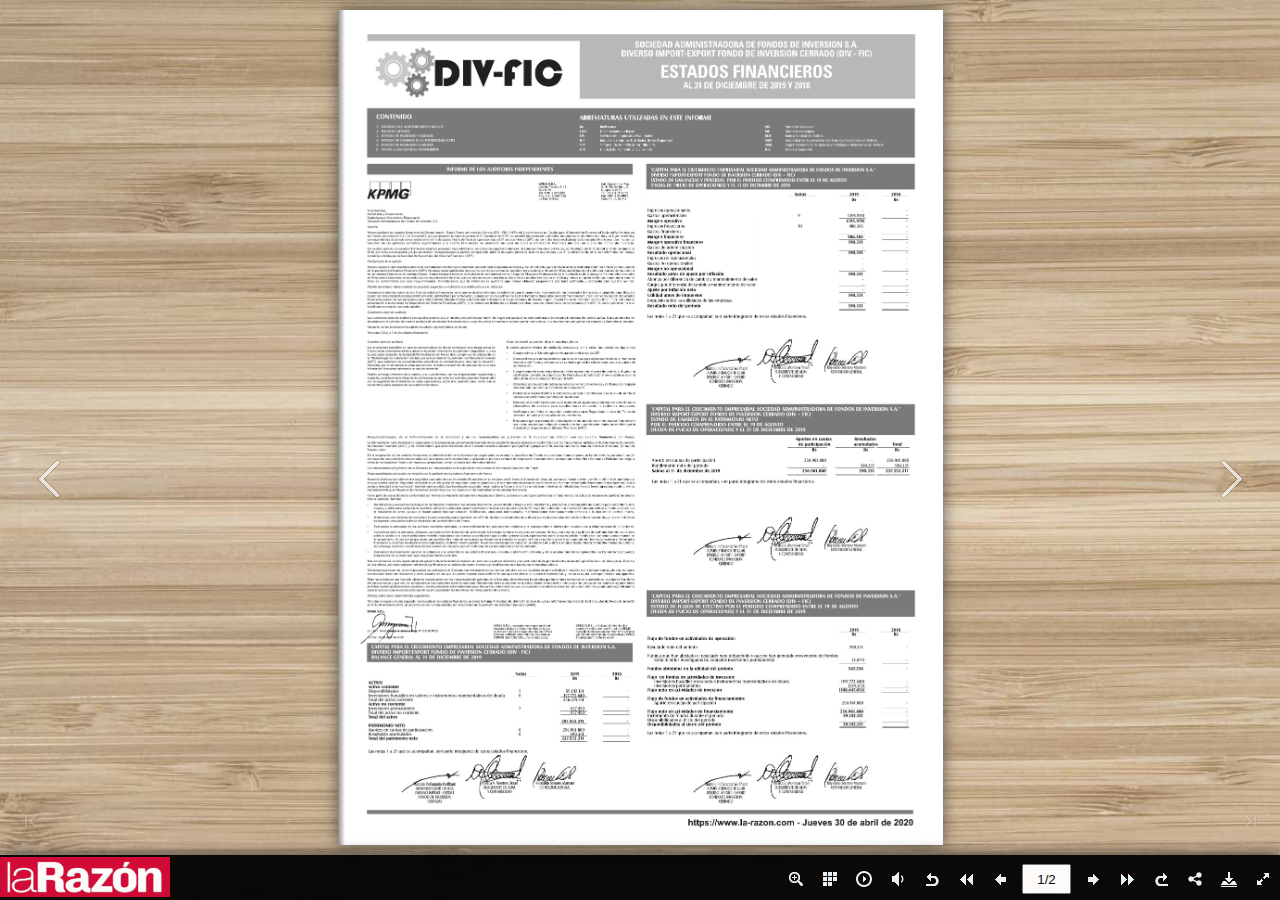
<file: divfic/index.html>
﻿<!DOCTYPE html PUBLIC "-//W3C//DTD XHTML+RDFa 1.0//EN" "http://www.w3.org/MarkUp/DTD/xhtml-rdfa-1.dtd">
<html xmlns="http://www.w3.org/1999/xhtml" 
    version="XHTML+RDFa 1.0"
    xmlns:og="http://ogp.me/ns#"
    xml:lang="en">
<head>
<meta http-equiv="X-UA-Compatible" content="IE=edge" />
<meta http-equiv="Content-Type" content="text/html; charset=utf-8" />
<meta name="viewport" content="width=device-width, initial-scale=1.0, minimum-scale=1.0, maximum-scale=1.0, user-scalable=no" />
<meta name="apple-mobile-web-app-capable" content="yes" />
<meta name="monitor-signature" content="monitor:player:html5" />
<meta name="apple-mobile-web-app-status-bar-style" content="black" />
 
<meta name="Keywords" content="" />
<meta name="Description" content="EEFF DIV FIC 30-04-2020" />
<meta name="Generator" content="Flip PDF Corporate Edition 2.4.9.31 at http://www.flipbuilder.com" />
<link rel="image_src" href="shot.png" />
 <link rel="shortcut icon" href="files/thumb/1.jpg" />
<link rel="apple-touch-icon" href="files/thumb/1.jpg" />

<meta property="og:image" content="shot.png" />
<meta property="og:title" content="EEFF DIV FIC 30-04-2020"/> 
<meta property="og:description" content="EEFF DIV FIC 30-04-2020" />
<title>EEFF DIV FIC 30-04-2020</title>

<link rel="stylesheet" type="text/css" href="mobile/style/style.css" />
<link rel="stylesheet" type="text/css" href="mobile/style/player.css" />
<link rel="stylesheet" type="text/css" href="mobile/style/phoneTemplate.css" />
<link rel="stylesheet" type="text/css" href="mobile/style/template.css" />
<script type="text/javascript" src="mobile/javascript/jquery-1.9.1.min.js"></script>

<script type="text/javascript" src="mobile/javascript/config.js"></script>

<script type="text/javascript">
	var googleAcountID="UA-26866827-1";
  var _gaq = _gaq || [];
  _gaq.push(['_setAccount', googleAcountID]);
  _gaq.push(['_trackPageview']);

  (function() { 
    var ga = document.createElement('script'); ga.type = 'text/javascript'; ga.async = true;
    ga.src = ('https:' == document.location.protocol ? 'https://ssl' : 'http://www') + '.google-analytics.com/ga.js';
    var s = document.getElementsByTagName('script')[0]; s.parentNode.insertBefore(ga, s);
  })();

</script>

<script type="text/javascript">

		
	var sendvisitinfo = function(type,page){};
	
</script>
</head>	
<body>
	<script type="text/javascript" src="mobile/javascript/search_config.js"></script><script type="text/javascript" src="mobile/javascript/bookmark_config.js"></script>
<script type="text/javascript" src="mobile/javascript/LoadingJS.js"></script>

<script type="text/javascript" src="mobile/javascript/main.js"></script>


<script type="text/javascript"></script>
<noscript><div><hr/><ul><li><a href="files/basic-html/index.html">Pages</a></li></ul><hr style="width:80%"/></div></noscript>
</body>
</html>
</file>
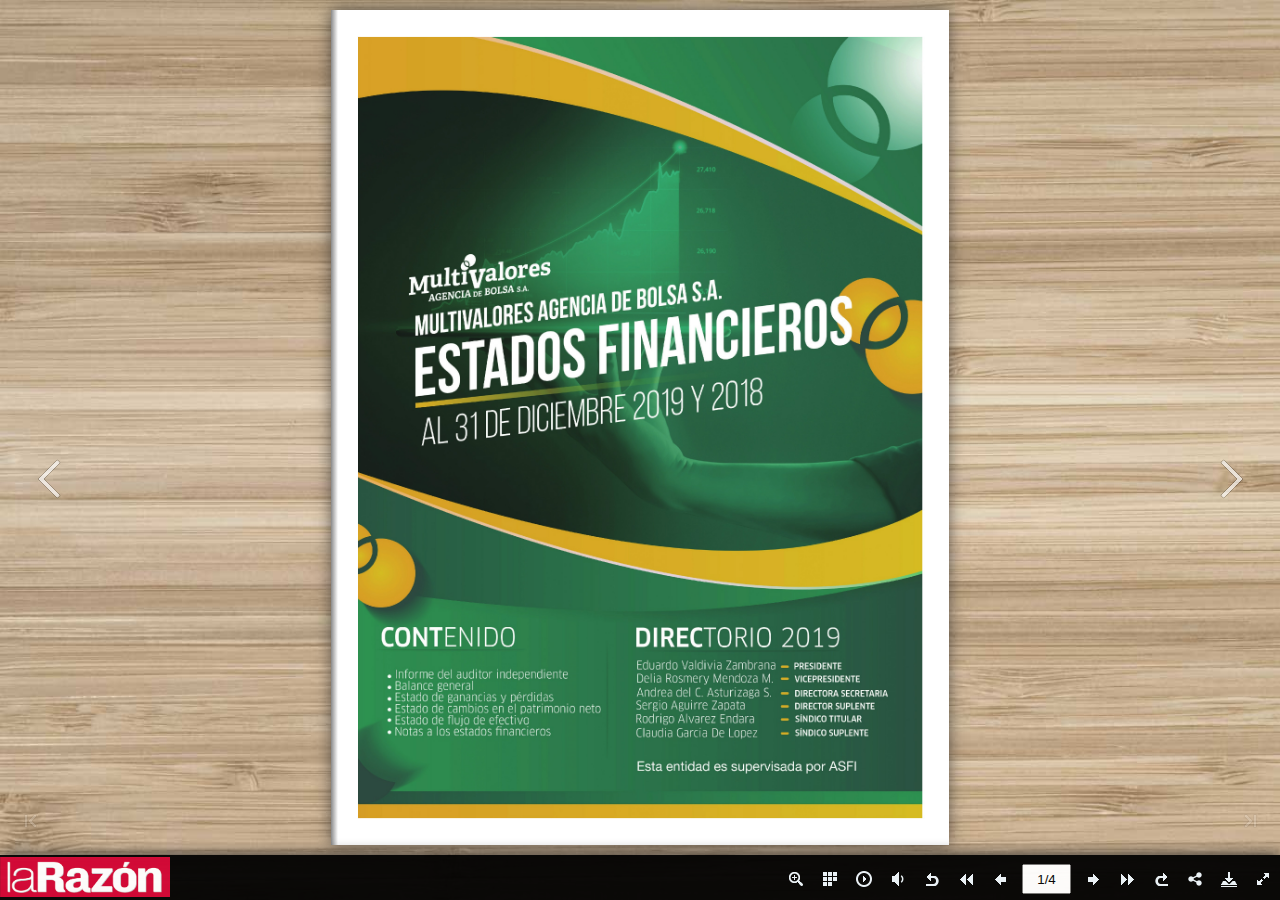
<file: multivalores/index.html>
﻿<!DOCTYPE html PUBLIC "-//W3C//DTD XHTML+RDFa 1.0//EN" "http://www.w3.org/MarkUp/DTD/xhtml-rdfa-1.dtd">
<html xmlns="http://www.w3.org/1999/xhtml" 
    version="XHTML+RDFa 1.0"
    xmlns:og="http://ogp.me/ns#"
    xml:lang="en">
<head>
<meta http-equiv="X-UA-Compatible" content="IE=edge" />
<meta http-equiv="Content-Type" content="text/html; charset=utf-8" />
<meta name="viewport" content="width=device-width, initial-scale=1.0, minimum-scale=1.0, maximum-scale=1.0, user-scalable=no" />
<meta name="apple-mobile-web-app-capable" content="yes" />
<meta name="monitor-signature" content="monitor:player:html5" />
<meta name="apple-mobile-web-app-status-bar-style" content="black" />
 
<meta name="Keywords" content="" />
<meta name="Description" content="EEFF MULTIVALORES 29-04-2020" />
<meta name="Generator" content="Flip PDF Corporate Edition 2.4.9.31 at http://www.flipbuilder.com" />
<link rel="image_src" href="shot.png" />
 <link rel="shortcut icon" href="files/thumb/1.jpg" />
<link rel="apple-touch-icon" href="files/thumb/1.jpg" />

<meta property="og:image" content="shot.png" />
<meta property="og:title" content="EEFF MULTIVALORES 29-04-2020"/> 
<meta property="og:description" content="EEFF MULTIVALORES 29-04-2020" />
<title>EEFF MULTIVALORES 29-04-2020</title>

<link rel="stylesheet" type="text/css" href="mobile/style/style.css" />
<link rel="stylesheet" type="text/css" href="mobile/style/player.css" />
<link rel="stylesheet" type="text/css" href="mobile/style/phoneTemplate.css" />
<link rel="stylesheet" type="text/css" href="mobile/style/template.css" />
<script type="text/javascript" src="mobile/javascript/jquery-1.9.1.min.js"></script>

<script type="text/javascript" src="mobile/javascript/config.js"></script>

<script type="text/javascript">
	var googleAcountID="UA-26866827-1";
  var _gaq = _gaq || [];
  _gaq.push(['_setAccount', googleAcountID]);
  _gaq.push(['_trackPageview']);

  (function() { 
    var ga = document.createElement('script'); ga.type = 'text/javascript'; ga.async = true;
    ga.src = ('https:' == document.location.protocol ? 'https://ssl' : 'http://www') + '.google-analytics.com/ga.js';
    var s = document.getElementsByTagName('script')[0]; s.parentNode.insertBefore(ga, s);
  })();

</script>

<script type="text/javascript">

		
	var sendvisitinfo = function(type,page){};
	
</script>
</head>	
<body>
	<script type="text/javascript" src="mobile/javascript/search_config.js"></script><script type="text/javascript" src="mobile/javascript/bookmark_config.js"></script>
<script type="text/javascript" src="mobile/javascript/LoadingJS.js"></script>

<script type="text/javascript" src="mobile/javascript/main.js"></script>


<script type="text/javascript"></script>
<noscript><div><hr/><ul><li><a href="files/basic-html/index.html">Pages</a></li></ul><hr style="width:80%"/></div></noscript>
</body>
</html>
</file>
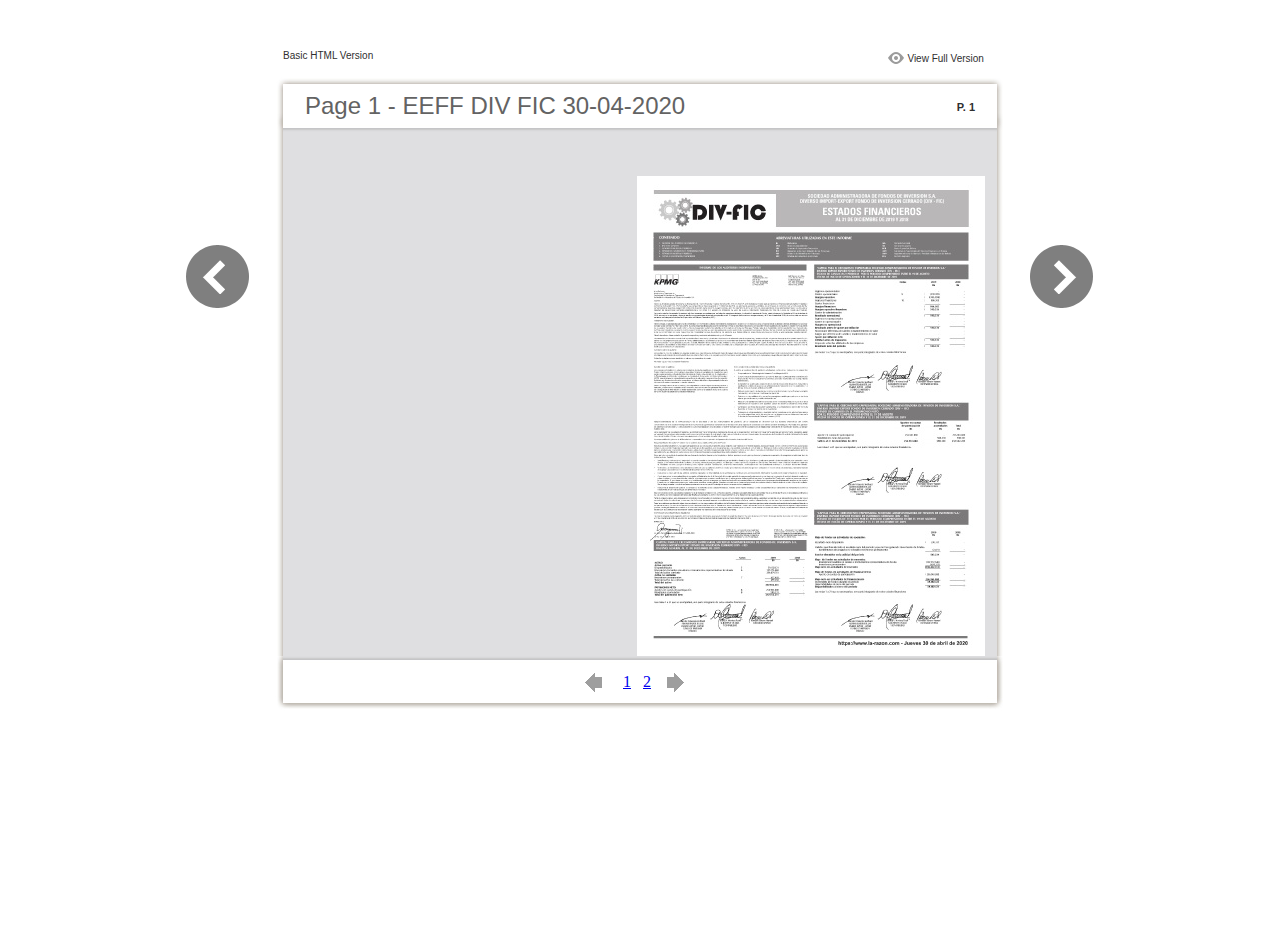
<file: divfic/files/basic-html/index.html>
﻿<html xmlns="http://www.w3.org/1999/xhtml"><head>
        <meta http-equiv="Content-Type" content="text/html; charset=utf-8">
        <meta name="viewport" content="width=device-width, height=device-height, initial-scale=0.5, minimum-scale=0.5, user-scalable=yes, maximum-scale=2.0, target-densitydpi=device-dpi" />
				<meta name="robots" content="all"/>
        <meta name="description" content="description">
        <meta name="keywords" content="">
        <title>Page 1 - EEFF DIV FIC 30-04-2020</title>
<style type="text/css">
<!--
body {
	margin-left: 0px;
	margin-top: 0px;
	margin-right: 0px;
	margin-bottom: 0px;
}
  
#container {margin:50px auto;padding:0px;width:910px;}
#left-button{ width:90px; height:100%;float:left }
#middle{ width:730px; margin:0px; float: left;}
#right-button{ width:90px; float:left;}
html, body, div, ul, li, dl, dt, dd, h1, h2, h3, h4, h5, h6, form, input, dd,select, button, textarea, iframe, table, th, td { margin: 0; padding: 0; }
img { border: 0 none; displayblock}
span,ul,li,image{ padding:0px; margin:0px; list-style:none;}
#top-title{ width:714px; margin-bottom:10px; float:left; padding:0px 8px}
#top-title2{ width:320px;  float:right;}
#content{ width: 730px; float:left;float:left;word-wrap: break-word;}
#content-top{ width:730px; background-image:url(images/top_bg.jpg); height:56px; background-repeat:no-repeat; float:left;}
#content-top1{ width:70%; padding:16px 0px 0px 30px; font-family:Arial, Helvetica, sans-serif; font-size:24px; color:#636363;float:left;}
#content-top2{ width:60px; float:right; padding:25px 30px 0px 0px;font-family:Arial, Helvetica, sans-serif; font-size:11px; color:#2f2f2f; font-weight:bold; text-align:right}
#content-middle{ width:730px; background-image:url(images/middle_bg.jpg); background-repeat:repeat-y;float:left;}
#content-middle1{ width:475px; padding:25px 0px 25px 35px; font-family:Arial, Helvetica, sans-serif; font-size:12px; color:#636363; line-height:150%;float:left;}
#content-middle2{  padding:7px; float:right; margin:25px 35px 0px 0px; border:solid 1px #c8c8c9; background-color:#FFF; text-align:center}
#content-bottom{ width:730px; background-image:url(images/bottom_bg.jpg); background-repeat:no-repeat; height:58px;float:left;}
#content-bottom2{ width:110px; height:42px; margin:0px auto; padding-top:4px;}
#input{ width:58px; height:20px; background-color:#FFF; border:solid 1px #dfdfe0; color:#636363; text-align:center; font-size:11px;}
.font1{ font-family:Arial, Helvetica, sans-serif; font-size:10px; color:#2f2f2f;}
.font1 a:link{
	text-decoration: none;
    color:#2f2f2f;

}
.font1 a:visited{
	text-decoration: none;
    color:#2f2f2f;
	
}
.font1 a:hover{
	color: #2f2f2f;
	text-decoration: underline;

}



.text-container {
padding: 20px;
color: #333;
margin-top: 24px;
line-height: 22px;
border-top-left-radius: 3px;
border-top-right-radius: 3px;
}

.use-as-video {
float: right;
padding-left: 20px;
}
.cc-float-fix:before, .cc-float-fix:after {
content: "";
line-height: 0;
height: 0;
width: 0;
display: block;
visibility: hidden;
}
.use-as-video-img {
cursor: pointer;
position: relative;
width: 320px;
height: 180px;
}
.use-as-video-title {
font-size: 15px;
font-weight: bold;
color: #000000;
padding-bottom: 5px;
}
-->
</style>
<script type="text/javascript">
<!--
function MM_preloadImages() { //v3.0
  var d=document; if(d.images){ if(!d.MM_p) d.MM_p=new Array();
    var i,j=d.MM_p.length,a=MM_preloadImages.arguments; for(i=0; i<a.length; i++)
    if (a[i].indexOf("#")!=0){ d.MM_p[j]=new Image; d.MM_p[j++].src=a[i];}}
}

function MM_swapImgRestore() { //v3.0
  var i,x,a=document.MM_sr; for(i=0;a&&i<a.length&&(x=a[i])&&x.oSrc;i++) x.src=x.oSrc;
}

function MM_findObj(n, d) { //v4.01
  var p,i,x;  if(!d) d=document; if((p=n.indexOf("?"))>0&&parent.frames.length) {
    d=parent.frames[n.substring(p+1)].document; n=n.substring(0,p);}
  if(!(x=d[n])&&d.all) x=d.all[n]; for (i=0;!x&&i<d.forms.length;i++) x=d.forms[i][n];
  for(i=0;!x&&d.layers&&i<d.layers.length;i++) x=MM_findObj(n,d.layers[i].document);
  if(!x && d.getElementById) x=d.getElementById(n); return x;
}

function MM_swapImage() { //v3.0
  var i,j=0,x,a=MM_swapImage.arguments; document.MM_sr=new Array; for(i=0;i<(a.length-2);i+=3)
   if ((x=MM_findObj(a[i]))!=null){document.MM_sr[j++]=x; if(!x.oSrc) x.oSrc=x.src; x.src=a[i+2];}
}
//-->
</script>
</head>

<body onload="MM_preloadImages('images/next2.png','images/previous2.png')">
<div id="container">
<div id="left-button">
  <p>&nbsp;</p>
  <p>&nbsp;</p>
  <p>&nbsp;</p>
  <p>&nbsp;</p>
  <p>&nbsp;</p>
  <p><a href=""><img src="images/previous_big.png" width="90" height="80" /></a></p>
</div>
<div id="middle">
  <div id="top-title"><span class="font1">Basic HTML Version</span>
    <div id="top-title2">
      <table width="100%" border="0" align="right" cellpadding="0" cellspacing="0">
        <tr>
        	<td width="66%"> </td>
          <td width="35%" style="display:none" align="right"><img src="images/content.png" width="19" height="16" /></td>
          <td width="31%" style="display:none" class="font1"><a href="">Table of Contents</a></td>
          <td width="6%"><img src="images/view.png" width="19" height="16" /></td>
          <td width="28%" class="font1"><a href="../../index.html#p=1">View Full Version</a></td>
        </tr>
      </table>
    </div>
  </div>
  <div id="content">
     <div id="content-top">
        <div id="content-top1">Page 1 - EEFF DIV FIC 30-04-2020</div>
        <div id="content-top2">P. 1</div>
     </div>
     <div id="content-middle">
     	
     	  <div class="text-container">
    <div class="use-as-video cc-float-fix">
      <a style="text-decoration: none;" href="../../index.html#p=1"><img src="../thumb/1.jpg" /></a>
    </div>

    <p class="use-as-video-title"></p>
    <pre style="white-space:pre-line"><code></code></pre>
     	</div>
    
     </div>
     <div id="content-bottom">
       <div id="content-bottom2">
         <table width="110" border="0" cellspacing="0" cellpadding="0">
           <tr>
             <td width="22%" height="44"><a href=""><img src="images/previous.png" width="26" height="19" id="Image2" onmouseover="MM_swapImage('Image2','','images/previous2.png',1)" onmouseout="MM_swapImgRestore()" /></a></td>
             <td width="43%">
             	&nbsp;&nbsp;&nbsp;<a href="page1.html">1</a>&nbsp;&nbsp;&nbsp;<a href="page2.html">2</a>
             </td>
             <td width="35%"><a href="page2.html"><img src="images/next.png" width="26" height="19" id="Image1" onmouseover="MM_swapImage('Image1','','images/next2.png',1)" onmouseout="MM_swapImgRestore()" /></a></td>
           </tr>
         </table>
       </div>
     </div>
  </div>
</div>
<div id="right-button">
  <p>&nbsp;</p>
  <p>&nbsp;</p>
  <p>&nbsp;</p>
  <p>&nbsp;</p>
  <p>&nbsp;</p>
  <p><a href="page2.html"><img src="images/next_big.png" width="90" height="80" /></a></p>
</div>


</div>
<noscript><div><hr width="80%"/><ul align="left"><li><a href="page1.html">Page 1</a></li><li><a href="page2.html">Page 2</a></li></ul><hr style="width:80%"/></div></noscript>
</body>
</html>
</file>
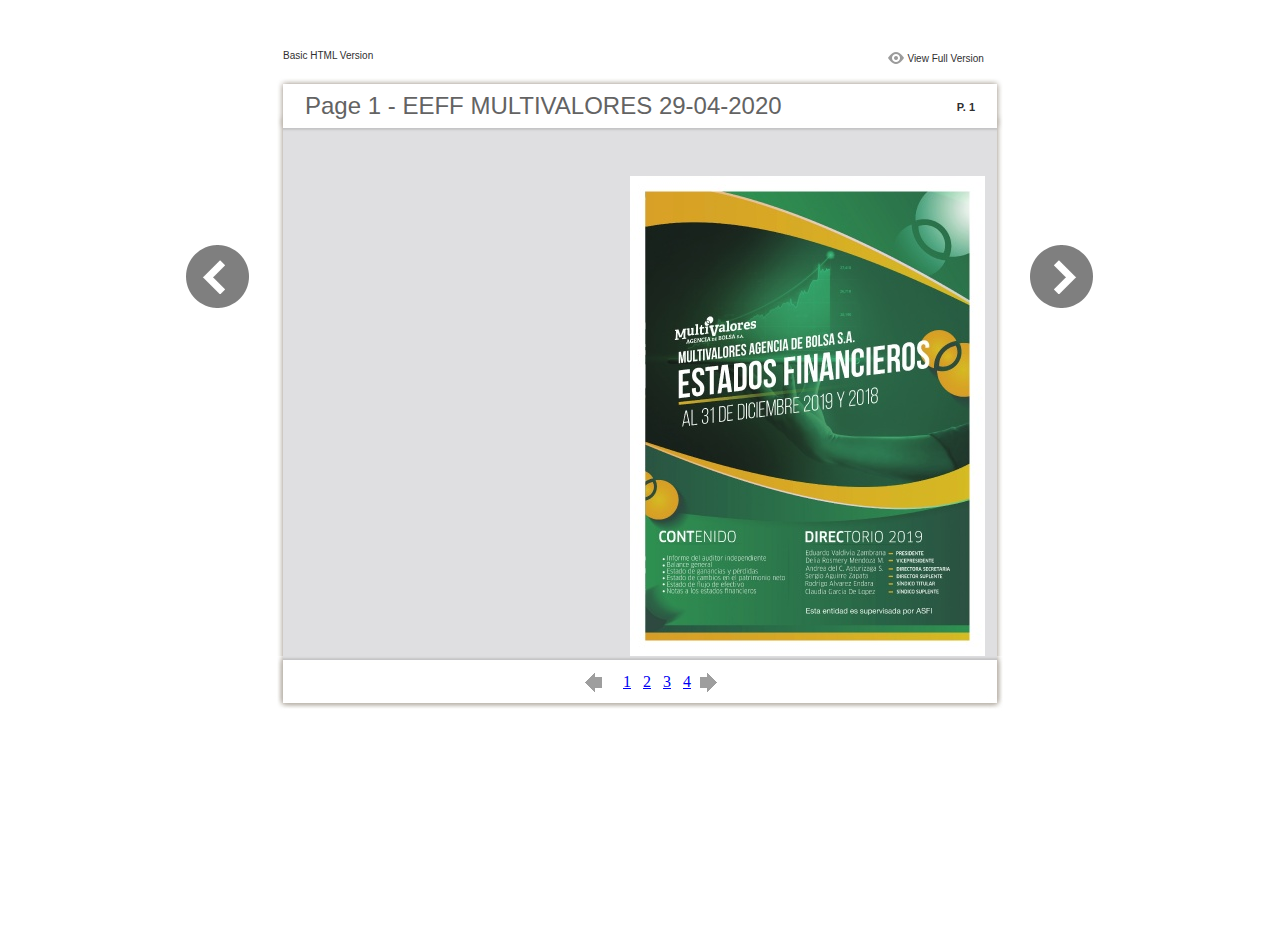
<file: multivalores/files/basic-html/index.html>
﻿<html xmlns="http://www.w3.org/1999/xhtml"><head>
        <meta http-equiv="Content-Type" content="text/html; charset=utf-8">
        <meta name="viewport" content="width=device-width, height=device-height, initial-scale=0.5, minimum-scale=0.5, user-scalable=yes, maximum-scale=2.0, target-densitydpi=device-dpi" />
				<meta name="robots" content="all"/>
        <meta name="description" content="description">
        <meta name="keywords" content="">
        <title>Page 1 - EEFF MULTIVALORES 29-04-2020</title>
<style type="text/css">
<!--
body {
	margin-left: 0px;
	margin-top: 0px;
	margin-right: 0px;
	margin-bottom: 0px;
}
  
#container {margin:50px auto;padding:0px;width:910px;}
#left-button{ width:90px; height:100%;float:left }
#middle{ width:730px; margin:0px; float: left;}
#right-button{ width:90px; float:left;}
html, body, div, ul, li, dl, dt, dd, h1, h2, h3, h4, h5, h6, form, input, dd,select, button, textarea, iframe, table, th, td { margin: 0; padding: 0; }
img { border: 0 none; displayblock}
span,ul,li,image{ padding:0px; margin:0px; list-style:none;}
#top-title{ width:714px; margin-bottom:10px; float:left; padding:0px 8px}
#top-title2{ width:320px;  float:right;}
#content{ width: 730px; float:left;float:left;word-wrap: break-word;}
#content-top{ width:730px; background-image:url(images/top_bg.jpg); height:56px; background-repeat:no-repeat; float:left;}
#content-top1{ width:70%; padding:16px 0px 0px 30px; font-family:Arial, Helvetica, sans-serif; font-size:24px; color:#636363;float:left;}
#content-top2{ width:60px; float:right; padding:25px 30px 0px 0px;font-family:Arial, Helvetica, sans-serif; font-size:11px; color:#2f2f2f; font-weight:bold; text-align:right}
#content-middle{ width:730px; background-image:url(images/middle_bg.jpg); background-repeat:repeat-y;float:left;}
#content-middle1{ width:475px; padding:25px 0px 25px 35px; font-family:Arial, Helvetica, sans-serif; font-size:12px; color:#636363; line-height:150%;float:left;}
#content-middle2{  padding:7px; float:right; margin:25px 35px 0px 0px; border:solid 1px #c8c8c9; background-color:#FFF; text-align:center}
#content-bottom{ width:730px; background-image:url(images/bottom_bg.jpg); background-repeat:no-repeat; height:58px;float:left;}
#content-bottom2{ width:110px; height:42px; margin:0px auto; padding-top:4px;}
#input{ width:58px; height:20px; background-color:#FFF; border:solid 1px #dfdfe0; color:#636363; text-align:center; font-size:11px;}
.font1{ font-family:Arial, Helvetica, sans-serif; font-size:10px; color:#2f2f2f;}
.font1 a:link{
	text-decoration: none;
    color:#2f2f2f;

}
.font1 a:visited{
	text-decoration: none;
    color:#2f2f2f;
	
}
.font1 a:hover{
	color: #2f2f2f;
	text-decoration: underline;

}



.text-container {
padding: 20px;
color: #333;
margin-top: 24px;
line-height: 22px;
border-top-left-radius: 3px;
border-top-right-radius: 3px;
}

.use-as-video {
float: right;
padding-left: 20px;
}
.cc-float-fix:before, .cc-float-fix:after {
content: "";
line-height: 0;
height: 0;
width: 0;
display: block;
visibility: hidden;
}
.use-as-video-img {
cursor: pointer;
position: relative;
width: 320px;
height: 180px;
}
.use-as-video-title {
font-size: 15px;
font-weight: bold;
color: #000000;
padding-bottom: 5px;
}
-->
</style>
<script type="text/javascript">
<!--
function MM_preloadImages() { //v3.0
  var d=document; if(d.images){ if(!d.MM_p) d.MM_p=new Array();
    var i,j=d.MM_p.length,a=MM_preloadImages.arguments; for(i=0; i<a.length; i++)
    if (a[i].indexOf("#")!=0){ d.MM_p[j]=new Image; d.MM_p[j++].src=a[i];}}
}

function MM_swapImgRestore() { //v3.0
  var i,x,a=document.MM_sr; for(i=0;a&&i<a.length&&(x=a[i])&&x.oSrc;i++) x.src=x.oSrc;
}

function MM_findObj(n, d) { //v4.01
  var p,i,x;  if(!d) d=document; if((p=n.indexOf("?"))>0&&parent.frames.length) {
    d=parent.frames[n.substring(p+1)].document; n=n.substring(0,p);}
  if(!(x=d[n])&&d.all) x=d.all[n]; for (i=0;!x&&i<d.forms.length;i++) x=d.forms[i][n];
  for(i=0;!x&&d.layers&&i<d.layers.length;i++) x=MM_findObj(n,d.layers[i].document);
  if(!x && d.getElementById) x=d.getElementById(n); return x;
}

function MM_swapImage() { //v3.0
  var i,j=0,x,a=MM_swapImage.arguments; document.MM_sr=new Array; for(i=0;i<(a.length-2);i+=3)
   if ((x=MM_findObj(a[i]))!=null){document.MM_sr[j++]=x; if(!x.oSrc) x.oSrc=x.src; x.src=a[i+2];}
}
//-->
</script>
</head>

<body onload="MM_preloadImages('images/next2.png','images/previous2.png')">
<div id="container">
<div id="left-button">
  <p>&nbsp;</p>
  <p>&nbsp;</p>
  <p>&nbsp;</p>
  <p>&nbsp;</p>
  <p>&nbsp;</p>
  <p><a href=""><img src="images/previous_big.png" width="90" height="80" /></a></p>
</div>
<div id="middle">
  <div id="top-title"><span class="font1">Basic HTML Version</span>
    <div id="top-title2">
      <table width="100%" border="0" align="right" cellpadding="0" cellspacing="0">
        <tr>
        	<td width="66%"> </td>
          <td width="35%" style="display:none" align="right"><img src="images/content.png" width="19" height="16" /></td>
          <td width="31%" style="display:none" class="font1"><a href="">Table of Contents</a></td>
          <td width="6%"><img src="images/view.png" width="19" height="16" /></td>
          <td width="28%" class="font1"><a href="../../index.html#p=1">View Full Version</a></td>
        </tr>
      </table>
    </div>
  </div>
  <div id="content">
     <div id="content-top">
        <div id="content-top1">Page 1 - EEFF MULTIVALORES 29-04-2020</div>
        <div id="content-top2">P. 1</div>
     </div>
     <div id="content-middle">
     	
     	  <div class="text-container">
    <div class="use-as-video cc-float-fix">
      <a style="text-decoration: none;" href="../../index.html#p=1"><img src="../thumb/1.jpg" /></a>
    </div>

    <p class="use-as-video-title"></p>
    <pre style="white-space:pre-line"><code></code></pre>
     	</div>
    
     </div>
     <div id="content-bottom">
       <div id="content-bottom2">
         <table width="110" border="0" cellspacing="0" cellpadding="0">
           <tr>
             <td width="22%" height="44"><a href=""><img src="images/previous.png" width="26" height="19" id="Image2" onmouseover="MM_swapImage('Image2','','images/previous2.png',1)" onmouseout="MM_swapImgRestore()" /></a></td>
             <td width="43%">
             	&nbsp;&nbsp;&nbsp;<a href="page1.html">1</a>&nbsp;&nbsp;&nbsp;<a href="page2.html">2</a>&nbsp;&nbsp;&nbsp;<a href="page3.html">3</a>&nbsp;&nbsp;&nbsp;<a href="page4.html">4</a>
             </td>
             <td width="35%"><a href="page2.html"><img src="images/next.png" width="26" height="19" id="Image1" onmouseover="MM_swapImage('Image1','','images/next2.png',1)" onmouseout="MM_swapImgRestore()" /></a></td>
           </tr>
         </table>
       </div>
     </div>
  </div>
</div>
<div id="right-button">
  <p>&nbsp;</p>
  <p>&nbsp;</p>
  <p>&nbsp;</p>
  <p>&nbsp;</p>
  <p>&nbsp;</p>
  <p><a href="page2.html"><img src="images/next_big.png" width="90" height="80" /></a></p>
</div>


</div>
<noscript><div><hr width="80%"/><ul align="left"><li><a href="page1.html">Page 1</a></li><li><a href="page2.html">Page 2</a></li><li><a href="page3.html">Page 3</a></li><li><a href="page4.html">Page 4</a></li></ul><hr style="width:80%"/></div></noscript>
</body>
</html>
</file>
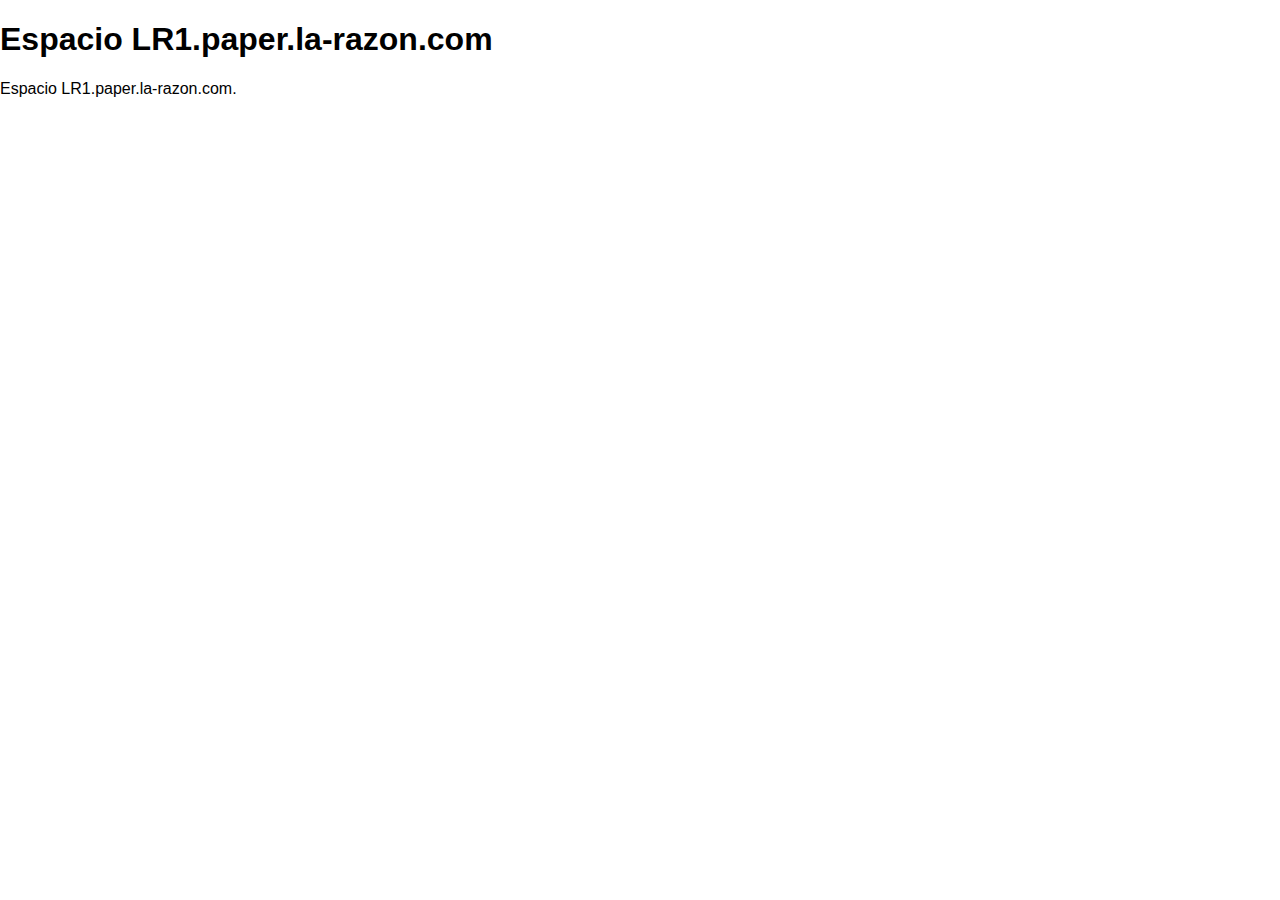
<file: no----index.html>
<!DOCTYPE html>
<html>
  <head>
    <meta charset="utf-8">
    <meta name="generator" content="GitLab Pages">
    <title>Plain HTML site using GitLab Pages</title>
    <link rel="stylesheet" href="style.css">
  </head>
  <body>
    <h1>Espacio LR1.paper.la-razon.com</h1>

    <p>
      Espacio LR1.paper.la-razon.com.
    </p>
  </body>
</html>
</file>
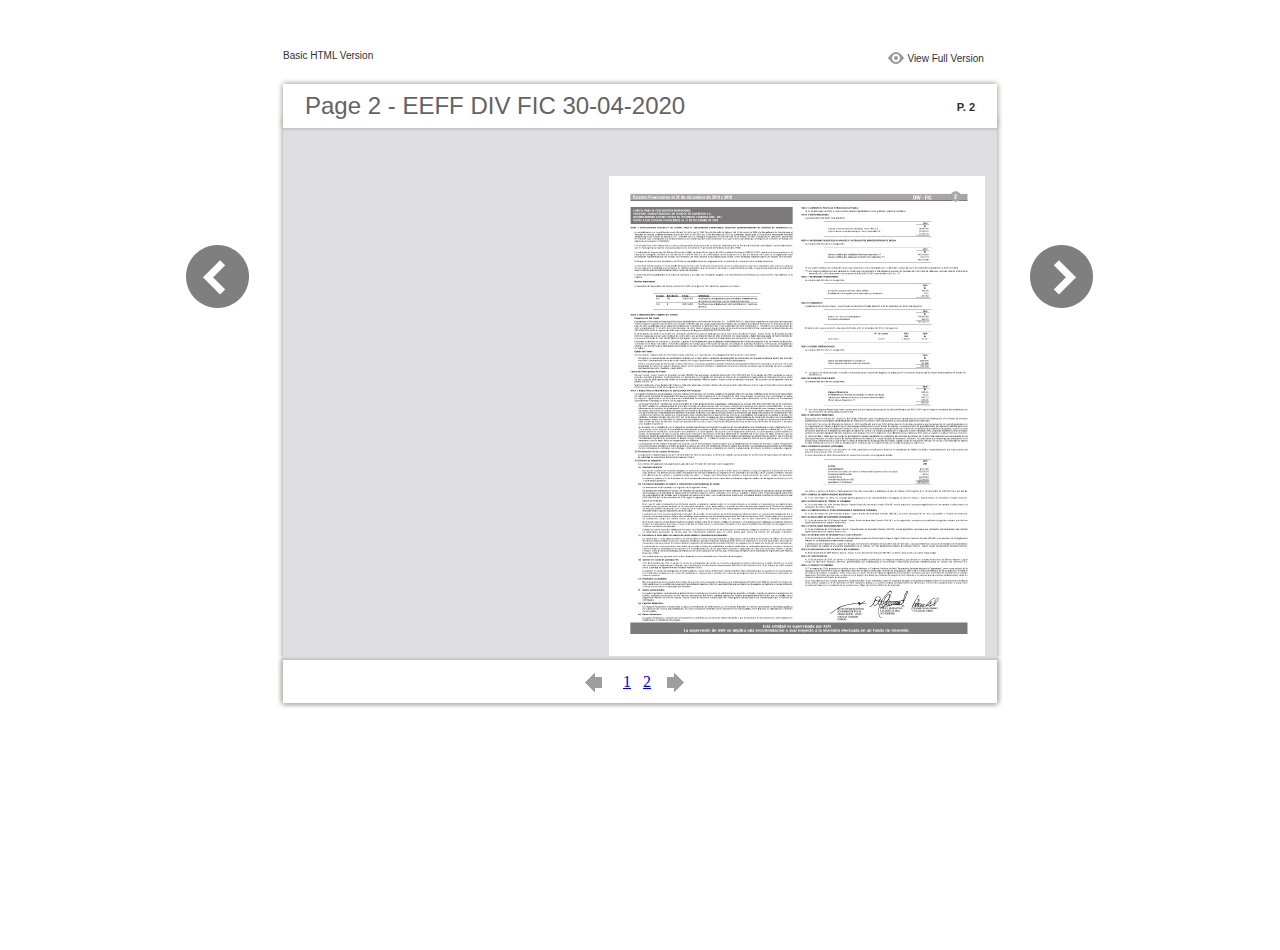
<file: divfic/files/basic-html/page2.html>
﻿<html xmlns="http://www.w3.org/1999/xhtml"><head>
        <meta http-equiv="Content-Type" content="text/html; charset=utf-8">
        <meta name="viewport" content="width=device-width, height=device-height, initial-scale=0.5, minimum-scale=0.5, user-scalable=yes, maximum-scale=2.0, target-densitydpi=device-dpi" />
				<meta name="robots" content="all"/>
        <meta name="description" content="description">
        <meta name="keywords" content="">
        <title>Page 2 - EEFF DIV FIC 30-04-2020</title>
<style type="text/css">
<!--
body {
	margin-left: 0px;
	margin-top: 0px;
	margin-right: 0px;
	margin-bottom: 0px;
}
  
#container {margin:50px auto;padding:0px;width:910px;}
#left-button{ width:90px; height:100%;float:left }
#middle{ width:730px; margin:0px; float: left;}
#right-button{ width:90px; float:left;}
html, body, div, ul, li, dl, dt, dd, h1, h2, h3, h4, h5, h6, form, input, dd,select, button, textarea, iframe, table, th, td { margin: 0; padding: 0; }
img { border: 0 none; displayblock}
span,ul,li,image{ padding:0px; margin:0px; list-style:none;}
#top-title{ width:714px; margin-bottom:10px; float:left; padding:0px 8px}
#top-title2{ width:320px;  float:right;}
#content{ width: 730px; float:left;float:left;word-wrap: break-word;}
#content-top{ width:730px; background-image:url(images/top_bg.jpg); height:56px; background-repeat:no-repeat; float:left;}
#content-top1{ width:70%; padding:16px 0px 0px 30px; font-family:Arial, Helvetica, sans-serif; font-size:24px; color:#636363;float:left;}
#content-top2{ width:60px; float:right; padding:25px 30px 0px 0px;font-family:Arial, Helvetica, sans-serif; font-size:11px; color:#2f2f2f; font-weight:bold; text-align:right}
#content-middle{ width:730px; background-image:url(images/middle_bg.jpg); background-repeat:repeat-y;float:left;}
#content-middle1{ width:475px; padding:25px 0px 25px 35px; font-family:Arial, Helvetica, sans-serif; font-size:12px; color:#636363; line-height:150%;float:left;}
#content-middle2{  padding:7px; float:right; margin:25px 35px 0px 0px; border:solid 1px #c8c8c9; background-color:#FFF; text-align:center}
#content-bottom{ width:730px; background-image:url(images/bottom_bg.jpg); background-repeat:no-repeat; height:58px;float:left;}
#content-bottom2{ width:110px; height:42px; margin:0px auto; padding-top:4px;}
#input{ width:58px; height:20px; background-color:#FFF; border:solid 1px #dfdfe0; color:#636363; text-align:center; font-size:11px;}
.font1{ font-family:Arial, Helvetica, sans-serif; font-size:10px; color:#2f2f2f;}
.font1 a:link{
	text-decoration: none;
    color:#2f2f2f;

}
.font1 a:visited{
	text-decoration: none;
    color:#2f2f2f;
	
}
.font1 a:hover{
	color: #2f2f2f;
	text-decoration: underline;

}



.text-container {
padding: 20px;
color: #333;
margin-top: 24px;
line-height: 22px;
border-top-left-radius: 3px;
border-top-right-radius: 3px;
}

.use-as-video {
float: right;
padding-left: 20px;
}
.cc-float-fix:before, .cc-float-fix:after {
content: "";
line-height: 0;
height: 0;
width: 0;
display: block;
visibility: hidden;
}
.use-as-video-img {
cursor: pointer;
position: relative;
width: 320px;
height: 180px;
}
.use-as-video-title {
font-size: 15px;
font-weight: bold;
color: #000000;
padding-bottom: 5px;
}
-->
</style>
<script type="text/javascript">
<!--
function MM_preloadImages() { //v3.0
  var d=document; if(d.images){ if(!d.MM_p) d.MM_p=new Array();
    var i,j=d.MM_p.length,a=MM_preloadImages.arguments; for(i=0; i<a.length; i++)
    if (a[i].indexOf("#")!=0){ d.MM_p[j]=new Image; d.MM_p[j++].src=a[i];}}
}

function MM_swapImgRestore() { //v3.0
  var i,x,a=document.MM_sr; for(i=0;a&&i<a.length&&(x=a[i])&&x.oSrc;i++) x.src=x.oSrc;
}

function MM_findObj(n, d) { //v4.01
  var p,i,x;  if(!d) d=document; if((p=n.indexOf("?"))>0&&parent.frames.length) {
    d=parent.frames[n.substring(p+1)].document; n=n.substring(0,p);}
  if(!(x=d[n])&&d.all) x=d.all[n]; for (i=0;!x&&i<d.forms.length;i++) x=d.forms[i][n];
  for(i=0;!x&&d.layers&&i<d.layers.length;i++) x=MM_findObj(n,d.layers[i].document);
  if(!x && d.getElementById) x=d.getElementById(n); return x;
}

function MM_swapImage() { //v3.0
  var i,j=0,x,a=MM_swapImage.arguments; document.MM_sr=new Array; for(i=0;i<(a.length-2);i+=3)
   if ((x=MM_findObj(a[i]))!=null){document.MM_sr[j++]=x; if(!x.oSrc) x.oSrc=x.src; x.src=a[i+2];}
}
//-->
</script>
</head>

<body onload="MM_preloadImages('images/next2.png','images/previous2.png')">
<div id="container">
<div id="left-button">
  <p>&nbsp;</p>
  <p>&nbsp;</p>
  <p>&nbsp;</p>
  <p>&nbsp;</p>
  <p>&nbsp;</p>
  <p><a href="page1.html"><img src="images/previous_big.png" width="90" height="80" /></a></p>
</div>
<div id="middle">
  <div id="top-title"><span class="font1">Basic HTML Version</span>
    <div id="top-title2">
      <table width="100%" border="0" align="right" cellpadding="0" cellspacing="0">
        <tr>
        	<td width="66%"> </td>
          <td width="35%" style="display:none" align="right"><img src="images/content.png" width="19" height="16" /></td>
          <td width="31%" style="display:none" class="font1"><a href="">Table of Contents</a></td>
          <td width="6%"><img src="images/view.png" width="19" height="16" /></td>
          <td width="28%" class="font1"><a href="../../index.html#p=2">View Full Version</a></td>
        </tr>
      </table>
    </div>
  </div>
  <div id="content">
     <div id="content-top">
        <div id="content-top1">Page 2 - EEFF DIV FIC 30-04-2020</div>
        <div id="content-top2">P. 2</div>
     </div>
     <div id="content-middle">
     	
     	  <div class="text-container">
    <div class="use-as-video cc-float-fix">
      <a style="text-decoration: none;" href="../../index.html#p=2"><img src="../thumb/2.jpg" /></a>
    </div>

    <p class="use-as-video-title"></p>
    <pre style="white-space:pre-line"><code></code></pre>
     	</div>
    
     </div>
     <div id="content-bottom">
       <div id="content-bottom2">
         <table width="110" border="0" cellspacing="0" cellpadding="0">
           <tr>
             <td width="22%" height="44"><a href="page1.html"><img src="images/previous.png" width="26" height="19" id="Image2" onmouseover="MM_swapImage('Image2','','images/previous2.png',1)" onmouseout="MM_swapImgRestore()" /></a></td>
             <td width="43%">
             	&nbsp;&nbsp;&nbsp;<a href="page1.html">1</a>&nbsp;&nbsp;&nbsp;<a href="page2.html">2</a>
             </td>
             <td width="35%"><a href=""><img src="images/next.png" width="26" height="19" id="Image1" onmouseover="MM_swapImage('Image1','','images/next2.png',1)" onmouseout="MM_swapImgRestore()" /></a></td>
           </tr>
         </table>
       </div>
     </div>
  </div>
</div>
<div id="right-button">
  <p>&nbsp;</p>
  <p>&nbsp;</p>
  <p>&nbsp;</p>
  <p>&nbsp;</p>
  <p>&nbsp;</p>
  <p><a href=""><img src="images/next_big.png" width="90" height="80" /></a></p>
</div>


</div>

</body>
</html>
</file>
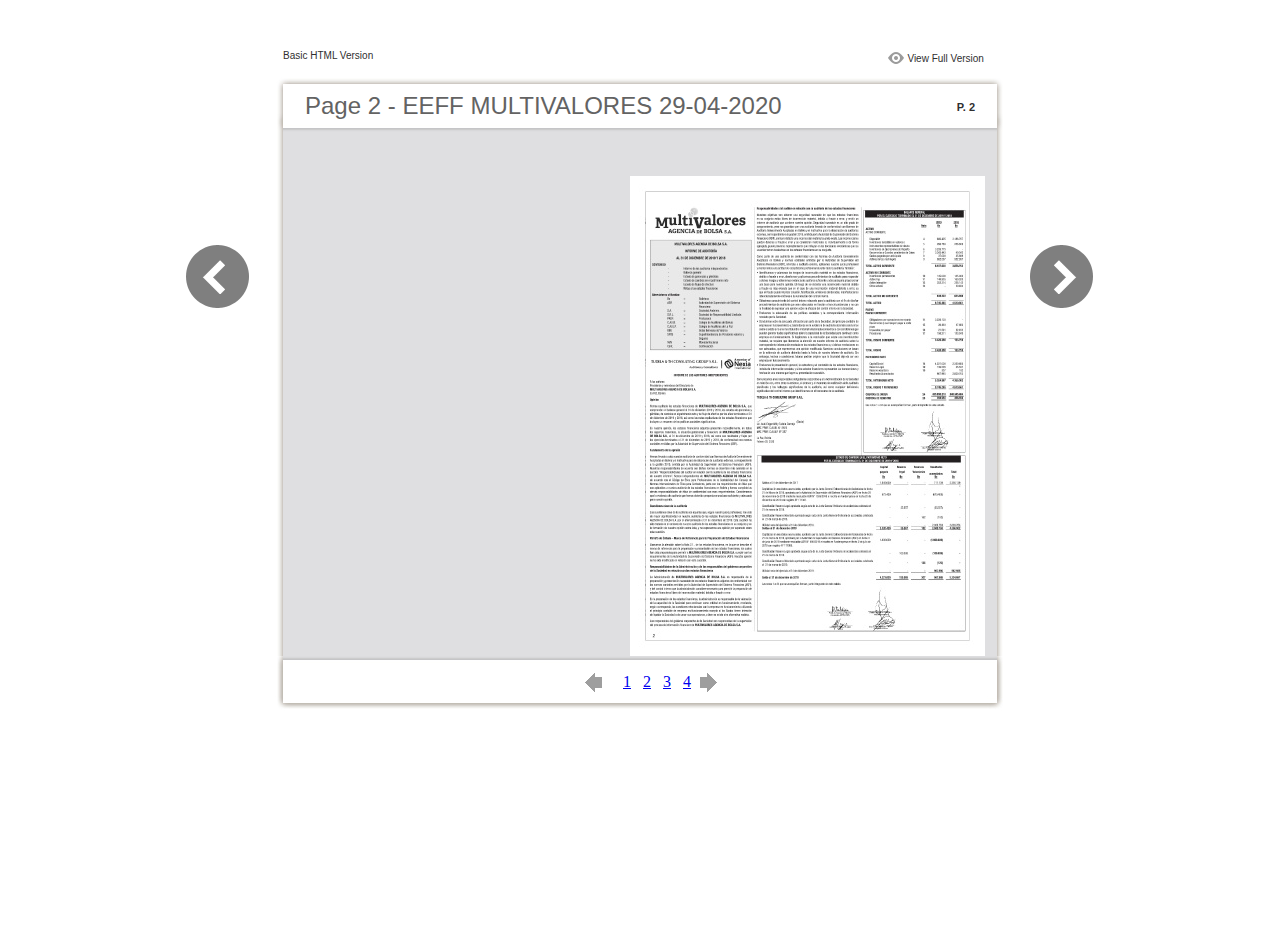
<file: multivalores/files/basic-html/page2.html>
﻿<html xmlns="http://www.w3.org/1999/xhtml"><head>
        <meta http-equiv="Content-Type" content="text/html; charset=utf-8">
        <meta name="viewport" content="width=device-width, height=device-height, initial-scale=0.5, minimum-scale=0.5, user-scalable=yes, maximum-scale=2.0, target-densitydpi=device-dpi" />
				<meta name="robots" content="all"/>
        <meta name="description" content="description">
        <meta name="keywords" content="">
        <title>Page 2 - EEFF MULTIVALORES 29-04-2020</title>
<style type="text/css">
<!--
body {
	margin-left: 0px;
	margin-top: 0px;
	margin-right: 0px;
	margin-bottom: 0px;
}
  
#container {margin:50px auto;padding:0px;width:910px;}
#left-button{ width:90px; height:100%;float:left }
#middle{ width:730px; margin:0px; float: left;}
#right-button{ width:90px; float:left;}
html, body, div, ul, li, dl, dt, dd, h1, h2, h3, h4, h5, h6, form, input, dd,select, button, textarea, iframe, table, th, td { margin: 0; padding: 0; }
img { border: 0 none; displayblock}
span,ul,li,image{ padding:0px; margin:0px; list-style:none;}
#top-title{ width:714px; margin-bottom:10px; float:left; padding:0px 8px}
#top-title2{ width:320px;  float:right;}
#content{ width: 730px; float:left;float:left;word-wrap: break-word;}
#content-top{ width:730px; background-image:url(images/top_bg.jpg); height:56px; background-repeat:no-repeat; float:left;}
#content-top1{ width:70%; padding:16px 0px 0px 30px; font-family:Arial, Helvetica, sans-serif; font-size:24px; color:#636363;float:left;}
#content-top2{ width:60px; float:right; padding:25px 30px 0px 0px;font-family:Arial, Helvetica, sans-serif; font-size:11px; color:#2f2f2f; font-weight:bold; text-align:right}
#content-middle{ width:730px; background-image:url(images/middle_bg.jpg); background-repeat:repeat-y;float:left;}
#content-middle1{ width:475px; padding:25px 0px 25px 35px; font-family:Arial, Helvetica, sans-serif; font-size:12px; color:#636363; line-height:150%;float:left;}
#content-middle2{  padding:7px; float:right; margin:25px 35px 0px 0px; border:solid 1px #c8c8c9; background-color:#FFF; text-align:center}
#content-bottom{ width:730px; background-image:url(images/bottom_bg.jpg); background-repeat:no-repeat; height:58px;float:left;}
#content-bottom2{ width:110px; height:42px; margin:0px auto; padding-top:4px;}
#input{ width:58px; height:20px; background-color:#FFF; border:solid 1px #dfdfe0; color:#636363; text-align:center; font-size:11px;}
.font1{ font-family:Arial, Helvetica, sans-serif; font-size:10px; color:#2f2f2f;}
.font1 a:link{
	text-decoration: none;
    color:#2f2f2f;

}
.font1 a:visited{
	text-decoration: none;
    color:#2f2f2f;
	
}
.font1 a:hover{
	color: #2f2f2f;
	text-decoration: underline;

}



.text-container {
padding: 20px;
color: #333;
margin-top: 24px;
line-height: 22px;
border-top-left-radius: 3px;
border-top-right-radius: 3px;
}

.use-as-video {
float: right;
padding-left: 20px;
}
.cc-float-fix:before, .cc-float-fix:after {
content: "";
line-height: 0;
height: 0;
width: 0;
display: block;
visibility: hidden;
}
.use-as-video-img {
cursor: pointer;
position: relative;
width: 320px;
height: 180px;
}
.use-as-video-title {
font-size: 15px;
font-weight: bold;
color: #000000;
padding-bottom: 5px;
}
-->
</style>
<script type="text/javascript">
<!--
function MM_preloadImages() { //v3.0
  var d=document; if(d.images){ if(!d.MM_p) d.MM_p=new Array();
    var i,j=d.MM_p.length,a=MM_preloadImages.arguments; for(i=0; i<a.length; i++)
    if (a[i].indexOf("#")!=0){ d.MM_p[j]=new Image; d.MM_p[j++].src=a[i];}}
}

function MM_swapImgRestore() { //v3.0
  var i,x,a=document.MM_sr; for(i=0;a&&i<a.length&&(x=a[i])&&x.oSrc;i++) x.src=x.oSrc;
}

function MM_findObj(n, d) { //v4.01
  var p,i,x;  if(!d) d=document; if((p=n.indexOf("?"))>0&&parent.frames.length) {
    d=parent.frames[n.substring(p+1)].document; n=n.substring(0,p);}
  if(!(x=d[n])&&d.all) x=d.all[n]; for (i=0;!x&&i<d.forms.length;i++) x=d.forms[i][n];
  for(i=0;!x&&d.layers&&i<d.layers.length;i++) x=MM_findObj(n,d.layers[i].document);
  if(!x && d.getElementById) x=d.getElementById(n); return x;
}

function MM_swapImage() { //v3.0
  var i,j=0,x,a=MM_swapImage.arguments; document.MM_sr=new Array; for(i=0;i<(a.length-2);i+=3)
   if ((x=MM_findObj(a[i]))!=null){document.MM_sr[j++]=x; if(!x.oSrc) x.oSrc=x.src; x.src=a[i+2];}
}
//-->
</script>
</head>

<body onload="MM_preloadImages('images/next2.png','images/previous2.png')">
<div id="container">
<div id="left-button">
  <p>&nbsp;</p>
  <p>&nbsp;</p>
  <p>&nbsp;</p>
  <p>&nbsp;</p>
  <p>&nbsp;</p>
  <p><a href="page1.html"><img src="images/previous_big.png" width="90" height="80" /></a></p>
</div>
<div id="middle">
  <div id="top-title"><span class="font1">Basic HTML Version</span>
    <div id="top-title2">
      <table width="100%" border="0" align="right" cellpadding="0" cellspacing="0">
        <tr>
        	<td width="66%"> </td>
          <td width="35%" style="display:none" align="right"><img src="images/content.png" width="19" height="16" /></td>
          <td width="31%" style="display:none" class="font1"><a href="">Table of Contents</a></td>
          <td width="6%"><img src="images/view.png" width="19" height="16" /></td>
          <td width="28%" class="font1"><a href="../../index.html#p=2">View Full Version</a></td>
        </tr>
      </table>
    </div>
  </div>
  <div id="content">
     <div id="content-top">
        <div id="content-top1">Page 2 - EEFF MULTIVALORES 29-04-2020</div>
        <div id="content-top2">P. 2</div>
     </div>
     <div id="content-middle">
     	
     	  <div class="text-container">
    <div class="use-as-video cc-float-fix">
      <a style="text-decoration: none;" href="../../index.html#p=2"><img src="../thumb/2.jpg" /></a>
    </div>

    <p class="use-as-video-title"></p>
    <pre style="white-space:pre-line"><code></code></pre>
     	</div>
    
     </div>
     <div id="content-bottom">
       <div id="content-bottom2">
         <table width="110" border="0" cellspacing="0" cellpadding="0">
           <tr>
             <td width="22%" height="44"><a href="page1.html"><img src="images/previous.png" width="26" height="19" id="Image2" onmouseover="MM_swapImage('Image2','','images/previous2.png',1)" onmouseout="MM_swapImgRestore()" /></a></td>
             <td width="43%">
             	&nbsp;&nbsp;&nbsp;<a href="page1.html">1</a>&nbsp;&nbsp;&nbsp;<a href="page2.html">2</a>&nbsp;&nbsp;&nbsp;<a href="page3.html">3</a>&nbsp;&nbsp;&nbsp;<a href="page4.html">4</a>
             </td>
             <td width="35%"><a href="page3.html"><img src="images/next.png" width="26" height="19" id="Image1" onmouseover="MM_swapImage('Image1','','images/next2.png',1)" onmouseout="MM_swapImgRestore()" /></a></td>
           </tr>
         </table>
       </div>
     </div>
  </div>
</div>
<div id="right-button">
  <p>&nbsp;</p>
  <p>&nbsp;</p>
  <p>&nbsp;</p>
  <p>&nbsp;</p>
  <p>&nbsp;</p>
  <p><a href="page3.html"><img src="images/next_big.png" width="90" height="80" /></a></p>
</div>


</div>

</body>
</html>
</file>
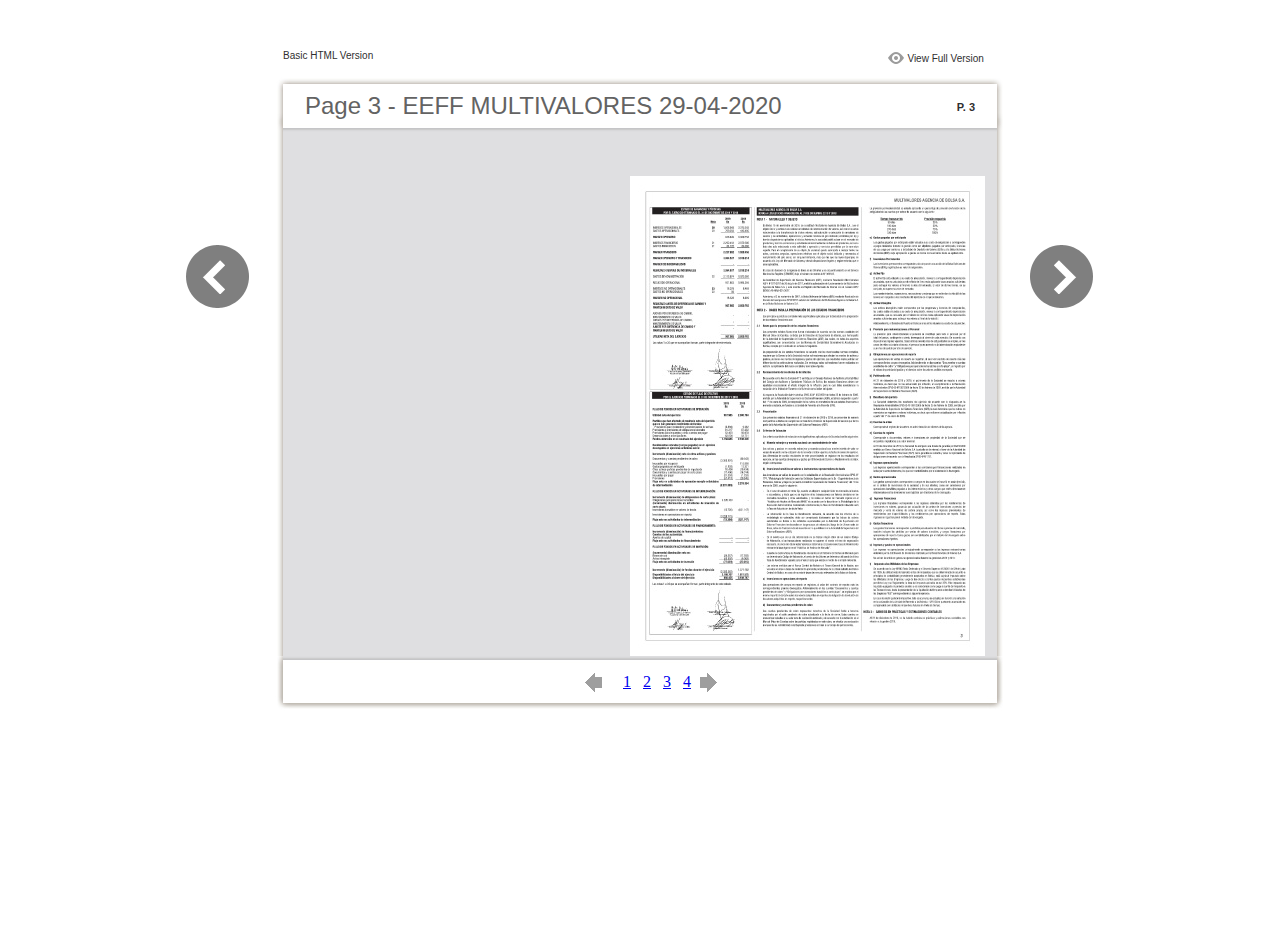
<file: multivalores/files/basic-html/page3.html>
﻿<html xmlns="http://www.w3.org/1999/xhtml"><head>
        <meta http-equiv="Content-Type" content="text/html; charset=utf-8">
        <meta name="viewport" content="width=device-width, height=device-height, initial-scale=0.5, minimum-scale=0.5, user-scalable=yes, maximum-scale=2.0, target-densitydpi=device-dpi" />
				<meta name="robots" content="all"/>
        <meta name="description" content="description">
        <meta name="keywords" content="">
        <title>Page 3 - EEFF MULTIVALORES 29-04-2020</title>
<style type="text/css">
<!--
body {
	margin-left: 0px;
	margin-top: 0px;
	margin-right: 0px;
	margin-bottom: 0px;
}
  
#container {margin:50px auto;padding:0px;width:910px;}
#left-button{ width:90px; height:100%;float:left }
#middle{ width:730px; margin:0px; float: left;}
#right-button{ width:90px; float:left;}
html, body, div, ul, li, dl, dt, dd, h1, h2, h3, h4, h5, h6, form, input, dd,select, button, textarea, iframe, table, th, td { margin: 0; padding: 0; }
img { border: 0 none; displayblock}
span,ul,li,image{ padding:0px; margin:0px; list-style:none;}
#top-title{ width:714px; margin-bottom:10px; float:left; padding:0px 8px}
#top-title2{ width:320px;  float:right;}
#content{ width: 730px; float:left;float:left;word-wrap: break-word;}
#content-top{ width:730px; background-image:url(images/top_bg.jpg); height:56px; background-repeat:no-repeat; float:left;}
#content-top1{ width:70%; padding:16px 0px 0px 30px; font-family:Arial, Helvetica, sans-serif; font-size:24px; color:#636363;float:left;}
#content-top2{ width:60px; float:right; padding:25px 30px 0px 0px;font-family:Arial, Helvetica, sans-serif; font-size:11px; color:#2f2f2f; font-weight:bold; text-align:right}
#content-middle{ width:730px; background-image:url(images/middle_bg.jpg); background-repeat:repeat-y;float:left;}
#content-middle1{ width:475px; padding:25px 0px 25px 35px; font-family:Arial, Helvetica, sans-serif; font-size:12px; color:#636363; line-height:150%;float:left;}
#content-middle2{  padding:7px; float:right; margin:25px 35px 0px 0px; border:solid 1px #c8c8c9; background-color:#FFF; text-align:center}
#content-bottom{ width:730px; background-image:url(images/bottom_bg.jpg); background-repeat:no-repeat; height:58px;float:left;}
#content-bottom2{ width:110px; height:42px; margin:0px auto; padding-top:4px;}
#input{ width:58px; height:20px; background-color:#FFF; border:solid 1px #dfdfe0; color:#636363; text-align:center; font-size:11px;}
.font1{ font-family:Arial, Helvetica, sans-serif; font-size:10px; color:#2f2f2f;}
.font1 a:link{
	text-decoration: none;
    color:#2f2f2f;

}
.font1 a:visited{
	text-decoration: none;
    color:#2f2f2f;
	
}
.font1 a:hover{
	color: #2f2f2f;
	text-decoration: underline;

}



.text-container {
padding: 20px;
color: #333;
margin-top: 24px;
line-height: 22px;
border-top-left-radius: 3px;
border-top-right-radius: 3px;
}

.use-as-video {
float: right;
padding-left: 20px;
}
.cc-float-fix:before, .cc-float-fix:after {
content: "";
line-height: 0;
height: 0;
width: 0;
display: block;
visibility: hidden;
}
.use-as-video-img {
cursor: pointer;
position: relative;
width: 320px;
height: 180px;
}
.use-as-video-title {
font-size: 15px;
font-weight: bold;
color: #000000;
padding-bottom: 5px;
}
-->
</style>
<script type="text/javascript">
<!--
function MM_preloadImages() { //v3.0
  var d=document; if(d.images){ if(!d.MM_p) d.MM_p=new Array();
    var i,j=d.MM_p.length,a=MM_preloadImages.arguments; for(i=0; i<a.length; i++)
    if (a[i].indexOf("#")!=0){ d.MM_p[j]=new Image; d.MM_p[j++].src=a[i];}}
}

function MM_swapImgRestore() { //v3.0
  var i,x,a=document.MM_sr; for(i=0;a&&i<a.length&&(x=a[i])&&x.oSrc;i++) x.src=x.oSrc;
}

function MM_findObj(n, d) { //v4.01
  var p,i,x;  if(!d) d=document; if((p=n.indexOf("?"))>0&&parent.frames.length) {
    d=parent.frames[n.substring(p+1)].document; n=n.substring(0,p);}
  if(!(x=d[n])&&d.all) x=d.all[n]; for (i=0;!x&&i<d.forms.length;i++) x=d.forms[i][n];
  for(i=0;!x&&d.layers&&i<d.layers.length;i++) x=MM_findObj(n,d.layers[i].document);
  if(!x && d.getElementById) x=d.getElementById(n); return x;
}

function MM_swapImage() { //v3.0
  var i,j=0,x,a=MM_swapImage.arguments; document.MM_sr=new Array; for(i=0;i<(a.length-2);i+=3)
   if ((x=MM_findObj(a[i]))!=null){document.MM_sr[j++]=x; if(!x.oSrc) x.oSrc=x.src; x.src=a[i+2];}
}
//-->
</script>
</head>

<body onload="MM_preloadImages('images/next2.png','images/previous2.png')">
<div id="container">
<div id="left-button">
  <p>&nbsp;</p>
  <p>&nbsp;</p>
  <p>&nbsp;</p>
  <p>&nbsp;</p>
  <p>&nbsp;</p>
  <p><a href="page2.html"><img src="images/previous_big.png" width="90" height="80" /></a></p>
</div>
<div id="middle">
  <div id="top-title"><span class="font1">Basic HTML Version</span>
    <div id="top-title2">
      <table width="100%" border="0" align="right" cellpadding="0" cellspacing="0">
        <tr>
        	<td width="66%"> </td>
          <td width="35%" style="display:none" align="right"><img src="images/content.png" width="19" height="16" /></td>
          <td width="31%" style="display:none" class="font1"><a href="">Table of Contents</a></td>
          <td width="6%"><img src="images/view.png" width="19" height="16" /></td>
          <td width="28%" class="font1"><a href="../../index.html#p=3">View Full Version</a></td>
        </tr>
      </table>
    </div>
  </div>
  <div id="content">
     <div id="content-top">
        <div id="content-top1">Page 3 - EEFF MULTIVALORES 29-04-2020</div>
        <div id="content-top2">P. 3</div>
     </div>
     <div id="content-middle">
     	
     	  <div class="text-container">
    <div class="use-as-video cc-float-fix">
      <a style="text-decoration: none;" href="../../index.html#p=3"><img src="../thumb/3.jpg" /></a>
    </div>

    <p class="use-as-video-title"></p>
    <pre style="white-space:pre-line"><code></code></pre>
     	</div>
    
     </div>
     <div id="content-bottom">
       <div id="content-bottom2">
         <table width="110" border="0" cellspacing="0" cellpadding="0">
           <tr>
             <td width="22%" height="44"><a href="page2.html"><img src="images/previous.png" width="26" height="19" id="Image2" onmouseover="MM_swapImage('Image2','','images/previous2.png',1)" onmouseout="MM_swapImgRestore()" /></a></td>
             <td width="43%">
             	&nbsp;&nbsp;&nbsp;<a href="page1.html">1</a>&nbsp;&nbsp;&nbsp;<a href="page2.html">2</a>&nbsp;&nbsp;&nbsp;<a href="page3.html">3</a>&nbsp;&nbsp;&nbsp;<a href="page4.html">4</a>
             </td>
             <td width="35%"><a href="page4.html"><img src="images/next.png" width="26" height="19" id="Image1" onmouseover="MM_swapImage('Image1','','images/next2.png',1)" onmouseout="MM_swapImgRestore()" /></a></td>
           </tr>
         </table>
       </div>
     </div>
  </div>
</div>
<div id="right-button">
  <p>&nbsp;</p>
  <p>&nbsp;</p>
  <p>&nbsp;</p>
  <p>&nbsp;</p>
  <p>&nbsp;</p>
  <p><a href="page4.html"><img src="images/next_big.png" width="90" height="80" /></a></p>
</div>


</div>

</body>
</html>
</file>
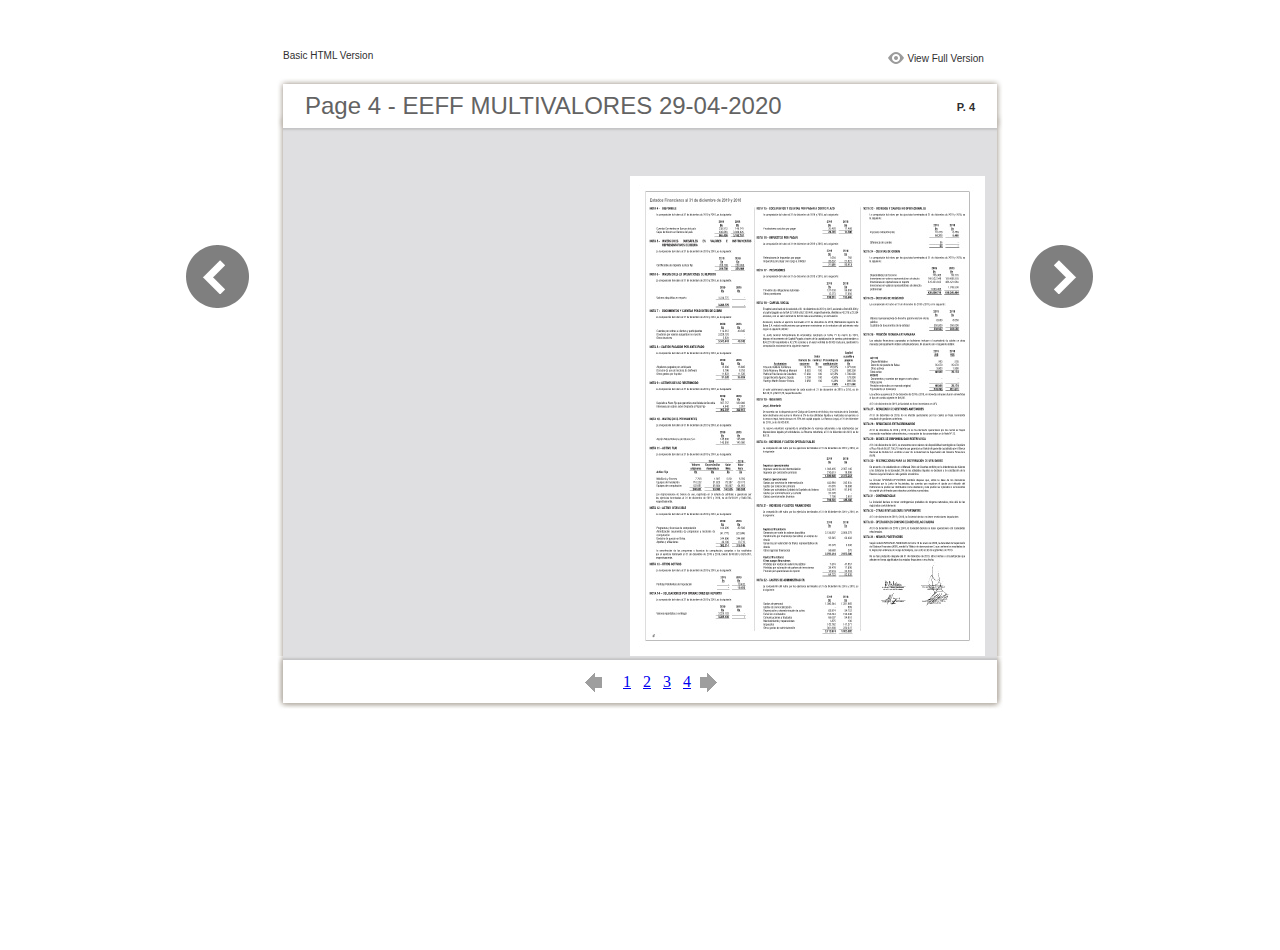
<file: multivalores/files/basic-html/page4.html>
﻿<html xmlns="http://www.w3.org/1999/xhtml"><head>
        <meta http-equiv="Content-Type" content="text/html; charset=utf-8">
        <meta name="viewport" content="width=device-width, height=device-height, initial-scale=0.5, minimum-scale=0.5, user-scalable=yes, maximum-scale=2.0, target-densitydpi=device-dpi" />
				<meta name="robots" content="all"/>
        <meta name="description" content="description">
        <meta name="keywords" content="">
        <title>Page 4 - EEFF MULTIVALORES 29-04-2020</title>
<style type="text/css">
<!--
body {
	margin-left: 0px;
	margin-top: 0px;
	margin-right: 0px;
	margin-bottom: 0px;
}
  
#container {margin:50px auto;padding:0px;width:910px;}
#left-button{ width:90px; height:100%;float:left }
#middle{ width:730px; margin:0px; float: left;}
#right-button{ width:90px; float:left;}
html, body, div, ul, li, dl, dt, dd, h1, h2, h3, h4, h5, h6, form, input, dd,select, button, textarea, iframe, table, th, td { margin: 0; padding: 0; }
img { border: 0 none; displayblock}
span,ul,li,image{ padding:0px; margin:0px; list-style:none;}
#top-title{ width:714px; margin-bottom:10px; float:left; padding:0px 8px}
#top-title2{ width:320px;  float:right;}
#content{ width: 730px; float:left;float:left;word-wrap: break-word;}
#content-top{ width:730px; background-image:url(images/top_bg.jpg); height:56px; background-repeat:no-repeat; float:left;}
#content-top1{ width:70%; padding:16px 0px 0px 30px; font-family:Arial, Helvetica, sans-serif; font-size:24px; color:#636363;float:left;}
#content-top2{ width:60px; float:right; padding:25px 30px 0px 0px;font-family:Arial, Helvetica, sans-serif; font-size:11px; color:#2f2f2f; font-weight:bold; text-align:right}
#content-middle{ width:730px; background-image:url(images/middle_bg.jpg); background-repeat:repeat-y;float:left;}
#content-middle1{ width:475px; padding:25px 0px 25px 35px; font-family:Arial, Helvetica, sans-serif; font-size:12px; color:#636363; line-height:150%;float:left;}
#content-middle2{  padding:7px; float:right; margin:25px 35px 0px 0px; border:solid 1px #c8c8c9; background-color:#FFF; text-align:center}
#content-bottom{ width:730px; background-image:url(images/bottom_bg.jpg); background-repeat:no-repeat; height:58px;float:left;}
#content-bottom2{ width:110px; height:42px; margin:0px auto; padding-top:4px;}
#input{ width:58px; height:20px; background-color:#FFF; border:solid 1px #dfdfe0; color:#636363; text-align:center; font-size:11px;}
.font1{ font-family:Arial, Helvetica, sans-serif; font-size:10px; color:#2f2f2f;}
.font1 a:link{
	text-decoration: none;
    color:#2f2f2f;

}
.font1 a:visited{
	text-decoration: none;
    color:#2f2f2f;
	
}
.font1 a:hover{
	color: #2f2f2f;
	text-decoration: underline;

}



.text-container {
padding: 20px;
color: #333;
margin-top: 24px;
line-height: 22px;
border-top-left-radius: 3px;
border-top-right-radius: 3px;
}

.use-as-video {
float: right;
padding-left: 20px;
}
.cc-float-fix:before, .cc-float-fix:after {
content: "";
line-height: 0;
height: 0;
width: 0;
display: block;
visibility: hidden;
}
.use-as-video-img {
cursor: pointer;
position: relative;
width: 320px;
height: 180px;
}
.use-as-video-title {
font-size: 15px;
font-weight: bold;
color: #000000;
padding-bottom: 5px;
}
-->
</style>
<script type="text/javascript">
<!--
function MM_preloadImages() { //v3.0
  var d=document; if(d.images){ if(!d.MM_p) d.MM_p=new Array();
    var i,j=d.MM_p.length,a=MM_preloadImages.arguments; for(i=0; i<a.length; i++)
    if (a[i].indexOf("#")!=0){ d.MM_p[j]=new Image; d.MM_p[j++].src=a[i];}}
}

function MM_swapImgRestore() { //v3.0
  var i,x,a=document.MM_sr; for(i=0;a&&i<a.length&&(x=a[i])&&x.oSrc;i++) x.src=x.oSrc;
}

function MM_findObj(n, d) { //v4.01
  var p,i,x;  if(!d) d=document; if((p=n.indexOf("?"))>0&&parent.frames.length) {
    d=parent.frames[n.substring(p+1)].document; n=n.substring(0,p);}
  if(!(x=d[n])&&d.all) x=d.all[n]; for (i=0;!x&&i<d.forms.length;i++) x=d.forms[i][n];
  for(i=0;!x&&d.layers&&i<d.layers.length;i++) x=MM_findObj(n,d.layers[i].document);
  if(!x && d.getElementById) x=d.getElementById(n); return x;
}

function MM_swapImage() { //v3.0
  var i,j=0,x,a=MM_swapImage.arguments; document.MM_sr=new Array; for(i=0;i<(a.length-2);i+=3)
   if ((x=MM_findObj(a[i]))!=null){document.MM_sr[j++]=x; if(!x.oSrc) x.oSrc=x.src; x.src=a[i+2];}
}
//-->
</script>
</head>

<body onload="MM_preloadImages('images/next2.png','images/previous2.png')">
<div id="container">
<div id="left-button">
  <p>&nbsp;</p>
  <p>&nbsp;</p>
  <p>&nbsp;</p>
  <p>&nbsp;</p>
  <p>&nbsp;</p>
  <p><a href="page3.html"><img src="images/previous_big.png" width="90" height="80" /></a></p>
</div>
<div id="middle">
  <div id="top-title"><span class="font1">Basic HTML Version</span>
    <div id="top-title2">
      <table width="100%" border="0" align="right" cellpadding="0" cellspacing="0">
        <tr>
        	<td width="66%"> </td>
          <td width="35%" style="display:none" align="right"><img src="images/content.png" width="19" height="16" /></td>
          <td width="31%" style="display:none" class="font1"><a href="">Table of Contents</a></td>
          <td width="6%"><img src="images/view.png" width="19" height="16" /></td>
          <td width="28%" class="font1"><a href="../../index.html#p=4">View Full Version</a></td>
        </tr>
      </table>
    </div>
  </div>
  <div id="content">
     <div id="content-top">
        <div id="content-top1">Page 4 - EEFF MULTIVALORES 29-04-2020</div>
        <div id="content-top2">P. 4</div>
     </div>
     <div id="content-middle">
     	
     	  <div class="text-container">
    <div class="use-as-video cc-float-fix">
      <a style="text-decoration: none;" href="../../index.html#p=4"><img src="../thumb/4.jpg" /></a>
    </div>

    <p class="use-as-video-title"></p>
    <pre style="white-space:pre-line"><code></code></pre>
     	</div>
    
     </div>
     <div id="content-bottom">
       <div id="content-bottom2">
         <table width="110" border="0" cellspacing="0" cellpadding="0">
           <tr>
             <td width="22%" height="44"><a href="page3.html"><img src="images/previous.png" width="26" height="19" id="Image2" onmouseover="MM_swapImage('Image2','','images/previous2.png',1)" onmouseout="MM_swapImgRestore()" /></a></td>
             <td width="43%">
             	&nbsp;&nbsp;&nbsp;<a href="page1.html">1</a>&nbsp;&nbsp;&nbsp;<a href="page2.html">2</a>&nbsp;&nbsp;&nbsp;<a href="page3.html">3</a>&nbsp;&nbsp;&nbsp;<a href="page4.html">4</a>
             </td>
             <td width="35%"><a href=""><img src="images/next.png" width="26" height="19" id="Image1" onmouseover="MM_swapImage('Image1','','images/next2.png',1)" onmouseout="MM_swapImgRestore()" /></a></td>
           </tr>
         </table>
       </div>
     </div>
  </div>
</div>
<div id="right-button">
  <p>&nbsp;</p>
  <p>&nbsp;</p>
  <p>&nbsp;</p>
  <p>&nbsp;</p>
  <p>&nbsp;</p>
  <p><a href=""><img src="images/next_big.png" width="90" height="80" /></a></p>
</div>


</div>

</body>
</html>
</file>
<file: divfic/mobile/style/style.css>
﻿/* CSS Document */
.version{version:2019010202;}
html{width:100%;height:100%;position:fixed;left:0;top:0;margin:0;padding:0;}
body{overflow:hidden!important;width:100%;height:100%;margin:0;padding:0!important;-ms-transform:translate(0);border:0;left:0;top:0;position:fixed;-webkit-user-select:none;-moz-user-select:none;-ms-user-select:none;user-select:none;}
.tmpContainer{position:fixed;width:100%;height:100%;top: 0;left:0;display:block;overflow:hidden;z-index:-1;}
.bookContainer{position:absolute;width:100%;height:100%;z-index:2;top:0;left:0;display:block;overflow:hidden;}
/*//book object*/
p{margin:0;padding:0;}
input{outline:none;}
textarea{outline:none;}
ul,ol,li{list-style-type: none;margin:0;}
h1, h1, h2, h3, h4, h5, h6{font-weight:normal;}
i,u{font-style:normal;text-decoration:none;}
.book{
	position : absolute;
	z-index : 2;
	cursor : default;
}

.mask {
	 cursor : default;
     position : absolute;
     right:50%;
     left:auto;
     transform-origin : 100% 50%;
     -webkit-transform-origin : 100% 50%;
	 -moz-transform-origin : 100% 50%;
	 -ms-transform-origin : 100% 50%;
     overflow:hidden;

     -webkit-backface-visibility : hidden;
     -moz-backface-visibility : hidden;
     -ms-backface-visibility : hidden;
     backface-visibility : hidden;

     -webkit-transform : translate3d(0,0,0) rotate(0);
	-moz-transform : translate3d(0,0,0) rotate(0);
	-ms-transform : translate3d(0,0,0) rotate(0);
	-o-transform : translate3d(0,0,0) rotate(0);
	transform : translate3d(0,0,0) rotate(0);
}
.single-book-mask {
	 cursor : default;
     position : absolute;
     right:100%;
     left:auto;
     transform-origin : 100% 50%;
     -webkit-transform-origin : 100% 50%;
	 -moz-transform-origin : 100% 50%;
	 -ms-transform-origin : 100% 50%;
     overflow:hidden;

     -webkit-backface-visibility : hidden;
     -moz-backface-visibility : hidden;
     -ms-backface-visibility : hidden;
     backface-visibility : hidden;

     -webkit-transform : translate3d(0,0,0) rotate(0);
	-moz-transform : translate3d(0,0,0) rotate(0);
	-ms-transform : translate3d(0,0,0) rotate(0);
	-o-transform : translate3d(0,0,0) rotate(0);
	transform : translate3d(0,0,0) rotate(0);
}
.single-book-right-mask {
	 cursor : default;
     position : absolute;
     right:0;
     left:auto;
     transform-origin : 100% 50%;
     -webkit-transform-origin : 100% 50%;
	 -moz-transform-origin : 100% 50%;
	 -ms-transform-origin : 100% 50%;
     overflow:hidden;

     -webkit-backface-visibility : hidden;
     -moz-backface-visibility : hidden;
     -ms-backface-visibility : hidden;
     backface-visibility : hidden;
      -webkit-transform : translate3d(0,0,0) rotate(0);
	-moz-transform : translate3d(0,0,0) rotate(0);
	-ms-transform : translate3d(0,0,0) rotate(0);
	-o-transform : translate3d(0,0,0) rotate(0);
	transform : translate3d(0,0,0) rotate(0);
}
.right-single-mask-side{
	cursor : default;
	position:absolute;
	left:0;
	overflow:hidden;
	background-repeat:no-repeat;
	background-position:center;
	 -webkit-transform : translate3d(0,0,0) rotate(0);
	-moz-transform : translate3d(0,0,0) rotate(0);
	-ms-transform : translate3d(0,0,0) rotate(0);
	-o-transform : translate3d(0,0,0) rotate(0);
	transform : translate3d(0,0,0) rotate(0);
}
.left-single-mask-side{
	cursor : default;
	position:absolute;
	right:0;
	overflow:hidden;
	background-repeat:no-repeat;
	background-position:center;

	-webkit-transform : translate3d(0,0,0) rotate(0);
	-moz-transform : translate3d(0,0,0) rotate(0);
	-ms-transform : translate3d(0,0,0) rotate(0);
	-o-transform : translate3d(0,0,0) rotate(0);
	transform : translate3d(0,0,0) rotate(0);
}
.right-mask-side{
	cursor : default;
	position:absolute;
	left:50%;
	overflow:hidden;
	background-repeat:no-repeat;
	background-position:center;

	-webkit-transform : translate3d(0,0,0) rotate(0);
	-moz-transform : translate3d(0,0,0) rotate(0);
	-ms-transform : translate3d(0,0,0) rotate(0);
	-o-transform : translate3d(0,0,0) rotate(0);
	transform : translate3d(0,0,0) rotate(0);
}
.left-mask-side{
	cursor : default;
	position:absolute;
	right:50%;
	overflow:hidden;
	background-repeat:no-repeat;
	background-position:center;

	-webkit-transform : translate3d(0,0,0) rotate(0);
	-moz-transform : translate3d(0,0,0) rotate(0);
	-ms-transform : translate3d(0,0,0) rotate(0);
	-o-transform : translate3d(0,0,0) rotate(0);
	transform : translate3d(0,0,0) rotate(0);
}
.right-flip-side{
	cursor : default;
	position:absolute;
	right:0;
	overflow:hidden;
	background-repeat:no-repeat;
	background-position:center;
	-webkit-transform : translate3d(0,0,0) rotate(0);
	-moz-transform : translate3d(0,0,0) rotate(0);
	-ms-transform : translate3d(0,0,0) rotate(0);
	-o-transform : translate3d(0,0,0) rotate(0);
	transform : translate3d(0,0,0) rotate(0);
}
.right-side{
	cursor : default;
	position:absolute;
	right:0;
	overflow:hidden;
	background-repeat:no-repeat;
	background-position:center;
	-webkit-transform : translate3d(0,0,0) rotate(0);
	-moz-transform : translate3d(0,0,0) rotate(0);
	-ms-transform : translate3d(0,0,0) rotate(0);
	-o-transform : translate3d(0,0,0) rotate(0);
	transform : translate3d(0,0,0) rotate(0);
}
.left-side{
	cursor : default;
	position:absolute;
	left:0;
	overflow:hidden;
	background-repeat:no-repeat;
	background-position:center;

	-webkit-transform : translate3d(0,0,0) rotate(0);
	-moz-transform : translate3d(0,0,0) rotate(0);
	-ms-transform : translate3d(0,0,0) rotate(0);
	-o-transform : translate3d(0,0,0) rotate(0);
	transform : translate3d(0,0,0) rotate(0);
}
.double.left-side{
	left:auto;
	right:50%;
}
.double.right-side{
	right:auto;
	left:50%;
}
.right-mask-side .right-side{
	left:0;
}
.left-mask-side .left-side{
	right:0;
	left:auto;
}
.right-single-mask-side .right-side{
	left:0;
}
.left-single-mask-side .left-side{
	right:0;
	left:auto;
}

.center-side{
	cursor : default;
	position:absolute;
	top:0;
	bottom:0;
	left:0;
	right:0;
	margin:auto;
	overflow:hidden;
	background-repeat:no-repeat;
	background-position:center;

	-webkit-transform : translate3d(0,0,0) rotate(0);
	-moz-transform : translate3d(0,0,0) rotate(0);
	-ms-transform : translate3d(0,0,0) rotate(0);
	-o-transform : translate3d(0,0,0) rotate(0);
	transform : translate3d(0,0,0) rotate(0);
}

.flip-side{
	cursor : default;
	position:absolute;
	left:100%;
	overflow:hidden;
	background-repeat:no-repeat;
	background-position:center;

	-webkit-transform : translate3d(0,0,0) rotate(0);
	-moz-transform : translate3d(0,0,0) rotate(0);
	-ms-transform : translate3d(0,0,0) rotate(0);
	-o-transform : translate3d(0,0,0) rotate(0);
	transform : translate3d(0,0,0) rotate(0);
}

.flip-vertical-side{
	cursor : default;
	position:absolute;
	/*background-color:white;*/
	top:100%;
	overflow:hidden;
	background-repeat:no-repeat;
	background-position:center;

	-webkit-transform : translate3d(0,0,0) rotate(0);
	-moz-transform : translate3d(0,0,0) rotate(0);
	-ms-transform : translate3d(0,0,0) rotate(0);
	-o-transform : translate3d(0,0,0) rotate(0);
	transform : translate3d(0,0,0) rotate(0);
}

.flip-hard-left-side{
	cursor : default;
	position:absolute;
	background-color:white;
	/*overflow:hidden;*/
	left:auto;
	right:auto;
	background-repeat:no-repeat;
	background-position:center;
	-webkit-perspective-origin : right center;
	-moz-perspective-origin : right center;
	-ms-perspective-origin : right center;
	perspective-origin : right center;
	-webkit-transform-style : preserve-3d;
	-moz-transform-style : preserve-3d;
	-ms-transform-style : preserve-3d;
	transform-style : preserve-3d;
	transform-origin : 100% 50%;
	-webkit-transform-origin : 100% 50%;
	-moz-transform-origin : 100% 50%;
	-ms-transform-origin : 100% 50%;

	-webkit-transform : translate3d(0,0,0) rotate(0);
	-moz-transform : translate3d(0,0,0) rotate(0);
	-ms-transform : translate3d(0,0,0) rotate(0);
	-o-transform : translate3d(0,0,0) rotate(0);
	transform : translate3d(0,0,0) rotate(0);
}

.flip-hard-right-side{
	cursor : default;
	position:absolute;
	background-color:white;
	/*overflow:hidden;*/
	right:0px;
	left:auto;
	background-repeat:no-repeat;
	background-position:center;
	-webkit-perspective-origin : left center;
	-moz-perspective-origin : left center;
	-ms-perspective-origin : left center;
	perspective-origin : left center;
	-webkit-transform-style : preserve-3d;
	-moz-transform-style : preserve-3d;
	-ms-transform-style : preserve-3d;
	transform-style : preserve-3d;
	transform-origin : 0% 50%;
	-webkit-transform-origin : 0% 50%;
	-moz-transform-origin : 0% 50%;
	-ms-transform-origin : 0% 50%;

	-webkit-transform : translate3d(0,0,0) rotate(0);
	-moz-transform : translate3d(0,0,0) rotate(0);
	-ms-transform : translate3d(0,0,0) rotate(0);
	-o-transform : translate3d(0,0,0) rotate(0);
	transform : translate3d(0,0,0) rotate(0);
}

.flip-hard-up-side{
	cursor : default;
	position:absolute;
	background-color:white;
	/*overflow:hidden;*/
	top:auto;
	bottom:auto;
	background-repeat:no-repeat;
	background-position:center;
	-webkit-perspective-origin : bottom center;
	-moz-perspective-origin : bottom center;
	-ms-perspective-origin : bottom center;
	perspective-origin : bottom center;
	-webkit-transform-style : preserve-3d;
	-moz-transform-style : preserve-3d;
	-ms-transform-style : preserve-3d;
	transform-style : preserve-3d;
	transform-origin : 50% 100%;
	-webkit-transform-origin : 50% 100%;
	-moz-transform-origin : 50% 100%;
	-ms-transform-origin : 50% 100%;

	-webkit-transform : translate3d(0,0,0) rotate(0);
	-moz-transform : translate3d(0,0,0) rotate(0);
	-ms-transform : translate3d(0,0,0) rotate(0);
	-o-transform : translate3d(0,0,0) rotate(0);
	transform : translate3d(0,0,0) rotate(0);
}

.flip-hard-down-side{
	cursor : default;
	position:absolute;
	background-color:white;
	/*overflow:hidden;*/
	bottom:0px;
	top:auto;
	background-repeat:no-repeat;
	background-position:center;
	-webkit-perspective-origin : top center;
	-moz-perspective-origin : top center;
	-ms-perspective-origin : top center;
	perspective-origin : top center;
	-webkit-transform-style : preserve-3d;
	-moz-transform-style : preserve-3d;
	-ms-transform-style : preserve-3d;
	transform-style : preserve-3d;
	transform-origin : 50% 0%;
	-webkit-transform-origin : 50% 0%;
	-moz-transform-origin : 50% 0%;
	-ms-transform-origin : 50% 0%;

	-webkit-transform : translate3d(0,0,0) rotate(0);
	-moz-transform : translate3d(0,0,0) rotate(0);
	-ms-transform : translate3d(0,0,0) rotate(0);
	-o-transform : translate3d(0,0,0) rotate(0);
	transform : translate3d(0,0,0) rotate(0);
}

.flip-thick{
	height : 100%;
	width:6px;
	overflow : hidden;
	visibility : hidden;
	z-index : 20;
	position : absolute;
	left:-6px;
	background:#dadada;
	box-shadow: 0px 0px 2px #666666 inset;
}

.flip-vertical-thick{
	width : 100%;
	height:6px;
	overflow : hidden;
	visibility : hidden;
	z-index : 20;
	position : absolute;
	top:-6px;
	background:#dadada;
	box-shadow: 0px 0px 2px #666666 inset;
}

.flip-hard-left-side .flip-thick{
	left:-6px;
	transform-origin : 100% 50%;
    -webkit-transform-origin : 100% 50%;
	-moz-transform-origin : 100% 50%;
	-ms-transform-origin : 100% 50%;
}
.flip-hard-right-side .flip-thick{
	left:100%;
	transform-origin : 0% 50%;
    -webkit-transform-origin : 0% 50%;
	-moz-transform-origin : 0% 50%;
	-ms-transform-origin : 0% 50%;
}
.flip-hard-up-side .flip-vertical-thick{
	top:-6px;
	transform-origin : 50% 100%;
    -webkit-transform-origin : 50% 100%;
	-moz-transform-origin : 50% 100%;
	-ms-transform-origin : 50% 100%;
}
.flip-hard-down-side .flip-vertical-thick{
	top:100%;
	transform-origin : 50% 0%;
    -webkit-transform-origin : 50% 0%;
	-moz-transform-origin : 50% 0%;
	-ms-transform-origin : 50% 0%;
}

.vertical-mask {
	 cursor : default;
     position : absolute;
     bottom:50%;
     top:auto;
     /*background:blue;*/
     /*opacity:0.5;*/
     transform-origin : 50% 100%;
     -webkit-transform-origin : 50% 100%;
	 -moz-transform-origin : 50% 100%;
	 -ms-transform-origin : 50% 100%;
	 /*border:2px solid #ff0000;*/
     overflow:hidden;

     -webkit-backface-visibility : hidden;
     -moz-backface-visibility : hidden;
     -ms-backface-visibility : hidden;
     backface-visibility : hidden;

     -webkit-transform : translate3d(0,0,0) rotate(0);
	-moz-transform : translate3d(0,0,0) rotate(0);
	-ms-transform : translate3d(0,0,0) rotate(0);
	-o-transform : translate3d(0,0,0) rotate(0);
	transform : translate3d(0,0,0) rotate(0);
}
.single-book-vertical-mask {
	 cursor : default;
     position : absolute;
     bottom:100%;
     top:auto;
     /*background:blue;*/
     /*opacity:0.5;*/
     transform-origin : 50% 100%;
     -webkit-transform-origin : 50% 100%;
	 -moz-transform-origin : 50% 100%;
	 -ms-transform-origin : 50% 100%;
	 /*border:2px solid #ff0000;*/
     overflow:hidden;

     -webkit-backface-visibility : hidden;
     -moz-backface-visibility : hidden;
     -ms-backface-visibility : hidden;
     backface-visibility : hidden;

     -webkit-transform : translate3d(0,0,0) rotate(0);
	-moz-transform : translate3d(0,0,0) rotate(0);
	-ms-transform : translate3d(0,0,0) rotate(0);
	-o-transform : translate3d(0,0,0) rotate(0);
	transform : translate3d(0,0,0) rotate(0);
}
.single-book-right-vertical-mask {
	 cursor : default;
     position : absolute;
     bottom:0;
     top:auto;
     /*background:blue;*/
     /*opacity:0.5;*/
     transform-origin : 50% 100%;
     -webkit-transform-origin : 50% 100%;
	 -moz-transform-origin : 50% 100%;
	 -ms-transform-origin : 50% 100%;
	 /*border:2px solid #ff0000;*/
     overflow:hidden;

     -webkit-backface-visibility : hidden;
     -moz-backface-visibility : hidden;
     -ms-backface-visibility : hidden;
     backface-visibility : hidden;
      -webkit-transform : translate3d(0,0,0) rotate(0);
	-moz-transform : translate3d(0,0,0) rotate(0);
	-ms-transform : translate3d(0,0,0) rotate(0);
	-o-transform : translate3d(0,0,0) rotate(0);
	transform : translate3d(0,0,0) rotate(0);
}
.down-single-mask-side{
	cursor : default;
	position:absolute;
	/*background-color:white;*/
	top:0;
	overflow:hidden;
	background-repeat:no-repeat;
	background-position:center;
	 -webkit-transform : translate3d(0,0,0) rotate(0);
	-moz-transform : translate3d(0,0,0) rotate(0);
	-ms-transform : translate3d(0,0,0) rotate(0);
	-o-transform : translate3d(0,0,0) rotate(0);
	transform : translate3d(0,0,0) rotate(0);
}
.up-single-mask-side{
	cursor : default;
	position:absolute;
	/*background-color:white;*/
	bottom:0;
	overflow:hidden;
	background-repeat:no-repeat;
	background-position:center;

	-webkit-transform : translate3d(0,0,0) rotate(0);
	-moz-transform : translate3d(0,0,0) rotate(0);
	-ms-transform : translate3d(0,0,0) rotate(0);
	-o-transform : translate3d(0,0,0) rotate(0);
	transform : translate3d(0,0,0) rotate(0);
}
.down-mask-side{
	cursor : default;
	position:absolute;
	/*background-color:white;*/
	top:50%;
	overflow:hidden;
	background-repeat:no-repeat;
	background-position:center;

	-webkit-transform : translate3d(0,0,0) rotate(0);
	-moz-transform : translate3d(0,0,0) rotate(0);
	-ms-transform : translate3d(0,0,0) rotate(0);
	-o-transform : translate3d(0,0,0) rotate(0);
	transform : translate3d(0,0,0) rotate(0);
}
.up-mask-side{
	cursor : default;
	position:absolute;
	/*background-color:white;*/
	bottom:50%;
	overflow:hidden;
	background-repeat:no-repeat;
	background-position:center;

	-webkit-transform : translate3d(0,0,0) rotate(0);
	-moz-transform : translate3d(0,0,0) rotate(0);
	-ms-transform : translate3d(0,0,0) rotate(0);
	-o-transform : translate3d(0,0,0) rotate(0);
	transform : translate3d(0,0,0) rotate(0);
}
.down-flip-side{
	cursor : default;
	position:absolute;
	/*background-color:white;*/
	bottom:0;
	overflow:hidden;
	background-repeat:no-repeat;
	background-position:center;
	-webkit-transform : translate3d(0,0,0) rotate(0);
	-moz-transform : translate3d(0,0,0) rotate(0);
	-ms-transform : translate3d(0,0,0) rotate(0);
	-o-transform : translate3d(0,0,0) rotate(0);
	transform : translate3d(0,0,0) rotate(0);
}
.down-side{
	cursor : default;
	position:absolute;
	/*background-color:white;*/
	bottom:0;
	overflow:hidden;
	background-repeat:no-repeat;
	background-position:center;
	-webkit-transform : translate3d(0,0,0) rotate(0);
	-moz-transform : translate3d(0,0,0) rotate(0);
	-ms-transform : translate3d(0,0,0) rotate(0);
	-o-transform : translate3d(0,0,0) rotate(0);
	transform : translate3d(0,0,0) rotate(0);
}
.up-side{
	cursor : default;
	position:absolute;
	/*background-color:white;*/
	top:0;
	overflow:hidden;
	background-repeat:no-repeat;
	background-position:center;

	-webkit-transform : translate3d(0,0,0) rotate(0);
	-moz-transform : translate3d(0,0,0) rotate(0);
	-ms-transform : translate3d(0,0,0) rotate(0);
	-o-transform : translate3d(0,0,0) rotate(0);
	transform : translate3d(0,0,0) rotate(0);
}
.double.up-side{
	top:auto;
	bottom:50%;
}
.double.down-side{
	bottom:auto;
	top:50%;
}
.down-mask-side .down-side{
	top:0;
}
.up-mask-side .up-side{
	bottom:0;
	top:auto;
}
.down-single-mask-side .down-side{
	top:0;
}
.up-single-mask-side .up-side{
	bottom:0;
	top:auto;
}

.side-content{
	position:absolute;
	left:0;
	top:0;
	width:100%;
	height:100%;
}

.attachments-content{
	width:100%;
	height:100%;
	position:absolute;
	top:0;
	left:0;
	z-index:4;
}

.side-highlight{
	width:100%;
	height:100%;
	position:absolute;
	left:0;
	top:0;
	opacity:0.8;
	z-index:1;
}

.thickness{position:absolute;height:100%;perspective:500;-webkit-perspective:500;-moz-perspective:500;-ms-perspective:500;cursor:pointer;}
.thickness .top_part{position:relative;height:50px;width:100%;}
.thickness .center_part{position:relative;height:auto;width:100%;}
.thickness .bottom_part{position:relative;height:50px;width:100%;}
.thickness .part{background-repeat:no-repeat;}
.left_thickness .top_part{background:url(icon/thickness_left.png);background-position:right 0;}
.left_thickness .center_part{background:url(icon/thickness_left.png);background-position:right -50px;}
.left_thickness .bottom_part{background:url(icon/thickness_left.png);background-position:right bottom;}
.right_thickness .top_part{background:url(icon/thickness.png);background-position:left 0;}
.right_thickness .center_part{background:url(icon/thickness.png);background-position:left -50px;}
.right_thickness .bottom_part{background:url(icon/thickness.png);background-position:left bottom;}
.left_thickness{
	-webkit-transform-origin : 100% 0%;
	-moz-transform-origin : 100% 0%;
	-ms-transform-origin : 100% 0%;
	-o-transform-origin : 100% 0%;
	transform-origin : 100% 0%;
}
.right_thickness{
	-webkit-transform-origin : 0% 0%;
	-moz-transform-origin : 0% 0%;
	-ms-transform-origin : 0% 0%;
	-o-transform-origin : 0% 0%;
	transform-origin : 0% 0%;
}
.thickness .shadow{
	position:absolute;
	z-index:-1;
	transform-style: preserve-3d;
	-webkit-transform-style: preserve-3d;
	-moz-transform-style: preserve-3d;
	-ms-transform-style: preserve-3d;
	background-color: #CCCCCC;
	top:0;
	left:0;
	width:100%;
	height:100%;
}
.left_thickness .shadow{
	-webkit-box-shadow : -3px 0px 6px rgba(125, 125, 125, 0.7);
	-moz-box-shadow : -3px 0px 6px rgba(125, 125, 125, 0.7);
	-ms-box-shadow : -3px 0px 6px rgba(125, 125, 125, 0.7);
	box-shadow : -3px 0px 6px rgba(125, 125, 125, 0.7);
	-webkit-transform-origin : 100% 0%;
	-moz-transform-origin : 100% 0%;
	-ms-transform-origin : 100% 0%;
	-o-transform-origin : 100% 0%;
	transform-origin : 100% 0%;
	transform : rotateY(-20deg) scaleX(1) scaleZ(1);
	-webkit-transform : rotateY(-20deg) scaleX(1) scaleZ(1);
	-moz-transform : rotateY(-20deg) scaleX(1) scaleZ(1);
	-ms-transform : rotateY(-20deg) scaleX(1) scaleZ(1);
	margin-left:1px;
}
.right_thickness .shadow{
	margin-left:-1px;
	-webkit-box-shadow : 3px 0px 6px rgba(125, 125, 125, 0.7);
	-moz-box-shadow : 3px 0px 6px rgba(125, 125, 125, 0.7);
	-ms-box-shadow : 3px 0px 6px rgba(125, 125, 125, 0.7);
	box-shadow : 3px 0px 6px rgba(125, 125, 125, 0.7);
	-webkit-transform-origin : 0% 0%;
	-moz-transform-origin : 0% 0%;
	-ms-transform-origin : 0% 0%;
	-o-transform-origin : 0% 0%;
	transform-origin : 0% 0%;
	transform : rotateY(20deg) scaleX(1) scaleZ(1);
	-webkit-transform : rotateY(20deg) scaleX(1) scaleZ(1);
	-moz-transform : rotateY(20deg) scaleX(1) scaleZ(1);
	-ms-transform : rotateY(20deg) scaleX(1) scaleZ(1);
}

.bookShadow {
	position:absolute;
	top:0px;
	-webkit-box-shadow : 0 0 15px rgba(40, 40, 40, 0.7);
	-moz-box-shadow : 0 0 15px rgba(40, 40, 40, 0.7);
	-o-box-shadow : 0 0 15px rgba(40, 40, 40, 0.7);
	-ms-box-shadow : 0 0 15px rgba(40, 40, 40, 0.7);
	box-shadow : 0 0 15px rgba(40, 40, 40, 0.7);
}
.bookShadow-vertical {
	position:absolute;
	left:0px;
	-webkit-box-shadow : 0 0 15px rgba(40, 40, 40, 0.7);
	-moz-box-shadow : 0 0 15px rgba(40, 40, 40, 0.7);
	-o-box-shadow : 0 0 15px rgba(40, 40, 40, 0.7);
	-ms-box-shadow : 0 0 15px rgba(40, 40, 40, 0.7);
	box-shadow : 0 0 15px rgba(40, 40, 40, 0.7);
}

@media all and (max-width: 400px){
    .bookShadow {
		position:absolute;
		top:0px;
		-webkit-box-shadow : 0 0 5px rgba(40, 40, 40, 0.7);
		-moz-box-shadow : 0 0 5px rgba(40, 40, 40, 0.7);
		-o-box-shadow : 0 0 5px rgba(40, 40, 40, 0.7);
		-ms-box-shadow : 0 0 5px rgba(40, 40, 40, 0.7);
		box-shadow : 0 0 5px rgba(40, 40, 40, 0.7);
	}
}

@media all and (max-height:400px) {
    .bookShadow {
		position:absolute;
		top:0px;
		-webkit-box-shadow : 0 0 5px rgba(40, 40, 40, 0.7);
		-moz-box-shadow : 0 0 5px rgba(40, 40, 40, 0.7);
		-o-box-shadow : 0 0 5px rgba(40, 40, 40, 0.7);
		-ms-box-shadow : 0 0 5px rgba(40, 40, 40, 0.7);
		box-shadow : 0 0 5px rgba(40, 40, 40, 0.7);
	}
}

.singleWidth {
    width : 50%;
    height : 100%;
}

.doubleWidth {
	width : 100%;
	height : 100%;
}

.singleHeight {
    width : 100%;
    height : 50%;
}

.doubleHeight {
	width : 100%;
	height : 100%;
}

.zoomBook {
  position: absolute;
}

.zoomPage {
  position: absolute;
  top: 0px;
  left: 0px;
  width: 800px;
  height: 600px;
}

.zoomSide {
  position: absolute;
  top: 0px;
  left: 0px;
  width: 800px;
  height: 600px;
}

.bookStage {
  top: 0px;
  left: 0px;

  display: block;
  overflow: hidden; /**/
}

.image {
  width: 640px;
  height: 920px;
  top: 1px;
  left: 1px;
  /*-webkit-transform-origin:0% 0%;
  -webkit-transform:scale3d(1,1,1); */
}

/**content of side (image or swf)*/
.sideContent {
  position: absolute;

  -webkit-transform-origin: 0% 0%;
  -moz-transform-origin: 0% 0%;
  -ms-transform-origin : 0 % 0 %;
  -o-transform-origin : 0 % 0 %;
  background-color : white;
}

.boxShadow {
  -webkit-box-shadow : 0 0 10px rgba(40, 40, 40, 0.4);
  -moz-box-shadow : 0 0 10px rgba(40, 40, 40, 0.4);
  -ms-box-shadow : 0 0 10px rgba(40, 40, 40, 0.4);
  box-shadow : 0 0 10px rgba(40, 40, 40, 0.4);
}

.miniFullscreen {
	z-index:1000;
	height:30px;
	line-height : 30px;
	background:#333333;
	border-radius:5px;
	left : 50%;
	transform:translate(-50%,0);
	position : absolute;
	color : #ffffff;
	vertical-align : middle;
	text-align : center;
	cursor : pointer;
	font-family : "Tahoma","sans-serif","Arial";
	font-size:12px;
	padding : 3px 7px;
	opacity : 0.5;
	white-space : nowrap;
}

.miniFullscreen:hover{
	opacity:0.7;
}

/***/
.sideBackground {
  position: inherit;
  top: 0px;
  left: 0px;
  width: 320px;
  height: 460px;

}

.kong {
  position: absolute;
  top: 0px;
  left: 0px;
  z-index:1;
}

/**shadow between sides*/
/*left shadow*/
.catalogLeftShadow {
  position: absolute;
  top: 0px;
  right: 0px;
  height: 100%;
  z-index:5;
  pointer-events:none;
  -webkit-transform:translate3d(0,0,0);

  filter: progid:DXImageTransform.Microsoft.Gradient(GradientType=1, EndColorStr='#cc3f3f3f', StartColorStr='#007b7b7b');

  background-image: linear-gradient(right, rgba(60, 60, 60, 0.4) 0%, rgba(50, 50, 50, 0.1) 54%, rgba(200, 200, 200, 0) 100%);
  background-image: -o-linear-gradient(right, rgba(60, 60, 60, 0.4) 0%, rgba(50, 50, 50, 0.1) 54%, rgba(200, 200, 200, 0) 100%);
  background-image: -moz-linear-gradient(right, rgba(60, 60, 60, 0.4) 0%, rgba(50, 50, 50, 0.1) 54%, rgba(200, 200, 200, 0) 100%);
  background-image: -webkit-linear-gradient(right, rgba(60, 60, 60, 0.4) 0%, rgba(50, 50, 50, 0.1) 54%, rgba(200, 200, 200, 0) 100%);
  background-image: -ms-linear-gradient(right, rgba(60, 60, 60, 0.4) 0%, rgba(50, 50, 50, 0.1) 54%, rgba(200, 200, 200, 0) 100%);

  /*background-image: -webkit-gradient(linear, right top, left top, color-stop(0, rgba(60, 60, 60, 0.3)), color-stop(0.23, rgba(250, 250, 250, 0.05)), color-stop(0.28, rgba(255, 255, 255, 0.05)), color-stop(0.34, rgba(250, 250, 250, 0.05)), color-stop(0.54, rgba(50, 50, 50, 0.1)), color-stop(1, rgba(200, 200, 200, 0)));*/

}

.catalogRightShadow {
  position: absolute;
  top: 0px;
  left: 0px;
  height: 100%;
  z-index:5;
  pointer-events:none;
  -webkit-transform:translate3d(0,0,0);

  background-image: linear-gradient(left, rgba(53, 53, 53, 0.5) 0%, rgba(53, 53, 53, 0.2) 40%,rgba(53, 53, 53, 0.1) 60%, rgba(200, 200, 200, 0) 100%);
  background-image: -webkit-linear-gradient(left, rgba(53, 53, 53, 0.5) 0%, rgba(53, 53, 53, 0.2) 40%,rgba(53, 53, 53, 0.1) 60%, rgba(200, 200, 200, 0) 100%);
  background-image: -moz-linear-gradient(left, rgba(53, 53, 53, 0.5) 0%, rgba(53, 53, 53, 0.2) 40%,rgba(53, 53, 53, 0.1) 60%, rgba(200, 200, 200, 0) 100%);
  background-image: -o-linear-gradient(left, rgba(53, 53, 53, 0.5) 0%, rgba(53, 53, 53, 0.2) 40%,rgba(53, 53, 53, 0.1) 60%, rgba(200, 200, 200, 0) 100%);
  background-image: -ms-linear-gradient(left, rgba(53, 53, 53, 0.5) 0%, rgba(53, 53, 53, 0.2) 40%,rgba(53, 53, 53, 0.1) 60%, rgba(200, 200, 200, 0) 100%);

  filter: progid:DXImageTransform.Microsoft.Gradient(GradientType=1, EndColorStr='#00C8C8C8', StartColorStr='#CC5D5D5D');

}

.catalogUpShadow {
  position: absolute;
  left: 0px;
  bottom: 0px;
  width: 100%;
  z-index:5;
  pointer-events:none;
  -webkit-transform:translate3d(0,0,0);

  filter: progid:DXImageTransform.Microsoft.Gradient(GradientType=0, EndColorStr='#cc3f3f3f', StartColorStr='#007b7b7b');

  background-image: linear-gradient(bottom, rgba(60, 60, 60, 0.4) 0%, rgba(50, 50, 50, 0.1) 54%, rgba(200, 200, 200, 0) 100%);
  background-image: -o-linear-gradient(bottom, rgba(60, 60, 60, 0.4) 0%, rgba(50, 50, 50, 0.1) 54%, rgba(200, 200, 200, 0) 100%);
  background-image: -moz-linear-gradient(bottom, rgba(60, 60, 60, 0.4) 0%, rgba(50, 50, 50, 0.1) 54%, rgba(200, 200, 200, 0) 100%);
  background-image: -webkit-linear-gradient(bottom, rgba(60, 60, 60, 0.4) 0%, rgba(50, 50, 50, 0.1) 54%, rgba(200, 200, 200, 0) 100%);
  background-image: -ms-linear-gradient(bottom, rgba(60, 60, 60, 0.4) 0%, rgba(50, 50, 50, 0.1) 54%, rgba(200, 200, 200, 0) 100%);

  /*background-image: -webkit-gradient(linear, right top, left top, color-stop(0, rgba(60, 60, 60, 0.3)), color-stop(0.23, rgba(250, 250, 250, 0.05)), color-stop(0.28, rgba(255, 255, 255, 0.05)), color-stop(0.34, rgba(250, 250, 250, 0.05)), color-stop(0.54, rgba(50, 50, 50, 0.1)), color-stop(1, rgba(200, 200, 200, 0)));*/

}

.catalogDownShadow {
  position: absolute;
  left: 0px;
  top: 0px;
  width: 100%;
  z-index:5;
  pointer-events:none;
  -webkit-transform:translate3d(0,0,0);

  background-image: linear-gradient(top, rgba(53, 53, 53, 0.5) 0%, rgba(53, 53, 53, 0.2) 40%,rgba(53, 53, 53, 0.1) 60%, rgba(200, 200, 200, 0) 100%);
  background-image: -webkit-linear-gradient(top, rgba(53, 53, 53, 0.5) 0%, rgba(53, 53, 53, 0.2) 40%,rgba(53, 53, 53, 0.1) 60%, rgba(200, 200, 200, 0) 100%);
  background-image: -moz-linear-gradient(top, rgba(53, 53, 53, 0.5) 0%, rgba(53, 53, 53, 0.2) 40%,rgba(53, 53, 53, 0.1) 60%, rgba(200, 200, 200, 0) 100%);
  background-image: -o-linear-gradient(top, rgba(53, 53, 53, 0.5) 0%, rgba(53, 53, 53, 0.2) 40%,rgba(53, 53, 53, 0.1) 60%, rgba(200, 200, 200, 0) 100%);
  background-image: -ms-linear-gradient(top, rgba(53, 53, 53, 0.5) 0%, rgba(53, 53, 53, 0.2) 40%,rgba(53, 53, 53, 0.1) 60%, rgba(200, 200, 200, 0) 100%);

  filter: progid:DXImageTransform.Microsoft.Gradient(GradientType=0, EndColorStr='#00C8C8C8', StartColorStr='#CC5D5D5D');

}

/*catalog guid toolbar*/
.catalog_simple_bar{
	position:absolute;
	height:38px;
	top:5px;
	left:0;
	right:0;
	margin:auto;
	border-radius : 3px;
	z-index : 1000;
	background : #f6f6f6;
	-webkit-box-shadow:0 0 5px rgba(40, 40, 40, 0.5);
	-moz-box-shadow:0 0 5px rgba(40, 40, 40, 0.5);
	-o-box-shadow:0 0 5px rgba(40, 40, 40, 0.5);
	-ms-box-shadow:0 0 5px rgba(40, 40, 40, 0.5);
	box-shadow:0 0 5px rgba(40, 40, 40, 0.5);
}
.catalog_simple_bar .button:hover{opacity:0.8;}
.catalog_simple_bar .button{position:absolute;cursor:pointer;top:0;width:38px;height:38px;}
.catalog_simple_bar .button div {margin-left: 1px;margin-top:1px;width:35px;height:35px;}
.catalog_simple_bar .page_num{position:absolute;font-size:16px;color:#bababa;height:38px;line-height:38px;vertical-align:middle;text-align:center;font-family:arial,tahoma,sans-serif;}
.catalog_logo{position:absolute;cursor:pointer;z-index:95;}
/*catalog guid toolbar css end*/

.leftCoverShadow {
  position: absolute;
  top: 0px;
  right: 0px;
  height: 100%;
  width:4px

  background-image: linear-gradient(left, rgba(200,200,200,0), rgba(200,200,200,1));
  background-image: -webkit-gradient(linear, 0% 0%, 100% 0%, from(rgba(200, 200, 200, 0)), to(rgba(200,200,200,1)));
  background-image: -moz-linear-gradient(left, rgba(200,200,200,0), rgba(200,200,200,1));
  background-image: -o-linear-gradient(left, rgba(200,200,200,0), rgba(200,200,200,1));
  background-image: -ms-linear-gradient(left, rgba(200,200,200,0), rgba(200,200,200,1));

  filter: progid:DXImageTransform.Microsoft.Gradient(GradientType=1, StartColorStr='#CC5D5D5D', EndColorStr='#00C8C8C8');

}

.rightCoverShadow {
  position: absolute;
  top: 0px;
  left: 0px;
  height: 100%;
  width : 4px;

  background-image: linear-gradient(left, rgba(200,200,200,1), rgba(200,200,200,0));
  background-image: -webkit-gradient(linear, 0% 0%, 100% 0%, from(rgba(200,200,200,1)), to(rgba(200,200,200,0)));
  background-image: -moz-linear-gradient(left, rgba(200,200,200,1), rgba(200,200,200,0));
  background-image: -o-linear-gradient(left, rgba(200,200,200,1), rgba(200,200,200,0));
  background-image: -ms-linear-gradient(left, rgba(200,200,200,1), rgba(200,200,200,0));

  filter: progid:DXImageTransform.Microsoft.Gradient(GradientType=1, StartColorStr='#CC5D5D5D', EndColorStr='#00C8C8C8');

}

.flip-shadowB {
	/*background-image : -webkit-linear-gradient(left, rgba(0,0,0,1), rgba(0,0,0,0), rgba(0,0,0,0));
	background-image : -moz-linear-gradient(left, rgba(0,0,0,1), rgba(0,0,0,0), rgba(0,0,0,0));
	background-image : -o-linear-gradient(left, rgba(0,0,0,1), rgba(0,0,0,0), rgba(0,0,0,0));
	background-image : -ms-linear-gradient(left, rgba(0,0,0,1), rgba(0,0,0,0), rgba(0,0,0,0));
	background-image : linear-gradient(left, rgba(0,0,0,1), rgba(0,0,0,0), rgba(0,0,0,0));*/

	background-image : url("[data-uri]");
	background-repeat : repeat-y;

	/*filter: progid:DXImageTransform.Microsoft.Gradient(GradientType=1, EndColorStr='#223f3f3f', StartColorStr='#aa7b7b7b');*/


	overflow : hidden;
	width : 100px;
	opacity : 0.2;
	z-index : 20;
	position : absolute;
	visibility : hidden;
	transform-origin : 0% 50%;
	-webkit-transform-origin : 0% 50%;
	-moz-transform-origin : 0% 50%;
	-ms-transform-origin : 0% 50%;

	 -webkit-transform : translate3d(0,0,0) scaleX(1) rotate(0);
	-moz-transform : translate3d(0,0,0) scaleX(1) rotate(0);
	-ms-transform : translate3d(0,0,0) scaleX(1) rotate(0);
	-o-transform : translate3d(0,0,0) scaleX(1) rotate(0);
	transform : translate3d(0,0,0) scaleX(1) rotate(0);
}

.flip-topshadow {
	/*background-image : -webkit-linear-gradient(left, rgba(0,0,0,0), rgba(0,0,0,.5), rgba(0,0,0,1), rgba(0,0,0,0));
	background-image : -moz-linear-gradient(left, rgba(0,0,0,0), rgba(0,0,0,.5), rgba(0,0,0,1), rgba(0,0,0,0));
	background-image : -o-linear-gradient(left, rgba(0,0,0,0), rgba(0,0,0,.5), rgba(0,0,0,1), rgba(0,0,0,0));
	background-image : -ms-linear-gradient(left, rgba(0,0,0,0), rgba(0,0,0,.5), rgba(0,0,0,1), rgba(0,0,0,0));
	background-image : linear-gradient(left, rgba(0,0,0,0), rgba(0,0,0,.5), rgba(0,0,0,1), rgba(0,0,0,0));

	filter: progid:DXImageTransform.Microsoft.Gradient(GradientType=1, EndColorStr='#993f3f3f', StartColorStr='#557b7b7b');*/

	background-image : url("[data-uri]");
	background-repeat : repeat-y;

	width : 100px;
	overflow : hidden;
	visibility : hidden;
	z-index : 20;
	position : absolute;
	opacity : 0.2;

	 -webkit-transform : translate3d(0,0,0) scaleX(1) rotate(0);
	-moz-transform : translate3d(0,0,0) scaleX(1) rotate(0);
	-ms-transform : translate3d(0,0,0) scaleX(1) rotate(0);
	-o-transform : translate3d(0,0,0) scaleX(1) rotate(0);
	transform : translate3d(0,0,0) scaleX(1) rotate(0);
}

.flip-vertical-shadowB {
	/*background-image : -webkit-linear-gradient(top, rgba(0,0,0,1), rgba(0,0,0,0), rgba(0,0,0,0));
	background-image : -moz-linear-gradient(top, rgba(0,0,0,1), rgba(0,0,0,0), rgba(0,0,0,0));
	background-image : -o-linear-gradient(top, rgba(0,0,0,1), rgba(0,0,0,0), rgba(0,0,0,0));
	background-image : -ms-linear-gradient(top, rgba(0,0,0,1), rgba(0,0,0,0), rgba(0,0,0,0));
	background-image : linear-gradient(top, rgba(0,0,0,1), rgba(0,0,0,0), rgba(0,0,0,0));

	filter: progid:DXImageTransform.Microsoft.Gradient(GradientType=0, EndColorStr='#223f3f3f', StartColorStr='#aa7b7b7b');*/

	background-image : url("[data-uri]");
	background-repeat : repeat-x;


	overflow : hidden;
	height : 100px;
	opacity : 0.2;
	z-index : 20;
	position : absolute;
	visibility : hidden;
	transform-origin : 50% 0%;
	-webkit-transform-origin : 50% 0%;
	-moz-transform-origin : 50% 0%;
	-ms-transform-origin : 50% 0%;

	 -webkit-transform : translate3d(0,0,0) scaleY(1) rotate(0);
	-moz-transform : translate3d(0,0,0) scaleY(1) rotate(0);
	-ms-transform : translate3d(0,0,0) scaleY(1) rotate(0);
	-o-transform : translate3d(0,0,0) scaleY(1) rotate(0);
	transform : translate3d(0,0,0) scaleY(1) rotate(0);
}

.flip-vertical-topshadow {
	/*background-image : -webkit-linear-gradient(top, rgba(0,0,0,0), rgba(0,0,0,.5), rgba(0,0,0,1), rgba(0,0,0,0));
	background-image : -moz-linear-gradient(top, rgba(0,0,0,0), rgba(0,0,0,.5), rgba(0,0,0,1), rgba(0,0,0,0));
	background-image : -o-linear-gradient(top, rgba(0,0,0,0), rgba(0,0,0,.5), rgba(0,0,0,1), rgba(0,0,0,0));
	background-image : -ms-linear-gradient(top, rgba(0,0,0,0), rgba(0,0,0,.5), rgba(0,0,0,1), rgba(0,0,0,0));
	background-image : linear-gradient(top, rgba(0,0,0,0), rgba(0,0,0,.5), rgba(0,0,0,1), rgba(0,0,0,0));

	filter: progid:DXImageTransform.Microsoft.Gradient(GradientType=0, EndColorStr='#993f3f3f', StartColorStr='#557b7b7b');*/

	background-image : url("[data-uri]");
	background-repeat : repeat-x;

	height : 100px;
	overflow : hidden;
	visibility : hidden;
	z-index : 20;
	position : absolute;
	opacity : 0.2;

	 -webkit-transform : translate3d(0,0,0) scaleY(1) rotate(0);
	-moz-transform : translate3d(0,0,0) scaleY(1) rotate(0);
	-ms-transform : translate3d(0,0,0) scaleY(1) rotate(0);
	-o-transform : translate3d(0,0,0) scaleY(1) rotate(0);
	transform : translate3d(0,0,0) scaleY(1) rotate(0);
}

.emboss-left {
	background-image: -o-linear-gradient(left, rgba(0,0,0,0), rgba(0,0,0,1));
	background-image: -ms-linear-gradient(left, rgba(0,0,0,0), rgba(0,0,0,1));
	background-image: -moz-linear-gradient(left, rgba(0,0,0,0), rgba(0,0,0,1));
	background-image: -webkit-linear-gradient(left, rgba(0,0,0,0), rgba(0,0,0,1));
	pointer-events: none;
}
.emboss-right {
	background-image: -o-linear-gradient(left, rgba(0,0,0,.5), rgba(0,0,0,0));
	background-image: -ms-linear-gradient(left, rgba(0,0,0,.5), rgba(0,0,0,0));
	background-image: -moz-linear-gradient(left, rgba(0,0,0,.5), rgba(0,0,0,0));
	background-image: -webkit-linear-gradient(left, rgba(0,0,0,.5), rgba(0,0,0,0));
	pointer-events: none;
}

.edgeShadow {

  background-image: linear-gradient(left, rgba(50, 50, 50, 0.5), rgba(230, 230, 230, 0));
  background-image: -webkit-gradient(linear, 0% 0%, 100% 0%, from(rgba(50, 50, 50, 0.5)), to(rgba(230, 230, 230, 0)));
  background-image: -moz-linear-gradient(left, rgba(50, 50, 50, 0.5), rgba(230, 230, 230, 0));
  background-image: -o-linear-gradient(left, rgba(50, 50, 50, 0.5), rgba(230, 230, 230, 0));
  background-image: -ms-linear-gradient(left, rgba(50, 50, 50, 0.5), rgba(230, 230, 230, 0));

  filter: progid:DXImageTransform.Microsoft.Gradient(GradientType=1, EndColorStr='#007b7b7b', StartColorStr='#cc3f3f3f');

  width : 50%;
  height : 100%;

  z-index : 1000;
  position:absolute;
  left : -35%;
  top : -30%;
  pointer-events:none;

  -webkit-transform : rotate(30deg);
  -moz-transform : rotate(30deg);
  -ms-transform : rotate(30deg);
  -o-transform : rotate(30deg);
  transform : rotate(30deg);
}

.grayShadow {
	width:100%;
	height:100%;
	position:absolute;
	z-index:10000;
	overflow:hidden;
	display:none;
	pointer-events:none;
}


.leftPaperCoil {
  position: absolute;
  right: 0px;
  /*left: auto;*/
  width: 20px;
  height: 100%;
  background-image: url(icon/leftCoil.png);
  background-repeat: repeat-y;

  -webkit-transform-origin: 0% 0%;
  -moz-transform-origin: 0% 0%;
  -ms-transform-origin: 0% 0%;
  -o-transform-origin: 0% 0%;
  -webkit-transform: translate3d(0px,0px,0px) scale(1);
  -moz-transform: translate3d(0px,0px,0px) scale(1);
  -ms-transform: translate3d(0px,0px,0px) scale(1);
  -o-transform: translate(0px,0px) scale(1);
}

.rightPaperCoil {
  position: absolute;
  left: 0px;
  /*right: auto;*/
  width: 21px;
  height: 100%;
  background-image: url(icon/rightCoil.png);
  background-repeat: repeat-y;

  -webkit-transform-origin: 0% 0%;
  -moz-transform-origin: 0% 0%;
  -ms-transform-origin: 0% 0%;
  -o-transform-origin: 0% 0%;
  -webkit-transform: translate3d(0px,0px,0px) scale(1);
  -moz-transform: translate3d(0px,0px,0px) scale(1);
  -ms-transform: translate3d(0px,0px,0px) scale(1);
  -o-transform: translate(0px,0px) scale(1);
}

.upPaperCoil {
  position: absolute;
  bottom: 0px;
  /*left: auto;*/
  height: 20px;
  width: 100%;
  background-image: url(icon/upCoil.png);
  background-repeat: repeat-x;

  -webkit-transform-origin: 0% 0%;
  -moz-transform-origin: 0% 0%;
  -ms-transform-origin: 0% 0%;
  -o-transform-origin: 0% 0%;
  -webkit-transform: translate3d(0px,0px,0px) scale(1);
  -moz-transform: translate3d(0px,0px,0px) scale(1);
  -ms-transform: translate3d(0px,0px,0px) scale(1);
  -o-transform: translate(0px,0px) scale(1);
}

.downPaperCoil {
  position: absolute;
  top: 0px;
  /*right: auto;*/
  height: 21px;
  width: 100%;
  background-image: url(icon/downCoil.png);
  background-repeat: repeat-x;

  -webkit-transform-origin: 0% 0%;
  -moz-transform-origin: 0% 0%;
  -ms-transform-origin: 0% 0%;
  -o-transform-origin: 0% 0%;
  -webkit-transform: translate3d(0px,0px,0px) scale(1);
  -moz-transform: translate3d(0px,0px,0px) scale(1);
  -ms-transform: translate3d(0px,0px,0px) scale(1);
  -o-transform: translate(0px,0px) scale(1);
}

/**flip right to left, animate shadow*/
.shadowA {
  background-image: -webkit-linear-gradient(left, rgba(123, 123, 123, 0.05) 0%, rgba(63, 63, 63, 0.4) 93%, rgba(123, 123, 123, 0) 100%);
  background-image: -moz-linear-gradient(left, rgba(123, 123, 123, 0.05) 0%, rgba(63, 63, 63, 0.4) 93%, rgba(123, 123, 123, 0) 100%);
  background-image: -ms-linear-gradient(left, rgba(123, 123, 123, 0.05) 0%, rgba(63, 63, 63, 0.4) 93%, rgba(123, 123, 123, 0) 100%);
  background-image: -o-linear-gradient(left, rgba(123, 123, 123, 0.05) 0%, rgba(63, 63, 63, 0.4) 93%, rgba(123, 123, 123, 0) 100%);
  background-image: linear-gradient(left, rgba(123, 123, 123, 0.05) 0%, rgba(63, 63, 63, 0.4) 93%, rgba(123, 123, 123, 0) 100%);
  filter: progid:DXImageTransform.Microsoft.Gradient(GradientType=1, EndColorStr='#663f3f3f', StartColorStr='#007b7b7b');
  position: inherit;
  top: 0px;
  left: 0px;
  width: 320px;
  height: 460px;
}

/**flip right to left, static shadow*/
.shadowD {
  background-image: -webkit-linear-gradient(left, rgba(123, 123, 123, 0) 0%, rgba(63, 63, 63, 0.8) 30%, rgba(123, 123, 123, 0) 100%);
  background-image: -moz-linear-gradient(left, rgba(123, 123, 123, 0) 0%, rgba(63, 63, 63, 0.8) 30%, rgba(123, 123, 123, 0) 100%);
  background-image: -ms-linear-gradient(left, rgba(123, 123, 123, 0) 0%, rgba(63, 63, 63, 0.8) 30%, rgba(123, 123, 123, 0) 100%);
  background-image: -o-linear-gradient(left, rgba(123, 123, 123, 0) 0%, rgba(63, 63, 63, 0.8) 30%, rgba(123, 123, 123, 0) 100%);
  background-image: linear-gradient(left, rgba(123, 123, 123, 0) 0%, rgba(63, 63, 63, 0.8) 30%, rgba(123, 123, 123, 0) 100%);
  filter: progid:DXImageTransform.Microsoft.Gradient(GradientType=1, EndColorStr='#007b7b7b', StartColorStr='#663f3f3f');
  position: inherit;
  top: 0px;
  left: 0px;
  width: 320px;
  height: 460px;
}

/**flip left to right, animate shadow*/
.shadowC {
  background-image: -webkit-linear-gradient(left, rgba(123, 123, 123, 0.1) 0%, rgba(63, 63, 63, 0.4) 7%, rgba(123, 123, 123, 0) 100%);
  background-image: -moz-linear-gradient(left, rgba(123, 123, 123, 0.1) 0%, rgba(63, 63, 63, 0.4) 7%, rgba(123, 123, 123, 0) 100%);
  background-image: -ms-linear-gradient(left, rgba(123, 123, 123, 0.1) 0%, rgba(63, 63, 63, 0.4) 7%, rgba(123, 123, 123, 0) 100%);
  background-image: -o-linear-gradient(left, rgba(123, 123, 123, 0.1) 0%, rgba(63, 63, 63, 0.4) 7%, rgba(123, 123, 123, 0) 100%);
  background-image: linear-gradient(left, rgba(123, 123, 123, 0.1) 0%, rgba(63, 63, 63, 0.4) 7%, rgba(123, 123, 123, 0) 100%);
  filter: progid:DXImageTransform.Microsoft.Gradient(GradientType=1, EndColorStr='#007b7b7b', StartColorStr='#663f3f3f');
  position: inherit;
  top: 0px;
  left: 0px;
  width: 320px;
  height: 460px;
}

/**flip left to right, static shadow*/
.shadowB {
  background-image: -webkit-linear-gradient(left, rgba(123, 123, 123, 0) 0%, rgba(63, 63, 63, 0.8) 70%, rgba(123, 123, 123, 0) 100%);
  background-image: -moz-linear-gradient(left, rgba(123, 123, 123, 0) 0%, rgba(63, 63, 63, 0.8) 70%, rgba(123, 123, 123, 0) 100%);
  background-image: -ms-linear-gradient(left, rgba(123, 123, 123, 0) 0%, rgba(63, 63, 63, 0.8) 70%, rgba(123, 123, 123, 0) 100%);
  background-image: -o-linear-gradient(left, rgba(123, 123, 123, 0) 0%, rgba(63, 63, 63, 0.8) 70%, rgba(123, 123, 123, 0) 100%);
  background-image: linear-gradient(left, rgba(123, 123, 123, 0) 0%, rgba(63, 63, 63, 0.8) 70%, rgba(123, 123, 123, 0) 100%);
  filter: progid:DXImageTransform.Microsoft.Gradient(GradientType=1, EndColorStr='#63f3f3f', StartColorStr='#007b7b7b');
  position: inherit;
  top: 0px;
  left: 0px;
  width: 320px;
  height: 460px;
}

/** shadow of side
.sideShadow{
	background-image:-webkit-gradient(linear, 0% 0%, 100% 0%, from(rgba(0,0,0,0)), to(rgba(0,0,0,1)));
	display:none;
	position:inherit;
	top:0px;
	left:0px;
	width:320px;
	height:460px;
}*/

/**mask for shadow**/
.shadowMask {
  position: inherit;
  top: 0px;
  left: 0px;
  width: 320px;
  height: 460px;
  overflow: hidden;

}

/**the position of sidew**/
.sidePosition {
  position: absolute;
  top: 0px;
  left: 0px;
  width: 320px;
  height: 460px;

}

/**mask for shadow
.shadowMask{
	position:absolute;
	top:0px;
	left:0px;
	width:320px;
	height:460px;
	overflow: hidden;
	background-image:-webkit-gradient(linear, 0% 0%, 100% 0%, from(rgba(0,0,0,0.4)), to(rgba(0,0,0,0.7)));
}background-image:-webkit-gradient(linear, 0% 0%, 100% 0%, from(rgba(255,122,0,0.1)), to(rgba(0,0,255,0.5)));*/

.pageMask {
  position: inherit;
  top: 0px;
  left: 0px;
  width: 320px;
  height: 860px;
  overflow: hidden;
}

.loadingImage{
	position:absolute;
	margin:auto;
	left:0px;
	right:0px;
	top:0px;
	bottom:0px;
	width:24px;
	height:24px;
}
/*=============================*/
.preview-area {
    width: 30px;
    height: 30px;
    position: absolute;
    top: 0;
    left: 0;
    bottom: 0;
    right: 0;
    margin: auto;
    -webkit-user-select: none;
    -moz-user-select: none;
    -ms-user-select: none;
    user-select: none
}

.chasing-dots {
    position: relative;
    text-align: center;
    -webkit-animation: rotate 2.0s infinite linear;
    animation: rotate 2.0s infinite linear;
    height: 30px;
    width: 30px;
    right: 0;
    left: 0;
    z-index: 10;
    display: inline-block;
    position: relative;
    -webkit-transition: all 0.3s ease-in-out 0;
    transition: all 0.3s ease-in-out 0;
}

.chasing-dots .dot1,.chasing-dots .dot2 {
    width: 60%;
    height: 60%;
    display: inline-block;
    position: absolute;
    top: 0;
    background-color: #279fcf;
    border-radius: 100%;
    -webkit-animation: bounce 2.0s infinite ease-in-out;
    animation: bounce 2.0s infinite ease-in-out;
}

.chasing-dots .dot2 {
    top: auto;
    bottom: 0;
    -webkit-animation-delay: -1.0s;
    animation-delay: -1.0s
}

@-webkit-keyframes bounce {
    0%, 100% {
        -webkit-transform: scale(0);
        opacity:0;
    }

    50% {
        -webkit-transform: scale(1);
        opacity:1;
    }
}

@keyframes bounce {
    0%, 100% {
        transform: scale(0);
        -webkit-transform: scale(0);
        opacity:0;
    }

    50% {
        transform: scale(1);
        -webkit-transform: scale(1);
        opacity:1;
    }
}

@-webkit-keyframes rotate {
    100% {
        -webkit-transform: rotate(360deg)
    }
}

@keyframes rotate {
    100% {
        transform: rotate(360deg);
        -webkit-transform: rotate(360deg)
    }
}
/*=============================*/
.scrollButton {
  position: absolute;
  top: 15px;
  width: 40px;
  height: 70px;
}

.shareBar {
  position: absolute;
  width: 135px;
  height: 220px;
  background-color: #888888;
  opacity: 0.8;
  overflow: hidden;
}

.shareButton {
  position: absolute;
  width: 133px;
  height: 30px;
}

.shareImg {
  width: 22px;
  height: 22px;
}

.shareBarImg {
  width: 30px;
  height: 30px;
}

.moreImg {
  width: 17px;
  height: 17px;
  margin-top: 8px;
  /*padding-left:2px;*/
}

.moreButton {
  position: absolute;
  width: 130px;
  height: 30px;
  top: 3px;
}

.adsBar {
  position: absolute;
  width: 200px;
  height: 100px;
  overflow: hidden;
}

.bubble {
  /* Make it an inline-block element so we can specify the size */
  display: inline-block;

  /* Size */
  width: 100px;
  height: 100px;

  /* Set the box-sizing so the border fit's within our specified size*/
  -webkit-box-sizing: border-box;
  -moz-box-sizing: border-box;
  box-sizing: border-box;

  border: 5px solid #ffb000;

  /*background: #f00;*/

  /* The transition from :hover -> normal */
  -webkit-transition: 1s ease;
  -moz-transition: 1s ease;
  -ms-transition: 1s ease;
  -o-transition: 1s ease;
  transition: 1s ease;
}

.radiotext {
  border: 1px solid;
  border-radius: 5px;
}

.google {
  filter: url("data:image/svg+xml;utf8,<svg xmlns=\'http://www.w3.org/2000/svg\'><filter id=\'grayscale\'><feColorMatrix type=\'matrix\' values=\'0.3333 0.3333 0.3333 0 0 0.3333 0.3333 0.3333 0 0 0.3333 0.3333 0.3333 0 0 0 0 0 1 0\'/></filter></svg>#grayscale");
  filter: gray; /* IE6-9 */
  -webkit-filter: grayscale(100%); /* Chrome 19+ & Safari 6+ */
}

/* Hide the text */
.bubble > span {
  display: block;
  overflow: hidden;
  text-indent: -10000px;
  font-size: 1px;

  width: 1px;
  height: 1px;
  position: absolute;
}

/* The hovered state */
.bubble:hover {
  border-width: 2px;

  /* The transition from normal > :hover */
  -webkit-transition-duration: 1s;
  -moz-transition-duration: 1s;
  -ms-transition-duration: 1s;
  -o-transition-duration: 1s;
  transition-duration: 1s;
}

.star {
  -webkit-mask: url(../style/icon/star_mask.png) no-repeat center center;
  -ms-mask: url(../style/icon/star_mask.png) no-repeat center center;
  -o-mask: url(../style/icon/star_mask.png) no-repeat center center;
  -moz-mask: url(../style/icon/star_mask.png) no-repeat center center;
}

.heart {
  -webkit-mask: url(../style/icon/heart_mask.png) no-repeat center center;
  -ms-mask: url(../style/icon/heart_mask.png) no-repeat center center;
  -o-mask: url(../style/icon/heart_mask.png) no-repeat center center;
  -moz-mask: url(../style/icon/heart_mask.png) no-repeat center center;
}
.rect {
  -webkit-mask: url(../style/icon/rect_mask.png) no-repeat center center;
  -ms-mask: url(../style/icon/rect_mask.png) no-repeat center center;
  -o-mask: url(../style/icon/rect_mask.png) no-repeat center center;
  -moz-mask: url(../style/icon/rect_mask.png) no-repeat center center;
}

.type3 {
  -webkit-mask: url(../style/icon/centerblur.png) no-repeat center center;
  -ms-mask: url(../style/icon/centerblur.png) no-repeat center center;
  -o-mask: url(../style/icon/centerblur.png) no-repeat center center;
  -moz-mask: url(../style/icon/centerblur.png) no-repeat center center;
}

.type3:hover{
    -webkit-animation: loop_frames 1s ease infinite;
     -webkit-animation-direction:alternate;
     -webkit-mask-size: auto 100%;
}

.printBar {
  bottom: 0px;
  left: 0px;
  right: 0px;
  position: absolute;
  background-color: #000000;
  opacity: 0.6;
  height: 120px;
  z-index: 100;
}

.printBG p{padding:18px 0 0 0;}

.printBG {
  position: absolute;
  bottom: 1px;
  left: 0px;
  right: 0px;
  height: 105px;
  overflow: hidden;
  opacity: 0.9;
  /*background-color:#ffffff;*/
  border-radius: 5px;
  z-index: 102;
}

.printBack {
  position: absolute;
  bottom: 1px;
  left: 0px;
  right: 0px;
  height: 105px;
  overflow: hidden;
  opacity: 0.9;
  background-color: #999999;
  border-radius: 5px;
  z-index: 101;
}

.printBox {
  position: absolute;
  /*bottom: 1px;*/
  /*left: 0px;*/
  /*right: 0px;*/
  /*height: 95px;*/
  /*background-color:#333333;*/
  /*z-index:103;*/
}

.printBox input[type="radio"] {
  background-color: #bbb000;
}

.printBox label {
  display: inline-block;
  /*background-color:#ddd000;*/
  /*padding:4px 11px;*/
  font-family: Arial;
  font-size: 10px;
}

.printBox input[type="radio"]:checked + label {
  /*background-color:#bbb000;*/
}

a:hover {
  text-decoration: underline;
}

a {
  text-decoration: none;
  color:inherit;
}

.hint {
  z-index: 101;
  position: absolute;
  display: none;
  left: 0px;
  top: 0px;

  cursor : default;

  font-family: Arial;
  font-size: 12px;

  color: #EDAA1D;

  border: 1px solid #505050;
  border-radius: 4px;

  padding: 5px;

  background-color : rgba(40, 40, 40, 1);

  /*

  background-image: linear-gradient(top, rgba(80, 80, 80, 1) 0%, rgba(0, 0, 0, 1) 100%);
  background-image: -o-linear-gradient(top, rgba(80, 80, 80, 1) 0%, rgba(0, 0, 0, 1) 100%);
  background-image: -moz-linear-gradient(top, rgba(80, 80, 80, 1) 0%, rgba(0, 0, 0, 1) 100%);
  background-image: -webkit-linear-gradient(top, rgba(80, 80, 80, 1) 0%, rgba(0, 0, 0, 1) 100%);
  background-image: -ms-linear-gradient(top, rgba(80, 80, 80, 1) 0%, rgba(0, 0, 0, 1) 100%);

  background-image: linear-gradient(linear, top, bottom, color-stop(0, rgba(80, 80, 80, 1)), color-stop(1, rgba(0, 0, 0, 1)));

  filter: progid:DXImageTransform.Microsoft.Gradient(GradientType=0, EndColorStr='#000000', StartColorStr='#545454');
  */

  box-shadow: 1px 1px 2px rgba(96, 96, 96, 0.5);
  -o-box-shadow: 1px 1px 2px rgba(96, 96, 96, 0.5);
  -moz-box-shadow: 1px 2px 2px rgba(96, 96, 96, 0.5);
  -webkit-box-shadow: 1px 1px 2px rgba(96, 96, 96, 0.5);
  -ms-box-shadow: 1px 1px 2px rgba(96, 96, 96, 0.5);

}

.hint_active{cursor:pointer;}
.hint_active:hover{ background-color : rgba(60, 60, 60, 1);}
.hint_active:active{background-color : rgba(80, 80, 80, 1);}

.hintBackground{
    background-color: #CECECE;
    color : #FCFCFC;
    border-color : #FCFCFC;
    border-radius :3px 3px 3px 3px;
    position: absolute;
    max-width: 120px;
    max-height: 30px;
    text-align: center;
    z-index: 101;
    padding-left : 5px;
    padding-right : 5px;
    padding-bottom : 5px;
    padding-top : 5px;
}

/* backissues */
.overOption {
  background: #c8c8c8; /*#3698FB;*/
  color: #fff;
  cursor: pointer;
}

.textEllipsis {
  overflow: hidden;
  white-space: nowrap;
  text-overflow: ellipsis;
}

/*.Description:after {
  top: 50%;
  border: 10px solid transparent;
  content: " ";
  width: 0;
  height: 0;
  position: absolute;
  pointer-events: none;
  margin-top: -8px;
}
.Description:after {
  border-left-color: #FFFFFF;
  border-width: 8px;
  right: -8px;
  margin-right: -8px;
  opacity: 0.9;
}*/

.backIssuesTitle {
  background: #fff;
  border-radius: 5px;
  box-shadow: 0 1px 0 rgba(0, 0, 0, 0.2);
  cursor: pointer;
  outline: none;
  -webkit-transition: all 0.3s ease;
  -moz-transition: all 0.3s ease;
  -ms-transition: all 0.3s ease;
  -o-transition: all 0.3s ease;
  transition: all 0.3s ease;
}

.backIssuesTitle .innerTitle:after {
  content: "";
  width: 0;
  height: 0;
  position: absolute;
  top: 50%;
  right: 3px;
  margin-top: -3px;
  border-width: 6px 6px 0 6px;
  border-style: solid;
  border-color: #4cbeff transparent;
}

.backIssuesTitle .dropdown {
  /* Styles */
  background: #fff;
  border-radius: 0 0 5px 5px;
  border: 1px solid rgba(0, 0, 0, 0.2);
  border-top: none;
  border-bottom: none;
  list-style: none;
  -webkit-transition: all 0.3s ease;
  -moz-transition: all 0.3s ease;
  -ms-transition: all 0.3s ease;
  -o-transition: all 0.3s ease;
  transition: all 0.3s ease;

  /* Hiding */
  max-height: 0;
  overflow: hidden;
}

.backIssuesTitle.active {
  border-radius: 5px 5px 0 0;
  background: #4cbeff;
  box-shadow: none;
  border-bottom: none;
  color: white;
}

.backIssuesTitle.active .innerTitle:after {
  border-color: #82d1ff transparent;
}

.backIssuesTitle.active .dropdown {
  border-bottom: 1px solid rgba(0, 0, 0, 0.2);
  max-height: 99999px;
}

.backIssuesTitle .dropdown li {
  display: block;
  text-decoration: none;
  color: #333333;
  padding: 10px 0;
  -webkit-transition: all 0.3s ease;
  -moz-transition: all 0.3s ease;
  -ms-transition: all 0.3s ease;
  -o-transition: all 0.3s ease;
  transition: all 0.3s ease;
  border-bottom: 1px solid #e6e8ea;
}

.backIssuesTitle .dropdown li:hover {
  color: #57a9d9;
}

.slider-button {
	position : absolute;
	z-index : 10;
	opacity : 0.4;
	background : #808080;

}

.slider-shadow {
	-webkit-box-shadow : 0px 0px 8px rgba(80, 80, 80, 0.8);
	-moz-box-shadow : 0px 0px 8px rgba(80, 80, 80, 0.8);
	-o-box-shadow : 0px 0px 8px rgba(80, 80, 80, 0.8);
	-ms-box-shadow : 0px 0px 8px rgba(80, 80, 80, 0.8);
	box-shadow : 0px 0px 8px rgba(80, 80, 80, 0.8);
}

.slider-action {
	cursor : pointer;
}

.view-read {
	position : absolute;
	z-index:9;
	/*border-radius : 3px;*/
	overflow : hidden;
}

.view-zoom {
	position : absolute;
	z-index:9;
	overflow : visible;
}

.item-transparent {
	background : none;
	-webkit-box-shadow : none;
    -moz-box-shadow : none;
    -o-box-shadow : none;
    box-shadow : none
}

.item-enter {
	background : #383838;
	-moz-box-shadow :    inset 0 0 2px rgba(0, 0, 0, 0.92);
    -webkit-box-shadow : inset 0 0 2px rgba(0, 0, 0, 0.92);
    box-shadow:         inset 0 0 2px rgba(0, 0, 0, 0.92);
    -ms-box-shadow : inset 0 0 2px rgba(0, 0, 0, 0.92);
    -o-box-shadow : inset 0 0 2px rgba(0, 0, 0, 0.92);

    -webkit-box-shadow : 0 1px 1px rgba(255, 255, 255, 0.18);
    -moz-box-shadow : 0 1px 1px rgba(255, 255, 255, 0.18);
    -o-box-shadow : 0 1px 1px rgba(255, 255, 255, 0.18);
    box-shadow : 0 1px 1px rgba(255, 255, 255, 0.18)
}.flipHTML5PhotoGallery-BG {
  position: absolute;
  left: 0px;
  top: 0px;
  right: 0px;
  bottom: 0px;
  background-color: #000000;
  opacity: 0.5;
}

.flipHTML5PhotoGallery {
  position: absolute;
  width: 320px;
  height: 320px;
  background-color: #ffffff;
  border: 8px solid #ffffff;
  cursor: pointer;
}

.flipHTML5PhotoGallery-prevBtn, .flipHTML5PhotoGallery-nextBtn {
  position: absolute;
  width: 32px;
  height: 32px;
  top: 50%;
  margin-top: -16px;
  cursor: pointer;

  background-color: #ffffff;
  color: #474747;
  font-weight: bold;
  font-family: "HelveticaNeue-Light", "Helvetica Neue Light", "Helvetica Neue", Helvetica, Arial, "Lucida Grande", sans-serif;
  font-size: 24px;
  text-align: center;
  line-height: 30px;
}

.flipHTML5PhotoGallery-thumb {
  position: absolute;
  width: 100%;
  height: 64px;
  background-color: rgba(0, 0, 0, 0.5);
  left: 0px;
  bottom: 0px;
  top: auto;
}

.flipHTML5PhotoGallery-thumbView {
  position: absolute;
  overflow: hidden;
  height: 100%;
}

.flipHTML5PhotoGallery-thumbList {
  position: absolute;
  height: 56px;
  top: 4px;
  left: 0px;
}

.flipHTML5PhotoGallery-thumbTitle {
  position: absolute;
  background-color: #000000;
  font-family: "HelveticaNeue-Light", "Helvetica Neue Light", "Helvetica Neue", Helvetica, Arial, "Lucida Grande", sans-serif;
  color: #ffffff;
  height: 24px;
  line-height: 24px;
  font-size: 14px;
  font-weight: bold;
  padding: 0px 10px;
}

.flipHTML5PhotoGallery-thumbTitle:after {
  content: "";
  width: 0;
  height: 0;
  position: absolute;
  top: 100%;
  left: 6px;
  border-width: 11px 7px 0 7px;
  border-style: solid;
  border-color: #000000 transparent;
}

.flipHTML5PhotoThumb, .flipHTML5PhotoThumbBG {
  -webkit-transition: all 0.6s ease;
  -moz-transition: all 0.6s ease;
  -ms-transition: all 0.6s ease;
  -o-transition: all 0.6s ease;
  transition: all 0.6s ease;
}
.flipHTML5VideoGallery-BG {
  position: absolute;
  left: 0px;
  top: 0px;
  right: 0px;
  bottom: 0px;
  background-color: #000000;
  opacity: 0.5;
}

.flipHTML5VideoGallery {
  position: absolute;
  width: 866px;
  height: 422px;
  left: 50%;
  margin-left: -433px;
  top: 50%;
  margin-top: -211px;
  border: 4px solid rgba(252, 251, 249, 0.5);
  border-radius: 4px;
}

.flipHTML5VideoGallery-videoDiv {
  position: absolute;
  width: 504px;
  height: 370px;
  left: 17px;
  top: 6px;
  background-color: #000000;
}

.flipHTML5VideoGallery-videoListDiv {
  position: absolute;
  width: 320px;
  height: 370px;
  left: auto;
  right: 17px;
  top: 6px;
  background-color: #ffffff;
  box-shadow: 0px 0px 1px #494949;
}

.flipHTML5VideoGallery-eachVideo {
  background: -webkit-linear-gradient(top, #F0F0F0, #D6D6D6); /*#F8F3F3, #D3CDCD*/
  background: -moz-linear-gradient(top, #F0F0F0, #D6D6D6);
  background: -o-linear-gradient(top, #F0F0F0, #D6D6D6);
  background: linear-gradient(top, #F0F0F0, #D6D6D6);
  background-color: #D3CDCD;
  box-shadow: 0px 0px 1px #000000;
}

.flipHTML5VideoGallery-eachVideo:hover {
  background: #949494;
}

.flipHTML5VideoGallery-eachVideoDes {
  position: absolute;
  padding: 6px 8px 0px 8px;
  width: 224px;
  height: 5em; /*56px;*/
  overflow: hidden;
  font-family: "HelveticaNeue-Light", "Helvetica Neue Light", "Helvetica Neue", Helvetica, Arial, "Lucida Grande", sans-serif;
  font-size: 11px;
  color: #1a1a1a;
  font-weight: bold;
}

.flipHTML5VideoGallery-videoTitle {
  position: absolute;
  left: 17px;
  bottom: 0px;
  width: 500px;
  height: 30px;
  font-family: "HelveticaNeue-Light", "Helvetica Neue Light", "Helvetica Neue", Helvetica, Arial, "Lucida Grande", sans-serif;
  font-size: 16px;
  color: #ffffff;
  vertical-align: middle;
  line-height: 30px;
  font-weight: bold;
}

.flipHTML5VideoGallery-closeTitle, .flipHTML5PhotoGallery-closeTitle {
  position: absolute;
  background-color: #000000;
  color: #ffffff;
  font-weight: bold;
  font-size: 13px;
  font-family: "HelveticaNeue-Light", "Helvetica Neue Light", "Helvetica Neue", Helvetica, Arial, "Lucida Grande", sans-serif;
  z-index: 8;
  height: 15px;
  line-height: 15px;
  padding: 0px 4px;
}

.flipHTML5Loading {
  background-image: url(icon/progress.gif);
  background-position: center center;
  background-repeat: no-repeat no-repeat;
  background-repeat: no-repeat;
}.noteCookie-note, .flipHTML5Signature, .flipHTML5BookMark {
  margin-left: -200px;
  position: absolute;
  overflow: hidden;
  width: 500px;
  height: auto;
  left: 50%;
  top: 50px;
  border: 4px solid rgba(252, 251, 249, 0.5);
  border-radius: 4px;
  z-index: 9999;
}

.flipHTML5Signature-title, .noteCookie-noteTitle, .flipHTML5BookMark-top {
  position: relative;
  overflow: hidden;
  left: 0px;
  top: 0px;
  width: 100%;
  height: 34px;
  background-color: #373737;
}

.flipHTML5Signature-titleText, .noteCookie-noteTitle-text, .flipHTML5BookMark-topText {
  position: absolute;
  left: 0px;
  top: 0px;
  height: 100%;
  width: 280px;
  color: #ffffff;
  font-size: 16px;
  font-weight: bold;
  text-shadow: 0 -1px 1px rgba(19, 28, 0, 0.35);
  font-family: "HelveticaNeue-Light", "Helvetica Neue Light", "Helvetica Neue", Helvetica, Arial, "Lucida Grande", sans-serif;
  line-height: 34px;
  vertical-align: middle;
  text-indent: 8px;
}

.noteCookie-noteTitle-closeBtn, .noteCookie-noteTitle-showBtn, .flipHTML5BookMark-topShrink, .flipHTML5BookMark-topClose {
  position: absolute;
  width: 24px;
  height: 24px;
  top: 5px;
  cursor: pointer;
  color: #ffffff;
  z-index: 2;
}

.flipHTML5BookMark-bottom, .noteCookie-noteButton {
  position: relative;
  width: 100%;
  left: 0px;
  background-color: #C7C7C7;
  overflow: hidden;
  padding-bottom: 6px;
  -webkit-transition: all 0.3s ease;
  -moz-transition: all 0.3s ease;
  -ms-transition: all 0.3s ease;
  -o-transition: all 0.3s ease;
  transition: all 0.3s ease;
}

.flipHTML5BookMark-saveText {
  position: absolute;
  top: 8px;
  left: 18px;
  width: 426px; /*460*/
  height: 28px;
  font-size: 19px;
  text-indent: 2px;
  color: #1a1a1a;
  font-family: "HelveticaNeue-Light", "Helvetica Neue Light", "Helvetica Neue", Helvetica, Arial, "Lucida Grande", sans-serif;
}

.flipHTML5BookMark-addLeftMark, .flipHTML5BookMark-addRightMark, .flipHTML5BookMark-removeBookMark {
  position: absolute;
  height: 28px;
  line-height: 28px;
  vertical-align: middle;
  text-align: center;
  top: 52px;
  cursor: pointer;
  font-size: 12px;
  font-weight: bold;
  white-space: nowrap;
  font-family: "HelveticaNeue-Light", "Helvetica Neue Light", "Helvetica Neue", Helvetica, Arial, "Lucida Grande", sans-serif;
  box-shadow: inset 0px 1px 0px rgba(255, 255, 255, 0.5), 0px 1px 2px rgba(0, 0, 0, 0.2);
  background: -webkit-gradient(linear, 50% 0%, 50% 100%, color-stop(0%, #e6e5e6), color-stop(100%, #d1d0d1));
  background: -webkit-linear-gradient(top, #e6e5e6, #d1d0d1);
  background: -moz-linear-gradient(top, #e6e5e6, #d1d0d1);
  background: -o-linear-gradient(top, #e6e5e6, #d1d0d1);
  background: linear-gradient(top, #e6e5e6, #d1d0d1);
  background-color: #E4E4E4;
  border: 1px solid #8C8D8C;
  color: #464343;
}

.flipHTML5BookMark-removeBookMark:hover, .flipHTML5Signature-nuderClose:hover, .flipHTML5Signature-typeEdit-typeDel:hover, .flipHTML5Signature-type-cancel:hover, .noteCookie-noteButton-removeAllBtn:hover, .noteCookie-noteButton-addBtn:hover {
  background-color: #8c8d8c;
  background: -webkit-gradient(linear, 50% 0%, 50% 100%, color-stop(0%, #afb0af), color-stop(100%, #7a7b7a));
  background: -webkit-linear-gradient(top, #afb0af, #7a7b7a);
  background: -moz-linear-gradient(top, #afb0af, #7a7b7a);
  background: -o-linear-gradient(top, #afb0af, #7a7b7a);
  background: linear-gradient(top, #afb0af, #7a7b7a);
}

.flipHTML5BookMark-removeBookMark:active, .flipHTML5Signature-nuderClose:active, .flipHTML5Signature-typeEdit-typeDel:active, .flipHTML5Signature-type-cancel:active, .noteCookie-noteButton-removeAllBtn:active, .noteCookie-noteButton-addBtn:active {
  background: #E4E4E4;
  color: #374f00;
  -webkit-box-shadow: inset 0px 1px 3px rgba(0, 0, 0, 0.3), 0px 1px 0px white;
  -moz-box-shadow: inset 0px 1px 3px rgba(0, 0, 0, 0.3), 0px 1px 0px white;
  box-shadow: inset 0px 1px 3px rgba(0, 0, 0, 0.3), 0px 1px 0px white;
  text-shadow: 0px 1px 0px rgba(255, 255, 255, 0.4);
}

.flipHTML5BookMark-table, .noteCookie-noteTable {
  position: relative;
  width: 100%;
  left: 0px;
  top: 0px;
  margin: 0px;
  border: 0px;
  padding: 0px;
  overflow: hidden;
}

.flipHTML5BookMark-table-lists, .noteCookie-noteTable-inner {
  position: relative;
  width: 100%;
  left: 0px;
  top: 0px;
  margin: 0px;
  border: 0px;
  padding: 0px;
}

.flipHTML5BookMark-row-th, .noteCookie-noteTable-row-th {
  position: relative;
  height: 28px;
  background-color: #373737;
  line-height: 28px;
  vertical-align: middle;
  color: #ffffff;
  font-family: "HelveticaNeue-Light", "Helvetica Neue Light", "Helvetica Neue", Helvetica, Arial, "Lucida Grande", sans-serif;
  font-size: 11px;
  font-weight: bold;
}

.flipHTML5BookMark-cellLeft-th, .noteCookie-noteTable-cellLeft-th {
  position: absolute;
  left: 0px;
  width: 54px;
  height: 100%;
  text-indent: 6px;
  overflow: hidden;
}

.flipHTML5BookMark-cellRight-th, .noteCookie-noteTable-cellRight-th {
  position: absolute;
  width: 410px;
  height: 100%;
  left: 54px;
}

.flipHTML5BookMark-table-row:hover, .noteCookie-noteTable-row:hover {
  background-color: #949494 !important;
}

.flipHTML5BookMark-table-cellLeft, .noteCookie-noteTable-cellLeft {
  position: absolute;
  left: 0px;
  width: 54px;
  height: 100%;
  text-indent: 14px;
  color: #1a1a1a;
  line-height: 28px;
  vertical-align: middle;
  overflow: hidden;
  font-family: "HelveticaNeue-Light", "Helvetica Neue Light", "Helvetica Neue", Helvetica, Arial, "Lucida Grande", sans-serif;
  font-size: 11px;
}

.flipHTML5BookMark-table-cellRight-text, .noteCookie-noteTable-cellRight-text {
  background-color: transparent;
  border: 0px;
  width: 320px;
  position: absolute;
  left: 0px;
  top: 0px;
  height: 100%;
  margin: 0px;
  padding: 0px;
  line-height: 20px;
  text-indent: 8px;
  color: #1a1a1a;
  cursor: pointer;
  font-family: "HelveticaNeue-Light", "Helvetica Neue Light", "Helvetica Neue", Helvetica, Arial, "Lucida Grande", sans-serif;
  font-size: 11px;
}

.flipHTML5BookMark-table-cellRight-edit, .flipHTML5BookMark-table-cellRight-cancel, .flipHTML5BookMark-table-cellRight-del, .noteCookie-noteTable-cellRight-del, .noteCookie-noteTable-cellRight-edit {
  position: absolute;
  width: 24px;
  height: 24px;
  top: 2px;
}

.flipHTML5BookMark-normal, .flipHTML5Signature-normal {
  background: -webkit-gradient(linear, 50% 0%, 50% 100%, color-stop(0%, #e6e5e6), color-stop(100%, #d1d0d1));
  background: -webkit-linear-gradient(top, #e6e5e6, #d1d0d1);
  background: -moz-linear-gradient(top, #e6e5e6, #d1d0d1);
  background: -o-linear-gradient(top, #e6e5e6, #d1d0d1);
  background: linear-gradient(top, #e6e5e6, #d1d0d1);
  background-color: #E4E4E4;
  border: 1px solid #8C8D8C;
  color: #464343;
}

.flipHTML5BookMark-hover, .flipHTML5Signature-hover {
  background-color: #8c8d8c;
  background: -webkit-gradient(linear, 50% 0%, 50% 100%, color-stop(0%, #afb0af), color-stop(100%, #7a7b7a));
  background: -webkit-linear-gradient(top, #afb0af, #7a7b7a);
  background: -moz-linear-gradient(top, #afb0af, #7a7b7a);
  background: -o-linear-gradient(top, #afb0af, #7a7b7a);
  background: linear-gradient(top, #afb0af, #7a7b7a);
}.noteCookie-noteButton-top {
  position: absolute;
  height: 134px;
  width: 464px;
  top: 14px;
  left: 18px;
  margin: 0px;
  padding: 0px;
  border: 0px;
  box-shadow: inset 1px 1px 0px #a6a6a6, 1px 1px 0px #f6f6f6;
}

.noteCookie-noteButton-inputText {
  height: 80px;
  position: absolute;
  width: 444px;
  left: 10px;
  top: 11px;
  margin: 0px;
  border: 0px;
  padding: 0px;
  resize: none;
  color: #000000;
  text-shadow: 0 -1px 1px rgba(19, 28, 0, 0.35);
  font-family: "HelveticaNeue-Light", "Helvetica Neue Light", "Helvetica Neue", Helvetica, Arial, "Lucida Grande", sans-serif;
  font-size: 11px;
  z-index: 2;
}

.noteCookie-noteButton-removeAllBtn, .noteCookie-noteButton-addBtn {
  position: absolute;
  text-align: center;
  line-height: 27px;
  vertical-align: middle;
  width: 79px;
  height: 27px;
  top: 100px;
  cursor: pointer;
  font-family: "HelveticaNeue-Light", "Helvetica Neue Light", "Helvetica Neue", Helvetica, Arial, "Lucida Grande", sans-serif;
  font-size: 12px;
  background: -webkit-gradient(linear, 50% 0%, 50% 100%, color-stop(0%, #e6e5e6), color-stop(100%, #d1d0d1));
  background: -webkit-linear-gradient(top, #e6e5e6, #d1d0d1);
  background: -moz-linear-gradient(top, #e6e5e6, #d1d0d1);
  background: -o-linear-gradient(top, #e6e5e6, #d1d0d1);
  background: linear-gradient(top, #e6e5e6, #d1d0d1);
  background-color: #E4E4E4;
  border: 1px solid #8C8D8C;
  color: #1a1a1a;
  -webkit-box-shadow: inset 0px 1px 0px rgba(255, 255, 255, 0.5), 0px 1px 2px rgba(0, 0, 0, 0.2);
  -moz-box-shadow: inset 0px 1px 0px rgba(255, 255, 255, 0.5), 0px 1px 2px rgba(0, 0, 0, 0.2);
  box-shadow: inset 0px 1px 0px rgba(255, 255, 255, 0.5), 0px 1px 2px rgba(0, 0, 0, 0.2);
  z-index: 2;
}

.noteCookie-noteList {
  position: relative;
  width: 464px;
  left: 18px;
  top: 0px;
  margin: 0px;
  border: 0px;
  padding: 0px;
  z-index: 2;
}

.noteCookie-eachNote {
  position: absolute;
  cursor: pointer;
  width: 56px;
  height: 56px;
  -webkit-user-select: none;
  -moz-user-select: none;
  -ms-user-select: none;
  user-select: none;
  z-index: 2;
}

.noteCookie-eachNote-img:hover {
  box-shadow: 0px 0px 2px #ffffff, 0px 0px 3px #ffffff, 0px 0px 5px #7C7878;
  z-index: 2;
}

.noteCookie-eachNote-img:active {
  -webkit-box-shadow: inset 0px 1px 3px rgba(0, 0, 0, 0.3), 0px 1px 0px #7C7878;
  -moz-box-shadow: inset 0px 1px 3px rgba(0, 0, 0, 0.3), 0px 1px 0px #7C7878;
  box-shadow: inset 0px 1px 3px rgba(0, 0, 0, 0.3), 0px 1px 0px #7C7878;
  z-index: 2;
}

.noteCookie-eachNote-textList {
  position: absolute;
  width: 180px;
  height: 140px;
  border: 1px solid #9c9c9c;
  border-radius: 3px;
  left: 0px;
  top: 0px;
  box-shadow: 0px 1px 3px rgba(0, 0, 0, 0.69), 0px 1px 3px #7C7878;
  z-index: 122;
}

.noteCookie-eachNote-textList-current, .flipHTML5LocalFile-current {
  z-index: 124 !important;
}

.noteCookie-eachNote-textList-topTitle {
  position: absolute;
  width: 100%;
  height: 15px;
  left: 0px;
  bottom: 0px;
  top: auto;
  line-height: 16px;
  vertical-align: middle;
  text-indent: 5px;
  color: #1a1a1a;
  font-family: "HelveticaNeue-Light", "Helvetica Neue Light", "Helvetica Neue", Helvetica, Arial, "Lucida Grande", sans-serif;
  font-size: 12px;
  z-index: 2;
  border-top: 1px solid #9c9c9c;
  border-bottom-left-radius: 2px;
  border-bottom-right-radius: 2px;
}

.noteCookie-eachNote-textList-topDel, .noteCookie-eachNote-textList-topClose, .noteCookie-eachNote-textList-topSave {
  position: absolute;
  width: 18px;
  height: 18px;
  right: 46px;
  top: 1px;
  cursor: pointer;
  z-index: 2;
}

.noteCookie-eachNote-textList-text {
  height: 104px;
  position: absolute;
  width: 100%;
  left: 0px;
  top: 0px;
  margin: 0px;
  border: 0px;
  padding: 0px;
  resize: none;
  text-indent: 6px;
  background-color: #FFF4A1;
  color: #000000;
  text-shadow: 0 -1px 1px rgba(19, 28, 0, 0.35);
  font-family: "HelveticaNeue-Light", "Helvetica Neue Light", "Helvetica Neue", Helvetica, Arial, "Lucida Grande", sans-serif;
  font-size: 11px;
  z-index: 2;
}

.noteCookie-eachNote-textList-textDiv-bgNo, .noteCookie-eachNote-textList-textDiv-bgYes {
  position: absolute;
  top: 60px;
  width: 42px;
  height: 20px;
  text-align: center;
  border-radius: 4px;
  font-family: Helvetica;
  font-size: 14px;
  line-height: 20px;
  color: #1D1C1C;
  cursor: pointer;
  -webkit-box-shadow: inset 0px 1px 0px rgba(255, 255, 255, 0.5), 0px 1px 2px rgba(0, 0, 0, 0.2);
  -moz-box-shadow: inset 0px 1px 0px rgba(255, 255, 255, 0.5), 0px 1px 2px rgba(0, 0, 0, 0.2);
  box-shadow: inset 0px 1px 0px rgba(255, 255, 255, 0.5), 0px 1px 2px rgba(0, 0, 0, 0.2);
  z-index: 2;
}

.noteCookie-eachNote-textList-textDiv-bgNo:hover, .noteCookie-eachNote-textList-textDiv-bgYes:hover {
  background-color: #4d5358;
  background: -webkit-gradient(linear, 50% 0%, 50% 100%, color-stop(0%, #50535a), color-stop(100%, #474445));
  background: -webkit-linear-gradient(top, #50535a, #474445);
  background: -moz-linear-gradient(top, #50535a, #474445);
  background: -o-linear-gradient(top, #50535a, #474445);
  background: linear-gradient(top, #50535a, #474445);
  z-index: 2;
}

.noteCookie-eachNote-textList-textDiv-bgNo:active, .noteCookie-eachNote-textList-textDiv-bgYes:active {
  background: rgb(173, 180, 153);
  color: #000000;
  -webkit-box-shadow: inset 0px 1px 3px rgba(0, 0, 0, 0.3), 0px 1px 0px white;
  -moz-box-shadow: inset 0px 1px 3px rgba(0, 0, 0, 0.3), 0px 1px 0px white;
  box-shadow: inset 0px 1px 3px rgba(0, 0, 0, 0.3), 0px 1px 0px white;
  text-shadow: 0px 1px 0px rgba(255, 255, 255, 0.4);
  z-index: 2;
}.flipHtml5AnnotationSizeWrap {
  cursor: all-scroll;
  z-index: 1;
  left: 0;
  top: 0;
  -webkit-user-select: none;
  -moz-user-select: none;
  -ms-user-select: none;
  user-select: none;
  display: none;
  outline: 1px dashed rgb(61, 61, 61);
  position: absolute;
}

.flipHtml5SVGContainer {
  position: absolute;
}

.flipHtml5ArrowRightBottom {
  left: 100%;
  top: 100%;
  right: auto;
  bottom: auto;
}

.flipHtml5ArrowLeftBottom {
  left: auto;
  top: 100%;
  right: 100%;
  bottom: auto;
}

.flipHtml5ArrowLeftTop {
  left: auto;
  top: auto;
  right: 100%;
  bottom: 100%;
}

.flipHtml5ArrowRightTop {
  left: 100%;
  top: auto;
  right: auto;
  bottom: 100%;
}

.flipHtml5SizePoint {
  background-color: rgb(61, 61, 61);
  position: absolute;
  border: 1px solid black;
  box-shadow: inset 0 1px 1px white;
}

.flipHtml5SizePoint:hover {
  box-shadow: inset 0 1px 3px white;
}

.flipHtml5SizePoint:active {
  box-shadow: none;
}

.flipHtml5SizePoint1 {
  cursor: nw-resize;
  z-index: 2;
  width: 6px;
  height: 6px;
  left: -4px;
  top: -4px;
}

.flipHtml5SizePoint2 {
  cursor: n-resize;
  z-index: 3;
  width: 4px;
  height: 4px;
  margin-left: -3px;
  left: 50%;
  top: -3px;
}

.flipHtml5SizePoint3 {
  cursor: ne-resize;
  z-index: 2;
  width: 6px;
  height: 6px;
  right: -4px;
  top: -4px;
}

.flipHtml5SizePoint4 {
  cursor: e-resize;
  z-index: 1;
  width: 4px;
  height: 4px;
  right: -3px;
  margin-top: -3px;
  top: 50%;
}

.flipHtml5SizePoint5 {
  cursor: se-resize;
  z-index: 2;
  width: 6px;
  height: 6px;
  right: -4px;
  bottom: -4px;
}

.flipHtml5SizePoint6 {
  cursor: s-resize;
  z-index: 3;
  width: 4px;
  height: 4px;
  left: 50%;
  margin-left: -3px;
  bottom: -3px;
}

.flipHtml5SizePoint7 {
  cursor: sw-resize;
  z-index: 2;
  width: 6px;
  height: 6px;
  left: -4px;
  bottom: -4px;
}

.flipHtml5SizePoint8 {
  cursor: w-resize;
  z-index: 1;
  width: 4px;
  height: 4px;
  left: -3px;
  margin-top: -3px;
  top: 50%;
}

.fliphtml5AnnotationLineToolsContainer {
  position: absolute;
  padding: 3px;
  top: 50px;
  left: 40%;
  z-index: 10;
  -webkit-user-select: none;-moz-user-select: none;-ms-user-select: none;user-select: none;
  -webkit-user-drag: none;user-drag: none;
  display: none;
  background: rgba(77, 77, 77, 0.9);
  border-radius: 5px;
  border: 1px groove rgb(150, 149, 149);
}

.flipHtml5AnnotationClickButton, .flipHtml5AnnotationActiveButton {
  position: relative;
  width: 18px;
  height: 18px;
  border: 1px solid black;
  left: 7px;
  top: 3px;
  outline: none;
  margin: 0 10px 0 0;
  display: inline-block;
  background: rgb(77, 77, 77);
  box-shadow: inset 0 1px 2px rgba(255, 255, 255, 0.61);
}

.flipHtml5AnnotationClickButton:hover, .flipHtml5AnnotationActiveButton:hover {
  background-color: rgb(125, 125, 125);
}

.flipHtml5AnnotationClickButton:active, .flipHtml5AnnotationActiveButton-active {
  position: relative;
  width: 18px;
  height: 18px;
  border: 1px solid black;
  left: 7px;
  top: 3px;
  margin: 0 10px 0 0;
  display: inline-block;
  background: rgba(77, 77, 77, 0.9);
  box-shadow: inset 0 1px 3px rgba(0, 0, 0, 0.61);
}

.flipHtml5AnnotationButtonImage {
  position: absolute;
  width: 100%;
  height: 100%;
  top: 0;
  background: no-repeat 0 0;
}

.flipHtml5AnnotationColorSelectorWrap {
  position: absolute;
  z-index: 10000;
  width: 242px;
  cursor: default;
  height: 205px;
  background: rgba(41, 41, 41, 0.9);
  border: 1px solid rgb(88, 88, 88);
  padding: 6px;
  font-size: 14px;
  text-decoration: none;
  color: white;
  font-family: serif;
  -webkit-user-select: none;
  -moz-user-select: none;
  -ms-user-select: none;
  user-select: none;
  -webkit-user-drag: none;
  user-drag: none;
}

.flipHtml5AnnotationColorSelectorMessage {
  font-size: 14px;
  font-family: serif;
  text-align: left;
  line-height: 22px;
  margin-bottom: 5px;
  width: 57px;
  padding: 0 6px;
  border: 0;
  border-radius: 0;
  box-shadow: none;
}

.flipHtml5AnnotationOpacity {
  width: 150px;
  height: 1px;
  text-align: center;
  line-height: 20px;
  color: white;
  cursor: pointer;
  border: 1px black;
  background: rgb(255, 255, 255);
  position: relative;
  display: inline-block;
  left: 10px;
}

.flipHtml5AnnotationOpacitySpan {
  position: absolute;
  top: -24px;
  left: 45px;
}

.flipHtml5AnnotationOpacityCursor {
  left: 0;
  width: 5px;
  height: 12px;
  display: inline-block;
  position: absolute;
  background: rgb(175, 174, 174);
  top: -6PX;
  box-shadow: inset 0 1px 1px white;
}

.flipHtml5AnnotationOpacityCursor:hover {
  outline: 1px solid rgb(23, 211, 211);
}

.flipHtml5AnnotationOpacityCursor:active {
  background-color: white;
}

.flipHtml5AnnotationColorSelectorBlock {
  width: 18px;
  height: 18px;
}

.flipHtml5AnnotationColorBar {
  width: 12px;
  height: 3px;
  position: absolute;
  z-index: 2;
  background-color: black;
  bottom: 2px;
  left: 3px;
}

.flipHtml5AnnotationColorSelectorBlock:hover {
  outline: 1px solid rgb(6, 142, 185);
}

.flipHtml5AnnotationImage-delete {
  background-image: url(icon/delete.png);
}

.flipHtml5AnnotationImage-stroke, .flipHtml5AnnotationImage-fill {
  background-color: white;
  width: 10px;
  height: 10px;
  margin: 3px;
  position: absolute;
  z-index: 3;
  border: 1px solid black;
}

.flipHtml5AnnotationSelect {
  padding: 0;
  width: 100px;
  height: 21px;
  position: relative;
  top: -2px;
  left: 4px;
  margin: 0 10px 0 0;
  display: inline-block;
  text-align: center;
  font-size: 12px;
  background: rgb(77, 77, 77);
  color: white;
  border-color: black;
  box-shadow: inset 0 1px 6px rgb(39, 39, 39);
  outline: 0;
  line-height: 15px;
}.flipHTML5Signature-toolBar-del, .flipHTML5Signature-toolBar-up, .flipHTML5Signature-toolBar-down, .flipHTML5Signature-toolBar-revert, .flipHTML5Signature-toolBar-date {
  position: absolute;
  width: 22px;
  height: 22px;
  top: 4px;
  border-radius: 2px;
  cursor: pointer;
  background: -webkit-gradient(linear, 50% 0%, 50% 100%, color-stop(0%, rgb(61, 61, 61)), color-stop(100%, rgb(61, 61, 61)));
  background: -webkit-linear-gradient(top, #141414, rgb(61, 61, 61));
  background: -moz-linear-gradient(top, #141414, rgb(61, 61, 61));
  background: -o-linear-gradient(top, #141414, rgb(61, 61, 61));
  background: linear-gradient(top, #141414, rgb(61, 61, 61));
  background-color: rgb(61, 61, 61);
  border: 1px solid #111010;
  box-shadow: inset 0px 1px 0px rgba(255, 255, 255, 0.34), 0px 1px 2px rgba(255, 255, 255, 0.34);
}

.flipHTML5Signature-toolBar-del:hover, .flipHTML5Signature-toolBar-up:hover, .flipHTML5Signature-toolBar-down:hover, .flipHTML5Signature-toolBar-revert:hover, .flipHTML5Signature-toolBar-date:hover {
  background-color: #242524;
  background: -webkit-gradient(linear, 50% 0%, 50% 100%, color-stop(0%, #000000), color-stop(100%, #6D706D));
  background: -webkit-linear-gradient(top, #000000, #6D706D);
  background: -moz-linear-gradient(top, #000000, #6D706D);
  background: -o-linear-gradient(top, #000000, #6D706D);
  background: linear-gradient(top, #000000, #6D706D);
}

.flipHTML5Signature-toolBar-del:active, .flipHTML5Signature-toolBar-up:active, .flipHTML5Signature-toolBar-down:active, .flipHTML5Signature-toolBar-revert:active, .flipHTML5Signature-toolBar-date:active {
  box-shadow: inset 0px 1px 3px rgba(0, 0, 0, 0.38), 0px 1px 0px rgba(14, 13, 13, 0.28);
}

.flipHTML5Signature-eachSignatureImg {
  -webkit-user-select: none;
  -moz-user-select: none;
  -ms-user-select: none;
  user-select: none;
}

.flipHTML5Signature-titleClose, .flipHTML5VideoGallery-close {
  position: absolute;
  cursor: pointer;
  border-radius: 4px;
  border-left: 1px solid rgba(255, 255, 255, 0.47);
  border-top: 1px solid rgba(255, 255, 255, 0.48);
  box-shadow: 0px 1px 0px rgba(255, 255, 255, 0.55), 1px 0px 0px rgba(255, 255, 255, 0.57), 0px 0px 4px #000000;
}

.flipHTML5Signature-titleClose:hover, .flipHTML5VideoGallery-close:hover {
  box-shadow: 0px 0px 0px #000000;
}

.flipHTML5Signature-titleClose:active, .flipHTML5VideoGallery-close:active {
  box-shadow: inset 0px 1px 3px rgba(0, 0, 0, 0.83), 0px 1px 0px white;
}

.flipHTML5Signature-eachDate {
  position: absolute;
  width: 180px;
  height: 45px;
  border: 1px dashed rgb(47, 47, 47);
  top: -24px;
  left: 26px;
  line-height: 70px;
  color: #1a1a1a;
  font-size: 16px;
  font-family: "HelveticaNeue-Light", "Helvetica Neue Light", "Helvetica Neue", Helvetica, Arial, "Lucida Grande", sans-serif;
  font-weight: bold;
  text-indent: 10px;
}

.flipHTML5Signature-nuderMessage {
  position: absolute;
  left: 10px;
  top: 10px;
  width: 534px;
  height: 36px;
  border: 1px solid #CCCCCC;
  border-radius: 4px;
  padding-left: 6px;
  word-spacing: 4px;
  color: #1a1a1a;
  font-size: 15px;
  font-family: "HelveticaNeue-Light", "Helvetica Neue Light", "Helvetica Neue", Helvetica, Arial, "Lucida Grande", sans-serif;
  text-indent: 8px;
  box-shadow: 0px 0px 2px #000000;
}

.flipHTML5Signature-typeTitle {
  position: absolute;
  left: 0px;
  top: 0px;
  width: 100%;
  height: 24px;
  background-color: #373737;
  line-height: 24px;
  vertical-align: middle;
  text-align: center;
  color: #ffffff;
  font-family: "HelveticaNeue-Light", "Helvetica Neue Light", "Helvetica Neue", Helvetica, Arial, "Lucida Grande", sans-serif;
  font-size: 15px;
  font-weight: bold;
}

.flipHTML5Signature-typeUnder {
  position: absolute;
  left: 0px;
  top: 24px;
  width: 100%;
  height: 110px;
  background-color: #E0E0E0;
}

.flipHTML5Signature-typeMid {
  position: absolute;
  left: 17px;
  top: 8px;
  width: 204px;
  height: 70px;
  border: 1px solid #cccccc;
  background-color: #FAFAFA;
  box-shadow: 0px 0px 1px #584F4F;
  cursor: pointer;
  text-align: center;
  font-family: Mistral;
  color: #000000;
  font-size: 13px;
  vertical-align: bottom;
  line-height: 70px;
  box-shadow: rgb(166, 166, 166) 1px 1px 0px inset, rgb(246, 246, 246) 1px 1px 0px;
}

.flipHTML5Signature-typeEdit-typeDel {
  height: 22px;
  top: auto;
  bottom: 3px;
  font-size: 14px;
  font-weight: bold;
  line-height: 22px;
  text-indent: 17px;
  position: absolute;
  cursor: pointer;
  font-family: "HelveticaNeue-Light", "Helvetica Neue Light", "Helvetica Neue", Helvetica, Arial, "Lucida Grande", sans-serif;
  background: -webkit-gradient(linear, 50% 0%, 50% 100%, color-stop(0%, #e6e5e6), color-stop(100%, #d1d0d1));
  background: -webkit-linear-gradient(top, #e6e5e6, #d1d0d1);
  background: -moz-linear-gradient(top, #e6e5e6, #d1d0d1);
  background: -o-linear-gradient(top, #e6e5e6, #d1d0d1);
  background: linear-gradient(top, #e6e5e6, #d1d0d1);
  background-color: #E4E4E4;
  border: 1px solid #8C8D8C;
  color: #464343;
}

.flipHTML5Signature-type-cancel {
  left: 371px;
  box-shadow: inset 0px 1px 0px rgba(255, 255, 255, 0.5), 0px 1px 2px rgba(0, 0, 0, 0.2);
  background: -webkit-gradient(linear, 50% 0%, 50% 100%, color-stop(0%, #e6e5e6), color-stop(100%, #d1d0d1));
  background: -webkit-linear-gradient(top, #e6e5e6, #d1d0d1);
  background: -moz-linear-gradient(top, #e6e5e6, #d1d0d1);
  background: -o-linear-gradient(top, #e6e5e6, #d1d0d1);
  background: linear-gradient(top, #e6e5e6, #d1d0d1);
  background-color: #E4E4E4;
  border: 1px solid #8C8D8C;
  color: #464343;
}

.flipHTML5Signature-typeBtn {
  position: absolute;
  width: 84px;
  height: 22px;
  border: 1px solid #8C8D8C;
  line-height: 22px;
  vertical-align: middle;
  text-align: center;
  top: auto;
  bottom: 10px;
  border-radius: 6px;
  cursor: pointer;
  font-size: 14px;
  font-weight: bold;
  font-family: "HelveticaNeue-Light", "Helvetica Neue Light", "Helvetica Neue", Helvetica, Arial, "Lucida Grande", sans-serif;
}

.flipHTML5Signature-nuderClose {
  width: 80px;
  height: 27px;
  left: 50%;
  margin-left: -40px;
  bottom: 11px;
  top: auto;
  line-height: 27px;
  font-size: 15px;
  position: absolute;
  text-align: center;
  cursor: pointer;
  vertical-align: middle;
  font-weight: bold;
  font-family: "HelveticaNeue-Light", "Helvetica Neue Light", "Helvetica Neue", Helvetica, Arial, "Lucida Grande", sans-serif;
  background: -webkit-gradient(linear, 50% 0%, 50% 100%, color-stop(0%, #e6e5e6), color-stop(100%, #d1d0d1));
  background: -webkit-linear-gradient(top, #e6e5e6, #d1d0d1);
  background: -moz-linear-gradient(top, #e6e5e6, #d1d0d1);
  background: -o-linear-gradient(top, #e6e5e6, #d1d0d1);
  background: linear-gradient(top, #e6e5e6, #d1d0d1);
  background-color: #E4E4E4;
  border: 1px solid #8C8D8C;
  color: #464343;
}

.flipHTML5Signature-drawTypeMid-preview {
  position: absolute;
  width: 234px;
  height: 60px;
  background-color: #ffffff;
  border: 1px solid #cccccc;
  top: 15px;
  left: auto;
  right: 17px;
  font-family: "HelveticaNeue-Light", "Helvetica Neue Light", "Helvetica Neue", Helvetica, Arial, "Lucida Grande", sans-serif;
  font-size: 11px;
  color: #A29696;
  font-weight: bold;
  text-indent: 4px;
  box-shadow: rgb(166, 166, 166) 1px 1px 0px inset, rgb(246, 246, 246) 1px 1px 0px;
}

.flipHTML5Signature-drawTypeMid-redo, .flipHTML5Signature-drawTypeMid-undo, .flipHTML5Signature-drawTypeMid-clearAll {
  position: absolute;
  width: 44px;
  height: 22px;
  border: 1px solid #cccccc;
  border-radius: 4px;
  left: 80px;
  top: 54px;
  text-align: center;
  line-height: 22px;
  font-family: "HelveticaNeue-Light", "Helvetica Neue Light", "Helvetica Neue", Helvetica, Arial, "Lucida Grande", sans-serif;
  font-weight: bold;
  font-size: 13px;
  color: #5F5E5E;
  cursor: pointer;
}.flipHtml5Remark {
  z-index: 2;
  position: absolute;
  width: 0;
  height: 0;
  resize: none;
  outline: 2px solid rgb(255, 173, 0);
  cursor: text;
  overflow: hidden;
  border: 0;
  padding: 0;
  margin: 0;
  line-height: normal;
}

.flipHtml5Highlight {
  z-index: 3;
  position: absolute;
  width: 0;
  height: 0;
  resize: none;
  outline: 2px solid rgb(255, 173, 0);
  overflow: hidden;
  border: 0;
  padding: 0;
  margin: 0;
  line-height: normal;
}

.flipHtml5RemarkWrap {
  position: absolute;
  padding: 0;
  margin: 0;
  border: 8px solid transparent;
}

.flipHtml5RemarkWrap:focus {
  outline: 1px solid #3181E7;
}

.flipHtml5SizeWrap {
  cursor: all-scroll;
  z-index: 1;
  left: 0;
  top: 0;
  -webkit-user-select: none;
  -moz-user-select: none;
  -ms-user-select: none;
  user-select: none;
  display: none;
  min-width: 40px;
  min-height: 20px;
  border: 1px dashed rgb(61, 61, 61);
  position: absolute;
}

.flipHtml5SizePoint {
  background-color: rgb(61, 61, 61);
  position: absolute;
  border: 1px solid black;
  box-shadow: inset 0 1px 1px white;
}

.flipHtml5SizePoint:hover {
  box-shadow: inset 0 1px 3px white;
}

.flipHtml5SizePoint:active {
  box-shadow: none;
}

.flipHtml5SizePoint1 {
  cursor: nw-resize;
  width: 6px;
  height: 6px;
  left: -4px;
  top: -4px;
}

.flipHtml5SizePoint2 {
  cursor: n-resize;
  width: 4px;
  height: 4px;
  margin-left: -3px;
  left: 50%;
  top: -3px;
}

.flipHtml5SizePoint3 {
  cursor: ne-resize;
  width: 6px;
  height: 6px;
  right: -4px;
  top: -4px;
}

.flipHtml5SizePoint4 {
  cursor: e-resize;
  width: 4px;
  height: 4px;
  right: -3px;
  margin-top: -3px;
  top: 50%;
}

.flipHtml5SizePoint5 {
  cursor: se-resize;
  width: 6px;
  height: 6px;
  right: -4px;
  bottom: -4px;
}

.flipHtml5SizePoint6 {
  cursor: s-resize;
  width: 4px;
  height: 4px;
  left: 50%;
  margin-left: -3px;
  bottom: -3px;
}

.flipHtml5SizePoint7 {
  cursor: sw-resize;
  width: 6px;
  height: 6px;
  left: -4px;
  bottom: -4px;
}

.flipHtml5SizePoint8 {
  cursor: w-resize;
  width: 4px;
  height: 4px;
  left: -3px;
  margin-top: -3px;
  top: 50%;
}

.fliphtml5RemarkToolbarContainer {
  position: absolute;
  height: 47px;
  width: 420px;
  z-index: 10;
  padding: 5px;
  display: none;
  background: rgba(77, 77, 77, 0.9);
  border-radius: 5px;
  border: 1px groove rgb(150, 149, 149);
}

.fliphtml5RemarkHighlightToolbarContainer {
  display: none;
  left: 325;
  top: 70px;
  z-index: 10;
  position: absolute;
  height: 20px;
  padding: 0;
  width: 57px;
}

.flipHtml5Remark pre {
  border: 1px solid rgba(0, 0, 0, 0.1);
  margin-bottom: 12px;
  max-width: 100%;
  overflow: auto;
  padding: 6px;
  display: inline-block;
  white-space: pre-wrap;
  word-wrap: break-word;
}

.flipHtml5Remark address {
  font-style: italic;
  margin-bottom: 12px;
}

/*.flipHtml5Remark a {*/
/*text-decoration: none;*/
/*font-style: italic;*/
/*color: dodgerblue;*/
/*cursor: pointer;*/
/*}*/
/*.flipHtml5Remark a:hover {*/
/*text-decoration: underline;*/
/*}*/

.flipHtml5RemarkButton {
  position: relative;
  width: 18px;
  height: 18px;
  border: 1px solid black;
  top: 1px;
  outline: none;
  margin: 0 0 0 2px;
  display: inline-block;
  background: rgb(77, 77, 77);
  box-shadow: inset 0 1px 2px rgba(255, 255, 255, 0.61);
}

.flipHtml5RemarkButton:hover {
  background-color: rgb(125, 125, 125);
}

.flipHtml5RemarkButton:active {
  box-shadow: inset 0 1px 3px rgba(0, 0, 0, 0.61);
}

.flipHtml5RemarkButtonImage {
  position: absolute;
  width: 100%;
  height: 100%;
  top: 0;
  background: no-repeat 0 0;
}

.flipHtml5RemarkColorSelectorWrap {
  position: absolute;
  z-index: 10000;
  width: 242px;
  cursor: default;
  height: 205px;
  background: rgba(0, 0, 0, 0.8);
  border: 1px solid rgb(88, 88, 88);
  padding: 6px;
  font-size: 14px;
  text-decoration: none;
  color: white;
  font-family: serif;
}

.flipHtml5RemarkColorSelectorMessage {
  font-size: 14px;
  font-family: serif;
  text-align: left;
  line-height: 22px;
  border: 1px solid black;
  margin-bottom: 5px;
  width: 57px;
  padding: 0 6px;
}

.flipHtml5RemarkOpacity {
  width: 150px;
  height: 1px;
  text-align: center;
  line-height: 20px;
  color: white;
  cursor: pointer;
  border: 1px black;
  background: rgb(255, 255, 255);
  position: relative;
  display: inline-block;
  left: 10px;
}

.flipHtml5RemarkOpacitySpan {
  position: absolute;
  top: -24px;
  left: 45px;
}

.flipHtml5RemarkOpacityCursor {
  left: 0;
  width: 5px;
  height: 12px;
  display: inline-block;
  position: absolute;
  background: rgb(175, 174, 174);
  top: -6PX;
  box-shadow: inset 0 1px 1px white;
}

.flipHtml5RemarkOpacityCursor:hover {
  outline: 1px solid rgb(23, 211, 211);
}

.flipHtml5RemarkOpacityCursor:active {
  background-color: white;
}

.flipHtml5RemarkColorSelectorBlock {
  width: 18px;
  height: 18px;
}

.flipHtml5RemarkColorBar {
  width: 16px;
  height: 3px;
  position: absolute;
  z-index: 2;
  background-color: black;
  bottom: 1px;
  left: 1px;
}

.flipHtml5RemarkColorSelectorBlock:hover {
  outline: 1px solid rgb(6, 142, 185);
}

.flipHtml5RemarkImage-bold {
  background-image: url(icon/bold.png);
}

.flipHtml5RemarkImage-strikeThrough {
  background-image: url(icon/strikethrough.png);
}

.flipHtml5RemarkImage-undo {
  background-image: url(icon/undo.png);
}

.flipHtml5RemarkImage-delete {
  background-image: url(icon/delete.png);
}

.flipHtml5RemarkImage-forecolor {
  background: url(icon/fontcolor.png) 0 2px;
}

.flipHtml5RemarkImage-redo {
  background-image: url(icon/redo.png);
}

.flipHtml5RemarkImage-removeFormat {
  background-image: url(icon/clear.png);
}

.flipHtml5RemarkImage-italic {
  background-image: url(icon/italic.png);
}

.flipHtml5RemarkImage-underline {
  background-image: url(icon/underline.png);
}

.flipHtml5RemarkImage-justifyLeft {
  background-image: url(icon/justyleft.png);
}

.flipHtml5RemarkImage-justifyCenter {
  background-image: url(icon/justycenter.png);
}

.flipHtml5RemarkImage-justifyRight {
  background-image: url(icon/justyright.png);
}

.flipHtml5RemarkImage-insertOrderedList {
  background-image: url(icon/orderlist.png);
}

.flipHtml5RemarkImage-insertUnorderedList {
  background-image: url(icon/unorderlist.png);
}

.flipHtml5RemarkImage-blockquote {
  background-image: url(icon/blockquote.png);
}

.flipHtml5RemarkImage-outdent {
  background-image: url(icon/oudent.png);
}

.flipHtml5RemarkImage-indent {
  background-image: url(icon/indent.png);
}

.flipHtml5RemarkImage-createLink {
  background-image: url(icon/hyperlink.png);
}

.flipHtml5RemarkImage-backcolor {
  background-color: white;
  width: 10px;
  height: 10px;
  margin: 3px;
  position: absolute;
  z-index: 3;
  border: 1px solid black;
}

.flipHtml5RemarkSelect {
  padding: 0;
  width: 100px;
  height: 21px;
  position: relative;
  top: 2px;
  left: 2px;
  margin: 0 17px 0 0;
  display: inline-block;
  text-align: center;
  font-size: 12px;
  background: rgb(71, 71, 71);
  color: white;
  border-color: black;
  box-shadow: inset 0 1px 6px rgb(39, 39, 39);
  outline: 0;
  line-height: 15px;
}

.flipHtml5RemarkHr {
  margin: 0;
  padding: 0;
  position: relative;
  top: 0;
}.flipHTML5AddFile {
  -webkit-user-select: none;
  -moz-user-select: none;
  -ms-user-select: none;
  user-select: none;
  z-index: 8;
  overflow: hidden;
}

.flipHTML5ZoomFrame {
  z-index: 6;
  -webkit-user-select: none;
  -moz-user-select: none;
  -ms-user-select: none;
  user-select: none;
  display: none;
  /*min-width: 40px;*/
  /*min-height: 20px;*/
  border: 1px dashed rgb(61, 61, 61);
  position: absolute;
}

.flipHTML5ZoomFrame .flipHTML5Point {
  background-color: #0202FF;
  /*background-color: rgb(61, 61, 61);*/
  position: absolute;
  border: 1px solid black;
  box-shadow: inset 0 1px 1px white;
}

.flipHTML5ZoomFrame .flipHTML5ZoomPoint0 {
  left: -4px;
  top: -4px;
  cursor: nw-resize;
  width: 6px;
  height: 6px;
}

.flipHTML5ZoomFrame .flipHTML5ZoomPoint1 {
  left: 50%;
  margin-left: -2px;
  top: -3px;
  cursor: n-resize;
  width: 4px;
  height: 4px;
}

.flipHTML5ZoomFrame .flipHTML5ZoomPoint2 {
  right: -4px;
  top: -4px;
  cursor: ne-resize;
  width: 6px;
  height: 6px;
}

.flipHTML5ZoomFrame .flipHTML5ZoomPoint3 {
  right: -3px;
  top: 50%;
  margin-top: -2px;
  cursor: e-resize;
  width: 4px;
  height: 4px;
}

.flipHTML5ZoomFrame .flipHTML5ZoomPoint4 {
  right: -4px;
  bottom: -4px;
  cursor: se-resize;
  width: 6px;
  height: 6px;
}

.flipHTML5ZoomFrame .flipHTML5ZoomPoint5 {
  left: 50%;
  margin-left: -2px;
  bottom: -3px;
  cursor: s-resize;
  width: 4px;
  height: 4px;
}

.flipHTML5ZoomFrame .flipHTML5ZoomPoint6 {
  left: -4px;
  bottom: -4px;
  cursor: sw-resize;
  width: 6px;
  height: 6px;
}

.flipHTML5ZoomFrame .flipHTML5ZoomPoint7 {
  left: -3px;
  top: 50%;
  margin-top: -2px;
  cursor: w-resize;
  width: 4px;
  height: 4px;
}

.flipHTML5LocalFile-toolBar-del, .flipHTML5LocalFile-toolBar-update {
  position: absolute;
  width: 22px;
  height: 22px;
  top: 4px;
  border-radius: 2px;
  cursor: pointer;
  background: -webkit-gradient(linear, 50% 0%, 50% 100%, color-stop(0%, rgb(61, 61, 61)), color-stop(100%, rgb(61, 61, 61)));
  background: -webkit-linear-gradient(top, #141414, rgb(61, 61, 61));
  background: -moz-linear-gradient(top, #141414, rgb(61, 61, 61));
  background: -o-linear-gradient(top, #141414, rgb(61, 61, 61));
  background: linear-gradient(top, #141414, rgb(61, 61, 61));
  background-color: rgb(61, 61, 61);
  border: 1px solid #111010;
  box-shadow: inset 0px 1px 0px rgba(255, 255, 255, 0.34), 0px 1px 2px rgba(255, 255, 255, 0.34);
}

.flipHTML5LocalFile-toolBar-del:hover, .flipHTML5LocalFile-toolBar-update:hover {
  background-color: #242524;
  background: -webkit-gradient(linear, 50% 0%, 50% 100%, color-stop(0%, #000000), color-stop(100%, #6D706D));
  background: -webkit-linear-gradient(top, #000000, #6D706D);
  background: -moz-linear-gradient(top, #000000, #6D706D);
  background: -o-linear-gradient(top, #000000, #6D706D);
  background: linear-gradient(top, #000000, #6D706D);
}

.flipHTML5LocalFile-toolBar-del:active, .flipHTML5LocalFile-toolBar-update:active {
  box-shadow: inset 0px 1px 3px rgba(0, 0, 0, 0.38), 0px 1px 0px rgba(14, 13, 13, 0.28);
}

.menuTitle{
	cursor : pointer;
	overflow : hidden;
	width : 100%;
	height : 50px;
	font-family : Arial,Tahoma;
}

.menuTitleIcon{
	cursor : pointer;
	position : absolute;
	top : 10px;
	left : 20px;
	width : 32px;
	height : 32px;
	border-radius : 16px;
}

.menuTitleIcon div{
	cursor : pointer;
	position : absolute;
	top : 6px;
	left : 6px;
	width : 20px;
	height : 20px;
}

.menuTitleCaption{
	cursor : pointer;
	position : absolute;
	left : 60px;
	top : 18px;
	font-size : 14px;
	color : #FFFFFF;
}

.menuTitleState{
	position : absolute;
	top : 15px;
	right : 20px;
	width : 24px;
	height : 24px;
}

.dockMenu {
	text-align : center;
	z-index : 300;
	display : block;
	overflow : visible;
	position : absolute;
	bottom : 10;
	white-space: nowrap;
	-webkit-box-reflect: below 1px -webkit-gradient(linear, left top, left bottom, from(transparent), color-stop(0.85, transparent), to(rgba(255,255,255,0.3)));
	-moz-box-reflect: below 1px -moz-gradient(linear, left top, left bottom, from(transparent), color-stop(0.85, transparent), to(rgba(255,255,255,0.3)));
}

.dockMenuContent {
	padding : 0px;
	list-style : none;
	text-align : center;
	display: inline-block;
	white-space: nowrap;
}

.dockMenuItem{
	display : inline-block;
	vertical-align : bottom;
	position : relative;
	overflow : visible;
	text-align : center;
	cursor: pointer;
}

.dockMenuItemContent {
	/*background : #ff0000;*/
	position : absolute;
	bottom : 1px;
	background : #ffffff;
}

.dockMenuItemShadow {
	-webkit-box-shadow : 0 0 5px rgba(40, 40, 40, 0.5);
	-moz-box-shadow : 0 0 5px rgba(40, 40, 40, 0.5);
	-o-box-shadow : 0 0 5px rgba(40, 40, 40, 0.5);
	-ms-box-shadow : 0 0 5px rgba(40, 40, 40, 0.5);
	box-shadow : 0 0 5px rgba(40, 40, 40, 0.5);
}

.dockMenuItemCaption {
	line-height : 1.3em;
	text-align : center;
	width : auto;
	overflow : visible;
	font-weight : bold;
	color : #FFFFFF;
	font-size : 80%;
	padding : 4px 12px;
	opacity : 0.4;
	background-color : #000000;
	display : none;
	margin : 0px auto;
	top : 0px;
	border-radius : 10px;
	white-space: nowrap;
}

.dockMenuItemCaptionAfter{
	display: none;
	height: 9px;
	line-height:9px;
	left:50%;
	opacity:0.4;
	color: transparent;
	position: absolute;
	text-align: center;
	width: 16px;
	margin-left: -4px;
	margin-top: -2px;
}

.flipShotBar{position:absolute;}
.flipbutton{
	position:relative;
	width:100%;
	background:rgba(0,0,0,0.6);
	cursor : pointer;
}
.flipbutton:hover{background:rgba(0,0,0,0.2);}
.flipbutton.upbutton{border-bottom:1px solid #ffffff;height:20%;}
.flipbutton.downbutton{height:80%;}
.flipbutton.upbutton.left{border-radius:5px 0 0 0;}
.flipbutton.downbutton.left{border-radius:0 0 0 5px;}
.flipbutton.upbutton.right{border-radius:0 5px 0 0;}
.flipbutton.downbutton.right{border-radius:0 0 5px 0;}

.flipbutton img{
	position:absolute;
	top : 50%;
	left : 50%;
	margin-top : -10px;
	margin-left : -10px;
}

.zoomControlBar{
    width : 260px;
	height : 40px;
	position : absolute;
	z-index : 5;
	display : none;
	opacity : 0.3;
	-moz-transition: all 0.2s ease-in-out;
	-webkit-transition: all 0.2s ease-in-out;
	-o-transition: all 0.2s ease-in-out;
	-ms-transition: all 0.2s ease-in-out;
	transition: all 0.2s ease-in-out;
}
.zoomControlBar.catalog{ width : 138px;}
.zoomControlBar:hover{opacity:0.7;}
.zoomControlBar .button{display:inline-block;cursor:pointer;position:relative;width:26px;height:26px;margin-left:15px;margin-top:6px;}
.zoomControlBar .button img{margin-left:4px;margin-top:4px;}
.zoomControlBar .button:hover{opacity:0.8;}

.slideShortcut{
	position : absolute;
	z-index : 101;
	width : 210px;
	height : 40px;
	background-color : #D0D7DF;

	/*background : linear-gradient(top, #F6FAFD, #E1E8F0);
	background : -webkit-linear-gradient(top, #F6FAFD, #E1E8F0);
	background : -ms-linear-gradient(top, #F6FAFD", #E1E8F0);
	background : -moz-linear-gradient(top, #F6FAFD", #E1E8F0);
	background : -o-linear-gradient(top, #F6FAFD", #E1E8F0);

	filter : progid:DXImageTransform.Microsoft.Gradient(GradientType=1, EndColorStr='#E1E8F0', StartColorStr='#F6FAFD');*/

	opacity : 0.6;
	-webkit-box-shadow : 0 0 5px rgba(40, 40, 40, 0.5);
	-moz-box-shadow : 0 0 5px rgba(40, 40, 40, 0.5);
	-o-box-shadow : 0 0 5px rgba(40, 40, 40, 0.5);
	-ms-box-shadow : 0 0 5px rgba(40, 40, 40, 0.5);
	box-shadow : 0 0 5px rgba(40, 40, 40, 0.5);
}

.shortcutItem{
	position : relative;
	float : left;
	top : 0px;
	width : 70px;
	height : 40px;
	border-width : 0px;
	cursor : default;
}

.shortcurtItemEnter{
	position : relative;
	float : left;
	top : 0px;
	width : 68px;
	border-left : 1px solid #7297C1;
	border-right : 1px solid #7297C1;
	height : 40px;
	background-color : #8FACCC;
	cursor : pointer;
}

.slideToolbar{
	z-index:5;
	position:absolute;
	top:0;
	left:50%;
	margin:0px auto;
	padding:5px;
	border-radius:0px 0px 5px 5px;
	opacity:0.7;
}

.slideToolbar:hover{
	opacity : 1;
}

.slideToolbar img{
	width : 32px;
	margin : 0 5px;
	cursor : pointer;
}

.slideBar{
	z-index:5;
	position:absolute;
	cursor:pointer;
	width:50px;
	height:50px;
	top:50%;
	opacity:0.7;
	margin-top:-25px;
}

.passwardPannel {
	position:absolute;
	z-index:991;
	background:#ffffff;
	width:90%;
	left:0px;
	right:0px;
	top:0px;
	bottom:0px;
	height:330px;
	margin:auto;
	max-width:400px;
	border-radius:5px;
	line-height:50px;
	vertical-align:middle;
	text-align:center;
	font-family:"Arial Black";
	font-size:20px;
}
.passwardPannel .icon div{width:100%;height:100%;}
.passwardPannel .icon{width:100px;height:100px;left:50%;position:relative;margin:10px 0px 10px -50px;}
.passwardPannel input{width:82%;height:50px;border-radius:5px;margin-bottom:10px;border-width:0px;background:#EBEBEB;padding:0px 3%;color:#9FA0A3;}
.passwardPannel p{margin:0px 6% 10px 6%;width:88%;height:50px;border-radius:5px;background:#189BED;color:#ffffff;cursor:pointer;}
.passwardPannel .cancleIn{background:#F4F1F1;border:1px solid #E5E1E1;color:#B6B5B5;}
.passwardPannel .passwardResult{color:#ff0000;position:absolute;bottom:-8px;margin-left:6%;left:0px;font-size:10px;}

.passwardPannel .prompt{background:rgba(0,0,0,0.8);position:absolute;padding:10px;color:#ffffff;font-size:15px;display:none;z-index:5;width:170px;border-radius: 5px;max-height: 310px;overflow-y:auto;line-height:20px;}
.passwardPannel .prompt u{color:#fff;text-decoration: underline;}
.passwardPannel .arrow{border-width:6px 8px 6px 8px;border-style:solid;border-color:transparent rgba(0,0,0,0.5) transparent transparent;position:absolute;left:370px;top:45%;margin-top:-6px;}

.passwardPannel-background{position:absolute;z-index:990;background:rgba(0,0,0,0.5);width:100%;height:100%;}
.passwardPannel .passwardInfo{background:rgba(0,0,0,0.7);text-align:left;position:absolute;border-radius:5px;color:#ffffff;padding:10px;right:-300px;top:10px;width:260px;height:auto;display:none;}
.passwardPannel .passwardInfo .top{
    position: absolute;
    width: 0px;
    height: 0px;
    line-height: 0px;
    border-right: 10px solid rgba(0,0,0,0.7);
    border-top: 10px solid transparent;
    border-bottom: 10px solid transparent;
    left: -10px;
    top: 26px;
}
.passwardPannel:hover .passwardInfo{display:block;}

.phoneSharePanel{width:100%;height:100%;overflow-y:auto;overflow-x:hidden;-webkit-overflow-scrolling:touch;}
.phoneSharePanel .item{padding:10px;border-bottom:1px solid #474747;vertical-align:middle;color:#ffffff;line-height:50px;height:50px;font-weight:bold;}
.phoneSharePanel .item .logo{width:50px;height:50px;display:inline-block;float:left;}
.phoneSharePanel .item .logo div{width:50px;height:50px;}
.phoneSharePanel .item span{margin-left:20px;float:left;}

.sharePanel{}
.sharePanel .item{width:30px;height:30px;margin:10px 0 10px 10px;display:inline-block;}
.sharePanel .item .logo{width:30px;height:auto;}

.ad-box-container{position:absolute;z-index:2000;bottom:25px;left:0;right:0;margin:0 auto;width:100%;display:none;}
.ad-box-container .ad-box-image{width:100%;cursor:pointer;float:left;}
.ad-box-container .ad-box-cancel{position:absolute;z-index:2;right:0;top:0;cursor:pointer;}

.phoneBookmark{}
.phoneBookmark .scrollBox{width:100%;height:100%;overflow-y:auto;overflow-x:hidden;-webkit-overflow-scrolling:touch;}
.phoneBookmark .item{position:relative;width:100%;height:100px;line-height:100px;vertical-align:middle;font-size:15px;color:#aaaaaa;cursor:pointer;}
.phoneBookmark .item span{margin:0 10px;float:left;display:inline-block;width:20px;}
.phoneBookmark .item img{height:76px;float:left;margin:12px 0;}
.phoneBookmark .item .close{position:absolute;cursor:pointer;top:30px;right:10px;width:41px;height:41px;background-position:-402px -429px;background-image: url(phoneIcon/phone_icon.png);background-repeat: no-repeat;}
.phoneBookmark .item .close:hover{background-position:-462px -429px;}

.miniLogo{width:100px;right:0;bottom:0;opacity:0.5;position:absolute;cursor:pointer;z-index:100;}
.miniLogo:hover{opacity:1;}
.miniTitle{
	z-index:1000;
	height:30px;
	line-height : 30px;
	background : rgba(51, 51, 51, 0.5);
	border-radius:5px;
	left : 50%;
	top:0;
	bottom:0;
	transform:translate(-50%,0);
	position : absolute;
	color : #ffffff;
	vertical-align : middle;
	text-align : center;
	cursor : pointer;
	font-family : "Tahoma","sans-serif","Arial";
	font-size:12px;
	padding : 3px 7px;
	margin : auto;
	white-space : nowrap;
}

.hardCover{position:absolute;z-index:-1;}
.hardSide{position:absolute;}
.pageSide{overflow:hidden;position:absolute;}
.bookSpine{position:absolute;left:50%;overflow:hidden;}
.bookSpine .left_shadow{position:absolute;left:0;top:0;height:100%;width:0;}
.bookSpine .right_shadow{position:absolute;right:0;top:0;height:100%;width:0;}
.bookSpine .shadow{
	-webkit-box-shadow : 0 0 10px 3px #252929;
	-moz-box-shadow : 0 0 10px 3px #252929;
	-ms-box-shadow : 0 0 10px 3px #252929;
	box-shadow : 0 0 10px 3px #252929;
}
.top_spine{position:absolute;top:0;left:50%;}
.botoom_spine{position:absolute;bottom:0;left:50%;}

.SlideBook{position:absolute;width:100%;height:100%;top:0;left:0;z-index:2;}
.SlideBook .slide_side{width:100%;height:100%;position:absolute;}
.SlideBook .slide_pages{position:absolute;}

.shoppingCount{position:absolute;top:5px;left:38px;font-size:15px;font-weight:bold;color:#ffffff;}

.menu{position:absolute;width:100%;height:170px;overflow:hidden;z-index:5;bottom:-170px;}
.dockMenuContent{position:absolute;bottom:30px;height:140px;left:25px;z-index:1;}
.thumbnailItemContent{position:absolute;bottom:0px;width:100%;height:30px;text-align:center;line-height:30px;z-index:2;display:inline-block;}
.thumbnailItem{position:relative;width:40px;height:20px;display:inline-block;margin-left:4px;cursor:pointer;margin-top:5px;}
.thumbnailRect{position:absolute;top:7px;width:40px;height:5px;border-radius:3px;background:#505a60;}
.dockButton{width:30px;height:60px;margin-left:10px;bottom:1px;}
.dockButton div{width:100%;height:100%;background:#333333;opacity:0.5;}
.dockButton img{left:0;right:0;bottom:0;top:0;margin:auto;position:absolute;}

.tipsBox{padding:10px 6px;background-color:#333333;opacity:0.5;display:none;width:190px;left:0;right:0;top:100px;margin:auto;z-index:110;position:absolute;font-size:15px;color:#f0f0f0;vertical-align:middle;text-align:center;}
.tipsBoxShadow{-webkit-box-shadow:0 0 15px rgba(40, 40, 40, 0.6);-moz-box-shadow:0 0 15px rgba(40, 40, 40, 0.6);-ms-box-shadow:0 0 15px rgba(40, 40, 40, 0.6);-o-box-shadow:0 0 15px rgba(40, 40, 40, 0.6);box-shadow:0 0 15px rgba(40, 40, 40, 0.6);}
.tipsBoxRadius{-webkit-border-radius:3px;-moz-border-radius:3px;-o-border-radius:3px;border-radius:3px;}

.thumbnail_map{
	position:absolute;
	z-index:202;
	display: none;
	border: 5px solid #ffffff;
	-webkit-box-shadow: 0px 0px 5px gray;
	-moz-box-shadow: 0px 0px 5px gray;
	-o-box-shadow: 0px 0px 5px gray;
	-ms-box-shadow: 0px 0px 5px gray;
	box-shadow: 0px 0px 5px gray;
	background-color: white;
}
.map_img_left{
	top:0;
	left:0;
	height:98px;
	position:absolute;
	border-left: 1px solid gray;
	border-top: 1px solid gray;
	border-bottom: 1px solid gray;
}
.map_img_right{
	top:0;
	right:0;
	height:98px;
	position:absolute;
	border-right : 1px solid gray;
	border-top : 1px solid gray;
	border-bottom : 1px solid gray;
}
.map_img_up{
	top:0;
	left:0;
	height:98px;
	position:absolute;
	border-left: 1px solid gray;
	border-top: 1px solid gray;
	border-right: 1px solid gray;
}
.map_img_down{
	bottom:0;
	left:0;
	height:98px;
	position:absolute;
	border-left : 1px solid gray;
	border-bottom : 1px solid gray;
	border-right : 1px solid gray;
}
.map_cursor{position:absolute;border:2px solid green;background-color:RGBA(250,240,185,0.5);}

.text_bubble{
	position:absolute;
	z-index:10000;
	display:none;
}

.text_bubble_content{
	position:relative;
	border-radius:3px;
}

.text_bubble_text{
	font-family : "Tahoma","sans-serif","Arial";
	font-size : 12px;
	font-weight : 100;
}

.text_bubble_arrow{
	position:absolute;
	font-size:0px;
	z-index: 1;
	overflow:hidden;
}
/*bookmark*/
.left_bookmark_bar{
	position : absolute;
	overflow : hidden;
	z-index : 1;
	height : 65px;
	top: -65px;
}

.left_bookmark_bar.vertical{
	-webkit-transform-origin : 100% 100%;
	-moz-transform-origin : 100% 100%;
	-ms-transform-origin : 100% 100%;
	-o-transform-origin : 100% 100%;
	transform-origin : 100% 100%;

	-webkit-transform : rotate(-90deg);
	-moz-transform : rotate(-90deg);
	-ms-transform : rotate(-90deg);
	-o-transform : rotate(-90deg);
	transform : rotate(-90deg);
}

.right_bookmark_bar{
  position : absolute;
  overflow : hidden;
  z-index : 1;
	height : 65px;
	top: -65px;
}

.right_bookmark_bar.vertical{
	-webkit-transform-origin : 0% 100%;
	-moz-transform-origin : 0% 100%;
	-ms-transform-origin : 0% 100%;
	-o-transform-origin : 0% 100%;
	transform-origin : 0% 100%;

	-webkit-transform : rotate(90deg);
	-moz-transform : rotate(90deg);
	-ms-transform : rotate(90deg);
	-o-transform : rotate(90deg);
	transform : rotate(90deg);
}

.up_bookmark_bar{
	position : absolute;
	overflow : hidden;
	z-index : 1;
	height : 65px;
	top: -65px;
}

.up_bookmark_bar.vertical{
	-webkit-transform-origin : 100% 100%;
	-moz-transform-origin : 100% 100%;
	-ms-transform-origin : 100% 100%;
	-o-transform-origin : 100% 100%;
	transform-origin : 100% 100%;

	-webkit-transform : rotate(-90deg);
	-moz-transform : rotate(-90deg);
	-ms-transform : rotate(-90deg);
	-o-transform : rotate(-90deg);
	transform : rotate(-90deg);
}

.down_bookmark_bar{
  position : absolute;
  overflow : hidden;
  z-index : 1;
	height : 65px;
	left: -100%;
	bottom : 0;
	top:auto;

	-webkit-transform-origin : 100% 100%;
	-moz-transform-origin : 100% 100%;
	-ms-transform-origin : 100% 100%;
	-o-transform-origin : 100% 100%;
	transform-origin : 100% 100%;

	-webkit-transform : rotate(-180deg);
	-moz-transform : rotate(-180deg);
	-ms-transform : rotate(-180deg);
	-o-transform : rotate(-180deg);
	transform : rotate(-180deg);
}

.down_bookmark_bar.vertical{
	left: 0;

	-webkit-transform : rotate(90deg);
	-moz-transform : rotate(90deg);
	-ms-transform : rotate(90deg);
	-o-transform : rotate(90deg);
	transform : rotate(90deg);
}

.bookmark_item{
	top : 40px;
	width : auto;
	min-width: 50px;
	max-width: 110px;
	display:inline-block;
	height : 50px;
	padding : 10px;
	cursor : pointer;
	border-radius : 3px 3px 0px 0px;
	position:absolute;

	-webkit-box-shadow: 1px 0px 3px 0px rgba(51,51,51,0.7);
	-moz-box-shadow: 1px 0px 3px 0px rgba(51,51,51,0.7);
	-ms-box-shadow: 1px 0px 3px 0px rgba(51,51,51,0.7);
	-o-box-shadow: 1px 0px 3px 0px rgba(51,51,51,0.7);
	box-shadow: 1px 0px 3px 0px rgba(51,51,51,0.7);
}

.bookmark_caption{
	font-family : "Tahoma","sans-serif","Arial";
	font-size : 12px;
	text-align : center;
	color : #EEEEEE;
	word-wrap: break-word;
}

.loader {
	box-sizing: border-box;
	display: flex;
	flex: 0 1 auto;
	flex-direction: column;
	flex-grow: 1;
	flex-shrink: 0;
	flex-basis: 25%;
	max-width: 25%;
	height: 200px;
	align-items: center;
	justify-content: center;
	margin: auto;
	top: 0;
	bottom: 0;
	left: 0;
	right: 0;
	position: absolute;
}

@-webkit-keyframes ball-pulse-sync{33%{-webkit-transform:translateY(10px);transform:translateY(10px);}66%{-webkit-transform:translateY(-10px);transform:translateY(-10px);}100%{-webkit-transform:translateY(0);transform:translateY(0);}}@keyframes ball-pulse-sync{33%{-webkit-transform:translateY(10px);transform:translateY(10px);}66%{-webkit-transform:translateY(-10px);transform:translateY(-10px);}100%{-webkit-transform:translateY(0);transform:translateY(0);}}
.ball-pulse-sync > div:nth-child(0) {
	-webkit-animation: ball-pulse-sync 0.6s 0s infinite ease-in-out;
	animation: ball-pulse-sync 0.6s 0s infinite ease-in-out;
}
.ball-pulse-sync > div:nth-child(1) {
	-webkit-animation: ball-pulse-sync 0.6s 0.07s infinite ease-in-out;
	animation: ball-pulse-sync 0.6s 0.07s infinite ease-in-out;
}
.ball-pulse-sync > div:nth-child(2) {
	-webkit-animation: ball-pulse-sync 0.6s 0.14s infinite ease-in-out;
	animation: ball-pulse-sync 0.6s 0.14s infinite ease-in-out;
}
.ball-pulse-sync > div:nth-child(3) {
	-webkit-animation: ball-pulse-sync 0.6s 0.21s infinite ease-in-out;
	animation: ball-pulse-sync 0.6s 0.21s infinite ease-in-out;
}
.ball-pulse-sync > div {
	background-color: rgba(51,51,51,0.8);
	width: 10px;
	height: 10px;
	border-radius: 100%;
	margin: 2px;
	-webkit-animation-fill-mode: both;
	animation-fill-mode: both;
	display: inline-block;
}

.bookInstructions.icon_show{
    position: absolute;
    text-align: center;
    left:9px;
    top:9px;
    font-size: 33px;
    width:33px;
    height:33px;
    line-height:33px;
    border-radius: 50%;
    color: #fff;
    background:#00daff;
}
.bookInstructions.helpBody{
    background: #fff;
    text-align: center;
    position: absolute;
    overflow: hidden;
    box-sizing: border-box;
    width: 100%;
    height: 100%;
    z-index: 1000;

}
.bookInstructions.hide{
    visibility: hidden;
}
.bookInstructions.show{
    visibility: visible;
}
.bookInstructions .swiper{
    position: relative;
    width:500%;
    height:100%;
    transform-style:preserve-3d;
    font-size: 0;
    perspective: 0;
    -webkit-perspective: 0px;
    -o-perspective: 0px;
    -moz-perspective: 0px;
    -ms-perspective: 0px;
}
.bookInstructions .helpImgs{
    position: relative;
    z-index: 100;
    width: 100%;
    height: 100%;
    font-size: 0;
}
.bookInstructions .helpPage{
    position: relative;
    width:20%;
    height:100%;
    display: inline-block;
}

.bookInstructions .helpPageImg{
    width:100%;
    position:absolute;
    top:10%;
    margin-top:10px;
    height:60%;
}

.bookInstructions .icon_drop{
        width:44px;
        height:44px;
        font-size: 44px;
        cursor: pointer;
        position:absolute;
        border-radius:50%;
        line-height:44px;
        right: 18px;
        top: 18px;
        color:#fff;
        background: #7FCEFF;
        z-index: 100;
}

.bookInstructions .icon_show{
    width:33px;
    height:33px;
    font-size: 33px;
    cursor: pointer;
    position:fixed;
    border-radius:50%;
    line-height:100%;
    left: 18px;
    top: 18px;
    color:#fff;
    background: #7FCEFF;
    z-index: 100;
}

.bookInstructions .icon_drop img{
    width:100%;
    height:100%;
}
.bookInstructions .helpBullet>li{
    background: #aaa;
    opacity : 0.5;
    display : inline-block;
    cursor : pointer;
    border-radius : 50%;
}
.bookInstructions .helpBullet>li.icon_active{
    background: #81D3FB;
    opacity: 1;
}

.rtl{direction:rtl;}

.book_style_choose_container{
	width : 100%;
	height : 100%;
}

.book_style_choose_container .book_style_box{
	width : 700px;
	height : 460px;
	left : 0;
	right : 0;
	bottom : 0;
	top : 0;
	margin : auto;
	position : absolute;
	z-index : 10;
	color : #ffffff;
	text-align : center;
    vertical-align : middle;
    white-space : nowrap;
    text-overflow : ellipsis;
    overflow : hidden;
	text-shadow : 0 0 10px #8c97cb, 0 0 20px #8c97cb,0 0 30px #8c97cb;
}

.book_style_choose_container .book_style_box .title{
   position : absolute;
   height : 50px;
   line-height : 50px;
   width : 100%;
   left : 0;
   top : 44px;
   font-size : 30px;
}
.book_style_choose_container .book_style_box .description{
   position : absolute;
   height : 50px;
   line-height : 50px;
   width : 100%;
   left : 0;
   top : 99px;
   font-size : 20px;
}
.book_style_choose_container .book_style_box .flipModel{
	position : absolute;
	left : 100px;
	top : 169px;
	cursor : pointer;
}
.book_style_choose_container .book_style_box .slideModel{
	position : absolute;
	left : 360px;
	top : 169px;
	cursor : pointer;
}
.book_style_choose_container .book_style_box .flipModel:hover{border : 2px solid #ff8040;}
.book_style_choose_container .book_style_box .slideModel:hover{border : 2px solid #ff8040;}

.photogallery{ position: absolute; display:none; z-index: 1001; left: 0; top: 0; width: 100%; height: 100%; background: rgba(0,0,0,0.5); text-align: center; vertical-align: middle;}
.photogallery .imgContainer{position: absolute;z-index:1;overflow:hidden;cursor: pointer;border:8px solid #fff;background: #fff;}
.photogallery .photoBG{position: absolute;z-index:0;background: rgba(0,0,0,0.5);left: 0; top: 0;bottom:0;right:0;}
.photogallery .close{position: absolute;right:0;top:0;z-index:1;cursor:pointer;}
.photogallery .leftBtn{position: absolute;left:-32px;z-index:1;cursor:pointer;}
.photogallery .rightBtn{position: absolute;right:-32px;z-index:1;cursor:pointer;}
.photogallery .imgContainer>img{position:absolute;cursor: pointer;}
.photogallery .thumbContainer{position:absolute;bottom:0;width:100%;height:60px;z-index:1;}

.photogallery .thumbBG{position:absolute;z-index: 2;top:0;left:0;right:0;bottom:0;background-color: rgba(0, 0, 0,0.5);display: block;
    -webkit-transition: all 0.3s;
    -o-transition: all 0.3s;
    -ms-transition: all 0.3s;
    -moz-transition: all 0.3s;
    transition: all 0.3s;
}
.photogallery .thumbBox{position:absolute;cursor:pointer;width:50px;height:46px;top:4px;border:2px solid #fff;
    -webkit-transition: all 0.3s ease-out;
    -o-transition: all 0.3s ease-out;
    -ms-transition: all 0.3s ease-out;
    -moz-transition: all 0.3s  ease-out;
    transition: all 0.3s ease-out;
}
.photogallery .thumbBox img{position: absolute;cursor:pointer;}
.photogallery .thumbBox:hover{border:2px solid #00ff00;
    /*transform:scale(1.2);*/
    /*-ms-transform:scale(1.2);*/
    /*-moz-transform:scale(1.2);*/
    /*-webkit-transform:scale(1.2);*/
    /*-o-transform:scale(1.2);*/
}

.photogallery .thumbBox.focus{border:2px solid #ff0000;}
.photogallery .thumbBox:hover .thumbBG{z-index: 0;}
.photogallery .thumbBox.focus .thumbBG{z-index: 0;}

.language_form{width:100%;height:100%;left:0;vertical-align:middle;font-family:Arial,Tahoma;background:transparent;}
.language_form .stage{margin:0;width:100%;height:100%;}
.language_form .form_title{display:none;}
.language_form .close{display:none;}
/*.language_form.rightToLeft .close{position: absolute;left:10px;right:auto;top:6px;cursor: pointer;}*/
.language_form .scrollBox{position:absolute;width:100%;vertical-align:middle;text-align:center;top:50%;transform:translate(0, -50%);-webkit-transform:translate(0, -50%);-o-transform:translate(0, -50%);-ms-transform:translate(0, -50%);-moz-transform:translate(0, -50%);}
.language_form .scrollBox .item{position:relative;width:100%;height:38px;margin:5px 0;line-height:38px;cursor:pointer;vertical-align:middle;text-align:center;}
.language_form .scrollBox .item img{display:none;}
.language_form .scrollBox .item .title{width:180px;line-height:34px;font-size:20px;color:#ffffff;padding:0 3px;position:absolute;margin-left:-90px;left:50%;}
.language_form .scrollBox .item.focus .title{border:2px solid #F2947C;}

.clip[style] {
    opacity: 0;
}
.active .clip:not([style]) {
    opacity: 0;
    animation: fadeIn .1s 1s both;
}
.active .clip[style] {
    will-change: transform;
    animation: noTransform 1s both;
}

@keyframes noTransform {
    to {
        opacity: 1;
        transform: translate3d(0, 0, 0) rotate(0);
    }
}
@keyframes fadeIn {
  from { opacity: 0; }
  to { opacity: 1; }
}

.flip_button_left{
  position: absolute;
  cursor: pointer;
  right: auto;
  z-index: 10;
}

.flip_button_right{
  position: absolute;
  cursor: pointer;
  left: auto;
  z-index: 10;
}

.flip_button_first{
  position: absolute;
  cursor: pointer;
  right: auto;
  z-index: 10;
  opacity : 0.2;
}

.flip_button_last{
  position: absolute;
  cursor: pointer;
  left: auto;
  opacity : 0.2;
  z-index: 10;
}
.cover_shadow{
	position : absolute;
	left : 0px;
	top : 0px;
	width: 100%;
	height: 100%;
	pointer-events:none;
	z-index:1;
}

.flip_x{
	-moz-transform:scaleX(-1);
	-webkit-transform:scaleX(-1);
	-o-transform:scaleX(-1);
	-ms-transform:scaleX(-1);
	transform:scaleX(-1);
	filter:FlipH;
}

.flip_y{
	-moz-transform:scaleY(-1);
	-webkit-transform:scaleY(-1);
	-o-transform:scaleY(-1);
	-ms-transform:scaleX(-1);
	transform:scaleY(-1);
	filter:FlipV;
}

.hard_top_border{
	position : absolute;
	left : 0px;
	top : 0px;
	height:3px;
	width : 100%;

	background-image: linear-gradient(top, rgba(240,240,200,0.6), rgba(240,240,200,0));
  background-image: -o-linear-gradient(top, rgba(240,240,200,0.6), rgba(240,240,200,0));
  background-image: -moz-linear-gradient(top, rgba(240,240,200,0.6), rgba(240,240,200,0));
  background-image: -webkit-linear-gradient(top, rgba(240,240,200,0.6), rgba(240,240,200,0));
  background-image: -ms-linear-gradient(top, rgba(240,240,200,0.6), rgba(240,240,200,0));

  filter: progid:DXImageTransform.Microsoft.Gradient(GradientType=0, StartColorStr='#CCF0F0C8', EndColorStr='#00F0F0C8');
}

.hard_inner_left_border{
	position : absolute;
	z-index:1;
	left : 0px;
	right : auto;
	top : 0px;
	width:10px;
	height:100%;

	background-image : linear-gradient(left, rgba(150,150,150,0.4), rgba(180,180,180,0));
	background-image : -o-linear-gradient(left, rgba(150,150,150,0.4), rgba(180,180,180,0));
	background-image : -moz-linear-gradient(left, rgba(150,150,150,0.4), rgba(180,180,180,0));
	background-image : -webkit-linear-gradient(left, rgba(150,150,150,0.4), rgba(180,180,180,0));
	background-image : -ms-linear-gradient(left, rgba(150,150,150,0.4), rgba(180,180,180,0));

	filter: progid:DXImageTransform.Microsoft.Gradient(GradientType=1, StartColorStr='#66969696', EndColorStr='#00B4B4B4');
}

.hard_left_cover_border{
	position : absolute;
	z-index:0;
	left : 0px;
	right : auto;
	top : 0px;
	width:4px;
	height:100%;

	background-image: linear-gradient(left, rgba(180,180,140,0.6), rgba(180,180,140,0));
  background-image: -o-linear-gradient(left, rgba(180,180,140,0.6), rgba(180,180,140,0));
  background-image: -moz-linear-gradient(left, rgba(180,180,140,0.6), rgba(180,180,140,0));
  background-image: -webkit-linear-gradient(left, rgba(180,180,140,0.6), rgba(180,180,140,0));
  background-image: -ms-linear-gradient(left, rgba(180,180,140,0.6), rgba(180,180,140,0));

  filter: progid:DXImageTransform.Microsoft.Gradient(GradientType=1, StartColorStr='#CCF0F0C8', EndColorStr='#00F0F0C8');
}

.cover_shadow.flip_x .hard_right_border{
	position : absolute;
	left : auto;
	right : 0px;
	top : 1px;
	width:3px;

	background-image : linear-gradient(right, rgba(220,220,180,0.6), rgba(220,220,180,0));
	background-image : -o-linear-gradient(right, rgba(220,220,180,0.6), rgba(220,220,180,0));
	background-image : -moz-linear-gradient(right, rgba(220,220,180,0.6), rgba(220,220,180,0));
	background-image : -webkit-linear-gradient(right, rgba(220,220,180,0.6), rgba(220,220,180,0));
	background-image : -ms-linear-gradient(right, rgba(220,220,180,0.6), rgba(220,220,180,0));

	filter: progid:DXImageTransform.Microsoft.Gradient(GradientType=1, StartColorStr='#00F0F0C8', EndColorStr='#77C8C896');
}

.hard_right_border{
	position : absolute;
	left : auto;
	right : 0px;
	top : 1px;
	width:3px;

	background-image : linear-gradient(right, rgba(0,0,0,0.5), rgba(0,0,0,0));
	background-image : -o-linear-gradient(right, rgba(0,0,0,0.5), rgba(0,0,0,0));
	background-image : -moz-linear-gradient(right, rgba(0,0,0,0.5), rgba(0,0,0,0));
	background-image : -webkit-linear-gradient(right, rgba(0,0,0,0.5), rgba(0,0,0,0));
	background-image : -ms-linear-gradient(right, rgba(0,0,0,0.5), rgba(0,0,0,0));

	filter: progid:DXImageTransform.Microsoft.Gradient(GradientType=1, StartColorStr='#00F0F0C8', EndColorStr='#77C8C896');
}

.hard_bottom_border{
	position : absolute;
	left : 12px;
	top : auto;
	bottom : 0px;
	height:3px;

	background-image : linear-gradient(bottom, rgba(0,0,0,0.5), rgba(0,0,0,0));
	background-image : -o-linear-gradient(bottom, rgba(0,0,0,0.5), rgba(0,0,0,0));
	background-image : -moz-linear-gradient(bottom, rgba(0,0,0,0.5), rgba(0,0,0,0));
	background-image : -webkit-linear-gradient(bottom, rgba(0,0,0,0.5), rgba(0,0,0,0));
	background-image : -ms-linear-gradient(bottom, rgba(0,0,0,0.5), rgba(0,0,0,0));

	filter: progid:DXImageTransform.Microsoft.Gradient(GradientType=0, StartColorStr='#00F0F0C8', EndColorStr='#77C8C896');
}

/*flat stitching  - stitch*/
.cover_shadow.stitch .hard_left_border{
	position : absolute;
	left : 0px;
	top : 0px;
	width:0.5%;
	height:100%;

	background-image : linear-gradient(left, rgba(60,60,40,0.5), rgba(220,220,180,0));
	background-image : -o-linear-gradient(left, rgba(60,60,40,0.5), rgba(220,220,180,0));
	background-image : -moz-linear-gradient(left, rgba(60,60,40,0.5), rgba(220,220,180,0));
	background-image : -webkit-linear-gradient(left, rgba(60,60,40,0.5), rgba(220,220,180,0));
	background-image : -ms-linear-gradient(left, rgba(60,60,40,0.5), rgba(220,220,180,0));

	filter: progid:DXImageTransform.Microsoft.Gradient(GradientType=1, StartColorStr='#CC3C3C28', EndColorStr='#CCDCDCB4');
}

/*.hard_stitch_shadow_body{
	position : absolute;
	left : 2%;
	top : 0px;
	width: 2%;
	height:100%;

	background-image : linear-gradient(left, rgba(220,220,180,0) 0%, rgba(220,220,180,0.4) 50%, rgba(220,220,180,0) 100%);
	background-image : -o-linear-gradient(left, rgba(220,220,180,0) 0%, rgba(220,220,180,0.4) 50%, rgba(220,220,180,0) 100%);
	background-image : -moz-linear-gradient(left, rgba(220,220,180,0) 0%, rgba(220,220,180,0.4) 50%, rgba(220,220,180,0) 100%);
	background-image : -webkit-linear-gradient(left, rgba(220,220,180,0) 0%, rgba(220,220,180,0.4) 50%, rgba(220,220,180,0) 100%);
	background-image : -ms-linear-gradient(left, rgba(220,220,180,0) 0%, rgba(220,220,180,0.4) 50%, rgba(220,220,180,0) 100%);

	filter: progid:DXImageTransform.Microsoft.Gradient(GradientType=1, StartColorStr='#66DCDCB4', EndColorStr='#00DCDCB4');
}*/

.cover_shadow.stitch .hard_left_body{
	position : absolute;
	left : 2.5%;
	top : 0px;
	width: 1.5%;
	height:100%;

	background-image : linear-gradient(left, rgba(225,225,225,0.1) 0%, rgba(225,225,225,0.4) 50%, rgba(40,40,20,0.4) 50%, rgba(40,40,20,0.1) 100%);
	background-image : -o-linear-gradient(left, rgba(225,225,225,0.1) 0%, rgba(225,225,225,0.4) 50%, rgba(40,40,20,0.4) 50%, rgba(40,40,20,0.1) 100%);
	background-image : -moz-linear-gradient(left, rgba(225,225,225,0.1) 0%, rgba(225,225,225,0.4) 50%, rgba(40,40,20,0.4) 50%, rgba(40,40,20,0.1) 100%);
	background-image : -webkit-linear-gradient(left, rgba(225,225,225,0.1) 0%, rgba(225,225,225,0.4) 50%, rgba(40,40,20,0.4) 50%, rgba(40,40,20,0.1) 100%);
	background-image : -ms-linear-gradient(left, rgba(225,225,225,0.1) 0%, rgba(225,225,225,0.4) 50%, rgba(40,40,20,0.4) 50%, rgba(40,40,20,0.1) 100%);

	filter: progid:DXImageTransform.Microsoft.Gradient(GradientType=1, StartColorStr='#66DCDCB4', EndColorStr='#00DCDCB4');
}

.cover_shadow.stitch.flip_x .hard_left_body{
	position : absolute;
	left : 2.5%;
	top : 0px;
	width: 1.5%;
	height:100%;

	background-image : linear-gradient(left, rgba(40,40,20,0.1) 0%, rgba(40,40,20,0.4) 50%, rgba(225,225,225,0.4) 50%, rgba(225,225,225,0.1) 100%);
	background-image : -o-linear-gradient(left, rgba(40,40,20,0.1) 0%, rgba(40,40,20,0.4) 50%, rgba(225,225,225,0.4) 50%, rgba(225,225,225,0.1) 100%);
	background-image : -moz-linear-gradient(left, rgba(40,40,20,0.1) 0%, rgba(40,40,20,0.4) 50%, rgba(225,225,225,0.4) 50%, rgba(225,225,225,0.1) 100%);
	background-image : -webkit-linear-gradient(left, rgba(40,40,20,0.1) 0%, rgba(40,40,20,0.4) 50%, rgba(225,225,225,0.4) 50%, rgba(225,225,225,0.1) 100%);
	background-image : -ms-linear-gradient(left, rgba(40,40,20,0.1) 0%, rgba(40,40,20,0.4) 50%, rgba(225,225,225,0.4) 50%, rgba(225,225,225,0.1) 100%);

	filter: progid:DXImageTransform.Microsoft.Gradient(GradientType=1, StartColorStr='#66DCDCB4', EndColorStr='#00DCDCB4');
}

.cover_shadow.stitch .hard_bottom_border_width{
	left : 0.5%;
	width : 99%;
}

.cover_shadow.stitch .normal_left_border{
	position : absolute;
	left : 0px;
	top : 0px;
	width:2px;
	height:100%;

	background-image : linear-gradient(left, rgba(200,200,200,1), rgba(200,200,200,0));
	background-image : -o-linear-gradient(left, rgba(200,200,200,1), rgba(200,200,200,0));
	background-image : -moz-linear-gradient(left, rgba(200,200,200,1), rgba(200,200,200,0));
	background-image : -webkit-linear-gradient(left, rgba(200,200,200,1), rgba(200,200,200,0));
	background-image : -ms-linear-gradient(left, rgba(200,200,200,1), rgba(200,200,200,0));

	filter: progid:DXImageTransform.Microsoft.Gradient(GradientType=1, StartColorStr='#FFC8C8C8', EndColorStr='#CCC8C8C8');
}

.cover_shadow.stitch .normal_left_body{
	position : absolute;
	left : 3%;
	top : 0px;
	width: 3px;
	height:100%;

	background-image : linear-gradient(left, rgba(200,200,200,0) 0%, rgba(220,220,220,0.5) 50%, rgba(200,200,200,0) 100%);
	background-image : -o-linear-gradient(left, rgba(200,200,200,0) 0%, rgba(220,220,220,0.5) 50%, rgba(200,200,200,0) 100%);
	background-image : -moz-linear-gradient(left, rgba(200,200,200,0) 0%, rgba(220,220,220,0.5) 50%, rgba(200,200,200,0) 100%);
	background-image : -webkit-linear-gradient(left, rgba(200,200,200,0) 0%, rgba(220,220,220,0.5) 50%, rgba(200,200,200,0) 100%);
	background-image : -ms-linear-gradient(left, rgba(200,200,200,0) 0%, rgba(220,220,220,0.5) 50%, rgba(200,200,200,0) 100%);

	filter: progid:DXImageTransform.Microsoft.Gradient(GradientType=1, StartColorStr='#77151515', EndColorStr='#00DCDCB4');
}

/*side stitching  - side*/
.cover_shadow.side .hard_left_border{
	position : absolute;
	left : 0px;
	top : 0px;
	width:1.2%;
	height:100%;

	background-image : linear-gradient(left, rgba(20,20,20,0.5), rgba(240,240,200,0));
	background-image : -o-linear-gradient(left, rgba(20,20,20,0.5), rgba(240,240,200,0));
	background-image : -moz-linear-gradient(left, rgba(20,20,20,0.5), rgba(240,240,200,0));
	background-image : -webkit-linear-gradient(left, rgba(20,20,20,0.5), rgba(240,240,200,0));
	background-image : -ms-linear-gradient(left, rgba(20,20,20,0.5), rgba(240,240,200,0));

	filter: progid:DXImageTransform.Microsoft.Gradient(GradientType=1, StartColorStr='#77151515', EndColorStr='#00DCDCB4');
}

.cover_shadow.side .hard_left_body{
	position : absolute;
	left : 2.5%;
	top : 0px;
	width:1.5%;
	height:100%;

	background-image : linear-gradient(left, rgba(40,40,20,0) 0%, rgba(40,40,20,0.4) 35%, rgba(40,40,20,0) 100%);
	background-image : -o-linear-gradient(left, rgba(40,40,20,0) 0%, rgba(40,40,20,0.4) 35%, rgba(40,40,20,0) 100%);
	background-image : -moz-linear-gradient(left, rgba(40,40,20,0) 0%, rgba(40,40,20,0.4) 35%,  rgba(40,40,20,0) 100%);
	background-image : -webkit-linear-gradient(left, rgba(40,40,20,0) 0%, rgba(40,40,20,0.4) 35%,  rgba(40,40,20,0) 100%);
	background-image : -ms-linear-gradient(left, rgba(40,40,20,0) 0%, rgba(40,40,20,0.4) 35%, rgba(40,40,20,0) 100%);

	filter: progid:DXImageTransform.Microsoft.Gradient(GradientType=1, StartColorStr='#77282815', EndColorStr='#00282815');
}

.cover_shadow.side.flip_x .hard_left_body{
	position : absolute;
	left : 2.5%;
	top : 0px;
	width:1.5%;
	height:100%;

	background-image : linear-gradient(left, rgba(40,40,20,0) 0%, rgba(40,40,20,0.3) 35%, rgba(40,40,20,0) 100%);
	background-image : -o-linear-gradient(left, rgba(40,40,20,0) 0%, rgba(40,40,20,0.3) 35%, rgba(40,40,20,0) 100%);
	background-image : -moz-linear-gradient(left, rgba(40,40,20,0) 0%, rgba(40,40,20,0.3) 35%, rgba(40,40,20,0) 100%);
	background-image : -webkit-linear-gradient(left, rgba(40,40,20,0) 0%, rgba(40,40,20,0.3) 35%, rgba(40,40,20,0) 100%);
	background-image : -ms-linear-gradient(left, rgba(40,40,20,0) 0%, rgba(40,40,20,0.3) 35%, rgba(40,40,20,0) 100%);

	filter: progid:DXImageTransform.Microsoft.Gradient(GradientType=1, StartColorStr='#77282815', EndColorStr='#00282815');
}

.cover_shadow.side .hard_bottom_border_width{
	left : 0.4%;
	width : 99.6%;
}

.cover_shadow.side .normal_left_border{
	position : absolute;
	left : 0px;
	top : 0px;
	width:1.2%;
	height:100%;

	background-image : linear-gradient(left, rgba(20,20,20,0.5), rgba(240,240,200,0));
	background-image : -o-linear-gradient(left, rgba(20,20,20,0.5), rgba(240,240,200,0));
	background-image : -moz-linear-gradient(left, rgba(20,20,20,0.5), rgba(240,240,200,0));
	background-image : -webkit-linear-gradient(left, rgba(20,20,20,0.5), rgba(240,240,200,0));
	background-image : -ms-linear-gradient(left, rgba(20,20,20,0.5), rgba(240,240,200,0));

	filter: progid:DXImageTransform.Microsoft.Gradient(GradientType=1, StartColorStr='#88CCCCCC', EndColorStr='#00CCCCCC');
}

.cover_shadow.side .normal_left_body{
	display : none;
}

/*side stitching  - none*/
.cover_shadow.none .hard_left_border{
	position : absolute;
	left : 0px;
	top : 0px;
	width:3px;
	height:100%;

  background-image: linear-gradient(left, rgba(240,240,200,0.6), rgba(240,240,200,0));
  background-image: -o-linear-gradient(left, rgba(240,240,200,0.6), rgba(240,240,200,0));
  background-image: -moz-linear-gradient(left, rgba(240,240,200,0.6), rgba(240,240,200,0));
  background-image: -webkit-linear-gradient(left, rgba(240,240,200,0.6), rgba(240,240,200,0));
  background-image: -ms-linear-gradient(left, rgba(240,240,200,0.6), rgba(240,240,200,0));

  filter: progid:DXImageTransform.Microsoft.Gradient(GradientType=1, StartColorStr='#CCF0F0C8', EndColorStr='#00F0F0C8');
}

.cover_shadow.none .hard_left_body{}

.cover_shadow.none.flip_x .hard_left_body{
	position : absolute;
	left : 2.5%;
	top : 0px;
	width:1.5%;
	height:100%;

	background-image : linear-gradient(left, rgba(40,40,20,0) 0%, rgba(40,40,20,0.3) 35%, rgba(40,40,20,0) 100%);
	background-image : -o-linear-gradient(left, rgba(40,40,20,0) 0%, rgba(40,40,20,0.3) 35%, rgba(40,40,20,0) 100%);
	background-image : -moz-linear-gradient(left, rgba(40,40,20,0) 0%, rgba(40,40,20,0.3) 35%, rgba(40,40,20,0) 100%);
	background-image : -webkit-linear-gradient(left, rgba(40,40,20,0) 0%, rgba(40,40,20,0.3) 35%, rgba(40,40,20,0) 100%);
	background-image : -ms-linear-gradient(left, rgba(40,40,20,0) 0%, rgba(40,40,20,0.3) 35%, rgba(40,40,20,0) 100%);

	filter: progid:DXImageTransform.Microsoft.Gradient(GradientType=1, StartColorStr='#77282815', EndColorStr='#00282815');
}

.cover_shadow.none .hard_bottom_border_width{
	left : 0.4%;
	width : 99.6%;
}

.cover_shadow.none .normal_left_border{
	display:none;
}

.cover_shadow.none .normal_left_body{
	display : none;
}

/*press stitching  - press*/
.cover_shadow.press .hard_left_border{
	position : absolute;
	left : 0px;
	top : 0px;
	width:2px;
	height:100%;

	background-image : linear-gradient(left, rgba(40,40,20,0.8),  rgba(240,240,200,0.8) );
	background-image : -o-linear-gradient(left, rgba(40,40,20,0.8),  rgba(240,240,200,0.8) );
	background-image : -moz-linear-gradient(left, rgba(40,40,20,0.8),  rgba(240,240,200,0.8) );
	background-image : -webkit-linear-gradient(left, rgba(40,40,20,0.8),  rgba(240,240,200,0.8) );
	background-image : -ms-linear-gradient(left, rgba(40,40,20,0.8),  rgba(240,240,200,0.8) );

	filter: progid:DXImageTransform.Microsoft.Gradient(GradientType=1, StartColorStr='#CC282815', EndColorStr='#CCF0F0C8');
}


.cover_shadow.press .hard_left_body{
	position : absolute;
	left : 4%;
	top : 0px;
	width:6px;
	height:100%;

	background-image : linear-gradient(left, rgba(40,40,20,0.5), rgba(40,40,20,0));
	background-image : -o-linear-gradient(left, rgba(40,40,20,0.5), rgba(40,40,20,0));
	background-image : -moz-linear-gradient(left, rgba(40,40,20,0.5), rgba(40,40,20,0));
	background-image : -webkit-linear-gradient(left, rgba(40,40,20,0.5), rgba(40,40,20,0));
	background-image : -ms-linear-gradient(left, rgba(40,40,20,0.5), rgba(40,40,20,0));

	filter: progid:DXImageTransform.Microsoft.Gradient(GradientType=1, StartColorStr='#77282815', EndColorStr='#00282815');
}

.cover_shadow.press.flip_x .hard_left_body{
	position : absolute;
	left : 4%;
	top : 0px;
	width:6px;
	height:100%;

	background-image : linear-gradient(left,  rgba(40,40,20,0.3), rgba(40,40,20,0));
	background-image : -o-linear-gradient(left,  rgba(40,40,20,0.3), rgba(40,40,20,0));
	background-image : -moz-linear-gradient(left,  rgba(40,40,20,0.3), rgba(40,40,20,0));
	background-image : -webkit-linear-gradient(left,  rgba(40,40,20,0.3), rgba(40,40,20,0));
	background-image : -ms-linear-gradient(left,  rgba(40,40,20,0.3), rgba(40,40,20,0));

	filter: progid:DXImageTransform.Microsoft.Gradient(GradientType=1, StartColorStr='#77282815', EndColorStr='#00282815');
}

.cover_shadow.press .hard_bottom_border_width{
	left : 4.5%;
	width : 95.5%;
}

.cover_shadow.press .normal_left_border{
	position : absolute;
	left : 0px;
	top : 0px;
	width:2px;
	height:100%;

	background-image : linear-gradient(left, rgba(40,40,20,0.8), rgba(220,220,180,0.8));
	background-image : -o-linear-gradient(left, rgba(40,40,20,0.8), rgba(220,220,180,0.8));
	background-image : -moz-linear-gradient(left, rgba(40,40,20,0.8), rgba(220,220,180,0.8));
	background-image : -webkit-linear-gradient(left, rgba(40,40,20,0.8), rgba(220,220,180,0.8));
	background-image : -ms-linear-gradient(left, rgba(40,40,20,0.8), rgba(220,220,180,0.8));

	filter: progid:DXImageTransform.Microsoft.Gradient(GradientType=1, StartColorStr='#CC282815', EndColorStr='#CCF0F0C8');
}

.cover_shadow.press .normal_left_body{
	position : absolute;
	left : 4%;
	top : 0px;
	width:3px;
	height:100%;

	background-image : linear-gradient(left, rgba(40,40,20,0.4), rgba(40,40,20,0));
	background-image : -o-linear-gradient(left, rgba(40,40,20,0.4), rgba(40,40,20,0));
	background-image : -moz-linear-gradient(left, rgba(40,40,20,0.4), rgba(40,40,20,0));
	background-image : -webkit-linear-gradient(left, rgba(40,40,20,0.4), rgba(40,40,20,0));
	background-image : -ms-linear-gradient(left, rgba(40,40,20,0.4), rgba(40,40,20,0));

	filter: progid:DXImageTransform.Microsoft.Gradient(GradientType=1, StartColorStr='#66282815', EndColorStr='#00282815');
}

.cover_shadow.press.flip_x .normal_left_body{
	position : absolute;
	left : 4%;
	top : 0px;
	width:4px;
	height:100%;

	background-image : linear-gradient(left,  rgba(200,200,150,0.4), rgba(240,240,200, 0));
	background-image : -o-linear-gradient(left,  rgba(200,200,150,0.4), rgba(240,240,200, 0));
	background-image : -moz-linear-gradient(left,  rgba(200,200,150,0.4), rgba(240,240,200, 0));
	background-image : -webkit-linear-gradient(left,  rgba(200,200,150,0.4), rgba(240,240,200, 0));
	background-image : -ms-linear-gradient(left,  rgba(200,200,150,0.4), rgba(240,240,200, 0));

	filter: progid:DXImageTransform.Microsoft.Gradient(GradientType=1, StartColorStr='#66C8C896', EndColorStr='#00F0F0C8');
}

/*sewing - sewing*/
.cover_shadow.sewing .hard_left_border{
	position : absolute;
	left : 0px;
	top : 0px;
	width:1.2%;
	height:100%;

	background-image : linear-gradient(left, rgba(220,220,220,0.5), rgba(220,220,220,0));
	background-image : -o-linear-gradient(left, rgba(220,220,220,0.5), rgba(220,220,220,0));
	background-image : -moz-linear-gradient(left, rgba(220,220,220,0.5), rgba(220,220,220,0));
	background-image : -webkit-linear-gradient(left, rgba(220,220,220,0.5), rgba(220,220,220,0));
	background-image : -ms-linear-gradient(left, rgba(220,220,220,0.5), rgba(220,220,220,0));

	filter: progid:DXImageTransform.Microsoft.Gradient(GradientType=1, StartColorStr='#CCF0F0C8', EndColorStr='#00F0F0C8');
}

.cover_shadow.sewing .hard_leftbody{
	display:none;
}

.cover_shadow.sewing .normal_left_border{
	position : absolute;
	left : 0px;
	top : 0px;
	width:1.2%;
	height:100%;

	background-image : linear-gradient(left, rgba(220,220,220,0.5), rgba(220,220,220,0));
	background-image : -o-linear-gradient(left, rgba(220,220,220,0.5), rgba(220,220,220,0));
	background-image : -moz-linear-gradient(left, rgba(220,220,220,0.5), rgba(220,220,220,0));
	background-image : -webkit-linear-gradient(left, rgba(220,220,220,0.5), rgba(220,220,220,0));
	background-image : -ms-linear-gradient(left, rgba(220,220,220,0.5), rgba(220,220,220,0));

	filter: progid:DXImageTransform.Microsoft.Gradient(GradientType=1, StartColorStr='#CCF0F0C8', EndColorStr='#ccF0F0C8');
}

.cover_shadow.sewing .normal_left_body{
	display:none;
}

.cover_shadow.sewing .hard_bottom_border_width{
	left : 0%;
	width : 100%;
}


/*hardcover - pit*/
.cover_shadow.pit .hard_left_border{
	position : absolute;
	left : 0px;
	top : 0px;
	width:6px;
	height:100%;

	background-image : linear-gradient(left, rgba(40,40,20,0.5), rgba(240,240,200,0.5));
	background-image : -o-linear-gradient(left, rgba(40,40,20,0.5), rgba(240,240,200,0.5));
	background-image : -moz-linear-gradient(left, rgba(40,40,20,0.5), rgba(240,240,200,0.5));
	background-image : -webkit-linear-gradient(left, rgba(40,40,20,0.5), rgba(240,240,200,0.5));
	background-image : -ms-linear-gradient(left, rgba(40,40,20,0.5), rgba(240,240,200,0.5));

	filter: progid:DXImageTransform.Microsoft.Gradient(GradientType=1, StartColorStr='#77282815', EndColorStr='#77F0F0C8');
}

.cover_shadow.pit .hard_left_body{
	position : absolute;
	left : 6px;
	top : 0px;
	width:4%;
	height:100%;

	background-image : linear-gradient(left, rgba(210,210,180,0.5) 0%, rgba(40,40,20,0.1) 40%, rgba(40,40,20,0.5) 80%, rgba(210,210,180,0.5) 80%, rgba(210,210,180,0) 100%);
	background-image : -o-linear-gradient(left, rgba(210,210,180,0.5) 0%, rgba(40,40,20,0.1) 40%, rgba(40,40,20,0.5) 80%, rgba(210,210,180,0.5) 80%, rgba(210,210,180,0) 100%);
	background-image : -moz-linear-gradient(left, rgba(210,210,180,0.5) 0%, rgba(40,40,20,0.1) 40%, rgba(40,40,20,0.5) 80%, rgba(210,210,180,0.5) 80%, rgba(210,210,180,0) 100%);
	background-image : -webkit-linear-gradient(left, rgba(210,210,180,0.5) 0%, rgba(40,40,20,0.1) 40%, rgba(40,40,20,0.5) 80%, rgba(210,210,180,0.5) 80%, rgba(210,210,180,0) 100%);
	background-image : -ms-linear-gradient(left, rgba(210,210,180,0.5) 0%, rgba(40,40,20,0.1) 40%, rgba(40,40,20,0.5) 80%, rgba(210,210,180,0.5) 80%, rgba(210,210,180,0) 100%);

	filter: progid:DXImageTransform.Microsoft.Gradient(GradientType=1, StartColorStr='#77F0F0C8', EndColorStr='#00F0F0C8');
}

.cover_shadow.pit .hard_bottom_border_width{
	left : 4%;
	width : 96%;
}

.cover_shadow.pit .normal_left_border{
	position : absolute;
	left : 0px;
	top : 0px;
	width:6px;
	height:100%;

	background-image : linear-gradient(left, rgba(240,240,200,0.4), rgba(240,240,200,0.2));
	background-image : -webkit-linear-gradient(left, rgba(240,240,200,0.4), rgba(240,240,200,0.2));
	background-image : -o-linear-gradient(left, rgba(240,240,200,0.4), rgba(240,240,200,0.2));
	background-image : -moz-linear-gradient(left, rgba(240,240,200,0.4), rgba(240,240,200,0.2));
	background-image : -ms-linear-gradient(left, rgba(240,240,200,0.4), rgba(240,240,200,0.2));

	filter: progid:DXImageTransform.Microsoft.Gradient(GradientType=1, StartColorStr='#66F0F0C8', EndColorStr='#33F0F0C8');
}

.cover_shadow.pit .normal_left_body{
	position : absolute;
	left : 5%;
	top : 0px;
	width:6px;
	height:100%;

	background-image : linear-gradient(left, rgba(60,60,60,0.2) 0%, rgba(20,20,20,0.6) 50%, rgba(240,240,200,0.6) 50%, rgba(240,240,200,0.2) 100%);
	background-image : -o-linear-gradient(left, rgba(60,60,60,0.2) 0%, rgba(20,20,20,0.6) 50%, rgba(240,240,200,0.6) 50%, rgba(240,240,200,0.2) 100%);
	background-image : -moz-linear-gradient(left, rgba(60,60,60,0.2) 0%, rgba(20,20,20,0.6) 50%, rgba(240,240,200,0.6) 50%, rgba(240,240,200,0.2) 100%);
	background-image : -webkit-linear-gradient(left, rgba(60,60,60,0.2) 0%, rgba(20,20,20,0.6) 50%, rgba(240,240,200,0.6) 50%, rgba(240,240,200,0.2) 100%);
	background-image : -ms-linear-gradient(left, rgba(60,60,60,0.2) 0%, rgba(20,20,20,0.6) 50%, rgba(240,240,200,0.6) 50%, rgba(240,240,200,0.2) 100%);

	filter: progid:DXImageTransform.Microsoft.Gradient(GradientType=1, StartColorStr='#77F0F0C8', EndColorStr='#00F0F0C8');
}

.cover_shadow.pit.flip_x .normal_left_body{
	position : absolute;
	left : 5%;
	top : 0px;
	width:6px;
	height:100%;

	background-image : linear-gradient(right, rgba(60,60,60,0.2) 0%, rgba(20,20,20,0.6) 50%, rgba(240,240,200,0.6) 50%, rgba(240,240,200,0.2) 100%);
	background-image : -o-linear-gradient(right, rgba(60,60,60,0.2) 0%, rgba(20,20,20,0.6) 50%, rgba(240,240,200,0.6) 50%, rgba(240,240,200,0.2) 100%);
	background-image : -moz-linear-gradient(right, rgba(60,60,60,0.2) 0%, rgba(20,20,20,0.6) 50%, rgba(240,240,200,0.6) 50%, rgba(240,240,200,0.2) 100%);
	background-image : -webkit-linear-gradient(right, rgba(60,60,60,0.2) 0%, rgba(20,20,20,0.6) 50%, rgba(240,240,200,0.6) 50%, rgba(240,240,200,0.2) 100%);
	background-image : -ms-linear-gradient(right, rgba(60,60,60,0.2) 0%, rgba(20,20,20,0.6) 50%, rgba(240,240,200,0.6) 50%, rgba(240,240,200,0.2) 100%);

	filter: progid:DXImageTransform.Microsoft.Gradient(GradientType=1, StartColorStr='#00F0F0C8', EndColorStr='#77F0F0C8');
}

/*hardcover - pit2*/
.cover_shadow.pit2 .hard_left_border{
	position : absolute;
	left : 0px;
	top : 0px;
	width:1%;
	height:100%;

	background-image : linear-gradient(left, rgba(20,20,20,0.5), rgba(20,20,20,0));
	background-image : -o-linear-gradient(left, rgba(20,20,20,0.5), rgba(20,20,20,0));
	background-image : -moz-linear-gradient(left, rgba(20,20,20,0.5), rgba(20,20,20,0));
	background-image : -webkit-linear-gradient(left, rgba(20,20,20,0.5), rgba(20,20,20,0));
	background-image : -ms-linear-gradient(left, rgba(20,20,20,0.5), rgba(20,20,20,0));

	filter: progid:DXImageTransform.Microsoft.Gradient(GradientType=1, StartColorStr='#77282815', EndColorStr='#77F0F0C8');
}

.cover_shadow.pit2 .hard_left_body{
	position : absolute;
	left : 1.4%;
	top : 0px;
	width:2%;
	height:100%;

	background-image : linear-gradient(left, rgba(210,210,180,0.1) 0%, rgba(210,210,180,0.4) 20%, rgba(210,210,180,0.1) 50%, rgba(40,40,20,0.5) 80%, rgba(40,40,20,0) 100%);
	background-image : -o-linear-gradient(left, rgba(210,210,180,0.1) 0%, rgba(210,210,180,0.4) 20%, rgba(210,210,180,0.1) 50%, rgba(40,40,20,0.5) 80%, rgba(40,40,20,0) 100%);
	background-image : -moz-linear-gradient(left, rgba(210,210,180,0.1) 0%, rgba(210,210,180,0.4) 20%, rgba(210,210,180,0.1) 50%, rgba(40,40,20,0.5) 80%, rgba(40,40,20,0) 100%);
	background-image : -webkit-linear-gradient(left, rgba(210,210,180,0.1) 0%, rgba(210,210,180,0.4) 20%, rgba(210,210,180,0.1) 50%, rgba(40,40,20,0.5) 80%, rgba(40,40,20,0) 100%);
	background-image : -ms-linear-gradient(left, rgba(210,210,180,0.1) 0%, rgba(210,210,180,0.4) 20%, rgba(210,210,180,0.1) 50%, rgba(40,40,20,0.5) 80%, rgba(40,40,20,0) 100%);

	filter: progid:DXImageTransform.Microsoft.Gradient(GradientType=1, StartColorStr='#77F0F0C8', EndColorStr='#00F0F0C8');
}

.cover_shadow.pit2 .hard_bottom_border_width{
	left : 0%;
	width : 100%;
}

.cover_shadow.pit2 .normal_left_border{
	position : absolute;
	left : 0px;
	top : 0px;
	width:3px;
	height:100%;

	background-image : linear-gradient(left, rgba(240,240,200,0.4), rgba(240,240,200,0.2));
	background-image : -webkit-linear-gradient(left, rgba(240,240,200,0.4), rgba(240,240,200,0.2));
	background-image : -o-linear-gradient(left, rgba(240,240,200,0.4), rgba(240,240,200,0.2));
	background-image : -moz-linear-gradient(left, rgba(240,240,200,0.4), rgba(240,240,200,0.2));
	background-image : -ms-linear-gradient(left, rgba(240,240,200,0.4), rgba(240,240,200,0.2));

	filter: progid:DXImageTransform.Microsoft.Gradient(GradientType=1, StartColorStr='#66F0F0C8', EndColorStr='#33F0F0C8');
}

.cover_shadow.pit2 .normal_left_body{
	position : absolute;
	left : 2%;
	top : 0px;
	width:4px;
	height:100%;

	background-image : linear-gradient(left, rgba(60,60,60,0.2) 0%, rgba(20,20,20,0.5) 50%, rgba(240,240,200,0.5) 50%, rgba(240,240,200,0.2) 100%);
	background-image : -o-linear-gradient(left, rgba(60,60,60,0.2) 0%, rgba(20,20,20,0.5) 50%, rgba(240,240,200,0.5) 50%, rgba(240,240,200,0.2) 100%);
	background-image : -moz-linear-gradient(left, rgba(60,60,60,0.2) 0%, rgba(20,20,20,0.5) 50%, rgba(240,240,200,0.5) 50%, rgba(240,240,200,0.2) 100%);
	background-image : -webkit-linear-gradient(left, rgba(60,60,60,0.2) 0%, rgba(20,20,20,0.5) 50%, rgba(240,240,200,0.5) 50%, rgba(240,240,200,0.2) 100%);
	background-image : -ms-linear-gradient(left, rgba(60,60,60,0.2) 0%, rgba(20,20,20,0.5) 50%, rgba(240,240,200,0.5) 50%, rgba(240,240,200,0.2) 100%);

	filter: progid:DXImageTransform.Microsoft.Gradient(GradientType=1, StartColorStr='#77F0F0C8', EndColorStr='#00F0F0C8');
}

.cover_shadow.pit2.flip_x .normal_left_body{
	position : absolute;
	left : 2%;
	top : 0px;
	width:4px;
	height:100%;

	background-image : linear-gradient(right, rgba(60,60,60,0.2) 0%, rgba(20,20,20,0.5) 50%, rgba(240,240,200,0.5) 50%, rgba(240,240,200,0.2) 100%);
	background-image : -o-linear-gradient(right, rgba(60,60,60,0.2) 0%, rgba(20,20,20,0.5) 50%, rgba(240,240,200,0.5) 50%, rgba(240,240,200,0.2) 100%);
	background-image : -moz-linear-gradient(right, rgba(60,60,60,0.2) 0%, rgba(20,20,20,0.5) 50%, rgba(240,240,200,0.5) 50%, rgba(240,240,200,0.2) 100%);
	background-image : -webkit-linear-gradient(right, rgba(60,60,60,0.2) 0%, rgba(20,20,20,0.5) 50%, rgba(240,240,200,0.5) 50%, rgba(240,240,200,0.2) 100%);
	background-image : -ms-linear-gradient(right, rgba(60,60,60,0.2) 0%, rgba(20,20,20,0.5) 50%, rgba(240,240,200,0.5) 50%, rgba(240,240,200,0.2) 100%);

	filter: progid:DXImageTransform.Microsoft.Gradient(GradientType=1, StartColorStr='#00F0F0C8', EndColorStr='#77F0F0C8');
}


/*saddle stitching -saddle*/
.cover_shadow.saddle .hard_left_border{
	position : absolute;
	left : 0px;
	top : 0px;
	width:2.4%;
	height:100%;

	background-image : linear-gradient(left, rgba(240,240,200,0) 0%, rgba(240,240,200,0.5) 50%, rgba(240,240,200,0) 100%);
	background-image : -o-linear-gradient(left, rgba(240,240,200,0) 0%, rgba(240,240,200,0.5) 50%, rgba(240,240,200,0) 100%);
	background-image : -moz-linear-gradient(left, rgba(240,240,200,0) 0%, rgba(240,240,200,0.5) 50%, rgba(240,240,200,0) 100%);
	background-image : -webkit-linear-gradient(left, rgba(240,240,200,0) 0%, rgba(240,240,200,0.5) 50%, rgba(240,240,200,0) 100%);
	background-image : -ms-linear-gradient(left, rgba(240,240,200,0) 0%, rgba(240,240,200,0.5) 50%, rgba(240,240,200,0) 100%);

	filter: progid:DXImageTransform.Microsoft.Gradient(GradientType=1, StartColorStr='#88CCCCCC', EndColorStr='#00CCCCCC');
}

.cover_shadow.saddle .hard_left_body{
	display:none;
}

.cover_shadow.saddle .hard_bottom_border_width{
	left : 1.4%;
	width : 98.6%;
}

.cover_shadow.saddle .normal_left_border{
	position : absolute;
	left : 0px;
	top : 0px;
	width:2.4%;
	height:100%;

	background-image : linear-gradient(left, rgba(240,240,200,0) 0%, rgba(240,240,200,0.5) 50%, rgba(240,240,200,0) 100%);
	background-image : -o-linear-gradient(left, rgba(240,240,200,0) 0%, rgba(240,240,200,0.5) 50%, rgba(240,240,200,0) 100%);
	background-image : -moz-linear-gradient(left, rgba(240,240,200,0) 0%, rgba(240,240,200,0.5) 50%, rgba(240,240,200,0) 100%);
	background-image : -webkit-linear-gradient(left, rgba(240,240,200,0) 0%, rgba(240,240,200,0.5) 50%, rgba(240,240,200,0) 100%);
	background-image : -ms-linear-gradient(left, rgba(240,240,200,0) 0%, rgba(240,240,200,0.5) 50%, rgba(240,240,200,0) 100%);

	filter: progid:DXImageTransform.Microsoft.Gradient(GradientType=1, StartColorStr='#88CCCCCC', EndColorStr='#00CCCCCC');
}

.cover_shadow.saddle .normal_left_body{
	display : none;
}


/*loose leaf stitching -loose*/
.cover_shadow.loose .hard_left_border{
	position : absolute;
	left : 0px;
	top : 0px;
	width:4px;
	height:100%;

	background-image : linear-gradient(left, rgba(240,240,200,0.8), rgba(240,240,200,0));
	background-image : -o-linear-gradient(left, rgba(240,240,200,0.8), rgba(240,240,200,0));
	background-image : -moz-linear-gradient(left, rgba(240,240,200,0.8), rgba(240,240,200,0));
	background-image : -webkit-linear-gradient(left, rgba(240,240,200,0.8), rgba(240,240,200,0));
	background-image : -ms-linear-gradient(left, rgba(240,240,200,0.8), rgba(240,240,200,0));

	filter: progid:DXImageTransform.Microsoft.Gradient(GradientType=1, StartColorStr='#CCF0F0C8', EndColorStr='#00F0F0C8');
}

.cover_shadow.loose .hard_left_body{
	display : none;
}

.cover_shadow.loose .hard_bottom_border_width{
	left : 0%;
	width : 100%;
}

.cover_shadow.loose .normal_left_border{
	display : none;
}

.cover_shadow.loose .normal_left_body{
	display : none;
}


/*catalog default shadow*/
.cover_shadow.catalog .hard_left_border{
	position : absolute;
	left : 0px;
	top : 0px;
	width:2%;
	height:100%;

	background-image : linear-gradient(left, rgba(20,20,20,0.5), rgba(240,240,200,0));
	background-image : -o-linear-gradient(left, rgba(20,20,20,0.5), rgba(240,240,200,0));
	background-image : -moz-linear-gradient(left, rgba(20,20,20,0.5), rgba(240,240,200,0));
	background-image : -webkit-linear-gradient(left, rgba(20,20,20,0.5), rgba(240,240,200,0));
	background-image : -ms-linear-gradient(left, rgba(20,20,20,0.5), rgba(240,240,200,0));

	filter: progid:DXImageTransform.Microsoft.Gradient(GradientType=1, StartColorStr='#77151515', EndColorStr='#00DCDCB4');
}

.cover_shadow.catalog .hard_left_body{
	display : none;
}

.cover_shadow.catalog .hard_bottom_border_width{
	left : 0.2%;
	width : 99.8%;
}

.cover_shadow.catalog .normal_left_border{
	position : absolute;
	left : 0px;
	top : 0px;
	width:2%;
	height:100%;

	background-image : linear-gradient(left, rgba(20,20,20,0.5), rgba(240,240,200,0));
	background-image : -o-linear-gradient(left, rgba(20,20,20,0.5), rgba(240,240,200,0));
	background-image : -moz-linear-gradient(left, rgba(20,20,20,0.5), rgba(240,240,200,0));
	background-image : -webkit-linear-gradient(left, rgba(20,20,20,0.5), rgba(240,240,200,0));
	background-image : -ms-linear-gradient(left, rgba(20,20,20,0.5), rgba(240,240,200,0));

	filter: progid:DXImageTransform.Microsoft.Gradient(GradientType=1, StartColorStr='#88CCCCCC', EndColorStr='#00CCCCCC');
}

.cover_shadow.catalog .normal_left_body{
	display : none;
}

@-webkit-keyframes handSwipeAnimate{
	0%{
		opacity: 0;
		-webkit-transform:rotateZ(30deg);
		transform:rotateZ(30deg);
	}
	25%{
		opacity: 1;
		-webkit-transform:rotateZ(30deg);
		transform:rotateZ(30deg);
	}

	75%{opacity: 1;
		-webkit-transform:rotateZ(-30deg);
		transform:rotateZ(-30deg);
	}
	100%{
		opacity: 0;
		-webkit-transform:rotateZ(-30deg);
		transform:rotateZ(-30deg);
	}
}
@keyframes handSwipeAnimate{
	0%{
		opacity: 0;
		-webkit-transform:rotateZ(30deg);
		transform:rotateZ(30deg);
	}
	25%{
		opacity: 1;
		-webkit-transform:rotateZ(30deg);
		transform:rotateZ(30deg);
	}

	75%{opacity: 1;
		-webkit-transform:rotateZ(-30deg);
		transform:rotateZ(-30deg);
	}
	100%{
		opacity: 0;
		-webkit-transform:rotateZ(-30deg);
		transform:rotateZ(-30deg);
	}
}

@-webkit-keyframes handSwipeAnimate_Right{
	0%{
		opacity: 0;
		-webkit-transform:rotateZ(-30deg);
		transform:rotateZ(-30deg);
	}
	25%{
		opacity: 1;
		-webkit-transform:rotateZ(-30deg);
		transform:rotateZ(-30deg);
	}

	75%{opacity: 1;
		-webkit-transform:rotateZ(30deg);
		transform:rotateZ(30deg);
	}
	100%{
		opacity: 0;
		-webkit-transform:rotateZ(30deg);
		transform:rotateZ(30deg);
	}
}
@keyframes handSwipeAnimate_Right{
	0%{
		opacity: 0;
		-webkit-transform:rotateZ(-30deg);
		transform:rotateZ(-30deg);
	}
	25%{
		opacity: 1;
		-webkit-transform:rotateZ(-30deg);
		transform:rotateZ(-30deg);
	}

	75%{opacity: 1;
		-webkit-transform:rotateZ(30deg);
		transform:rotateZ(30deg);
	}
	100%{
		opacity: 0;
		-webkit-transform:rotateZ(30deg);
		transform:rotateZ(30deg);
	}
}

.handSwipeHelp_Left{
	opacity: 0;
	-webkit-transform:rotateZ(30deg);
	transform:rotateZ(30deg);
	-webkit-transform-origin: 50% 100%;
	transform-origin: 50% 100%;
	-webkit-animation : handSwipeAnimate 1.5s 1s infinite ease-in-out;
	animation : handSwipeAnimate 1.5s 1s infinite ease-in-out;
}
.handSwipeHelp_Right{
	opacity: 0;
	-webkit-transform : rotateZ(-30deg);
	transform : rotateZ(-30deg);
	-webkit-transform-origin : 50% 100%;
	transform-origin : 50% 100%;
	-webkit-animation : handSwipeAnimate_Right 1.5s 1s infinite ease-in-out;
	animation : handSwipeAnimate_Right 1.5s 1s infinite ease-in-out;
}
.handSwipeHelp_Right>img{
	-webkit-transform: rotateY(180deg);
	transform: rotateY(180deg);
}
.handSwipeHelp_Top{
	opacity: 0;
	-webkit-transform : rotateZ(30deg);
	transform : rotateZ(30deg);
	-webkit-transform-origin : 0 50%;
	transform-origin : 0 50%;
	-webkit-animation : handSwipeAnimate 1.5s 1s infinite ease-in-out;
	animation : handSwipeAnimate 1.5s 1s infinite ease-in-out;
}
.handSwipeHelp_Top>img{
	-webkit-transform: rotateZ(75deg);
	transform: rotateZ(75deg);
}
.textContainer a{
	color:inherit;
}

.annotationPanel>.topBox>.annoBtnBox>div{
	margin-left: 3px;
	border-radius:2px;
}
.annotationPanel>.topBox>.annoBtnBox>div:hover{
	background: #d3d3d8;
}
.annotationPanel>.topBox>.annoBtnBox .anno-split-line{
	float: left;
    width: 1px;
    height: 12px;
    margin: 13px 5px 11px 9px;
    background: rgba(0,0,0,0.25);
}
.anno-noteAdd{
	cursor:pointer;
	position:absolute;
	right:-24px;
	z-index:1111;
	top:0;
	width:24px;
	height:24px;
	background: url(./icon/note_page_add.png) top right no-repeat;
}
.anno-noteAdd:hover{
	opacity: 0.85;
}
.noteBox>p:hover{
  opacity: 0.5;
}
.lyric{
	width:190px;
	height:70px;
	position:absolute;
	right:55px;
	bottom:280px;
	background:rgba(0,0,0,0.6);
	border-radius:10px;
	color:#ffffff;
	padding:10px;
	font-size:15px;
	text-align:center;
	display:none;
}

.lyric .lyrics{
	width:100%;
	left:0;
	top:0;
	position:relative;
	-webkit-animation: 0.1s ease-in-out;
	animation: 0.1s ease-in-out;
}
.lyric .on{
  font-weight: bold;
  color: #36a3e1;
}
.lyric li{
	list-style:none;
	line-height:20px;
}
.lyric .arrow{
	border-width:6px 8px 6px 8px;
	border-style:solid;
	border-color:rgba(0,0,0,0.6) transparent transparent transparent;
	position:absolute;
	left:99px;
	top:100%;
}

.spirit{
	transition: bottom 0.3s linear;
	width:140px;
	height:220px;
	position:absolute;
	right:90px;
	bottom:40px;
	z-index:1000;
}
.spirit .person{
	width:140px;
	height:220px;
	position:absolute;
	left:0;
	top:0;
}
.spirit .shadow{
	position:absolute;
	z-index:-1;
	left:0;
	right:0;
	bottom:0;
	margin:auto;
}
.Peter .shadow{
	position:absolute;
	z-index:-1;
	left:-10px;
	right:0;
	bottom:-6px;
	margin:auto;
	width:90px;
}
.talk{
	background-position:0 0;
	animation:talkmove 3s infinite steps(1, end) both;
	-webkit-animation:talkmove 3s infinite steps(1, end) both;
}
.stand{
	background-position:280px 660px;
	animation:standmove 16s infinite steps(1, end) both;
	-webkit-animation:standmove 16s infinite steps(1, end) both;
}
.Alice{background:url("icon/Alice.png") no-repeat;}
.Peter{background:url("icon/Peter.png") no-repeat;}
@keyframes talkmove{
	0% {
		background-position:0 0;
	}
	4% {
		background-position:-140px 0;
	}
	8% {
		background-position:-280px 0;
	}
	16% {
		background-position:-420px 0;
	}
	20% {
		background-position:-560px 0;
	}
	24% {
		background-position:-700px 0;
	}
	28% {
		background-position:-840px 0;
	}
	32% {
		background-position:-980px 0;
	}
	36% {
		background-position:0 -220px;
	}
	40% {
		background-position:-140px -220px;
	}
	44% {
		background-position:-280px -220px;
	}
	48% {
		background-position:-420px -220px;
	}
	52% {
		background-position:-560px -220px;
	}
	56% {
		background-position:-700px -220px;
	}
	60% {
		background-position:-840px -220px;
	}
	64% {
		background-position:-980px -220px;
	}
	68% {
		background-position:0 -440px;
	}
	72% {
		background-position:-140px -440px;
	}
	76% {
		background-position:-280px -440px;
	}
	80% {
		background-position:-420px -440px;
	}
	84% {
		background-position:-560px -440px;
	}
	88% {
		background-position:-700px -440px;
	}
	92% {
		background-position:-840px -440px;
	}
	96% {
		background-position:-980px -440px;
	}
	100% {
		background-position:0 -660px;
	}
}
@keyframes standmove{
	0% {
		background-position:-280px -660px;
	}
	12.5% {
		background-position:-420px -660px;
	}
	25% {
		background-position:-560px -660px;
	}
	37.5% {
		background-position:-700px -660px;
	}
	50% {
		background-position:-840px -660px;
	}
	62.5% {
		background-position:-980px -660px;
	}
	75% {
		background-position:0 -880px;
	}
	87.5% {
		background-position:-140px -880px;
	}
	100% {
		background-position:-280px -880px;
	}
}

.assist-control{
	position: absolute;
    bottom: 40px;
    left: 23px;
    width: 94px;
    height: 94px;
    transform: rotate(45deg);
    -webkit-transform: rotate(45deg);
    -o-transform: rotate(45deg);
    -moz-transform: rotate(45deg);
    -ms-transform: rotate(45deg);
}
.assist-btn{
	cursor: pointer;
	width:40px;
	height:40px;
	background-color:rgba(11,11,11,0.35);
	float:left;
	margin:3px;
	text-align: center;
	line-height: 40px;
}
.assist-btn .assist-icon{
	-webkit-transform: rotate(-45deg);
    -o-transform: rotate(-45deg);
    -moz-transform: rotate(-45deg);
    -ms-transform: rotate(-45deg);
    background-position: center center;
	background-repeat: no-repeat;
    width:40px;
    height:40px;
    float:left;
}

.assist-play .assist-icon{
	background-image:url("icon/player-play.png");
}
.assist-pause .assist-icon{
	background-image:url("icon/player-pause.png");
}
.assist-next .assist-icon{
	background-image:url("icon/NE.png");
}
.assist-prev .assist-icon{
	background-image:url("icon/PR.png");
}
.assist-sound .assist-icon{
	background-image:url("icon/player-volume-full.png");
}
.assist-muted .assist-icon{
	background-image:url("icon/player-volume.png");
}
.assist-btn:hover{
	opacity: 0.8;
}
.assist-close{
	position:absolute;
	right:0;
	top:0;
	width:20px;
	height:20px;
	opacity: 0.5;
	background-color:rgba(11,11,11,0.35);
}
.assist-close .assist-icon{
	width:20px;
	height:20px;
	background-image:url("icon/close.png");
	-webkit-transform: rotate(0);
    -o-transform: rotate(0);
    -moz-transform: rotate(0);
    -ms-transform: rotate(0);
}
.assistantButton{
	z-index: 111;
	transition: all 0.3s;
	position: absolute;
	right:0;
	bottom:0;
	width:42px;
	height:32px;
	cursor:pointer;
	opacity: 0.5;
	background:url(./icon/assistant.png) center center no-repeat;
	background-size: contain;
}
.assistantButton:hover{
	opacity: 1;
}

.hover_opacity:hover{
  opacity:0.8;
}

.hover_background:hover{
  background: rgba(0,0,0,0.1);
}

.bookmark_form .item:hover{
  background: rgba(0,0,0,0.1);
}
.cover_shadow{
	position : absolute;
	left : 0px;
	top : 0px;
	width: 100%;
	height: 100%;
	pointer-events:none;
	z-index:1;
}

.flip_x{
	-moz-transform:scaleX(-1);
	-webkit-transform:scaleX(-1);
	-o-transform:scaleX(-1);
	-ms-transform:scaleX(-1);
	transform:scaleX(-1);
	filter:FlipH;
}

.flip_y{
	-moz-transform:scaleY(-1);
	-webkit-transform:scaleY(-1);
	-o-transform:scaleY(-1);
	-ms-transform:scaleX(-1);
	transform:scaleY(-1);
	filter:FlipV;
}

.hard_top_border{
	position : absolute;
	left : 0px;
	top : 0px;
	height:3px;
	width : 100%;
	
	background-image: linear-gradient(top, rgba(240,240,200,0.6), rgba(240,240,200,0));
  background-image: -o-linear-gradient(top, rgba(240,240,200,0.6), rgba(240,240,200,0));
  background-image: -moz-linear-gradient(top, rgba(240,240,200,0.6), rgba(240,240,200,0));
  background-image: -webkit-linear-gradient(top, rgba(240,240,200,0.6), rgba(240,240,200,0));
  background-image: -ms-linear-gradient(top, rgba(240,240,200,0.6), rgba(240,240,200,0));
  
  filter: progid:DXImageTransform.Microsoft.Gradient(GradientType=0, StartColorStr='#CCF0F0C8', EndColorStr='#00F0F0C8');
}

.hard_inner_left_border{
	position : absolute;
	z-index:1;
	left : 0px;
	right : auto;
	top : 0px;
	width:10px;
	height:100%;
	
	background-image : linear-gradient(left, rgba(150,150,150,0.4), rgba(180,180,180,0));
	background-image : -o-linear-gradient(left, rgba(150,150,150,0.4), rgba(180,180,180,0));
	background-image : -moz-linear-gradient(left, rgba(150,150,150,0.4), rgba(180,180,180,0));
	background-image : -webkit-linear-gradient(left, rgba(150,150,150,0.4), rgba(180,180,180,0));
	background-image : -ms-linear-gradient(left, rgba(150,150,150,0.4), rgba(180,180,180,0));
	
	filter: progid:DXImageTransform.Microsoft.Gradient(GradientType=1, StartColorStr='#66969696', EndColorStr='#00B4B4B4');
}

.hard_left_cover_border{
	position : absolute;
	z-index:0;
	left : 0px;
	right : auto;
	top : 0px;
	width:4px;
	height:100%;
	
	background-image: linear-gradient(left, rgba(180,180,140,0.6), rgba(180,180,140,0));
  background-image: -o-linear-gradient(left, rgba(180,180,140,0.6), rgba(180,180,140,0));
  background-image: -moz-linear-gradient(left, rgba(180,180,140,0.6), rgba(180,180,140,0));
  background-image: -webkit-linear-gradient(left, rgba(180,180,140,0.6), rgba(180,180,140,0));
  background-image: -ms-linear-gradient(left, rgba(180,180,140,0.6), rgba(180,180,140,0));
  
  filter: progid:DXImageTransform.Microsoft.Gradient(GradientType=1, StartColorStr='#CCF0F0C8', EndColorStr='#00F0F0C8');
}

.cover_shadow.flip_x .hard_right_border{
	position : absolute;
	left : auto;
	right : 0px;
	top : 1px;
	width:3px;
	
	background-image : linear-gradient(right, rgba(220,220,180,0.6), rgba(220,220,180,0));
	background-image : -o-linear-gradient(right, rgba(220,220,180,0.6), rgba(220,220,180,0));
	background-image : -moz-linear-gradient(right, rgba(220,220,180,0.6), rgba(220,220,180,0));
	background-image : -webkit-linear-gradient(right, rgba(220,220,180,0.6), rgba(220,220,180,0));
	background-image : -ms-linear-gradient(right, rgba(220,220,180,0.6), rgba(220,220,180,0));
	
	filter: progid:DXImageTransform.Microsoft.Gradient(GradientType=1, StartColorStr='#00F0F0C8', EndColorStr='#77C8C896');
}

.hard_right_border{
	position : absolute;
	left : auto;
	right : 0px;
	top : 1px;
	width:3px;
	
	background-image : linear-gradient(right, rgba(0,0,0,0.5), rgba(0,0,0,0));
	background-image : -o-linear-gradient(right, rgba(0,0,0,0.5), rgba(0,0,0,0));
	background-image : -moz-linear-gradient(right, rgba(0,0,0,0.5), rgba(0,0,0,0));
	background-image : -webkit-linear-gradient(right, rgba(0,0,0,0.5), rgba(0,0,0,0));
	background-image : -ms-linear-gradient(right, rgba(0,0,0,0.5), rgba(0,0,0,0));
	
	filter: progid:DXImageTransform.Microsoft.Gradient(GradientType=1, StartColorStr='#00F0F0C8', EndColorStr='#77C8C896');
}

.hard_bottom_border{
	position : absolute;
	left : 12px;
	top : auto;
	bottom : 0px;
	height:3px;
	
	background-image : linear-gradient(bottom, rgba(0,0,0,0.5), rgba(0,0,0,0));
	background-image : -o-linear-gradient(bottom, rgba(0,0,0,0.5), rgba(0,0,0,0));
	background-image : -moz-linear-gradient(bottom, rgba(0,0,0,0.5), rgba(0,0,0,0));
	background-image : -webkit-linear-gradient(bottom, rgba(0,0,0,0.5), rgba(0,0,0,0));
	background-image : -ms-linear-gradient(bottom, rgba(0,0,0,0.5), rgba(0,0,0,0));
	
	filter: progid:DXImageTransform.Microsoft.Gradient(GradientType=0, StartColorStr='#00F0F0C8', EndColorStr='#77C8C896');
}

/*flat stitching  - stitch*/
.cover_shadow.stitch .hard_left_border{
	position : absolute;
	left : 0px;
	top : 0px;
	width:0.5%;
	height:100%;
	
	background-image : linear-gradient(left, rgba(60,60,40,0.5), rgba(220,220,180,0));
	background-image : -o-linear-gradient(left, rgba(60,60,40,0.5), rgba(220,220,180,0));
	background-image : -moz-linear-gradient(left, rgba(60,60,40,0.5), rgba(220,220,180,0));
	background-image : -webkit-linear-gradient(left, rgba(60,60,40,0.5), rgba(220,220,180,0));
	background-image : -ms-linear-gradient(left, rgba(60,60,40,0.5), rgba(220,220,180,0));
	
	filter: progid:DXImageTransform.Microsoft.Gradient(GradientType=1, StartColorStr='#CC3C3C28', EndColorStr='#CCDCDCB4');
}
			
/*.hard_stitch_shadow_body{
	position : absolute;
	left : 2%;
	top : 0px;
	width: 2%;
	height:100%;
	
	background-image : linear-gradient(left, rgba(220,220,180,0) 0%, rgba(220,220,180,0.4) 50%, rgba(220,220,180,0) 100%);
	background-image : -o-linear-gradient(left, rgba(220,220,180,0) 0%, rgba(220,220,180,0.4) 50%, rgba(220,220,180,0) 100%);
	background-image : -moz-linear-gradient(left, rgba(220,220,180,0) 0%, rgba(220,220,180,0.4) 50%, rgba(220,220,180,0) 100%);
	background-image : -webkit-linear-gradient(left, rgba(220,220,180,0) 0%, rgba(220,220,180,0.4) 50%, rgba(220,220,180,0) 100%);
	background-image : -ms-linear-gradient(left, rgba(220,220,180,0) 0%, rgba(220,220,180,0.4) 50%, rgba(220,220,180,0) 100%);
	
	filter: progid:DXImageTransform.Microsoft.Gradient(GradientType=1, StartColorStr='#66DCDCB4', EndColorStr='#00DCDCB4');
}*/

.cover_shadow.stitch .hard_left_body{
	position : absolute;
	left : 2.5%;
	top : 0px;
	width: 1.5%;
	height:100%;
	
	background-image : linear-gradient(left, rgba(225,225,225,0.1) 0%, rgba(225,225,225,0.4) 50%, rgba(40,40,20,0.4) 50%, rgba(40,40,20,0.1) 100%);
	background-image : -o-linear-gradient(left, rgba(225,225,225,0.1) 0%, rgba(225,225,225,0.4) 50%, rgba(40,40,20,0.4) 50%, rgba(40,40,20,0.1) 100%);
	background-image : -moz-linear-gradient(left, rgba(225,225,225,0.1) 0%, rgba(225,225,225,0.4) 50%, rgba(40,40,20,0.4) 50%, rgba(40,40,20,0.1) 100%);
	background-image : -webkit-linear-gradient(left, rgba(225,225,225,0.1) 0%, rgba(225,225,225,0.4) 50%, rgba(40,40,20,0.4) 50%, rgba(40,40,20,0.1) 100%);
	background-image : -ms-linear-gradient(left, rgba(225,225,225,0.1) 0%, rgba(225,225,225,0.4) 50%, rgba(40,40,20,0.4) 50%, rgba(40,40,20,0.1) 100%);
	
	filter: progid:DXImageTransform.Microsoft.Gradient(GradientType=1, StartColorStr='#66DCDCB4', EndColorStr='#00DCDCB4');
}

.cover_shadow.stitch.flip_x .hard_left_body{
	position : absolute;
	left : 2.5%;
	top : 0px;
	width: 1.5%;
	height:100%;
	
	background-image : linear-gradient(left, rgba(40,40,20,0.1) 0%, rgba(40,40,20,0.4) 50%, rgba(225,225,225,0.4) 50%, rgba(225,225,225,0.1) 100%);
	background-image : -o-linear-gradient(left, rgba(40,40,20,0.1) 0%, rgba(40,40,20,0.4) 50%, rgba(225,225,225,0.4) 50%, rgba(225,225,225,0.1) 100%);
	background-image : -moz-linear-gradient(left, rgba(40,40,20,0.1) 0%, rgba(40,40,20,0.4) 50%, rgba(225,225,225,0.4) 50%, rgba(225,225,225,0.1) 100%);
	background-image : -webkit-linear-gradient(left, rgba(40,40,20,0.1) 0%, rgba(40,40,20,0.4) 50%, rgba(225,225,225,0.4) 50%, rgba(225,225,225,0.1) 100%);
	background-image : -ms-linear-gradient(left, rgba(40,40,20,0.1) 0%, rgba(40,40,20,0.4) 50%, rgba(225,225,225,0.4) 50%, rgba(225,225,225,0.1) 100%);
	
	filter: progid:DXImageTransform.Microsoft.Gradient(GradientType=1, StartColorStr='#66DCDCB4', EndColorStr='#00DCDCB4');
}

.cover_shadow.stitch .hard_bottom_border_width{
	left : 0.5%;
	width : 99%;
}

.cover_shadow.stitch .normal_left_border{
	position : absolute;
	left : 0px;
	top : 0px;
	width:2px;
	height:100%;
	
	background-image : linear-gradient(left, rgba(200,200,200,1), rgba(200,200,200,0));
	background-image : -o-linear-gradient(left, rgba(200,200,200,1), rgba(200,200,200,0));
	background-image : -moz-linear-gradient(left, rgba(200,200,200,1), rgba(200,200,200,0));
	background-image : -webkit-linear-gradient(left, rgba(200,200,200,1), rgba(200,200,200,0));
	background-image : -ms-linear-gradient(left, rgba(200,200,200,1), rgba(200,200,200,0));
	
	filter: progid:DXImageTransform.Microsoft.Gradient(GradientType=1, StartColorStr='#FFC8C8C8', EndColorStr='#CCC8C8C8');
}
			
.cover_shadow.stitch .normal_left_body{
	position : absolute;
	left : 3%;
	top : 0px;
	width: 3px;
	height:100%;
	
	background-image : linear-gradient(left, rgba(200,200,200,0) 0%, rgba(220,220,220,0.5) 50%, rgba(200,200,200,0) 100%);
	background-image : -o-linear-gradient(left, rgba(200,200,200,0) 0%, rgba(220,220,220,0.5) 50%, rgba(200,200,200,0) 100%);
	background-image : -moz-linear-gradient(left, rgba(200,200,200,0) 0%, rgba(220,220,220,0.5) 50%, rgba(200,200,200,0) 100%);
	background-image : -webkit-linear-gradient(left, rgba(200,200,200,0) 0%, rgba(220,220,220,0.5) 50%, rgba(200,200,200,0) 100%);
	background-image : -ms-linear-gradient(left, rgba(200,200,200,0) 0%, rgba(220,220,220,0.5) 50%, rgba(200,200,200,0) 100%);
	
	filter: progid:DXImageTransform.Microsoft.Gradient(GradientType=1, StartColorStr='#77151515', EndColorStr='#00DCDCB4');
}

/*side stitching  - side*/
.cover_shadow.side .hard_left_border{
	position : absolute;
	left : 0px;
	top : 0px;
	width:1.2%;
	height:100%;
	
	background-image : linear-gradient(left, rgba(20,20,20,0.5), rgba(240,240,200,0));
	background-image : -o-linear-gradient(left, rgba(20,20,20,0.5), rgba(240,240,200,0));
	background-image : -moz-linear-gradient(left, rgba(20,20,20,0.5), rgba(240,240,200,0));
	background-image : -webkit-linear-gradient(left, rgba(20,20,20,0.5), rgba(240,240,200,0));
	background-image : -ms-linear-gradient(left, rgba(20,20,20,0.5), rgba(240,240,200,0));
	
	filter: progid:DXImageTransform.Microsoft.Gradient(GradientType=1, StartColorStr='#77151515', EndColorStr='#00DCDCB4');
}
			
.cover_shadow.side .hard_left_body{
	position : absolute;
	left : 2.5%;
	top : 0px;
	width:1.5%;
	height:100%;
	
	background-image : linear-gradient(left, rgba(40,40,20,0) 0%, rgba(40,40,20,0.4) 35%, rgba(40,40,20,0) 100%);
	background-image : -o-linear-gradient(left, rgba(40,40,20,0) 0%, rgba(40,40,20,0.4) 35%, rgba(40,40,20,0) 100%);
	background-image : -moz-linear-gradient(left, rgba(40,40,20,0) 0%, rgba(40,40,20,0.4) 35%,  rgba(40,40,20,0) 100%);
	background-image : -webkit-linear-gradient(left, rgba(40,40,20,0) 0%, rgba(40,40,20,0.4) 35%,  rgba(40,40,20,0) 100%);
	background-image : -ms-linear-gradient(left, rgba(40,40,20,0) 0%, rgba(40,40,20,0.4) 35%, rgba(40,40,20,0) 100%);
	
	filter: progid:DXImageTransform.Microsoft.Gradient(GradientType=1, StartColorStr='#77282815', EndColorStr='#00282815');
}

.cover_shadow.side.flip_x .hard_left_body{
	position : absolute;
	left : 2.5%;
	top : 0px;
	width:1.5%;
	height:100%;
	
	background-image : linear-gradient(left, rgba(40,40,20,0) 0%, rgba(40,40,20,0.3) 35%, rgba(40,40,20,0) 100%);
	background-image : -o-linear-gradient(left, rgba(40,40,20,0) 0%, rgba(40,40,20,0.3) 35%, rgba(40,40,20,0) 100%);
	background-image : -moz-linear-gradient(left, rgba(40,40,20,0) 0%, rgba(40,40,20,0.3) 35%, rgba(40,40,20,0) 100%);
	background-image : -webkit-linear-gradient(left, rgba(40,40,20,0) 0%, rgba(40,40,20,0.3) 35%, rgba(40,40,20,0) 100%);
	background-image : -ms-linear-gradient(left, rgba(40,40,20,0) 0%, rgba(40,40,20,0.3) 35%, rgba(40,40,20,0) 100%);
	
	filter: progid:DXImageTransform.Microsoft.Gradient(GradientType=1, StartColorStr='#77282815', EndColorStr='#00282815');
}

.cover_shadow.side .hard_bottom_border_width{
	left : 0.4%;
	width : 99.6%;
}

.cover_shadow.side .normal_left_border{
	position : absolute;
	left : 0px;
	top : 0px;
	width:1.2%;
	height:100%;
	
	background-image : linear-gradient(left, rgba(20,20,20,0.5), rgba(240,240,200,0));
	background-image : -o-linear-gradient(left, rgba(20,20,20,0.5), rgba(240,240,200,0));
	background-image : -moz-linear-gradient(left, rgba(20,20,20,0.5), rgba(240,240,200,0));
	background-image : -webkit-linear-gradient(left, rgba(20,20,20,0.5), rgba(240,240,200,0));
	background-image : -ms-linear-gradient(left, rgba(20,20,20,0.5), rgba(240,240,200,0));
	
	filter: progid:DXImageTransform.Microsoft.Gradient(GradientType=1, StartColorStr='#88CCCCCC', EndColorStr='#00CCCCCC');
}
			
.cover_shadow.side .normal_left_body{
	display : none;
}

/*press stitching  - press*/
.cover_shadow.press .hard_left_border{
	position : absolute;
	left : 0px;
	top : 0px;
	width:2px;
	height:100%;
	
	background-image : linear-gradient(left, rgba(40,40,20,0.8),  rgba(240,240,200,0.8) );
	background-image : -o-linear-gradient(left, rgba(40,40,20,0.8),  rgba(240,240,200,0.8) );
	background-image : -moz-linear-gradient(left, rgba(40,40,20,0.8),  rgba(240,240,200,0.8) );
	background-image : -webkit-linear-gradient(left, rgba(40,40,20,0.8),  rgba(240,240,200,0.8) );
	background-image : -ms-linear-gradient(left, rgba(40,40,20,0.8),  rgba(240,240,200,0.8) );
	
	filter: progid:DXImageTransform.Microsoft.Gradient(GradientType=1, StartColorStr='#CC282815', EndColorStr='#CCF0F0C8');
}

		
.cover_shadow.press .hard_left_body{
	position : absolute;
	left : 4%;
	top : 0px;
	width:6px;
	height:100%;
	
	background-image : linear-gradient(left, rgba(40,40,20,0.5), rgba(40,40,20,0));
	background-image : -o-linear-gradient(left, rgba(40,40,20,0.5), rgba(40,40,20,0));
	background-image : -moz-linear-gradient(left, rgba(40,40,20,0.5), rgba(40,40,20,0));
	background-image : -webkit-linear-gradient(left, rgba(40,40,20,0.5), rgba(40,40,20,0));
	background-image : -ms-linear-gradient(left, rgba(40,40,20,0.5), rgba(40,40,20,0));
	
	filter: progid:DXImageTransform.Microsoft.Gradient(GradientType=1, StartColorStr='#77282815', EndColorStr='#00282815');
}

.cover_shadow.press.flip_x .hard_left_body{
	position : absolute;
	left : 4%;
	top : 0px;
	width:6px;
	height:100%;
	
	background-image : linear-gradient(left,  rgba(40,40,20,0.3), rgba(40,40,20,0)); 
	background-image : -o-linear-gradient(left,  rgba(40,40,20,0.3), rgba(40,40,20,0)); 
	background-image : -moz-linear-gradient(left,  rgba(40,40,20,0.3), rgba(40,40,20,0)); 
	background-image : -webkit-linear-gradient(left,  rgba(40,40,20,0.3), rgba(40,40,20,0)); 
	background-image : -ms-linear-gradient(left,  rgba(40,40,20,0.3), rgba(40,40,20,0)); 
	
	filter: progid:DXImageTransform.Microsoft.Gradient(GradientType=1, StartColorStr='#77282815', EndColorStr='#00282815');
}

.cover_shadow.press .hard_bottom_border_width{
	left : 4.5%;
	width : 95.5%;
}

.cover_shadow.press .normal_left_border{
	position : absolute;
	left : 0px;
	top : 0px;
	width:2px;
	height:100%;
	
	background-image : linear-gradient(left, rgba(40,40,20,0.8), rgba(220,220,180,0.8));
	background-image : -o-linear-gradient(left, rgba(40,40,20,0.8), rgba(220,220,180,0.8));
	background-image : -moz-linear-gradient(left, rgba(40,40,20,0.8), rgba(220,220,180,0.8));
	background-image : -webkit-linear-gradient(left, rgba(40,40,20,0.8), rgba(220,220,180,0.8));
	background-image : -ms-linear-gradient(left, rgba(40,40,20,0.8), rgba(220,220,180,0.8));
	
	filter: progid:DXImageTransform.Microsoft.Gradient(GradientType=1, StartColorStr='#CC282815', EndColorStr='#CCF0F0C8');
}
		
.cover_shadow.press .normal_left_body{
	position : absolute;
	left : 4%;
	top : 0px;
	width:3px;
	height:100%;
	
	background-image : linear-gradient(left, rgba(40,40,20,0.4), rgba(40,40,20,0));
	background-image : -o-linear-gradient(left, rgba(40,40,20,0.4), rgba(40,40,20,0));
	background-image : -moz-linear-gradient(left, rgba(40,40,20,0.4), rgba(40,40,20,0));
	background-image : -webkit-linear-gradient(left, rgba(40,40,20,0.4), rgba(40,40,20,0));
	background-image : -ms-linear-gradient(left, rgba(40,40,20,0.4), rgba(40,40,20,0));
	
	filter: progid:DXImageTransform.Microsoft.Gradient(GradientType=1, StartColorStr='#66282815', EndColorStr='#00282815');
}

.cover_shadow.press.flip_x .normal_left_body{
	position : absolute;
	left : 4%;
	top : 0px;
	width:4px;
	height:100%;
	
	background-image : linear-gradient(left,  rgba(200,200,150,0.4), rgba(240,240,200, 0)); 
	background-image : -o-linear-gradient(left,  rgba(200,200,150,0.4), rgba(240,240,200, 0)); 
	background-image : -moz-linear-gradient(left,  rgba(200,200,150,0.4), rgba(240,240,200, 0)); 
	background-image : -webkit-linear-gradient(left,  rgba(200,200,150,0.4), rgba(240,240,200, 0)); 
	background-image : -ms-linear-gradient(left,  rgba(200,200,150,0.4), rgba(240,240,200, 0)); 
	
	filter: progid:DXImageTransform.Microsoft.Gradient(GradientType=1, StartColorStr='#66C8C896', EndColorStr='#00F0F0C8');
}

/*sewing - sewing*/
.cover_shadow.sewing .hard_left_border{
	position : absolute;
	left : 0px;
	top : 0px;
	width:1.2%;
	height:100%;
	
	background-image : linear-gradient(left, rgba(220,220,220,0.5), rgba(220,220,220,0));
	background-image : -o-linear-gradient(left, rgba(220,220,220,0.5), rgba(220,220,220,0));
	background-image : -moz-linear-gradient(left, rgba(220,220,220,0.5), rgba(220,220,220,0));
	background-image : -webkit-linear-gradient(left, rgba(220,220,220,0.5), rgba(220,220,220,0));
	background-image : -ms-linear-gradient(left, rgba(220,220,220,0.5), rgba(220,220,220,0));
	
	filter: progid:DXImageTransform.Microsoft.Gradient(GradientType=1, StartColorStr='#CCF0F0C8', EndColorStr='#00F0F0C8');
}

.cover_shadow.sewing .hard_leftbody{
	display:none;
}

.cover_shadow.sewing .normal_left_border{
	position : absolute;
	left : 0px;
	top : 0px;
	width:1.2%;
	height:100%;
	
	background-image : linear-gradient(left, rgba(220,220,220,0.5), rgba(220,220,220,0));
	background-image : -o-linear-gradient(left, rgba(220,220,220,0.5), rgba(220,220,220,0));
	background-image : -moz-linear-gradient(left, rgba(220,220,220,0.5), rgba(220,220,220,0));
	background-image : -webkit-linear-gradient(left, rgba(220,220,220,0.5), rgba(220,220,220,0));
	background-image : -ms-linear-gradient(left, rgba(220,220,220,0.5), rgba(220,220,220,0));
	
	filter: progid:DXImageTransform.Microsoft.Gradient(GradientType=1, StartColorStr='#CCF0F0C8', EndColorStr='#ccF0F0C8');
}

.cover_shadow.sewing .normal_left_body{
	display:none;
}

.cover_shadow.sewing .hard_bottom_border_width{
	left : 0%;
	width : 100%;
}


/*hardcover - pit*/
.cover_shadow.pit .hard_left_border{
	position : absolute;
	left : 0px;
	top : 0px;
	width:6px;
	height:100%;
	
	background-image : linear-gradient(left, rgba(40,40,20,0.5), rgba(240,240,200,0.5));
	background-image : -o-linear-gradient(left, rgba(40,40,20,0.5), rgba(240,240,200,0.5));
	background-image : -moz-linear-gradient(left, rgba(40,40,20,0.5), rgba(240,240,200,0.5));
	background-image : -webkit-linear-gradient(left, rgba(40,40,20,0.5), rgba(240,240,200,0.5));
	background-image : -ms-linear-gradient(left, rgba(40,40,20,0.5), rgba(240,240,200,0.5));
	
	filter: progid:DXImageTransform.Microsoft.Gradient(GradientType=1, StartColorStr='#77282815', EndColorStr='#77F0F0C8');
}

.cover_shadow.pit .hard_left_body{
	position : absolute;
	left : 6px;
	top : 0px;
	width:4%;
	height:100%;
	
	background-image : linear-gradient(left, rgba(210,210,180,0.5) 0%, rgba(40,40,20,0.1) 40%, rgba(40,40,20,0.5) 80%, rgba(210,210,180,0.5) 80%, rgba(210,210,180,0) 100%);
	background-image : -o-linear-gradient(left, rgba(210,210,180,0.5) 0%, rgba(40,40,20,0.1) 40%, rgba(40,40,20,0.5) 80%, rgba(210,210,180,0.5) 80%, rgba(210,210,180,0) 100%);
	background-image : -moz-linear-gradient(left, rgba(210,210,180,0.5) 0%, rgba(40,40,20,0.1) 40%, rgba(40,40,20,0.5) 80%, rgba(210,210,180,0.5) 80%, rgba(210,210,180,0) 100%);
	background-image : -webkit-linear-gradient(left, rgba(210,210,180,0.5) 0%, rgba(40,40,20,0.1) 40%, rgba(40,40,20,0.5) 80%, rgba(210,210,180,0.5) 80%, rgba(210,210,180,0) 100%);
	background-image : -ms-linear-gradient(left, rgba(210,210,180,0.5) 0%, rgba(40,40,20,0.1) 40%, rgba(40,40,20,0.5) 80%, rgba(210,210,180,0.5) 80%, rgba(210,210,180,0) 100%);
	
	filter: progid:DXImageTransform.Microsoft.Gradient(GradientType=1, StartColorStr='#77F0F0C8', EndColorStr='#00F0F0C8');
}

.cover_shadow.pit .hard_bottom_border_width{
	left : 4%;
	width : 96%;
}

.cover_shadow.pit .normal_left_border{
	position : absolute;
	left : 0px;
	top : 0px;
	width:6px;
	height:100%;
	
	background-image : linear-gradient(left, rgba(240,240,200,0.4), rgba(240,240,200,0.2));
	background-image : -webkit-linear-gradient(left, rgba(240,240,200,0.4), rgba(240,240,200,0.2));
	background-image : -o-linear-gradient(left, rgba(240,240,200,0.4), rgba(240,240,200,0.2));
	background-image : -moz-linear-gradient(left, rgba(240,240,200,0.4), rgba(240,240,200,0.2));
	background-image : -ms-linear-gradient(left, rgba(240,240,200,0.4), rgba(240,240,200,0.2));
	
	filter: progid:DXImageTransform.Microsoft.Gradient(GradientType=1, StartColorStr='#66F0F0C8', EndColorStr='#33F0F0C8');
}

.cover_shadow.pit .normal_left_body{
	position : absolute;
	left : 5%;
	top : 0px;
	width:6px;
	height:100%;
	
	background-image : linear-gradient(left, rgba(60,60,60,0.2) 0%, rgba(20,20,20,0.6) 50%, rgba(240,240,200,0.6) 50%, rgba(240,240,200,0.2) 100%);
	background-image : -o-linear-gradient(left, rgba(60,60,60,0.2) 0%, rgba(20,20,20,0.6) 50%, rgba(240,240,200,0.6) 50%, rgba(240,240,200,0.2) 100%);
	background-image : -moz-linear-gradient(left, rgba(60,60,60,0.2) 0%, rgba(20,20,20,0.6) 50%, rgba(240,240,200,0.6) 50%, rgba(240,240,200,0.2) 100%);
	background-image : -webkit-linear-gradient(left, rgba(60,60,60,0.2) 0%, rgba(20,20,20,0.6) 50%, rgba(240,240,200,0.6) 50%, rgba(240,240,200,0.2) 100%);
	background-image : -ms-linear-gradient(left, rgba(60,60,60,0.2) 0%, rgba(20,20,20,0.6) 50%, rgba(240,240,200,0.6) 50%, rgba(240,240,200,0.2) 100%);
	
	filter: progid:DXImageTransform.Microsoft.Gradient(GradientType=1, StartColorStr='#77F0F0C8', EndColorStr='#00F0F0C8');
}

.cover_shadow.pit.flip_x .normal_left_body{
	position : absolute;
	left : 5%;
	top : 0px;
	width:6px;
	height:100%;
	
	background-image : linear-gradient(right, rgba(60,60,60,0.2) 0%, rgba(20,20,20,0.6) 50%, rgba(240,240,200,0.6) 50%, rgba(240,240,200,0.2) 100%);
	background-image : -o-linear-gradient(right, rgba(60,60,60,0.2) 0%, rgba(20,20,20,0.6) 50%, rgba(240,240,200,0.6) 50%, rgba(240,240,200,0.2) 100%);
	background-image : -moz-linear-gradient(right, rgba(60,60,60,0.2) 0%, rgba(20,20,20,0.6) 50%, rgba(240,240,200,0.6) 50%, rgba(240,240,200,0.2) 100%);
	background-image : -webkit-linear-gradient(right, rgba(60,60,60,0.2) 0%, rgba(20,20,20,0.6) 50%, rgba(240,240,200,0.6) 50%, rgba(240,240,200,0.2) 100%);
	background-image : -ms-linear-gradient(right, rgba(60,60,60,0.2) 0%, rgba(20,20,20,0.6) 50%, rgba(240,240,200,0.6) 50%, rgba(240,240,200,0.2) 100%);
	
	filter: progid:DXImageTransform.Microsoft.Gradient(GradientType=1, StartColorStr='#00F0F0C8', EndColorStr='#77F0F0C8');
}

/*hardcover - pit2*/
.cover_shadow.pit2 .hard_left_border{
	position : absolute;
	left : 0px;
	top : 0px;
	width:1%;
	height:100%;
	
	background-image : linear-gradient(left, rgba(20,20,20,0.5), rgba(20,20,20,0));
	background-image : -o-linear-gradient(left, rgba(20,20,20,0.5), rgba(20,20,20,0));
	background-image : -moz-linear-gradient(left, rgba(20,20,20,0.5), rgba(20,20,20,0));
	background-image : -webkit-linear-gradient(left, rgba(20,20,20,0.5), rgba(20,20,20,0));
	background-image : -ms-linear-gradient(left, rgba(20,20,20,0.5), rgba(20,20,20,0));
	
	filter: progid:DXImageTransform.Microsoft.Gradient(GradientType=1, StartColorStr='#77282815', EndColorStr='#77F0F0C8');
}

.cover_shadow.pit2 .hard_left_body{
	position : absolute;
	left : 1.4%;
	top : 0px;
	width:2%;
	height:100%;
	
	background-image : linear-gradient(left, rgba(210,210,180,0.1) 0%, rgba(210,210,180,0.4) 20%, rgba(210,210,180,0.1) 50%, rgba(40,40,20,0.5) 80%, rgba(40,40,20,0) 100%);
	background-image : -o-linear-gradient(left, rgba(210,210,180,0.1) 0%, rgba(210,210,180,0.4) 20%, rgba(210,210,180,0.1) 50%, rgba(40,40,20,0.5) 80%, rgba(40,40,20,0) 100%);
	background-image : -moz-linear-gradient(left, rgba(210,210,180,0.1) 0%, rgba(210,210,180,0.4) 20%, rgba(210,210,180,0.1) 50%, rgba(40,40,20,0.5) 80%, rgba(40,40,20,0) 100%);
	background-image : -webkit-linear-gradient(left, rgba(210,210,180,0.1) 0%, rgba(210,210,180,0.4) 20%, rgba(210,210,180,0.1) 50%, rgba(40,40,20,0.5) 80%, rgba(40,40,20,0) 100%);
	background-image : -ms-linear-gradient(left, rgba(210,210,180,0.1) 0%, rgba(210,210,180,0.4) 20%, rgba(210,210,180,0.1) 50%, rgba(40,40,20,0.5) 80%, rgba(40,40,20,0) 100%);
	
	filter: progid:DXImageTransform.Microsoft.Gradient(GradientType=1, StartColorStr='#77F0F0C8', EndColorStr='#00F0F0C8');
}

.cover_shadow.pit2 .hard_bottom_border_width{
	left : 0%;
	width : 100%;
}

.cover_shadow.pit2 .normal_left_border{
	position : absolute;
	left : 0px;
	top : 0px;
	width:3px;
	height:100%;
	
	background-image : linear-gradient(left, rgba(240,240,200,0.4), rgba(240,240,200,0.2));
	background-image : -webkit-linear-gradient(left, rgba(240,240,200,0.4), rgba(240,240,200,0.2));
	background-image : -o-linear-gradient(left, rgba(240,240,200,0.4), rgba(240,240,200,0.2));
	background-image : -moz-linear-gradient(left, rgba(240,240,200,0.4), rgba(240,240,200,0.2));
	background-image : -ms-linear-gradient(left, rgba(240,240,200,0.4), rgba(240,240,200,0.2));
	
	filter: progid:DXImageTransform.Microsoft.Gradient(GradientType=1, StartColorStr='#66F0F0C8', EndColorStr='#33F0F0C8');
}

.cover_shadow.pit2 .normal_left_body{
	position : absolute;
	left : 2%;
	top : 0px;
	width:4px;
	height:100%;
	
	background-image : linear-gradient(left, rgba(60,60,60,0.2) 0%, rgba(20,20,20,0.5) 50%, rgba(240,240,200,0.5) 50%, rgba(240,240,200,0.2) 100%);
	background-image : -o-linear-gradient(left, rgba(60,60,60,0.2) 0%, rgba(20,20,20,0.5) 50%, rgba(240,240,200,0.5) 50%, rgba(240,240,200,0.2) 100%);
	background-image : -moz-linear-gradient(left, rgba(60,60,60,0.2) 0%, rgba(20,20,20,0.5) 50%, rgba(240,240,200,0.5) 50%, rgba(240,240,200,0.2) 100%);
	background-image : -webkit-linear-gradient(left, rgba(60,60,60,0.2) 0%, rgba(20,20,20,0.5) 50%, rgba(240,240,200,0.5) 50%, rgba(240,240,200,0.2) 100%);
	background-image : -ms-linear-gradient(left, rgba(60,60,60,0.2) 0%, rgba(20,20,20,0.5) 50%, rgba(240,240,200,0.5) 50%, rgba(240,240,200,0.2) 100%);
	
	filter: progid:DXImageTransform.Microsoft.Gradient(GradientType=1, StartColorStr='#77F0F0C8', EndColorStr='#00F0F0C8');
}

.cover_shadow.pit2.flip_x .normal_left_body{
	position : absolute;
	left : 2%;
	top : 0px;
	width:4px;
	height:100%;
	
	background-image : linear-gradient(right, rgba(60,60,60,0.2) 0%, rgba(20,20,20,0.5) 50%, rgba(240,240,200,0.5) 50%, rgba(240,240,200,0.2) 100%);
	background-image : -o-linear-gradient(right, rgba(60,60,60,0.2) 0%, rgba(20,20,20,0.5) 50%, rgba(240,240,200,0.5) 50%, rgba(240,240,200,0.2) 100%);
	background-image : -moz-linear-gradient(right, rgba(60,60,60,0.2) 0%, rgba(20,20,20,0.5) 50%, rgba(240,240,200,0.5) 50%, rgba(240,240,200,0.2) 100%);
	background-image : -webkit-linear-gradient(right, rgba(60,60,60,0.2) 0%, rgba(20,20,20,0.5) 50%, rgba(240,240,200,0.5) 50%, rgba(240,240,200,0.2) 100%);
	background-image : -ms-linear-gradient(right, rgba(60,60,60,0.2) 0%, rgba(20,20,20,0.5) 50%, rgba(240,240,200,0.5) 50%, rgba(240,240,200,0.2) 100%);
	
	filter: progid:DXImageTransform.Microsoft.Gradient(GradientType=1, StartColorStr='#00F0F0C8', EndColorStr='#77F0F0C8');
}


/*saddle stitching -saddle*/
.cover_shadow.saddle .hard_left_border{
	position : absolute;
	left : 0px;
	top : 0px;
	width:2.4%;
	height:100%;
	
	background-image : linear-gradient(left, rgba(240,240,200,0) 0%, rgba(240,240,200,0.5) 50%, rgba(240,240,200,0) 100%);
	background-image : -o-linear-gradient(left, rgba(240,240,200,0) 0%, rgba(240,240,200,0.5) 50%, rgba(240,240,200,0) 100%);
	background-image : -moz-linear-gradient(left, rgba(240,240,200,0) 0%, rgba(240,240,200,0.5) 50%, rgba(240,240,200,0) 100%);
	background-image : -webkit-linear-gradient(left, rgba(240,240,200,0) 0%, rgba(240,240,200,0.5) 50%, rgba(240,240,200,0) 100%);
	background-image : -ms-linear-gradient(left, rgba(240,240,200,0) 0%, rgba(240,240,200,0.5) 50%, rgba(240,240,200,0) 100%);
	
	filter: progid:DXImageTransform.Microsoft.Gradient(GradientType=1, StartColorStr='#88CCCCCC', EndColorStr='#00CCCCCC');
}
			
.cover_shadow.saddle .hard_left_body{
	display:none;
}

.cover_shadow.saddle .hard_bottom_border_width{
	left : 1.4%;
	width : 98.6%;
}

.cover_shadow.saddle .normal_left_border{
	position : absolute;
	left : 0px;
	top : 0px;
	width:2.4%;
	height:100%;
	
	background-image : linear-gradient(left, rgba(240,240,200,0) 0%, rgba(240,240,200,0.5) 50%, rgba(240,240,200,0) 100%);
	background-image : -o-linear-gradient(left, rgba(240,240,200,0) 0%, rgba(240,240,200,0.5) 50%, rgba(240,240,200,0) 100%);
	background-image : -moz-linear-gradient(left, rgba(240,240,200,0) 0%, rgba(240,240,200,0.5) 50%, rgba(240,240,200,0) 100%);
	background-image : -webkit-linear-gradient(left, rgba(240,240,200,0) 0%, rgba(240,240,200,0.5) 50%, rgba(240,240,200,0) 100%);
	background-image : -ms-linear-gradient(left, rgba(240,240,200,0) 0%, rgba(240,240,200,0.5) 50%, rgba(240,240,200,0) 100%);
	
	filter: progid:DXImageTransform.Microsoft.Gradient(GradientType=1, StartColorStr='#88CCCCCC', EndColorStr='#00CCCCCC');
}
			
.cover_shadow.saddle .normal_left_body{
	display : none;
}


/*loose leaf stitching -loose*/
.cover_shadow.loose .hard_left_border{
	position : absolute;
	left : 0px;
	top : 0px;
	width:4px;
	height:100%;
	
	background-image : linear-gradient(left, rgba(240,240,200,0.8), rgba(240,240,200,0));
	background-image : -o-linear-gradient(left, rgba(240,240,200,0.8), rgba(240,240,200,0));
	background-image : -moz-linear-gradient(left, rgba(240,240,200,0.8), rgba(240,240,200,0));
	background-image : -webkit-linear-gradient(left, rgba(240,240,200,0.8), rgba(240,240,200,0));
	background-image : -ms-linear-gradient(left, rgba(240,240,200,0.8), rgba(240,240,200,0));
	
	filter: progid:DXImageTransform.Microsoft.Gradient(GradientType=1, StartColorStr='#CCF0F0C8', EndColorStr='#00F0F0C8');
}
			
.cover_shadow.loose .hard_left_body{
	display : none;
}

.cover_shadow.loose .hard_bottom_border_width{
	left : 0%;
	width : 100%;
}

.cover_shadow.loose .normal_left_border{
	display : none;
}
			
.cover_shadow.loose .normal_left_body{
	display : none;
}


/*catalog default shadow*/
.cover_shadow.catalog .hard_left_border{
	position : absolute;
	left : 0px;
	top : 0px;
	width:2%;
	height:100%;
	
	background-image : linear-gradient(left, rgba(20,20,20,0.5), rgba(240,240,200,0));
	background-image : -o-linear-gradient(left, rgba(20,20,20,0.5), rgba(240,240,200,0));
	background-image : -moz-linear-gradient(left, rgba(20,20,20,0.5), rgba(240,240,200,0));
	background-image : -webkit-linear-gradient(left, rgba(20,20,20,0.5), rgba(240,240,200,0));
	background-image : -ms-linear-gradient(left, rgba(20,20,20,0.5), rgba(240,240,200,0));
	
	filter: progid:DXImageTransform.Microsoft.Gradient(GradientType=1, StartColorStr='#77151515', EndColorStr='#00DCDCB4');
}
			
.cover_shadow.catalog .hard_left_body{
	display : none;
}

.cover_shadow.catalog .hard_bottom_border_width{
	left : 0.2%;
	width : 99.8%;
}

.cover_shadow.catalog .normal_left_border{
	position : absolute;
	left : 0px;
	top : 0px;
	width:2%;
	height:100%;
	
	background-image : linear-gradient(left, rgba(20,20,20,0.5), rgba(240,240,200,0));
	background-image : -o-linear-gradient(left, rgba(20,20,20,0.5), rgba(240,240,200,0));
	background-image : -moz-linear-gradient(left, rgba(20,20,20,0.5), rgba(240,240,200,0));
	background-image : -webkit-linear-gradient(left, rgba(20,20,20,0.5), rgba(240,240,200,0));
	background-image : -ms-linear-gradient(left, rgba(20,20,20,0.5), rgba(240,240,200,0));
	
	filter: progid:DXImageTransform.Microsoft.Gradient(GradientType=1, StartColorStr='#88CCCCCC', EndColorStr='#00CCCCCC');
}
			
.cover_shadow.catalog .normal_left_body{
	display : none;
}


.leftShadow {
  position: absolute;
  top: 0px;
  right: 0px;
  height: 100%;
  z-index:5;
  pointer-events:none;
  -webkit-transform:translate3d(0,0,0);

  filter: progid:DXImageTransform.Microsoft.Gradient(GradientType=1, EndColorStr='#cc3f3f3f', StartColorStr='#007b7b7b');

  background-image: linear-gradient(right, rgba(60, 60, 60, 0.4) 0%, rgba(50, 50, 50, 0.1) 54%, rgba(200, 200, 200, 0) 100%);
  background-image: -o-linear-gradient(right, rgba(60, 60, 60, 0.4) 0%, rgba(50, 50, 50, 0.1) 54%, rgba(200, 200, 200, 0) 100%);
  background-image: -moz-linear-gradient(right, rgba(60, 60, 60, 0.4) 0%, rgba(50, 50, 50, 0.1) 54%, rgba(200, 200, 200, 0) 100%);
  background-image: -webkit-linear-gradient(right, rgba(60, 60, 60, 0.4) 0%, rgba(50, 50, 50, 0.1) 54%, rgba(200, 200, 200, 0) 100%);
  background-image: -ms-linear-gradient(right, rgba(60, 60, 60, 0.4) 0%, rgba(50, 50, 50, 0.1) 54%, rgba(200, 200, 200, 0) 100%);

  /*background-image: -webkit-gradient(linear, right top, left top, color-stop(0, rgba(60, 60, 60, 0.3)), color-stop(0.23, rgba(250, 250, 250, 0.05)), color-stop(0.28, rgba(255, 255, 255, 0.05)), color-stop(0.34, rgba(250, 250, 250, 0.05)), color-stop(0.54, rgba(50, 50, 50, 0.1)), color-stop(1, rgba(200, 200, 200, 0)));*/

}

.rightShadow {
  position: absolute;
  top: 0px;
  left: 0px;
  height: 100%;
  z-index:5;
  pointer-events:none;
  -webkit-transform:translate3d(0,0,0);

  background-image: linear-gradient(left, rgba(53, 53, 53, 0.5) 0%, rgba(53, 53, 53, 0.2) 40%,rgba(53, 53, 53, 0.1) 60%, rgba(200, 200, 200, 0) 100%);
  background-image: -webkit-linear-gradient(left, rgba(53, 53, 53, 0.5) 0%, rgba(53, 53, 53, 0.2) 40%,rgba(53, 53, 53, 0.1) 60%, rgba(200, 200, 200, 0) 100%);
  background-image: -moz-linear-gradient(left, rgba(53, 53, 53, 0.5) 0%, rgba(53, 53, 53, 0.2) 40%,rgba(53, 53, 53, 0.1) 60%, rgba(200, 200, 200, 0) 100%);
  background-image: -o-linear-gradient(left, rgba(53, 53, 53, 0.5) 0%, rgba(53, 53, 53, 0.2) 40%,rgba(53, 53, 53, 0.1) 60%, rgba(200, 200, 200, 0) 100%);
  background-image: -ms-linear-gradient(left, rgba(53, 53, 53, 0.5) 0%, rgba(53, 53, 53, 0.2) 40%,rgba(53, 53, 53, 0.1) 60%, rgba(200, 200, 200, 0) 100%);

  filter: progid:DXImageTransform.Microsoft.Gradient(GradientType=1, EndColorStr='#00C8C8C8', StartColorStr='#CC5D5D5D');

}

.upShadow {
  position: absolute;
  left: 0px;
  bottom: 0px;
  width: 100%;
  z-index:5;
  pointer-events:none;
  -webkit-transform:translate3d(0,0,0);

  filter: progid:DXImageTransform.Microsoft.Gradient(GradientType=0, EndColorStr='#cc3f3f3f', StartColorStr='#007b7b7b');

  background-image: linear-gradient(bottom, rgba(60, 60, 60, 0.4) 0%, rgba(50, 50, 50, 0.1) 54%, rgba(200, 200, 200, 0) 100%);
  background-image: -o-linear-gradient(bottom, rgba(60, 60, 60, 0.4) 0%, rgba(50, 50, 50, 0.1) 54%, rgba(200, 200, 200, 0) 100%);
  background-image: -moz-linear-gradient(bottom, rgba(60, 60, 60, 0.4) 0%, rgba(50, 50, 50, 0.1) 54%, rgba(200, 200, 200, 0) 100%);
  background-image: -webkit-linear-gradient(bottom, rgba(60, 60, 60, 0.4) 0%, rgba(50, 50, 50, 0.1) 54%, rgba(200, 200, 200, 0) 100%);
  background-image: -ms-linear-gradient(bottom, rgba(60, 60, 60, 0.4) 0%, rgba(50, 50, 50, 0.1) 54%, rgba(200, 200, 200, 0) 100%);

  /*background-image: -webkit-gradient(linear, right top, left top, color-stop(0, rgba(60, 60, 60, 0.3)), color-stop(0.23, rgba(250, 250, 250, 0.05)), color-stop(0.28, rgba(255, 255, 255, 0.05)), color-stop(0.34, rgba(250, 250, 250, 0.05)), color-stop(0.54, rgba(50, 50, 50, 0.1)), color-stop(1, rgba(200, 200, 200, 0)));*/

}

.downShadow {
  position: absolute;
  left: 0px;
  top: 0px;
  width: 100%;
  z-index:5;
  pointer-events:none;
  -webkit-transform:translate3d(0,0,0);

  background-image: linear-gradient(top, rgba(53, 53, 53, 0.5) 0%, rgba(53, 53, 53, 0.2) 40%,rgba(53, 53, 53, 0.1) 60%, rgba(200, 200, 200, 0) 100%);
  background-image: -webkit-linear-gradient(top, rgba(53, 53, 53, 0.5) 0%, rgba(53, 53, 53, 0.2) 40%,rgba(53, 53, 53, 0.1) 60%, rgba(200, 200, 200, 0) 100%);
  background-image: -moz-linear-gradient(top, rgba(53, 53, 53, 0.5) 0%, rgba(53, 53, 53, 0.2) 40%,rgba(53, 53, 53, 0.1) 60%, rgba(200, 200, 200, 0) 100%);
  background-image: -o-linear-gradient(top, rgba(53, 53, 53, 0.5) 0%, rgba(53, 53, 53, 0.2) 40%,rgba(53, 53, 53, 0.1) 60%, rgba(200, 200, 200, 0) 100%);
  background-image: -ms-linear-gradient(top, rgba(53, 53, 53, 0.5) 0%, rgba(53, 53, 53, 0.2) 40%,rgba(53, 53, 53, 0.1) 60%, rgba(200, 200, 200, 0) 100%);

  filter: progid:DXImageTransform.Microsoft.Gradient(GradientType=0, EndColorStr='#00C8C8C8', StartColorStr='#CC5D5D5D');

}


.lyric{
	width:190px;
	height:70px;
	position:absolute;
	right:55px;
	bottom:280px;
	background:rgba(0,0,0,0.6);
	border-radius:10px;
	color:#ffffff;
	padding:10px;
	font-size:15px;
	text-align:center;
	display:none;
}

.lyric .lyrics{
	width:100%;
	left:0;
	top:0;
	position:relative;
	-webkit-animation: 0.1s ease-in-out;
	animation: 0.1s ease-in-out;
}
.lyric .on{
  font-weight: bold;
  color: #36a3e1;
}
.lyric li{
	list-style:none;
	line-height:20px;
}
.lyric .arrow{
	border-width:6px 8px 6px 8px;
	border-style:solid;
	border-color:rgba(0,0,0,0.6) transparent transparent transparent;
	position:absolute;
	left:99px;
	top:100%;
}

.spirit{
	width:140px;
	height:220px;
	position:absolute;
	right:90px;
	bottom:40px;
	z-index:1000;
}
.spirit .person{
	width:140px;
	height:220px;
	position:absolute;
	left:0;
	top:0;
}
.spirit .shadow{
	position:absolute;
	z-index:-1;
	left:0;
	right:0;
	bottom:0;
	margin:auto;
}
.Peter .shadow{
	position:absolute;
	z-index:-1;
	left:-10px;
	right:0;
	bottom:-6px;
	margin:auto;
	width:90px;
}
.talk{
	background-position:0 0;
	animation:talkmove 3s infinite steps(1, end) both;
	-webkit-animation:talkmove 3s infinite steps(1, end) both;
}
.stand{
	background-position:280px 660px;
	animation:standmove 16s infinite steps(1, end) both;
	-webkit-animation:standmove 16s infinite steps(1, end) both;
}
.Alice{background:url("icon/Alice.png") no-repeat;}
.Peter{background:url("icon/Peter.png") no-repeat;}
@keyframes talkmove{
	0% {
		background-position:0 0;
	}
	4% {
		background-position:-140px 0;
	}
	8% {
		background-position:-280px 0;
	}
	16% {
		background-position:-420px 0;
	}
	20% {
		background-position:-560px 0;
	}
	24% {
		background-position:-700px 0;
	}
	28% {
		background-position:-840px 0;
	}
	32% {
		background-position:-980px 0;
	}
	36% {
		background-position:0 -220px;
	}
	40% {
		background-position:-140px -220px;
	}
	44% {
		background-position:-280px -220px;
	}
	48% {
		background-position:-420px -220px;
	}
	52% {
		background-position:-560px -220px;
	}
	56% {
		background-position:-700px -220px;
	}
	60% {
		background-position:-840px -220px;
	}
	64% {
		background-position:-980px -220px;
	}
	68% {
		background-position:0 -440px;
	}
	72% {
		background-position:-140px -440px;
	}
	76% {
		background-position:-280px -440px;
	}
	80% {
		background-position:-420px -440px;
	}
	84% {
		background-position:-560px -440px;
	}
	88% {
		background-position:-700px -440px;
	}
	92% {
		background-position:-840px -440px;
	}
	96% {
		background-position:-980px -440px;
	}
	100% {
		background-position:0 -660px;
	}
}
@keyframes standmove{
	0% {
		background-position:-280px -660px;
	}
	12.5% {
		background-position:-420px -660px;
	}
	25% {
		background-position:-560px -660px;
	}
	37.5% {
		background-position:-700px -660px;
	}
	50% {
		background-position:-840px -660px;
	}
	62.5% {
		background-position:-980px -660px;
	}
	75% {
		background-position:0 -880px;
	}
	87.5% {
		background-position:-140px -880px;
	}
	100% {
		background-position:-280px -880px;
	}
}
</file>
<file: divfic/mobile/style/player.css>
.video-player {}
.video-play, .volume-button {
	cursor: pointer;
}
.video-timer {
	cursor: default;
}

/*Start of circle*/
.video-player.circle{
	position:absolute;
}

.video-player.circle .bevel{
	width:0px;
	height:0px;
	display:none;
}

.video-circle-controls{
	z-index : 50;
    top: 2px;
    background : rgba(0,0,0,0.2);	
	cursor:hand;
}

.video-circle-play{
	width: 22px;
	height: 28px;
	position:absolute;
	margin:auto;
	top: 0px;
	bottom: 0px;
	left: 0px;
	right: 0px;
	background: url(icon/video-circle.png) no-repeat -10px -39px;	
	z-index:120;
	cursor:hand;
	-moz-transition: all 0.2s ease-in-out; /* Firefox */
	-webkit-transition: all 0.2s ease-in-out; /* Safari and Chrome */
	-o-transition: all 0.2s ease-in-out;  /* Opera */
	transition: all 0.2s ease-in-out; 
}

.video-paused-button {
	background: url(icon/video-circle.png) no-repeat -43px -41px;
}

.video-circle-play:hover {	
    opacity: 1;
}


/* volume button */

.video-circle-volume-button {
	margin-top:7px;
	right:50px;
	position : absolute;
	display: block;
	width: 15px;
	height: 15px;
	background: url(icon/video-circle.png) no-repeat -6px -6px;
}

.video-circle-volume-mute {
	background: url(icon/video-circle.png) no-repeat -32px -6px;
}

/*fullscreen*/
.video-circle-player-fullscreen {
	margin-top:7px;
	right : 15px;
	display: block;
	width: 15px;
	height: 15px;
	position : absolute;
	background: url(icon/video-circle.png) no-repeat -57px -6px;
}

.video-circle-exit-fullscreen {
	background: url(icon/video-circle.png) no-repeat -79px -6px;
}

/*video seek*/
/* seek */
.video-circle-seek {
	position:absolute;		
	width: 70px;
	height: 70px;
	margin: auto;
    top: 0px;
    bottom: 0px;
    left: 0px;
    right: 0px;
    border-radius: 50%;
    background: rgba(0,0,0,0.7);
    z-index: 50;
    
}
.video-circle-time{
	position:absolute;		
	width: 55px;
	height: 35px;
	margin: auto;
    top: 0px;
    bottom: 0px;
    left: 0px;
    right: 0px;
    color: red;
    
}
.video-circle-range{
	position:absolute;
	top:0px;
	left:0px;
	width:60px;
	height:60px;
	z-index:1;
	margin: auto;
    top: 0px;
    bottom: 0px;
    left: 0px;
    right: 0px;
    border-radius: 50%;
    border:2px solid white;
    z-index: 100;
	z-index:2;
}

/*Start of default*/
.video-player.default{
	position:absolute;
}

.video-player.default .bevel{
	width:0px;
	height:0px;
	display:none;
}

.video-player.default .video-controls{
	position: absolute;
	z-index : 2;
	visibility: hidden;
	opacity: 0;

	width: 100%;
	left:0px;
	bottom : 4px;
	height:30px;
	background:#222222;
	
	-moz-transition: all 0.2s ease-in-out; /* Firefox */
	-webkit-transition: all 0.2s ease-in-out; /* Safari and Chrome */
	-o-transition: all 0.2s ease-in-out;  /* Opera */
	transition: all 0.2s ease-in-out; 
}

.video-player.default .control-border{
	position: absolute;
	width: 100%;
	left:0px;
	top:1px;
	height:1px;
	
	background:#444444;
}

/*.video-player.default video:hover + .video-controls {
	visibility: visible;
	opacity: 1;
}

.video-player.default .video-controls:hover {
	visibility: visible;
	opacity: 1;
}*/

.video-player.default .video-play, .video-player.default .volume-box, .video-player.default .volume-button, .video-player.default .video-timer, .video-player.default .player-fullscreen {
	float: left;
	margin-top:4px;
}

.video-player.default .video-play {
	

	width: 22px;
	height: 22px;
	margin-left:5px;
	margin-right: 10px;
	background: url(icon/player-play.png) no-repeat;	
	
  opacity:0.7;
	cursor:hand;
	
	-moz-transition: all 0.2s ease-in-out; /* Firefox */
	-webkit-transition: all 0.2s ease-in-out; /* Safari and Chrome */
	-o-transition: all 0.2s ease-in-out;  /* Opera */
	transition: all 0.2s ease-in-out; 
}

.video-player.default .paused-button {
	background: url(icon/player-pause.png) no-repeat;
}

.video-player.default .video-play:hover {	
    opacity: 1;
}

.video-player.default .video-timer {
	margin-top: 8px;
	margin-right: 10px;
	cursor : default;
	color: #999;
	font-family:Arial, Tahoma;
	font-size: 0.7em;
	font-weight: bold;
}

/* volume button */

.video-player.default .volume-button {
	
	margin-right:10px;
	
	display: block;
	width: 22px;
	height: 22px;
	background: url(icon/player-volume-full.png) no-repeat;

	cursor:hand;
	opacity: 0.8;
}

.video-player.default .volume-button:hover {
	opacity: 1;
}

.video-player.default .volume-mute {
	background: url(icon/player-volume.png) no-repeat;
}

/*fullscreen*/
.video-player.default .player-fullscreen {
	margin-top:6px;
	
	display: block;
	width: 22px;
	height: 22px;
	background: url(icon/player-fullscreen.png) no-repeat;

	cursor:hand;
	opacity: 0.8;
}

.video-player.default .player-fullscreen:hover {
	opacity: 1;
}

.video-player.default .player-exit-fullscreen {
	margin-top:4px;
	background: url(icon/player-exit-fullscreen.png) no-repeat;
}

/*video seek*/
/* seek */
.video-player.default .video-seek {
	float:left;
	position:relative;		
	width: 80px;
	height: 10px;
	margin-top: 10px;
	margin-right:10px;	
}

.video-player.default .video-seek .slider-total{
	position:absolute;
	top:0px;
	left:0px;
	width:100%;
	height:100%;
	
	z-index:1;
	
	border: 1px solid #494949;

	-moz-border-radius:15px;
	-webkit-border-radius:15px;
	border-radius:15px;
	
	background: #535353;
	background-image: -moz-linear-gradient(top, #535353, #333333);
	background-image: -webkit-gradient(linear,left top,left bottom,color-stop(0, #535353),color-stop(1, #333333));
	
	box-shadow: inset 0 -3px 3px #333333;
}

.video-player.default .video-seek .slider-range{
	position:absolute;
	top:1px;
	left:0px;
	height:100%;
	-moz-border-radius:15px 0px 0px 15px;
	-webkit-border-radius:15px 0px 0px 15px;
	border-radius:15px 0px 0px 15px;
	
	z-index:2;
	
	background: #4cbae8;
	background-image: -moz-linear-gradient(top, #4cbae8, #39a2ce);
	background-image: -webkit-gradient(linear,left top,left bottom,color-stop(0, #4cbae8),color-stop(1, #39a2ce));
	
	box-shadow: inset 0 -3px 3px #39a2ce;
}

.video-player.default .video-seek .slider-handle{
	position:absolute;
	top:0px;
	left:0px;
	
	width: 10px;
	height: 10px;	
	border: 1px solid #323232;
	
	z-index:3;

	-moz-border-radius:10px;
	-webkit-border-radius:10px;
	border-radius:10px;	
	
	background: #e6e6e6;
	background-image: -moz-linear-gradient(top, #e6e6e6, #d5d5d5);
	background-image: -webkit-gradient(linear,left top,left bottom,color-stop(0, #e6e6e6),color-stop(1, #d5d5d5));
	
	box-shadow: inset 0 -3px 3px #d5d5d5;	
}

.video-player.default .volume-seek{		
	position: absolute;
	height: 60px;
	width: 6px;
	bottom:30px;

	
	visibility: hidden;
	opacity: 0;

}

.video-player.default .volume-seek:hover {
	visibility: visible;
	opacity: 1;
}

.video-player.default .volume-seek .slider-total{
	position:absolute;
	top:0px;
	left:0px;
	width:100%;
	height:100%;
	
	z-index:1;
	
	border: 1px solid #444;
	
	-moz-border-radius:5px;
	-webkit-border-radius:5px;
	border-radius:5px;
	
	background: #535353;
	background-image: -moz-linear-gradient(top, #535353, #333333);
	background-image: -webkit-gradient(linear,left top,left bottom,color-stop(0, #535353),color-stop(1, #333333));
	
	box-shadow: inset 0 3px 3px #333333;
}

.video-player.default .volume-seek .slider-range{
	position:absolute;
	bottom:0px;
	left:1px;
	width:100%;
	height:0;
	-moz-border-radius:0px 0px 5px 5px;
	-webkit-border-radius:0px 0px 5px 5px;
	border-radius:0px 0px 5px 5px;
	
	z-index:2;
	
	background: #e6e6e6;
	background-image: -moz-linear-gradient(top, #e6e6e6, #d5d5d5);
	background-image: -webkit-gradient(linear,left top,left bottom,color-stop(0, #e6e6e6),color-stop(1, #d5d5d5));
	
	box-shadow: inset 0 -3px 3px #b9a2ce;
}

.video-player.default .volume-seek .slider-handle{
	position:absolute;
	bottom:0px;
	left:-2px;
	
	width: 10px;
	height: 10px;	
	border: 1px solid #323232;
	
	z-index:3;

	-moz-border-radius:10px;
	-webkit-border-radius:10px;
	border-radius:10px;	
	
	background: #e6e6e6;
	background-image: -moz-linear-gradient(top, #e6e6e6, #d5d5d5);
	background-image: -webkit-gradient(linear,left top,left bottom,color-stop(0, #e6e6e6),color-stop(1, #d5d5d5));
	
	box-shadow: inset 0 -3px 3px #b9a2ce;
}

/*start of round*/

.video-player.round{
	position:absolute;
}

.video-player.round .bevel{
	display:block;
	float:left;
	position:relative;
	height:80%;
	top:10%;
	width:0px;
	margin-right:10px;
	border-left:1px solid #000000;
	border-right:1px solid #555555;
}

.video-player.round .video-controls{
	position: absolute;
	z-index : 2;
	visibility: hidden;
	opacity: 0;

	width:90%;
	left: 5%;
	bottom : 10px;
	height:30px;
	background:#222222;
	
	-moz-border-radius:15px;
	-webkit-border-radius:15px;
	border-radius:15px;	
	
	-moz-transition: all 0.2s ease-in-out; /* Firefox */
	-webkit-transition: all 0.2s ease-in-out; /* Safari and Chrome */
	-o-transition: all 0.2s ease-in-out;  /* Opera */
	transition: all 0.2s ease-in-out; 
}

.video-player.round .control-border{
	display:none;
}

/*.video-player.round video:hover + .video-controls {
	visibility: visible;
	opacity: 0.8;
}

.video-player.round .video-controls:hover {
	visibility: visible;
	opacity: 0.8;
}*/

.video-player.round .video-play, .video-player.round .volume-box, .video-player.round .volume-button, .video-player.round .video-timer, .video-player.round .player-fullscreen {
	float: left;
	margin-top:4px;
}

.video-player.round .video-play {

	width: 22px;
	height: 22px;
	margin-left:10px;
	margin-right: 10px;
	background: url(icon/player-play.png) no-repeat;	
	
  opacity:0.7;
	cursor:hand;
	
	-moz-transition: all 0.2s ease-in-out; /* Firefox */
	-webkit-transition: all 0.2s ease-in-out; /* Safari and Chrome */
	-o-transition: all 0.2s ease-in-out;  /* Opera */
	transition: all 0.2s ease-in-out; 
}

.video-player.round .paused-button {
	background: url(icon/player-pause.png) no-repeat;
}

.video-player.round .video-play:hover {	
    opacity: 1;
}

.video-player.round .video-timer {
	margin-top: 8px;
	margin-right: 10px;
	cursor : default;
	color: #999;
	font-family:Arial, Tahoma;
	font-size: 0.7em;
	font-weight: bold;
}

/* volume button */

.video-player.round .volume-button {
	
	margin-right:10px;
	
	display: block;
	width: 22px;
	height: 22px;
	background: url(icon/player-volume-full.png) no-repeat;

	cursor:hand;
	opacity: 0.8;
}

.video-player.round .volume-button:hover {
	opacity: 1;
}

.video-player.round .volume-mute {
	background: url(icon/player-volume.png) no-repeat;
}

/*fullscreen*/
.video-player.round .player-fullscreen {
	display: block;
	width: 22px;
	height: 22px;
	background: url(icon/round-player-fullscreen.png) no-repeat;

	cursor:hand;
	opacity: 0.8;
}

.video-player.round .player-fullscreen:hover {
	opacity: 1;
}

.video-player.round .player-exit-fullscreen {
	margin-top:4px;
	background: url(icon/round-player-exit-fullscreen.png) no-repeat;
}

/*video seek*/
/* seek */
.video-player.round .video-seek {
	float:left;
	position:relative;		
	width: 80px;
	height: 5px;
	margin-top: 12px;
	margin-right:15px;	
}

.video-player.round .video-seek .slider-total{
	position:absolute;
	top:0px;
	left:0px;
	width:100%;
	height:100%;
	
	z-index:1;
	
	border: 1px solid #968F89;

	-moz-border-radius:15px;
	-webkit-border-radius:15px;
	border-radius:15px;
	
	background: #535353;
	background-image: -moz-linear-gradient(top, #C8C8CA, #CECECE);
	background-image: -webkit-gradient(linear,left top,left bottom,color-stop(0, #CECECE),color-stop(1, #C8C8CA));
	
	box-shadow: inset 0 -3px 3px #C8C8CA;
}

.video-player.round .video-seek .slider-range{
	position:absolute;
	top:1px;
	left:1px;
	height:100%;
	-moz-border-radius:15px 0px 0px 15px;
	-webkit-border-radius:15px 0px 0px 15px;
	border-radius:15px 0px 0px 15px;
	
	z-index:2;
	
	background: #F68100;
	background-image: -moz-linear-gradient(top, #F68100, #EE840E);
	background-image: -webkit-gradient(linear,left top,left bottom,color-stop(0, #F68100),color-stop(1, #EE840E));
	
	box-shadow: inset 0 -3px 3px #EE840E;
}

.video-player.round .video-seek .slider-handle{
	position:absolute;
	top:-5px;
	left:0px;
	
	background: url(icon/round-seek-handle.png) no-repeat;
	
	width: 20px;
	height: 20px;	
	
	z-index:3;
}

.video-player.round .volume-seek{		
	position: absolute;
	height: 60px;
	width: 6px;
	bottom:25px;

	
	visibility: hidden;
	opacity: 0;

}

.video-player.round .volume-seek:hover {
	visibility: visible;
	opacity: 1;
}

.video-player.round .volume-seek .slider-total{
	position:absolute;
	top:0px;
	left:0px;
	width:100%;
	height:100%;
	
	z-index:1;
	
	border: 1px solid #444;
	
	-moz-border-radius:5px;
	-webkit-border-radius:5px;
	border-radius:5px;
	
	background: #535353;
	background-image: -moz-linear-gradient(top, #535353, #333333);
	background-image: -webkit-gradient(linear,left top,left bottom,color-stop(0, #535353),color-stop(1, #333333));
	
	box-shadow: inset 0 3px 3px #333333;
}

.video-player.round .volume-seek .slider-range{
	position:absolute;
	bottom:0px;
	left:1px;
	width:100%;
	height:0;
	-moz-border-radius:0px 0px 5px 5px;
	-webkit-border-radius:0px 0px 5px 5px;
	border-radius:0px 0px 5px 5px;
	
	z-index:2;
	
	background: #e6e6e6;
	background-image: -moz-linear-gradient(top, #e6e6e6, #d5d5d5);
	background-image: -webkit-gradient(linear,left top,left bottom,color-stop(0, #e6e6e6),color-stop(1, #d5d5d5));
	
	box-shadow: inset 0 -3px 3px #b9a2ce;
}

.video-player.round .volume-seek .slider-handle{
	position:absolute;
	bottom:0px;
	left:-2px;
	
	width: 10px;
	height: 10px;	
	border: 1px solid #323232;
	
	z-index:3;

	-moz-border-radius:10px;
	-webkit-border-radius:10px;
	border-radius:10px;	
	
	background: #e6e6e6;
	background-image: -moz-linear-gradient(top, #e6e6e6, #d5d5d5);
	background-image: -webkit-gradient(linear,left top,left bottom,color-stop(0, #e6e6e6),color-stop(1, #d5d5d5));
	
	box-shadow: inset 0 -3px 3px #b9a2ce;
}

/*start of classic*/
.video-player.classic{
	position:absolute;
}

.video-player.classic .bevel{
	display:block;
	float:left;
	position:relative;
	height:80%;
	top:10%;
	width:0px;
	margin-right:10px;
	border-left:1px solid #000000;
	border-right:1px solid #555555;
}

.video-player.classic .video-controls{
	position: absolute;
	z-index : 2;
	visibility: hidden;
	opacity: 0;

	width: 100%;
	left:0px;
	bottom : 0px;
	height:40px;
	
	background: #222222;
	
	-moz-transition: all 0.2s ease-in-out; /* Firefox */
	-webkit-transition: all 0.2s ease-in-out; /* Safari and Chrome */
	-o-transition: all 0.2s ease-in-out;  /* Opera */
	transition: all 0.2s ease-in-out; 
}

.video-player.classic .control-border{
	position: absolute;
	width: 100%;
	left:0px;
	top:1px;
	height:1px;
	
	background:#444444;
}

/*.video-player.classic video:hover + .video-controls {
	visibility: visible;
	opacity: 1;
}

.video-player.classic .video-controls:hover {
	visibility: visible;
	opacity: 1;
}*/

.video-player.classic .video-play, .video-player.classic .volume-box, .video-player.classic .volume-button, .video-player.classic .video-timer, .video-player.classic .player-fullscreen {
	float: left;
	margin-top:4px;
}

.video-player.classic .video-play {
	

	width: 32px;
	height: 32px;
	margin-left:10px;
	margin-right: 10px;
	background: url(icon/classic-buttons.png) 0 0 no-repeat;	
	
  opacity:0.7;
	cursor:hand;
	
	-moz-transition: all 0.2s ease-in-out; /* Firefox */
	-webkit-transition: all 0.2s ease-in-out; /* Safari and Chrome */
	-o-transition: all 0.2s ease-in-out;  /* Opera */
	transition: all 0.2s ease-in-out; 
}

.video-player.classic .paused-button {
	background: url(icon/classic-buttons.png) -33px 0px no-repeat;
}

.video-player.classic .video-play:hover {	
    opacity: 1;
}

.video-player.classic .video-timer {
	margin-top: 13px;
	margin-right: 10px;
	cursor : default;
	color: #999;
	font-family:Arial, Tahoma;
	font-size: 0.7em;
	font-weight: bold;
}

/* volume button */

.video-player.classic .volume-button {
	
	margin-right:10px;
	
	display: block;
	width: 22px;
	height: 22px;
	background: url(icon/classic-buttons.png) -100px 0 no-repeat;

	cursor:hand;
	opacity: 0.8;
}

.video-player.classic .volume-button:hover {
	opacity: 1;
}

.video-player.classic .volume-mute {
	background: url(icon/classic-buttons.png) -100px -32px no-repeat;
}

/*fullscreen*/
.video-player.classic .player-fullscreen {
	margin-top:4px;
	
	display: block;
	width: 22px;
	height: 22px;
	background: url(icon/classic-buttons.png) -193px 0 no-repeat;

	cursor:hand;
	opacity: 0.8;
}

.video-player.classic .player-fullscreen:hover {
	opacity: 1;
}

.video-player.classic .player-exit-fullscreen {
	margin-top:4px;
	background: url(icon/classic-buttons.png) -225px 0 no-repeat;
}

/*video seek*/
/* seek */
.video-player.classic .video-seek {
	float:left;
	position:relative;		
	width: 80px;
	height: 8px;
	margin-top: 15px;
	margin-right:15px;	
}

.video-player.classic .video-seek .slider-total{
	position:absolute;
	top:0px;
	left:0px;
	width:100%;
	height:100%;
	
	z-index:1;
	
	border: 1px solid #494949;

	-moz-border-radius:15px;
	-webkit-border-radius:15px;
	border-radius:15px;
	
	background: #535353;
	background-image: -moz-linear-gradient(top, #535353, #333333);
	background-image: -webkit-gradient(linear,left top,left bottom,color-stop(0, #535353),color-stop(1, #333333));
	
	box-shadow: inset 0 -3px 3px #333333;
}

.video-player.classic .video-seek .slider-range{
	position:absolute;
	top:1px;
	left:0px;
	height:100%;
	-moz-border-radius:15px 0px 0px 15px;
	-webkit-border-radius:15px 0px 0px 15px;
	border-radius:15px 0px 0px 15px;
	
	z-index:2;
	
	background: #90C962;
	background-image: -moz-linear-gradient(top, #90C962, #7AB750);
	background-image: -webkit-gradient(linear,left top,left bottom,color-stop(0, #90C962),color-stop(1, #7AB750));
	
	box-shadow: inset 0 -3px 3px #7AB750;
}

.video-player.classic .video-seek .slider-handle{
	position:absolute;
	top:-5px;
	left:0px;
	
	width: 16px;
	height: 20px;	
	
	background:url(icon/classic-buttons.png) -168px -5px no-repeat;
	
	z-index:3;

	
}

.video-player.classic .volume-seek{		
	position: absolute;
	height: 72px;
	width: 13px;
	bottom:30px;

	
	visibility: hidden;
	opacity: 0;
	
	background:url(icon/classic-buttons.png) 0 -33px no-repeat;

}

.video-player.classic .volume-seek:hover {
	visibility: visible;
	opacity: 1;
}

.video-player.classic .volume-seek .slider-total{
	position:absolute;
	top:5px;
	left:5px;
	width:4px;
	height:62px;
	
	z-index:1;
	
	background-color:#000000;
}

.video-player.classic .volume-seek .slider-range{
	position:absolute;
	bottom:6px;
	
	left:6px;
	width:2px;
	height:0;
	
	background-color:#2292FE;
	
	z-index:2;

}

.video-player.classic .volume-seek .slider-handle{
	position:absolute;
	bottom:0px;
	left:1px;
	
	width: 12px;
	height: 12px;	
	
	
	z-index:3;

	background:url(icon/classic-buttons.png) -138px -11px no-repeat;
}


/*Start of smallblack*/
.video-player.smallblack{
	position:absolute;
}

.video-player.smallblack .bevel{
	width:0px;
	height:0px;
	display:none;
}

.video-player.smallblack .video-controls{
	position: absolute;
	z-index : 2;
	visibility: hidden;
	opacity: 0;

	width: 100%;
	left:0px;
	bottom : 0px;
	height:24px;
	background:#222222;
	
	-moz-transition: all 0.2s ease-in-out; /* Firefox */
	-webkit-transition: all 0.2s ease-in-out; /* Safari and Chrome */
	-o-transition: all 0.2s ease-in-out;  /* Opera */
	transition: all 0.2s ease-in-out; 
}

.video-player.smallblack .control-border{
	position: absolute;
	width: 100%;
	left:0px;
	top:1px;
	height:1px;
	
	background:#444444;
}

/*.video-player.smallblack video:hover + .video-controls {
	visibility: visible;
	opacity: 1;
}

.video-player.smallblack .video-controls:hover {
	visibility: visible;
	opacity: 1;
}*/

.video-player.smallblack .video-play, .video-player.smallblack .volume-box, .video-player.smallblack .volume-button, .video-player.smallblack .video-timer, .video-player.smallblack .player-fullscreen {
	float: left;
	margin-top:0px;
}

.video-player.smallblack .video-play {
	

	width: 24px;
	height: 24px;
	margin-left:5px;
	margin-right: 5px;
	background: url(icon/smallblack-buttons.png) no-repeat;	
	
  opacity:0.7;
	cursor:hand;
}

.video-player.smallblack .paused-button {
	background: url(icon/smallblack-buttons.png) -24px 0 no-repeat;	
}

.video-player.smallblack .video-play:hover {	
    opacity: 1;
}

.video-player.smallblack .video-timer {
	margin-top: 5px;
	margin-right: 10px;
	cursor : default;
	color: #AAA;
	font-family:Arial, Tahoma;
	font-size: 0.6em;
	font-weight: bold;
}

/* volume button */

.video-player.smallblack .volume-button {
	
	margin-right:5px;
	
	display: block;
	width: 24px;
	height: 24px;
	background: url(icon/smallblack-buttons.png) -48px 0 no-repeat;	

	cursor:hand;
	opacity: 0.8;
}

.video-player.smallblack .volume-button:hover {
	opacity: 1;
}

.video-player.smallblack .volume-mute {
	background: url(icon/smallblack-buttons.png) -72px 0 no-repeat;	
}

/*fullscreen*/
.video-player.smallblack .player-fullscreen {
	
	display: block;
	width: 24px;
	height: 24px;
	background: url(icon/smallblack-buttons.png) -96px 0 no-repeat;	

	cursor:hand;
	opacity: 0.8;
}

.video-player.smallblack .player-fullscreen:hover {
	opacity: 1;
}

.video-player.smallblack .player-exit-fullscreen {
	background: url(icon/smallblack-buttons.png) -120px 0 no-repeat;	
}

/*video seek*/
/* seek */
.video-player.smallblack .video-seek {
	float:left;
	position:relative;		
	width: 80px;
	height: 5px;
	margin-top: 8px;
	margin-right:10px;	
}

.video-player.smallblack .video-seek .slider-total{
	position:absolute;
	top:0px;
	left:0px;
	width:100%;
	height:100%;
	
	z-index:1;
	
	border: 1px solid #494949;

	-moz-border-radius:5px;
	-webkit-border-radius:5px;
	border-radius:5px;
	
	background: #535353;
	background-image: -moz-linear-gradient(top, #535353, #333333);
	background-image: -webkit-gradient(linear,left top,left bottom,color-stop(0, #535353),color-stop(1, #333333));
	
	box-shadow: inset 0 -3px 3px #333333;
}

.video-player.smallblack .video-seek .slider-range{
	position:absolute;
	top:1px;
	left:0px;
	height:100%;
	-moz-border-radius:5px 0px 0px 5px;
	-webkit-border-radius:5px 0px 0px 5px;
	border-radius:5px 0px 0px 5px;
	
	z-index:2;
	
	background: #ECECEC;
	background-image: -moz-linear-gradient(top, #ECECEC, #DDDDDD);
	background-image: -webkit-gradient(linear,left top,left bottom,color-stop(0, #ECECEC),color-stop(1, #DDDDDD));
	
	box-shadow: inset 0 -3px 3px #DDDDDD;
}

.video-player.smallblack .video-seek .slider-handle{
	position:absolute;
	top:0px;
	left:0px;
	
	width: 6px;
	height: 6px;	
	border: 1px solid #323232;
	
	z-index:3;

	-moz-border-radius:3px;
	-webkit-border-radius:3px;
	border-radius:3px;	
	
	background: #323232;
	background-image: -moz-linear-gradient(top, #323232, #222222);
	background-image: -webkit-gradient(linear,left top,left bottom,color-stop(0, #e6e6e6),color-stop(1, #222222));
	
	box-shadow: inset 0 -3px 3px #222222;	
}

.video-player.smallblack .volume-seek{		
	position: absolute;
	height: 70px;
	width: 12px;
	bottom:20px;

	
	visibility: hidden;
	opacity: 0;
	
	border : 1px solid #000;
	background:#222222;
	
}

.video-player.smallblack .volume-seek:hover {
	visibility: visible;
	opacity: 1;
}

.video-player.smallblack .volume-seek .slider-total{
	position:absolute;
	top:3px;
	left:4px;
	width:2px;
	height:62px;
	
	z-index:1;
	
	border: 1px solid #444;
	
	-moz-border-radius:2px;
	-webkit-border-radius:2px;
	border-radius:2px;
	
	background: #535353;
	background-image: -moz-linear-gradient(top, #535353, #333333);
	background-image: -webkit-gradient(linear,left top,left bottom,color-stop(0, #535353),color-stop(1, #333333));
	
	box-shadow: inset 0 3px 3px #333333;
}

.video-player.smallblack .volume-seek .slider-range{
	position:absolute;
	bottom:4px;
	left:5px;
	width:2px;
	height:60px;
	-moz-border-radius:0px 0px 2px 2px;
	-webkit-border-radius:0px 0px 2px 2px;
	border-radius:0px 0px 2px 2px;
	
	z-index:2;
	
	background: #e6e6e6;
	background-image: -moz-linear-gradient(top, #e6e6e6, #d5d5d5);
	background-image: -webkit-gradient(linear,left top,left bottom,color-stop(0, #e6e6e6),color-stop(1, #d5d5d5));
	
	box-shadow: inset 0 -3px 3px #b9a2ce;
}

.video-player.smallblack .volume-seek .slider-handle{
	position:absolute;
	bottom:0px;
	left:1px;
	
	width: 8px;
	height: 8px;	
	border: 1px solid #323232;
	
	z-index:3;

	-moz-border-radius:8px;
	-webkit-border-radius:8px;
	border-radius:8px;	
	
	background: #e6e6e6;
	background-image: -moz-linear-gradient(top, #e6e6e6, #d5d5d5);
	background-image: -webkit-gradient(linear,left top,left bottom,color-stop(0, #e6e6e6),color-stop(1, #d5d5d5));
	
	box-shadow: inset 0 -3px 3px #b9a2ce;
}

.audio-file, .audio-timer{
	cursor : default;
}

.video-center-button{
	position: absolute;
	z-index : 50;
	width:56px;
	height:56px;
	margin:auto;
	left : 0px;
	top : 0px;
	right : 0px;
	bottom : 0px;
	cursor : pointer;
	opacity : 0.8;
	
	background : url(icon/play.png) no-repeat;
	border:0px solid #FFD666;
}

.video-center-button:hover{
	opacity : 1;
}

.audio-player {}
/* start of skin1 */
.audio-player.skin1{
	position : relative,
	background : #7b796f
}

.audio-player.skin1 .back_button{
	display:none;
}

.audio-player.skin1 .audio-play{
	position:absolute;
	cursor: pointer;
	background : url(icon/audio-skin.png) no-repeat -15px -16px;
	width : 10px;
	height: 10px;
	left: 11px;
	top: 0px;
	bottom: 0px;
	z-index: 20;
	margin: auto;
}
.audio-player.skin1 .paused-button{
	position:absolute;
	cursor: pointer;
	background : url(icon/audio-skin.png) no-repeat -31px -17px;
	width : 10px;
	height: 10px;
	left: 11px;
	top: 0px;
	bottom: 0px;
	margin: auto;
	z-index: 20;
}
.audio-player.skin1 .forward_button{
	display:none;
}
.audio-player.skin1 .volume-button{
	
	display:none;
}
.audio-player.skin1 .volume-mute{
   	display: none;
}
.audio-player.skin1 .audio-timer{
	display:none;
}
.audio-player.skin1 .audio-file{
	display:none;
}

/* seek */
.audio-player.skin1 .audio-seek {
	position:absolute;		
	width: 120px;
	height: 10px;
	left:35px;
	bottom:0px;
	top:0px;
	margin: auto;
}
.audio-player.skin1 .audio-seek .slider-total{
	position:absolute;
	top:0px;
	left:0px;
	width:100%;
	height:100%;
	z-index:1;
	background-image: -webkit-linear-gradient(top, #616159, #B7B4A5);
	
	border-radius: 4px;
}

.audio-player.skin1 .audio-seek .slider-range{
	position:absolute;
	top:0px;
	left:0px;
	height:100%;
	z-index:2;
	box-shadow: inset 0 -3px 3px #ACACAC;
}

.audio-player.skin1 .audio-seek .slider-handle{
	position : absolute;
	width: 11px;
    height: 11px;
    z-index: 100;
    background: url(icon/audio-skin.png) no-repeat -46px -17px;	
}
.audio-player.skin1 .volume-seek{
	position:absolute;
	width: 79px;
	height: 20px;
	top:0px;
	bottom: 0px;
	margin: auto;
	right: 8px;
}
.audio-player.skin1 .volume-seek .slider-total{
	position :absolute;
	left:0px;
	top:0px;
	width: 100%;
	height: 20px;
	z-index:1;
	background: url(icon/audio-skin.png) no-repeat -150px -7px;
}
.audio-player.skin1 .volume-seek .slider-range{
	position :absolute;
	left:0px;
	width:100%;
	top:0px;
	height: 20px;
	z-index:2;
	background: url(icon/audio-skin.png) no-repeat -68px -7px;
}
.audio-player.skin1 .volume-seek .slider-handle{
	display:none;
}


/* start of skin2 */
.audio-player.skin2{
	position : relative,
	background : #7b796f
}

.audio-player.skin2 .back_button{
	display:none;
}

.audio-player.skin2 .audio-play{
	position:absolute;
	cursor: pointer;
	background : url(icon/audio-skin.png) no-repeat -15px -62px;
	width : 10px;
	height: 17px;
	left: 11px;
	top: 0px;
	bottom: 0px;
	z-index: 20;
	margin: auto;
}
.audio-player.skin2 .paused-button{
	position:absolute;
	cursor: pointer;
	background : url(icon/audio-skin.png) no-repeat -33px -65px;
	width : 15px;
	height: 10px;
	left: 11px;
	top: 0px;
	bottom: 0px;
	margin: auto;
	z-index: 20;
}
.audio-player.skin2 .forward_button{
	display:none;
}
.audio-player.skin2 .volume-button{
	
	display:none;
}
.audio-player.skin2 .volume-mute{
   	display: none;
}
.audio-player.skin2 .audio-timer{
	display:none;
}
.audio-player.skin2 .audio-file{
	display:none;
}

/* seek */
.audio-player.skin2 .audio-seek {
	position:absolute;		
	width: 120px;
	height: 10px;
	left:35px;
	bottom:0px;
	top:0px;
	margin: auto;
}
.audio-player.skin2 .audio-seek .slider-total{
	position:absolute;
	top:0px;
	left:0px;
	width:100%;
	height:10px;
	background-image: -webkit-linear-gradient(top, #616159, #B7B4A5);
	
}

.audio-player.skin2 .audio-seek .slider-range{
	position:absolute;
	top:0px;
	left:0px;
	width:100%;
	height:10px;
	z-index:2;
	background-image: -webkit-linear-gradient(top, #FFFFFF, #b8fb7d);
}

.audio-player.skin2 .audio-seek .slider-handle{
    display : none;
}

.audio-player.skin2 .volume-seek{
	position:absolute;
	width: 31px;
	height: 10px;
	top:0px;
	bottom: 0px;
	margin: auto;
	right: 8px;
}
.audio-player.skin2 .volume-seek .slider-total{
	position :absolute;
	left:0px;
	top:0px;
	width: 31px;
	height: 10px;
	z-index:1;
	background: url(icon/audio-skin.png) no-repeat -95px -64px;
}
.audio-player.skin2 .volume-seek .slider-range{
	position :absolute;
	left:0px;
	width:31px;
	top:0px;
	height: 10px;
	z-index:2;
	background: url(icon/audio-skin.png) no-repeat -60px -65px;
}
.audio-player.skin2 .volume-seek .slider-handle{
	display:none;
}


/*Start of default*/
.audio-player.default{
	position:relative;
	
	background: #DEDDD8;
	background-image: -moz-linear-gradient(top, #DEDDD8, #A19F95);
	background-image: -webkit-gradient(linear,left top,left bottom,color-stop(0, #DEDDD8),color-stop(1, #A19F95));
	
	box-shadow: 3px 3px 5px #b9a2ce;
	
	min-height:55px;
}

.audio-player.default .back_button{
	display:none;
}

.audio-player.default .audio-play{
	position:absolute;
	cursor: pointer;
	width:36px;
	height:21px;
	left:11px;
	bottom:11px;
	background:url(icon/audio-default.png) -34px -29px no-repeat;
}
.audio-player.default .paused-button{
	background:url(icon/audio-default.png) -80px -29px no-repeat;
} 

.audio-player.default .forward_button{
	display:none;
}

.audio-player.default .volume-button{
	position:absolute;
	width:20px;
	height:15px;
	right:100px;
	bottom:11px;
	background:url(icon/audio-default.png) -133px -34px no-repeat;
}

.audio-player.default .volume-mute {
	background: url(icon/audio-default.png) -158px -34px no-repeat;	
}

.audio-player.default .audio-timer{
	display:none;
}

.audio-player.default .audio-file{
	display:none;
}

/* seek */
.audio-player.default .audio-seek {
	position:absolute;		
	width: 80px;
	height: 10px;
	left:11px;
	bottom:40px;
}

.audio-player.default .audio-seek .slider-total{
	position:absolute;
	top:0px;
	left:0px;
	width:100%;
	height:100%;
	
	z-index:1;
	
	background: #6D9CB7;
}

.audio-player.default .audio-seek .slider-range{
	position:absolute;
	top:0px;
	left:0px;
	height:100%;
	
	z-index:2;
	
	background: #C9C9C8;
	background-image: -moz-linear-gradient(top, #E6E6E4, #ACACAC);
	background-image: -webkit-gradient(linear,left top,left bottom,color-stop(0, #E6E6E4),color-stop(1, #ACACAC));
	
	box-shadow: inset 0 -3px 3px #ACACAC;
}

.audio-player.default .audio-seek .slider-handle{
	position:absolute;
	left:0px;
	top:0px;
	
	width: 15px;
	height: 10px;	
	
	z-index:3;

	background: #A69F9A;
	background-image: -moz-linear-gradient(top, #DED2D2, #6F6B63);
	background-image: -webkit-gradient(linear,left top,left bottom,color-stop(0, #DED2D2),color-stop(1, #6F6B63));
	
	box-shadow: inset 0 -3px 3px #6F6B63;
}

.audio-player.default .volume-seek{		
	position:absolute;		
	width: 80px;
	height: 10px;
	right:11px;
	bottom:15px;
		
}

.audio-player.default .volume-seek .slider-total{
	position:absolute;
	top:0px;
	left:0px;
	width:100%;
	height:100%;
	
	z-index:1;
	
	border-top: 1px solid #AAA9A0;

	-moz-border-radius:2px;
	-webkit-border-radius:2px;
	border-radius:2px;
	
	background: #999999;
}

.audio-player.default .volume-seek .slider-range{
	position:absolute;
	top:0px;
	left:0px;
	height:100%;
	-moz-border-radius:2px 0px 0px 2px;
	-webkit-border-radius:2px 0px 0px 2px;
	border-radius:2px 0px 0px 5px;
	
	z-index:2;
	
	border:1px solid #A3A2A2;
	
	background: #CECECC;
	background-image: -moz-linear-gradient(top, #E1E1DF, #B1B1B0);
	background-image: -webkit-gradient(linear,left top,left bottom,color-stop(0, #E1E1DF),color-stop(1, #B1B1B0));
	
	box-shadow: inset 0 -3px 3px #B1B1B0;
}

.audio-player.default .volume-seek .slider-handle{
	position:absolute;
	top:0px;
	left:0px;
	
	width: 6px;
	height: 12px;	
	
	z-index:3;

	background: #AAA29E;
	background-image: -moz-linear-gradient(top, #DED2D2, #76726A);
	background-image: -webkit-gradient(linear,left top,left bottom,color-stop(0, #DED2D2),color-stop(1, #76726A));
	
}

/*Start of decent*/
.audio-player.decent{
	width:308px;
	height:114px;
	background:url(icon/audio-decent.png) 0 0 no-repeat;	
}

.audio-player.decent .back_button{
	position:absolute;
	cursor: pointer;
	width:42px;
	height:42px;
	left:115px;
	top:30px;
	background:url(icon/audio-decent.png) 0 -133px no-repeat;
}

.audio-player.decent .audio-play{
	position:absolute;
	cursor: pointer;
	width:54px;
	height:54px;
	left:160px;
	top:20px;
	background:url(icon/audio-decent.png) -48px -133px no-repeat;
}
.audio-player.decent .paused-button{
	background:url(icon/audio-decent.png) -105px -133px no-repeat;
} 

.audio-player.decent .forward_button{
	position:absolute;
	cursor: pointer;
	width:42px;
	height:42px;
	left:220px;
	top:30px;
	background:url(icon/audio-decent.png) -168px -134px no-repeat;
}

.audio-player.decent .volume-button{
	position:absolute;
	width:21px;
	height:18px;
	left:276px;
	top:84px;
	background:url(icon/audio-decent.png) -222px -134px no-repeat;
}

.audio-player.decent .volume-mute {
	background: url(icon/audio-decent.png) -222px -158px no-repeat;	
}

.audio-player.decent .audio-timer{
	display:none;
}

.audio-player.decent .audio-file{
	display:none;
}

/* seek */
.audio-player.decent .audio-seek {
	position:absolute;		
	width: 160px;
	height: 10px;
	left:107px;
	top:88px;
}

.audio-player.decent .audio-seek .slider-total{
	position:absolute;
	top:0px;
	left:0px;
	width:100%;
	height:100%;
	
	z-index:1;
	
	border-top: 1px solid #919191;
	border-bottom:1px solid #F1F1F1;

	-moz-border-radius:5px;
	-webkit-border-radius:5px;
	border-radius:5px;
	
	background: #C3C3C3;
	
	box-shadow: inset 0 -3px 3px #C3C3C3;
}

.audio-player.decent .audio-seek .slider-range{
	position:absolute;
	top:0px;
	left:0px;
	height:100%;
	-moz-border-radius:5px 0px 0px 5px;
	-webkit-border-radius:5px 0px 0px 5px;
	border-radius:5px 0px 0px 5px;
	
	z-index:2;
	
	border:1px solid #A3A2A2;
	
	background: #C3F4FC;
	background-image: -moz-linear-gradient(top, #C3F4FC, #A8D3E7);
	background-image: -webkit-gradient(linear,left top,left bottom,color-stop(0, #C3F4FC),color-stop(1, #A8D3E7));
	
	box-shadow: inset 0 -3px 3px #A8D3E7;
}

.audio-player.decent .audio-seek .slider-handle{
	position:absolute;
	left:0px;
	top:-3px;
	
	width: 18px;
	height: 18px;	
	
	z-index:3;

	background:url(icon/audio-decent.png) -337px -83px no-repeat;
}

.audio-player.decent .volume-seek{		
	position: absolute;
	left:280px;
	top:15px;
	height: 60px;
	width: 6px;
	bottom:30px;
		
}

.audio-player.decent .volume-seek .slider-total{
	position:absolute;
	top:0px;
	left:0px;
	width:100%;
	height:100%;
	
	z-index:1;
	
	border: 1px solid #979797;
	
	-moz-border-radius:5px;
	-webkit-border-radius:5px;
	border-radius:5px;
	
	background: #535353;
	background-image: -moz-linear-gradient(top, #535353, #333333);
	background-image: -webkit-gradient(linear,left top,left bottom,color-stop(0, #535353),color-stop(1, #333333));
	
	box-shadow: inset 0 3px 3px #333333;
}

.audio-player.decent .volume-seek .slider-range{
	position:absolute;
	bottom:0px;
	left:1px;
	width:100%;
	height:0;
	-moz-border-radius:0px 0px 5px 5px;
	-webkit-border-radius:0px 0px 5px 5px;
	border-radius:0px 0px 5px 5px;
	
	z-index:2;
	
	background: #FFF6D5;
	background-image: -moz-linear-gradient(top, #FFF6D5, #D7F695);
	background-image: -webkit-gradient(linear,left top,left bottom,color-stop(0, #FFF6D5),color-stop(1, #D7F695));
	
	box-shadow: inset 0 -3px 3px #FFF6D5;
}

.audio-player.decent .volume-seek .slider-handle{
	position:absolute;
	bottom:0px;
	left:-4px;
	
	width: 18px;
	height: 18px;	
	
	z-index:3;

	background:url(icon/audio-decent.png) -337px -83px no-repeat;
}

/*Start of advanced*/
.audio-player.advanced{
	width:398px;
	height:195px;
	background:url(icon/audio-advanced.png) -17px -6px no-repeat;	
}

.audio-player.advanced .back_button{
	position:absolute;
	cursor: pointer;
	width:11px;
	height:10px;
	left:15px;
	top:165px;
	background:url(icon/audio-advanced.png) -33px -212px no-repeat;
}

.audio-player.advanced .audio-play{
	position:absolute;
	cursor: pointer;
	width:7px;
	height:10px;
	left:50px;
	top:165px;
	background:url(icon/audio-advanced.png) -70px -211px no-repeat;
}
.audio-player.advanced .paused-button{
	background:url(icon/audio-advanced.png) -98px -212px no-repeat;
} 

.audio-player.advanced .forward_button{
	position:absolute;
	cursor: pointer;
	width:11px;
	height:10px;
	left:78px;
	top:165px;
	background:url(icon/audio-advanced.png) -128px -211px no-repeat;
}

.audio-player.advanced .volume-button{
	display:none;
}

.audio-player.advanced .volume-mute {
	display:none;
}

.audio-player.advanced .audio-timer{
	position:absolute;
	right:10px;
	top:40px;
	
	color: #999;
	font-family:Arial, Tahoma;
	font-size: 0.6em;
	font-weight: bold;
}

.audio-player.advanced .audio-file{
	position:absolute;
	right:10px;
	top:65px;
	
	color: #999;
	font-family:Arial, Tahoma;
	font-size: 0.6em;
	font-weight: bold;
}

/* seek */
.audio-player.advanced .audio-seek {
	position:absolute;		
	width: 250px;
	height: 2px;
	left:10px;
	top:110px;
}

.audio-player.advanced .audio-seek .slider-total{
	position:absolute;
	top:0px;
	left:0px;
	width:100%;
	height:100%;
	
	z-index:1;

	background: #5888A5;
}

.audio-player.advanced .audio-seek .slider-range{
	position:absolute;
	top:-1px;
	left:0px;
	height:100%;
	
	z-index:2;
	
	border:1px solid #5888A5;
	
	background: #6CACD5;
}

.audio-player.advanced .audio-seek .slider-handle{
	display:none;
}

.audio-player.advanced .volume-seek{		
	display:none;
}

.audio-player.advanced .volume-seek .slider-total{
	display:none;
}

.audio-player.advanced .volume-seek .slider-range{
	display:none;
}

.audio-player.advanced .volume-seek .slider-handle{
	display:none;
}

/*list*/
.audio-player.advanced .list-button{
	position:absolute;
	cursor: pointer;
	width:12px;
	height:10px;
	left:235px;
	top:165px;
	background:url(icon/audio-advanced.png) -153px -210px no-repeat;
}

.audio-player.advanced .list-panel-bk{
	position : absolute;
	background-color:#333333;
	width:378px;
	height : 120px;
	left:0px;
	top:196px;
	border-radius : 10px;
	padding : 10px;
	display:none;
}

.audio-player.advanced .list-panel{
	position : relative;
	width:100%;
	height:100%;
	overflow-x : hidden;
	overflow-y : auto;
}

.audio-player.advanced .list-item{
	position:relative;
  float : bottom;
  white-space : nowrap;
	cursor : pointer;
	width:350px;
	height:28px;
	line-height:28px;
	text-align : left;
	vertical-align : middle;
	font-family : "Tahoma","sans-serif","Arial";
	font-size : 12px;
	color:#EEEEEE;
}

.audio-player.advanced .list-item.selected{
	color: red;
}

.audio-player.advanced .list-item:hover{
	color:red;
}

/*Start of wave*/
.audio-player.wave{
	background:#000;
}

.audio-player.wave .back_button{
	position:absolute;
	cursor: pointer;
	width:12px;
	height:11px;
	right:20px;
	bottom:5px;
	background:url(icon/audio-default.png) -245px -34px no-repeat;
}

.audio-player.wave .audio-play{
	position:absolute;
	cursor: pointer;
	width:7px;
	height:11px;
	left:12px;
	bottom:4px;
	background:url(icon/audio-default.png) -211px -34px no-repeat;
}
.audio-player.wave .paused-button{
	width:9px;
	background:url(icon/audio-default.png) -226px -35px no-repeat;
} 

.audio-player.wave .forward_button{
	position:absolute;
	cursor: pointer;
	width:12px;
	height:11px;
	right:2px;
	bottom:5px;
	background:url(icon/audio-default.png) -269px -34px no-repeat;
}

.audio-player.wave .volume-button{
	position:absolute;
	cursor: pointer;
	width:12px;
	height:12px;
	right:40px;
	bottom:4px;
	background:url(icon/audio-default.png) -289px -33px no-repeat;
}

.audio-player.wave .volume-mute {
	background:url(icon/audio-default.png) -308px -33px no-repeat;
}

.audio-player.wave .audio-timer{
	position:absolute;
	left:10px;
	top:5px;
	
	color: #2C8DB5;
	font-family:Arial, Tahoma;
	font-size: 0.6em;
	font-weight: bold;
}

.audio-player.wave .audio-file{
	position:absolute;
	right:10px;
	top:5px;
	
	color: #2C8DB5;
	font-family:Arial, Tahoma;
	font-size: 0.6em;
	font-weight: bold;
}

/* seek */
.audio-player.wave .audio-seek {
	position:absolute;		
	width: 150px;
	height: 2px;
	left:32px;
	bottom:9px;
}

.audio-player.wave .audio-seek .slider-total{
	position:absolute;
	top:0px;
	left:0px;
	width:100%;
	height:100%;
	
	z-index:1;

	background: #5888A5;
}

.audio-player.wave .audio-seek .slider-range{
	position:absolute;
	top:-1px;
	left:0px;
	height:100%;
	
	z-index:2;
	
	border:1px solid #5888A5;
	
	background: #6CACD5;
}

.audio-player.wave .audio-seek .slider-handle{
	display:none;
}

.audio-player.wave .volume-seek{		
	position:absolute;		
	width: 30px;
	height: 2px;
	right:55px;
	bottom:9px;
}

.audio-player.wave .volume-seek .slider-total{
	position:absolute;
	top:0px;
	left:0px;
	width:100%;
	height:100%;
	
	z-index:1;

	background: #5888A5;
}

.audio-player.wave .volume-seek .slider-range{
	position:absolute;
	top:-1px;
	left:0px;
	height:100%;
	
	z-index:2;
	
	border:1px solid #5888A5;
	
	background: #6CACD5;
}

.audio-player.wave .volume-seek .slider-handle{
	display:none;
}

/*list*/
.audio-player.wave .list-button{
	display:none;
}

.audio-player.wave .list-panel-bk{
	position : absolute;
	width : 33%;
	background-color:#000;
	height : 80%;
	right:0px;
	top:22px;
	overflow : hidden;
}

.audio-player.wave .list-panel{
	position:relative;
	width:100%;
	height:100%;
	overflow-x:hidden;
	overflow-y:auto;
}

.audio-player.wave .list-item{
	position:relative;
  float : bottom;
  white-space : nowrap;
	cursor : pointer;
	width:100%;
	height:22px;
	line-height:22px;
	text-align : left;
	vertical-align : middle;
	font-family : "Tahoma","sans-serif","Arial";
	font-size : 12px;
	color:#5888A5;
}

.audio-player.wave .list-item.selected{
	color:#80B0C6;
}

.audio-player.wave .list-item:hover{
	color:#80B0C6;
}

/*Start of glass*/
.audio-player.glass{
	width:405px;
	height:140px;
	background:url(icon/audio-glass.png) -11px -13px no-repeat;	
}

.audio-player.glass .back_button{
	position:absolute;
	cursor: pointer;
	width:11px;
	height:12px;
	left:14px;
	top:62px;
	background:url(icon/audio-glass.png) -251px -316px no-repeat;
}

.audio-player.glass .audio-play{
	position:absolute;
	cursor: pointer;
	width:50px;
	height:50px;
	left:44px;
	top:44px;
	background:url(icon/audio-glass.png) -42px -294px no-repeat;
}
.audio-player.glass .paused-button{
	background:url(icon/audio-glass.png) -104px -294px no-repeat;
} 

.audio-player.glass .forward_button{
	position:absolute;
	cursor: pointer;
	width:11px;
	height:12px;
	left:110px;
	top:62px;
	background:url(icon/audio-glass.png) -279px -316px no-repeat;
}

.audio-player.glass .volume-up-button{
	position:absolute;
	cursor: pointer;
	width:11px;
	height:12px;
	left:62px;
	top:16px;
	background:url(icon/audio-glass.png) -190px -316px no-repeat;
}

.audio-player.glass .volume-down-button{
	position:absolute;
	cursor: pointer;
	width:11px;
	height:12px;
	left:62px;
	top:110px;
	background:url(icon/audio-glass.png) -220px -316px no-repeat;
}

.audio-player.glass .volume-button{
	display:none;
}

.audio-player.glass .volume-mute {
	display:none;
}

.audio-player.glass .audio-timer{
	position:absolute;
	left:275px;
	bottom:20px;
	
	color: #ccc;
	font-family:Arial, Tahoma;
	font-size: 0.6em;
	font-weight: bold;
}

.audio-player.glass .audio-file{
	position:absolute;
	left:150px;
	top:20px;
	
	color: #ccc;
	font-family:Arial, Tahoma;
	font-size: 0.6em;
	font-weight: bold;
}

/* seek */
.audio-player.glass .audio-seek {
	position:absolute;		
	width: 207px;
	height: 6px;
	left:146px;
	top:95px;
}

.audio-player.glass .audio-seek .slider-total{
	position:absolute;
	top:0px;
	left:0px;
	width:100%;
	height:100%;
	
	z-index:1;
	
	
	background:url(icon/audio-glass.png) -44px -369px no-repeat;
}

.audio-player.glass .audio-seek .slider-range{
	position:absolute;
	top:0px;
	left:0px;
	height:100%;
	
	z-index:2;
	
	background:url(icon/audio-glass.png) -44px -381px no-repeat;
}

.audio-player.glass .audio-seek .slider-handle{
	display:none;
}

.audio-player.glass .volume-seek{		
	display:none;
}

.audio-player.glass .volume-seek .slider-total{
	display:none;
}

.audio-player.glass .volume-seek .slider-range{
	display:none;
}

.audio-player.glass .volume-seek .slider-handle{
	display:none;
}

/*list*/
.audio-player.glass .list-button{
	position:absolute;
	cursor: pointer;
	width:14px;
	height:12px;
	left:146px;
	top:108px;
	background:url(icon/audio-glass.png) -311px -317px no-repeat;
}

.audio-player.glass .list-panel-bk{
	position : absolute;
	width : 310px;
	height : 69px;
	background:url(icon/audio-glass.png) -16px -152px no-repeat;
	left:10px;
	top:116px;
	padding:26px;
	overflow:hidden;
	display:none;
}

.audio-player.glass .list-panel{
	position : relative;
	width : 100%;
	height : 100%;
	overflow-x : hidden;
	overflow-y : auto;
}

.audio-player.glass .list-item{
	position:relative;
  float : bottom;
  white-space : nowrap;
	cursor : pointer;
	width:310px;
	height:25px;
	line-height:25px;
	text-align : left;
	margin-left:2px;
	vertical-align : middle;
	font-family : "Tahoma","sans-serif","Arial";
	font-size : 12px;
	background-color:transparent;
	color:#999999;
}

.audio-player.glass .list-item.selected{
	background-color:rgba(0,200,0, 0.1);
	color:#00CC00;
}

.audio-player.glass .list-item.selected:hover{
	background-color:rgba(0,200,0, 0.1);
	color:#00CC00;
}

.audio-player.glass .list-item:hover{
	background-color:transparent;
	color:#DDDDDD;
}

/*Start of simple*/
.audio-player.simple{
	width:203px;
	height:90px;
	background:url(icon/audio-simple.png) -20px -21px no-repeat;	
}

.audio-player.simple .back_button{
	position:absolute;
	cursor: pointer;
	width:25px;
	height:25px;
	left:21px;
	top:24px;
	background:url(icon/audio-simple.png) -21px -131px no-repeat;
}

.audio-player.simple .audio-play{
	position:absolute;
	cursor: pointer;
	width:40px;
	height:40px;
	left:52px;
	top:13px;
	background:url(icon/audio-simple.png) -57px -123px no-repeat;
}
.audio-player.simple .paused-button{
	background:url(icon/audio-simple.png) -103px -124px no-repeat;
} 

.audio-player.simple .forward_button{
	position:absolute;
	cursor: pointer;
	width:25px;
	height:25px;
	left:97px;
	top:24px;
	background:url(icon/audio-simple.png) -156px -131px no-repeat;
}

.audio-player.simple .volume-button{
	position:absolute;
	width:26px;
	height:24px;
	left:156px;
	top:21px;
	background:url(icon/audio-simple.png) -196px -131px no-repeat;
}

.audio-player.simple .volume-mute {
	background: url(icon/audio-simple.png) -242px -131px no-repeat;	
}

.audio-player.simple .audio-timer{
	display:none;
}

.audio-player.simple .audio-file{
	display:none;
}

/* seek */
.audio-player.simple .audio-seek {
	position:absolute;		
	width: 160px;
	height: 10px;
	left:20px;
	top:63px;
}

.audio-player.simple .audio-seek .slider-total{
	position:absolute;
	top:0px;
	left:0px;
	width:100%;
	height:100%;
	
	z-index:1;
	
	border: 1px solid #040404;

	-moz-border-radius:5px;
	-webkit-border-radius:5px;
	border-radius:5px;
	
	background: #14161D
	
}

.audio-player.simple .audio-seek .slider-range{
	position:absolute;
	top:0px;
	left:0px;
	height:100%;
	-moz-border-radius:5px 0px 0px 5px;
	-webkit-border-radius:5px 0px 0px 5px;
	border-radius:5px 0px 0px 5px;
	
	z-index:2;
	
	border:1px solid #040404;
	
	background: #41546B;
	background-image: -moz-linear-gradient(left, #A05CA6, #2F7A61);
	background-image: -webkit-gradient(linear,left top,right top,color-stop(0, #A05CA6),color-stop(1, #2F7A61));
	
	box-shadow: inset 0 -3px 3px #2F7A61;
}

.audio-player.simple .audio-seek .slider-handle{
	position:absolute;
	left:0px;
	top:0px;
	
	width: 12px;
	height: 12px;	
	
	-moz-border-radius:6px;
	-webkit-border-radius:6px;
	border-radius:6px;
	
	z-index:3;
	
	background: #CCCCCC;
	background-image: -moz-linear-gradient(left, #FCFCFC, #CCCCCC);
	background-image: -webkit-gradient(linear,left top,right top,color-stop(0, #FCFCFC),color-stop(1, #CCCCCC));
}

.audio-player.simple .volume-seek{		
	display:none;
}

.audio-player.simple .volume-seek .slider-total{
	display:none;
}

.audio-player.simple .volume-seek .slider-range{
	display:none;
}

.audio-player.simple .volume-seek .slider-handle{
	display:none;
}

/*Start of enjoy*/
.audio-player.enjoy{
	width:350px;
	height:63px;
	background:url(icon/audio-enjoy.png) -19px -10px no-repeat;	
}

.audio-player.enjoy .back_button{
	display:none;
}

.audio-player.enjoy .audio-play{
	position:absolute;
	cursor: pointer;
	width:48px;
	height:48px;
	left:8px;
	top:5px;
	background:url(icon/audio-enjoy.png) -32px -93px no-repeat;
}
.audio-player.enjoy .paused-button{
	background:url(icon/audio-enjoy.png) -84px -93px no-repeat;
} 

.audio-player.enjoy .forward_button{
	display:none;
}

.audio-player.enjoy .volume-button{
	position:absolute;
	width:48px;
	height:48px;
	left:295px;
	top:5px;
	background:url(icon/audio-enjoy.png) -137px -93px no-repeat;
}

.audio-player.enjoy .volume-mute {
	background: url(icon/audio-enjoy.png) -192px -94px no-repeat;	
}

.audio-player.enjoy .audio-timer{
	display:none;
}

.audio-player.enjoy .audio-file{
	display:none;
}

/* seek */
.audio-player.enjoy .audio-seek {
	position:absolute;		
	width: 223px;
	height: 36px;
	left:63px;
	top:12px;
}

.audio-player.enjoy .audio-seek .slider-total{
	position:absolute;
	top:0px;
	left:0px;
	width:100%;
	height:100%;
	
	z-index:1;
	
	background: url(icon/audio-enjoy.png) -35px -171px no-repeat;	
}

.audio-player.enjoy .audio-seek .slider-range{
	position:absolute;
	top:0px;
	left:0px;
	height:100%;
	
	z-index:2;
	
	background: url(icon/audio-enjoy.png) -33px -217px no-repeat;

}

.audio-player.enjoy .audio-seek .slider-handle{
	position:absolute;
	left:0px;
	top:-3px;
	
	width: 45px;
	height: 52px;	
	
	z-index:3;
	
	background: url(icon/audio-enjoy.png) -248px -96px no-repeat;
	
}

.audio-player.enjoy .volume-seek{		
	display:none;
}

.audio-player.enjoy .volume-seek .slider-total{
	display:none;
}

.audio-player.enjoy .volume-seek .slider-range{
	display:none;
}

.audio-player.enjoy .volume-seek .slider-handle{
	display:none;
}

/*Start of background*/
.audio-player.background{
	width:100px;
	height:100px;
	/*background:url(icon/audio-background.png) 0px 0px no-repeat;*/
}

.audio-player.background .back_button{
	display:none;
}

.audio-player.background .audio-play{
	position:absolute;
	cursor: pointer;
	width:100px;
	height:100px;
	background:url(icon/audio-background.png) 0px -101px no-repeat;
	display:none;
}
.audio-player.background .paused-button{
	background:url(icon/audio-background.png) 0px 0px no-repeat;
	display:none;
} 

.audio-player.background .forward_button{
	display:none;
}

.audio-player.background .volume-button{
	display:none;
}

.audio-player.background .volume-mute {
	display:none;
}

.audio-player.background .audio-timer{
	display:none;
}

.audio-player.background .audio-file{
	display:none;
}

/* seek */
.audio-player.background .audio-seek {
	display:none;
}

.audio-player.background .audio-seek .slider-total{
	display:none;
}

.audio-player.background .audio-seek .slider-range{
	display:none;

}

.audio-player.background .audio-seek .slider-handle{
	display:none;
}

.audio-player.background .volume-seek{		
	display:none;
}

.audio-player.background .volume-seek .slider-total{
	display:none;
}

.audio-player.background .volume-seek .slider-range{
	display:none;
}

.audio-player.background .volume-seek .slider-handle{
	display:none;
}

/*Start of tree*/
.audio-player.tree{
	width:322px;
	height:125px;
	background:url(icon/audio-tree.png) -2px -11px no-repeat;	
}

.audio-player.tree .back_button{
	position:absolute;
	cursor: pointer;
	width:42px;
	height:42px;
	left:78px;
	top:75px;
	background:url(icon/audio-tree.png) -12px -159px no-repeat;
}

.audio-player.tree .audio-play{
	position:absolute;
	cursor: pointer;
	width:49px;
	height:49px;
	left:137px;
	top:73px;
	background:url(icon/audio-tree.png) -62px -154px no-repeat;
}
.audio-player.tree .paused-button{
	background:url(icon/audio-tree.png) -172px -156px no-repeat;
} 

.audio-player.tree .forward_button{
	position:absolute;
	cursor: pointer;
	width:42px;
	height:42px;
	left:200px;
	top:75px;
	background:url(icon/audio-tree.png) -122px -159px no-repeat;
}

.audio-player.tree .volume-button{
	display:none;
}

.audio-player.tree .volume-mute {
	display:none;
}

.audio-player.tree .audio-timer{
	position:absolute;
	left:245px;
	top:43px;
	
	color: #666;
	font-family:Arial, Tahoma;
	font-size: 0.6em;
	font-weight: bold;
}

.audio-player.tree .audio-file{
	position:absolute;
	left:75px;
	top:13px;
	
	color: #666;
	font-family:Arial, Tahoma;
	font-size: 0.6em;
	font-weight: bold;
}

/* seek */
.audio-player.tree .audio-seek {
	position:absolute;		
	width: 160px;
	height: 7px;
	left:72px;
	top:48px;
}

.audio-player.tree .audio-seek .slider-total{
	position:absolute;
	top:0px;
	left:0px;
	width:100%;
	height:100%;
	
	z-index:1;
	
	
	background:url(icon/audio-tree.png) -13px -220px no-repeat;
}

.audio-player.tree .audio-seek .slider-range{
	position:absolute;
	top:0px;
	left:0px;
	height:100%;
	
	z-index:2;
	
	background:url(icon/audio-tree.png) -13px -240px no-repeat;
}

.audio-player.tree .audio-seek .slider-handle{
	position:absolute;
	left:0px;
	top:-4px;
	
	width: 14px;
	height: 14px;	
	
	z-index:3;

	background:url(icon/audio-tree.png) -193px -225px no-repeat;
}

.audio-player.tree .volume-seek{		
	display:none;
}

.audio-player.tree .volume-seek .slider-total{
	display:none;
}

.audio-player.tree .volume-seek .slider-range{
	display:none;
}

.audio-player.tree .volume-seek .slider-handle{
	display:none;
}

/*Start of christmas*/
.audio-player.christmas{
	width:374px;
	height:95px;
	background:url(icon/audio-christmas.png) -26px -15px no-repeat;	
}

.audio-player.christmas .back_button{
	position:absolute;
	cursor: pointer;
	width:11px;
	height:12px;
	left:16px;
	top:68px;
	background:url(icon/audio-christmas.png) -40px -133px no-repeat;
}

.audio-player.christmas .audio-play{
	position:absolute;
	cursor: pointer;
	width:6px;
	height:12px;
	left:57px;
	top:68px;
	background:url(icon/audio-christmas.png) -79px -133px no-repeat;
}
.audio-player.christmas .paused-button{
	width:8px;
	background:url(icon/audio-christmas.png) -106px -133px no-repeat;
} 

.audio-player.christmas .forward_button{
	position:absolute;
	cursor: pointer;
	width:11px;
	height:12px;
	left:93px;
	top:68px;
	background:url(icon/audio-christmas.png) -133px -133px no-repeat;
}

.audio-player.christmas .volume-button{
	position:absolute;
	cursor: pointer;
	width:13px;
	height:13px;
	left:347px;
	top:68px;
	background:url(icon/audio-christmas.png) -169px -133px no-repeat;
}

.audio-player.christmas .volume-mute {
	background:url(icon/audio-christmas.png) -200px -133px no-repeat;
}

.audio-player.christmas .audio-timer{
	position:absolute;
	left:10px;
	top:30px;
	
	color: #333;
	font-family:Arial, Tahoma;
	font-size: 0.6em;
	font-weight: bold;
}

.audio-player.christmas .audio-file{
	position:absolute;
	left:10px;
	top:10px;
	
	color: #333;
	font-family:Arial, Tahoma;
	font-size: 0.6em;
	font-weight: bold;
}

/* seek */
.audio-player.christmas .audio-seek {
	position:absolute;		
	width: 180px;
	height: 10px;
	left:126px;
	top:68px;
}

.audio-player.christmas .audio-seek .slider-total{
	position:absolute;
	top:0px;
	left:0px;
	width:100%;
	height:100%;
	
	z-index:1;
	
	border-top: 1px solid #252525;
	border-bottom:1px solid #939393;

	-moz-border-radius:5px;
	-webkit-border-radius:5px;
	border-radius:5px;
	
	background: #1F1F1F;
	
}

.audio-player.christmas .audio-seek .slider-range{
	position:absolute;
	top:1px;
	left:0px;
	height:100%;
	-moz-border-radius:5px 0px 0px 5px;
	-webkit-border-radius:5px 0px 0px 5px;
	border-radius:5px 0px 0px 5px;
	
	z-index:2;
	
	border-bottom:1px solid #225D94;
	
	background: #4388D1;
	background-image: -moz-linear-gradient(top, #5C99E2, #A8D3E7);
	background-image: -webkit-gradient(linear,left top,left bottom,color-stop(0, #5C99E2),color-stop(1, #2A76BF));
	
	box-shadow: inset 0 -3px 3px #2A76BF;
}

.audio-player.christmas .audio-seek .slider-handle{
	position:absolute;
	left:0px;
	top:0px;
	
	width: 14px;
	height: 15px;	
	
	z-index:3;

	background:url(icon/audio-christmas.png) -232px -133px no-repeat;
}

.audio-player.christmas .volume-seek{		
	display:none;
}

.audio-player.christmas .volume-seek .slider-total{
	display:none;
}

.audio-player.christmas .volume-seek .slider-range{
	display:none;
}

.audio-player.christmas .volume-seek .slider-handle{
	display:none;
}

/*Start of turnonoff*/
.audio-player.turnonoff{
	width:100px;
	height:26px;
	background:#333;
	border-radius : 3px;
}

.audio-player.turnonoff .back_button{
	display:none;
}

.audio-player.turnonoff .audio-play{
	position:absolute;
	cursor: pointer;
	width:22px;
	height:22px;
	left:0px;
	top:2px;
	background:url(icon/player-volume.png) no-repeat;
}
.audio-player.turnonoff .paused-button{
	background:url(icon/player-volume-full.png) no-repeat;
} 

.audio-player.turnonoff .volume-status{
	position:absolute;
	cursor : pointer;
	width : 78px;
	height : 26px;
	line-height : 26px;
	left : 22px;
	top : 0px;
	color : #CCCCCC;
	text-align : center;
	vertical-align : middle;
	font-family : "Tahoma","sans-serif","Arial";
	font-size : 14px;
}

.audio-player.turnonoff .volume-status:hover{
	color : #FFFFFF;
}

.audio-player.turnonoff .forward_button{
	display:none;
}

.audio-player.turnonoff .volume-button{
	display:none;
}

.audio-player.turnonoff .volume-mute {
	display:none;
}

.audio-player.turnonoff .audio-timer{
	display:none;
}

.audio-player.turnonoff .audio-file{
	display:none;
}

/* seek */
.audio-player.turnonoff .audio-seek {
	display:none;
}

.audio-player.turnonoff .audio-seek .slider-total{
	display:none;
}

.audio-player.turnonoff .audio-seek .slider-range{
	display:none;
}

.audio-player.turnonoff .audio-seek .slider-handle{
	display:none;
}

.audio-player.turnonoff .volume-seek{		
	display:none;
}

.audio-player.turnonoff .volume-seek .slider-total{
	display:none;
}

.audio-player.turnonoff .volume-seek .slider-range{
	display:none;
}

.audio-player.turnonoff .volume-seek .slider-handle{
	display:none;
}

/*Start of fade*/
.audio-player.fade{
	width:345px;
	height:65px;
	background:url(icon/audio-fade.png) -19px -2px no-repeat;	
}

.audio-player.fade .back_button{
	position:absolute;
	cursor: pointer;
	width:28px;
	height:28px;
	left:16px;
	top:17px;
	background:url(icon/audio-fade.png) -30px -91px no-repeat;
}

.audio-player.fade .audio-play{
	position:absolute;
	cursor: pointer;
	width:31px;
	height:31px;
	left:44px;
	top:15px;
	background:url(icon/audio-fade.png) -64px -89px no-repeat;
}
.audio-player.fade .paused-button{
	background:url(icon/audio-fade.png) -100px -89px no-repeat;
} 

.audio-player.fade .forward_button{
	position:absolute;
	cursor: pointer;
	width:28px;
	height:28px;
	left:75px;
	top:17px;
	background:url(icon/audio-fade.png) -138px -91px no-repeat;
}

.audio-player.fade .volume-button{
	display:none;
}

.audio-player.fade .volume-mute {
	
}

.audio-player.fade .audio-timer{
	position:absolute;
	right:18px;
	top:22px;
	
	color: #999;
	font-family:Arial, Tahoma;
	font-size: 0.6em;
	font-weight: bold;
}

.audio-player.fade .audio-file{
	display:none;
}

/* seek */
.audio-player.fade .audio-seek {
	position:absolute;		
	width: 150px;
	height: 10px;
	left:108px;
	top:25px;
}

.audio-player.fade .audio-seek .slider-total{
	position:absolute;
	top:0px;
	left:0px;
	width:100%;
	height:100%;
	
	z-index:1;
	
	background:url(icon/audio-fade.png) -31px -139px no-repeat;
	
}

.audio-player.fade .audio-seek .slider-range{
	position:absolute;
	top:0px;
	left:0px;
	height:100%;
	-moz-border-radius:5px 0px 0px 5px;
	-webkit-border-radius:5px 0px 0px 5px;
	border-radius:5px 0px 0px 5px;
	
	z-index:2;
	
	background:url(icon/audio-fade.png) -193px -138px no-repeat;
}

.audio-player.fade .audio-seek .slider-handle{
	position:absolute;
	left:0px;
	top:-2px;
	
	width: 15px;
	height: 15px;	
	
	z-index:3;

	background:url(icon/audio-fade.png) -176px -98px no-repeat;
}

.audio-player.fade .volume-seek{		
	display:none;
}

.audio-player.fade .volume-seek .slider-total{
	display:none;
}

.audio-player.fade .volume-seek .slider-range{
	display:none;
}

.audio-player.fade .volume-seek .slider-handle{
	display:none;
}

.volume-bar {
    vertical-align : middle;
	position : absolute;
	z-index : 999;
}

.volume-reduce {
	cursor : pointer;
	position : absolute;
}

.volume-add {
	cursor : pointer;
	position : absolute;
}

.volume-pgress{position:absolute; border:0 none;}
.volume-pgress span{cursor:pointer;display:block; position:absolute; width:12px; height:12px;  background:#FFF;-moz-border-radius: 50%; -webkit-border-radius:50% ; border-radius:50%;}
</file>
<file: divfic/mobile/style/phoneTemplate.css>
.phoneTopBar{position : absolute;width : 100%;height : 40px;left : 0;top : 0;z-index : 99;-webkit-box-shadow : 0 0 5px rgba(40, 0, 0, 0.5);-moz-box-shadow : 0 0 5px rgba(40, 0, 0, 0.5);-o-box-shadow : 0 0 5px rgba(40, 0, 0, 0.5);box-shadow : 0 0 5px rgba(40, 0, 0, 0.5);}
.phoneTopBar .button{width : 40px;height : 40px;position : absolute;cursor:pointer;}
.phoneTopBar .button img{max-height : 40px;position : absolute;top:0;bottom:0;margin:auto;}
.phoneTopBar .button .svg{max-height : 40px;position : absolute;top:0;bottom:0;margin:auto;}
.phoneTopBar .button .icon{position : absolute;left : 10px;top : 10px;}
.phoneTopBar .button div{width : 20px;height : 20px;}
.phoneTopBar .button span{display:none;}

.phoneBottomBar{position : absolute;width : 100%;height : 40px;bottom : 0;left : 0;z-index : 99;}
.phoneBottomBar .button{width : 40px;height : 40px;position : absolute;cursor:pointer;}
.phoneBottomBar .button img{height : 20px;left: -31px;width:20px;position : absolute;top:0;bottom:0;margin:auto;}
.phoneBottomBar .button .svg{height : 20px;left: 1px;width:20px;position : absolute;top:0;bottom:0;margin:auto;}
.phoneBottomBar .button .icon{overflow:hidden; position : absolute;left:10px;top:10px;width:22px;height:22px;}
.phoneBottomBar .button span{display:none;}
.phoneBottomBar .button img.custom{left:0;}

.phone.extendedBar .arrow{position:absolute;width:50px;height:20px;left:50%;cursor:pointer;margin-left:-25px;border-radius:5px 5px 0 0;top:-20px;background-color:rgba(0,0,0,0.8);}
.phone.extendedBar .arrow img{width:10px;margin:5px 20px;}

.extendedBar.phone{border-bottom:1px solid rgba(255,255,255,0.1);overflow : hidden;position : absolute;bottom:-280px;z-index: 98;border-radius:0;background:#000000;width:100%;height:72px;}
.extendedBar.phone .button{width : 40px;height : 52px;border-radius: 0;float:left;margin:10px 0 0 30px;position:relative;text-align:center;}
.extendedBar.phone .button .icon{overflow:hidden;position:relative;display:block;width:32px;height:32px;border-radius:16px;background-color:rgba(255,255,255,0.1);margin:0 0 0 4px;}
.extendedBar.phone .button img{left:-25px;display:block;width:18px;height:18px;position:absolute;top:7px;margin:0;}
.extendedBar.phone .button .svg{left:7px;display:block;width:18px;height:18px;position:absolute;top:7px;margin:0;}
.extendedBar.phone .button span{color : white;line-height:20px;display:block;position:relative;margin:0 0 0 -15px;width:70px;}
.extendedBar.phone .button img.custom{left:7px;}
.extendedBar.phone .svg-box{width : 14px;height : 14px;cursor : pointer;margin: 3px 0 0 18px;}

.extendedBar.phone .stage{height:100%;}
.extendedBar.phone .stage .swiper{height:100%;}
.extendedBar.phone .stage .swiper .item{height:100%;}
.extendedBar.phone .stage .swiper .dots{height:20px;position:absolute;left:0;bottom:0;}
.extendedBar.phone .stage .swiper .dots .dot{width:10px;height:10px;border-radius:5px;background:#ffffff;}

.phoneGotoPageContent img{
	/*width : 22px;*/
	/*height : 22px;*/
	cursor : pointer;
	margin: 4px -2px 4px 0;
}

.phoneGotoPageContent .inputButton{
	display : inline-block;
	position : relative;
	overflow : visible;
	top : 0;
	margin-left : 7px;
	width : 25px;
	height : 30px;
	cursor : pointer;
	/*border:1px solid rgba(255,255,255,0.1);*/
}

.phoneGotoPageContent .goBtn div{
	width : 20px;
	height : 20px;
	margin:4px;
}

.phoneGotoPageContent .btn{
	display : inline-block;
	position : relative;
	overflow : visible;
	top : -5px;
	margin-top : 12px;
	margin-left : 7px;
	width : 30px;
	height : 30px;
	cursor : pointer;
	/*border:1px solid rgba(255,255,255,0.1);*/
}

.phoneGotoPageContent .btn div{
	width : 20px;
	height : 20px;
}

.phoneGotoPageContent .svg-box{
	margin-top:5px;
}

.phoneGotoPageContent .goBtn{
	width : 30px;
	height: 30px;
    top: 0px;
	right : 0px;
	cursor : pointer;
    z-index : 5;
    position:absolute;
}

.form_mask_phone{opacity:0.5;background:#000000;z-index:9999;position:absolute;width:100%;height:100%;top:0;left:0;}
.phone .form_title{text-align:center;vertical-align:middle;font-family:"Arial";font-size:15px;line-height:20px; padding: 0 20px;margin:0; margin: 10px 0;}
.phone .form_title span{margin:0;line-height: 20px;padding:0;}
.phone .close{top:8px;position:absolute;cursor:pointer;left:auto;right:13px;padding:0;margin:0;}
.phone.rightToLeft .close{top:8px;position:absolute;cursor:pointer;right:13px;}

/* .print_form_phone */
.print_form_phone{text-align:left;vertical-align:middle;line-height:20px;position:absolute;left:0;top:0;z-index:1000;background:#000000;width:310px;padding:0;color:#ffffff;font-size:15px;font-family:Calibri;position:absolute;}
.print_form_phone .printButton{cursor:pointer;background:rgba(255,255,255,0.25);vertical-align: middle;text-align:center;margin:10px 20px;width:auto;height:40px;line-height:40px;font-size:15px;}
.print_form_phone .item span{margin-left:10px;vertical-align: middle;}

.print_form_phone{background:transparent;width:100%;padding:0;}
.print_form_phone{background:transparent;width:100%;padding:0;border-radius: 0;border:none;box-shadow: none;filter:none;}
.print_form_phone .item{cursor:pointer;line-height:20px;vertical-align: middle;position:relative;padding:10px 20px 10px;margin:0 20px;border-bottom: 1px solid rgba(255,255,255,0.2);}
.print_form_phone .item .print_icon{vertical-align: middle;position:absolute;left:10px;top:11px;width:24px;height:24px;}
.print_form_phone.rightToLeft .item{text-align:right;}
.print_form_phone.rightToLeft .item .print_icon{vertical-align: middle;position:absolute;right:10px;left:auto;top:11px;}
.print_form_phone .printRange input{border-radius:0;padding:0 5px;width:100px;height:26px;border:none;margin-left:10px;font-size:12px;background-color:#D3D3D3; }
.print_form_phone.rightToLeft .printRange input{margin-left:0;margin-right:10px;}
.print_form_phone .item span{margin-left:20px;}
.print_form_phone.rightToLeft .item span{margin:0 20px 0 0}

/* bookmark_form_phone */
.bookmark_form_phone{text-align:left;vertical-align:middle;line-height:20px;position:absolute;display:block;z-index:1000;left:-350px;top:157px;width:250px;height:425px;background:#000000;padding:0;color:#ffffff;font-size:15px;font-family:Calibri;}
.bookmark_form_phone .inputForm{width:100%;margin-top:10px;height:30px;position:relative;}
.bookmark_form_phone .input_title{width:192px;height:30px;border:none;padding:0 10px;position:absolute;left:0;}
.bookmark_form_phone .colorSelection{width:28px;height:28px;border:1px solid #ffffff;position:absolute;right:0;}
.bookmark_form_phone .add_page{display:inline-block;vertical-align:middle;text-align:center;cursor:pointer;width:120px;height:30px;line-height:30px;margin-top:10px;background:rgba(255,255,255,0.25);}
.bookmark_form_phone .add_page.left{margin-right:10px;}
.bookmark_form_phone .list_title{cursor:default;font-size:15px;height:30px;width:100%;margin-top:10px;background:rgba(255,255,255,0.1);line-height:30px;vertical-align:middle;text-align:left;}
.bookmark_form_phone .list_title span{padding:0 10px;display:inline-block;}
.bookmark_form_phone .list_title .page{border-right:1px solid rgba(255,255,255,0.1);width:30px;}
.bookmark_form_phone .list_title .description{width:108px;border-right:1px solid rgba(255,255,255,0.1);}
.bookmark_form_phone .list_title .edit{}

.bookmark_form_phone .stage{overflow:hidden;width:100%;position:relative;}
.bookmark_form_phone .swiper{width:100%;left:0;top:0;}

.bookmark_form_phone .progress{width:15px;height:5px;position:absolute;bottom:0;right:0;cursor:pointer;}
.bookmark_form_phone .progressBar{width:5px;height:5px;background:rgba(255,255,255,0.25);position:absolute;right:0;top:0;cursor:pointer;border-radius:2px;}

.bookmark_form_phone .removeAll{width:100%;height:30px;line-height:30px;background:rgba(255,255,255,0.25);margin-top:5px;cursor:pointer;vertical-align:middle;text-align:center;display:none;}

.bookmark_form_phone .item{width:100%;height:30px;line-height:30px;vertical-align:middle;text-align:left;position:relative;margin-top:0;}
.bookmark_form_phone .item span{padding:0 10px;display:inline-block;}
.bookmark_form_phone .item input{display:inline-block;}
.bookmark_form_phone .item .page{width:30px;}
.bookmark_form_phone .item .title{width:82px;height:20px;border:none;padding:0 10px;background:transparent;}
.bookmark_form_phone .item .colorSelection{margin:0;width:20px;height:18px;position:absolute;left:130px;top:6px;display:none;}
.bookmark_form_phone .item img{position:absolute;cursor:pointer;}
.bookmark_form_phone .item .save{left:160px;top:7px;display:none;}
.bookmark_form_phone .item .cancel{left:190px;top:7px;display:none;}
.bookmark_form_phone .item .edit{left:190px;top:7px;}
.bookmark_form_phone .item .delete{left:214px;top:7px;}

.bookmark_form_phone.rightToLeft{text-align:right;}
.bookmark_form_phone.rightToLeft .input_title{left:auto;right:0;direction:rtl;}
.bookmark_form_phone.rightToLeft .colorSelection{right:auto;left:0;}
.bookmark_form_phone.rightToLeft .add_page.left{margin-left:10px;margin-right:0;}
.bookmark_form_phone.rightToLeft .list_title{text-align:right;}
.bookmark_form_phone.rightToLeft .list_title .page{border-left:1px solid rgba(255,255,255,0.1);border-right:none;width:30px;}
.bookmark_form_phone.rightToLeft .list_title .description{border-left:1px solid rgba(255,255,255,0.1);border-right:none;}
.bookmark_form_phone.rightToLeft .list_title .edit{}
.bookmark_form_phone.rightToLeft .progress{left:0;right:auto;}
.bookmark_form_phone.rightToLeft .progressBar{left:0;right:auto;}

.bookmark_form_phone{background:transparent;width:100%;height:100%;padding:0;left:0;top:0;margin:0;}
.bookmark_form_phone .stage{margin:0;width:100%;height:100%;}
.bookmark_form_phone .item{position:relative;width:100%;height:100px;line-height:100px;vertical-align:middle;font-size:15px;cursor:pointer;}
.bookmark_form_phone .item span{margin:0 10px;float:left;display:inline-block;width:auto;}
.bookmark_form_phone .item img{height:76px;float:left;margin:12px 0;position:relative;}
.bookmark_form_phone .item .delete{position:absolute;cursor:pointer;top:30px;left:auto;right:10px;width:41px;height:41px;background-position:-402px -429px;background-image: url(phoneIcon/phone_icon.png);background-repeat: no-repeat;}
.bookmark_form_phone .item .delete:hover{background-position:-462px -429px;}
.bookmark_form_phone{background:transparent;width:100%;height:100%;padding:0;left:0;top:0;margin:0;border-radius: 0;border:none;box-shadow: none;filter:none;
-webkit-box-shadow: none;
    -moz-box-shadow: none;
    box-shadow: none;}
.bookmark_form_phone .stage{margin:0;width:100%;height:100%;}
.bookmark_form_phone .item{position:relative;width:100%;height:100px;line-height:100px;vertical-align:middle;font-size:15px;cursor:pointer;}
.bookmark_form_phone .item span{margin:0 10px;float:left;display:inline-block;width:auto;}
.bookmark_form_phone .item img{height:76px;float:left;margin:12px 0;position:relative;}
.bookmark_form_phone.rightToLeft .item img{float:right;}
.bookmark_form_phone.rightToLeft .item span{float:right;}
.bookmark_form_phone.rightToLeft .item .delete{left:20px;right:auto;}
.bookmark_form_phone .item .delete{position:absolute;cursor:pointer;top:30px;left:auto;right:20px;width:41px;height:41px;background-position:-402px -429px;background-image: url(phoneIcon/phone_icon.png);background-repeat: no-repeat;}
.bookmark_form_phone .item .delete:hover{background-position:-462px -429px;}

/* search_form_phone */
.search_form_phone{text-align:left;vertical-align:middle;line-height:20px;position:absolute;z-index:1000;left:-300px;top:0;width:250px;height:548px;background:#000000;
  padding:0;color:#ffffff;font-size:15px;font-family:Calibri;position:absolute;}
.search_form_phone .result{margin-top:10px;}

.search_form_phone .stage{overflow:hidden;width:250px;height:460px;position:relative;margin:10px 0 0 0;}
.search_form_phone .swiper{width:100%;position:absolute;left:0;top:0;}

.search_form_phone .progress{width:15px;height:5px;position:absolute;bottom:0;right:0;cursor:pointer;}
.search_form_phone .progressBar{width:5px;height:5px;opacity:0.25;background:#ffffff;position:absolute;right:0;top:0;cursor:pointer;border-radius:2px;}

.search_form_phone .item{padding:10px 20px;cursor:pointer;}
.search_form_phone .item .description{font-size:15px;margin-top:3px;opacity:0.6;}
.search_form_phone .item:hover{background:rgba(255,255,255,0.25);}

.search_form_phone.rightToLeft{text-align:right;}
.search_form_phone.rightToLeft .progress{left:0;right:auto;}
.search_form_phone.rightToLeft .progressBar{left:0;right:auto;}

.search_form_phone{border-top:1px solid rgba(255,255,255,0.25);width:100%;height:100%;padding:0;left:0;top:0;background:transparent;}
.search_form_phone .stage{width:100%;position:relative;margin:0;}
.search_form_phone{border-top:1px solid rgba(255,255,255,0.25);width:100%;height:100%;padding:0;left:0;top:0;background:transparent;border-radius:0;border:none;box-shadow: none;filter:none;
-webkit-box-shadow: none;
    -moz-box-shadow: none;
    box-shadow: none;}
.search_form_phone .result{margin:0;height:35px;line-height:35px;background:rgba(255,255,255,0.05);padding:0 20px;}
.search_form_phone .stage{width:100%;position:relative;margin:0;}

/* tableofcontent_form_phone */
.tableofcontent_form_phone{text-align:left;vertical-align:middle;line-height:20px;position:absolute;z-index:1000;left:-300px;top:150px;width:250px;height:548px;background:#000000;padding:0;color:#ffffff;font-size:15px;font-family:Calibri;}

.tableofcontent_form_phone .swiper{width:100%;position:absolute;left:0;top:0;}

.tableofcontent_form_phone .progress{width:15px;height:5px;position:absolute;bottom:0;right:0;cursor:pointer;}
.tableofcontent_form_phone .progressBar{width:5px;height:5px;background:rgba(255,255,255,0.25);position:absolute;right:0;top:0;cursor:pointer;border-radius:2px;}

.tableofcontent_form_phone .item{font-size:15px;cursor:pointer;position:relative;margin-right:0;margin-left:0;line-height: 40px;padding-left:10px;}
.tableofcontent_form_phone .item .arrow{padding:10px 10px 10px 0;position:absolute;top:0;}
.tableofcontent_form_phone .item .description{display:inline-block;}
.tableofcontent_form_phone .item:hover{background:rgba(255,255,255,0.1);}

.tableofcontent_form_phone.rightToLeft{text-align:right;}
.tableofcontent_form_phone.rightToLeft .item{margin-right:0;margin-left:0;}
.tableofcontent_form_phone.rightToLeft .item .arrow{padding:10px 0 10px 10px;}
.tableofcontent_form_phone.rightToLeft .progress{left:0;right:auto;}
.tableofcontent_form_phone.rightToLeft .progressBar{left:0;right:auto;}

.tableofcontent_form_phone{background:transparent;width:100%;height:100%;padding:0;left:0;top:0;margin:0;}
.tableofcontent_form_phone{background:transparent;width:100%;height:100%;padding:0;left:0;top:0;margin:0;border-radius:0;border:none;box-shadow: none;filter:none;}
.tableofcontent_form_phone .stage{position:relative;margin:0 20px;}

.phone .searchButton{position:absolute;top:51px;right:20px;cursor:pointer;z-index:10;}
.phone .input_search{background-color:#fff;border-radius:5px;margin:0 20px;height:40px;line-height:40px;padding:0 25px 0 10px;width:275px;border:1px solid transparent;}
.phone.rightToLeft .searchButton{left:20px;right:0;}
.phone.rightToLeft .input_search{padding:0 10px 0 25px;}

/* about form */
.about_form_phone{vertical-align:middle;line-height:20px;text-align:center;width:100%;height:auto;padding:0;color:#ffffff;font-size:15px;font-family:Calibri;position:absolute;}
.about_form_phone .content_title{border:1px solid transparent;top:51px;cursor:pointer;width:105px;height:34px;position:absolute;line-height:34px;vertical-align:middle;text-align:center;}
.about_form_phone .contact_title{left:51%;}
.about_form_phone .description_title{right:51%;}
.about_form_phone .focus{background:rgba(255,255,255,0.25);}
.about_form_phone .content{margin:0 0 0 65px; width: auto;}
.about_form_phone .content1{display:none;height:220px;overflow:auto;}
.about_form_phone .content2{height:220px;overflow:hidden;position: relative;}
.about_form_phone .description{text-align:left;border-top: 1px solid rgba(255,255,255,0.2);}
.about_form_phone .item{position:relative;min-height:18px;text-align:left;cursor:pointer;margin:0;vertical-align: middle;padding:10px 20px 10px;border-bottom: 1px solid rgba(255,255,255,0.2);}
.about_form_phone .item .title{display:inline-block;position:absolute;left:20px;top:10px;overflow:hidden;text-overflow:ellipsis;white-space:nowrap;text-align:left;width:70px;}
.about_form_phone .content2 .item .content{margin:0;width:auto;}
.about_form_phone .content1 .item .content{margin:0 0 0 80px;width:auto;}
.about_form_phone .content1 .item{height:34px;line-height:34px;}
.about_form_phone a{color:#1a7fc7;text-decoration:none;}
.about_form_phone .aboutLogo{width: 300px;height: 70px; display: inline-block;}

.about_form_phone .swiper{width:98%;position:absolute;left:0;top:0;}
.about_form_phone .progress{width:15px;height:5px;position:absolute;bottom:0;right:0;cursor:pointer;}
.about_form_phone .progressBar{width:5px;height:5px;background:rgba(255,255,255,0.25);position:absolute;right:0;top:0;cursor:pointer;border-radius:2px;}

.about_form_phone.rightToLeft{text-align:right;}
.about_form_phone.rightToLeft .item .title{left:auto;right:20px;}
.about_form_phone.rightToLeft a{float: right;}
.about_form_phone.rightToLeft .content2 .item .content{margin:0;text-align:right;}
.about_form_phone.rightToLeft .content1 .item .content{margin:0 80px 0 0;text-align:right;}
.about_form_phone.rightToLeft .item .title{text-align:right;}
.about_form_phone .description.item .content {margin: 0px;}
.about_form_phone.rightToLeft .content {margin:0 65px 0 0;}
.about_form_phone.rightToLeft .item{text-align: right;}

/* share_form_phone */
.share_form_phone{border-radius: 0;border:none;box-shadow: none;filter:none;}
.share_form_phone .item .logo{width:40px;height:40px;margin:0 auto;display:block;float: none;}
.share_form_phone .item .logo_title{line-height: 30px;}
.share_form_phone .item .logo div{width:40px;height:40px;}
.share_form_phone .copy{width:74%;height:30px;line-height:30px;cursor:pointer;background:rgba(255,255,255,0.4);color:#fff;position:absolute;top:320px;left:12%;right:auto;vertical-align:middle;text-align:center;}

.share_form_phone{padding:0;top:auto;border-radius: 10px 10px 0 0;border:none;box-shadow: none;filter:none;}

.share_form_phone .form_title{text-align:center;top:0;left:0;text-align:center;vertical-align:middle;border-bottom:1px solid rgba(255,255,255,0.2);background:transparent; width:100%;font-family:"Arial";font-size:15px;line-height:40px;position: relative;margin:0;height:40px;padding: 0;}
.share_form_phone .close{border-top:1px solid rgba(255,255,255,0.2);top:auto;bottom:0;left:0;position:absolute;cursor:pointer;width:100%;height:40px;line-height:40px;text-align:center;vertical-align:middle;font-size:15px;}
.share_form_phone.rightToLeft .close{top:auto;left:0;}
.share_form_phone .stage{position:absolute;top:60px;left:10px;right:10px;bottom:60px;margin:auto;width:auto;}
.share_form_phone .back{z-index:100;position:absolute;top: 0;left: 10px;height: 40px;line-height: 40px;vertical-align: middle;}
.share_form_phone .back span{font-family:"Arial";font-size:12px;margin-left: 10px;}
.share_form_phone .back img{vertical-align: middle;}
.share_form_phone .qrcode{position:absolute;top: 54px;left: 0;right: 0;bottom: 54px;margin:auto;text-align:center;}
.share_form_phone .qrcode .checked{background:rgba(255,255,255,0.2);}
.share_form_phone .qrcode .QRcode>canvas{border:5px solid #fff;}
.share_form_phone .qrcode>div{display: none;}
.share_form_phone .qrcode>div.showQR{display: block;}
.share_form_phone .qrcode .title{position: absolute;
	text-align: center;
	bottom: 0;
	width: 100%;}

.share_form_phone .qrcode img{width: 100px;height: 100px;padding: 5px; background: #fff;}
.share_form_phone .qrcode span{cursor:pointer;font-size:15px;margin-top:15px;text-align:center;vertical-align:middle;width:150px;height:40px;line-height:40px;border-radius:20px;display:inline-block;background:rgba(255,255,255,0);border:1px solid #333333;}
.share_form_phone .item{padding:0;vertical-align:middle;font-size:12px;position:relative;display: inline-block;width: 20%;margin-bottom: 15px;margin-left:4%;text-align: center;}
.share_form_phone .qrcode.two span{width:95px;}
.share_form_phone .qrcode.two .left{border-radius:20px 0 0 20px;}
.share_form_phone .qrcode.two .right{border-radius:0 20px 20px 0;}

.share_form_phone .item .logo{width:40px;height:40px;margin:0 auto;display:block;float: none;}
.share_form_phone .item .logo_title{line-height: 30px;font-size:12px;}
.share_form_phone .item .logo div{width:40px;height:40px;}


/* download_form_phone */
.download_form_phone{text-align:left;vertical-align:middle;line-height:20px;width:430px;position:absolute;left:0;top:0;z-index:1000;background:#000000;padding:10px;color:#ffffff;font-size:12px;font-family:Calibri;}
.download_form_phone .content{position:relative;padding:10px;}
.download_form_phone .item{border:1px solid rgba(255,255,255,0.25);padding: 0 15px;height:64px;line-height:64px;font-size:16px;}
.download_form_phone .item.middle{margin:10px 0;}
.download_form_phone .item img{float: left;display: inline-block;width: 32px;height: 32px;margin: 16px 0;}
.download_form_phone .item span{margin: 0 10px;font-weight: bold;}
.download_form_phone .item a{border:1px solid rgba(255,255,255,0.25);background:rgba(255,255,255,0.25);text-decoration:none;cursor: pointer; float: right;padding: 0px 5px;width: 90px;height: 30px;margin: 16px 0;line-height: 30px;text-align: center;border: 1px solid #333;}
.download_form_phone .item a:hover{opacity: 0.7;}
.download_form_phone .item select{outline: none;font-size:14px;padding: 6px;width: 222px;margin: 0 10px;height: 32px;}
.download_form_phone .item select option{padding:5px 0;}

.download_form_phone.rightToLeft{text-align:right;}
.download_form_phone.rightToLeft .item img{float:right;}
.download_form_phone.rightToLeft .item a{float:left;}
.download_form_phone .downloadButton{margin:20px 0;width:auto;}

.download_form_phone{background:transparent;width:100%;padding:0;}
.download_form_phone{border-radius:0;}
.download_form_phone .content{padding:0 15px;padding-top:0;border-radius:0;}
.download_form_phone .item{border-radius:0;padding: 0 16px 0 13px;overflow: hidden;text-align: right;height: auto;line-height: 64px;}
.download_form_phone .item span{margin:0;}
.download_form_phone .item a{margin: 0 0 16px; width: 94%;border-radius: 0;}
.download_form_phone .item select{width:82%;margin:0;border-radius: 0;}
.download_form_phone.rightToLeft .item{text-align:left;padding:0px 15px 0 15px;border-radius:0;}

/* thumbnail_form_phone */

/* setting_form_phone */
.setting_form_phone{right:auto;}
.setting_form_phone{width:100%;height:100%;left:0;vertical-align:middle;font-family:Arial,Tahoma;background:transparent;z-index:1;}
.setting_form_phone .stage{margin:0;width:100%;height:100%;}
.setting_form_phone .scrollBox{position:absolute;width:100%;}
.setting_form_phone .scrollBox .item{position:relative;width:100%;height:50px;border-bottom:1px solid rgba(255,255,255,0.2);cursor:pointer;}
.setting_form_phone .scrollBox .item img{position:absolute;cursor:pointer;width:25px;height:25px;top:13px;right:18px;}
.setting_form_phone .scrollBox .item .title{line-height:50px;font-size:15px;padding:0 18px;text-align:left;}
.setting_form_phone.rightToLeft .item .title{text-align:right;}
.setting_form_phone.rightToLeft .item img{right:auto;left:18px;}

/* language_form_phone */
.language_form_phone{width:100%;height:100%;left:0;vertical-align:middle;font-family:Arial,Tahoma;background:transparent;z-index:1;}
.language_form_phone .stage{margin:0;width:100%;height:100%;}
.language_form_phone .scrollBox{position:relative;width:100%;top:0;transform:none;-webkit-transform:none;-o-transform:none;-ms-transform:none;-moz-transform:none;}
.language_form_phone .scrollBox .item{position:relative;width:100%;height:50px;margin:0;border-bottom:1px solid rgba(255,255,255,0.2);cursor:pointer;}
.language_form_phone .scrollBox .item img{display:none;position:absolute;cursor:pointer;width:25px;height:25px;top:13px;right:15px;}
.language_form_phone .scrollBox .item .title{line-height:50px;font-size:15px;text-align:left;padding:0;width:100%;margin-left:0;left:0;}
.language_form_phone .scrollBox .item.focus .title{border:none;}
.language_form_phone .scrollBox .item.focus img{display:block;}

/* copy_form */
.copy_form{font-family:Arial;border-radius:5px;overflow:hidden;position:absolute;top:0;bottom:0;left:0;right:0;width:80%;height:170px;padding:10px;margin:auto;vertical-align: middle;color:#ffffff;}
.copy_form textarea{vertical-align:top;top:0;left:0;border-radius:5px;height:130px;width:100%;background:#ffffff;font-size:15px;color:#000000;padding:0;margin:0;border:none;}
.copy_form p{position:absolute;top:152px;margin-right:100px;line-height:15px;font-size:15px;text-align:left;}
.copy_form .cancel{cursor:pointer;border-radius:2px;position:absolute;right:10px;top:150px;height:27px;line-height:27px;background-color:rgba(255,255,255,0.2);font-size:15px;vertical-align:middle;padding:0 15px;}

/* tel_form */
.tel_form{font-family:Arial;border-radius:5px;overflow:hidden;position:absolute;top:0;bottom:0;left:0;right:0;width:85%;margin:auto;vertical-align: middle;color:#ffffff;}
.tel_form .form_title{margin:auto;height:40px;width:100%;background:#000000;line-height:40px;}
.tel_form .stage{overflow:hidden;width:100%;position:relative;background:rgba(0,0,0,0.8);}
.tel_form .swiper{width:100%;position:relative;left:0;top:0;max-height:50%;}
.tel_form .progress{width:15px;height:5px;position:absolute;bottom:0;right:4px;cursor:pointer;}
.tel_form .progressBar{width:5px;height:5px;opacity:0.25;background:#ffffff;position:absolute;right:4px;top:0;cursor:pointer;border-radius:2px;}
.tel_form .swiper .item{
	position:relative;
	font-size: 15px;
	margin: 0 10px;
	height: 70px;
	line-height: 70px;
	border-bottom: 1px solid rgba(255,255,255,0.1);
}
.tel_form .swiper .item .number{
    float: left;
    margin-left: 20px;
}
.tel_form .swiper .item a{
    display: inline-block;
    color: #ffffff;
    position: absolute;
    right: 0;
    margin: 20px;
    border-radius: 5px;
    padding: 5px 20px;
    border: 1px solid rgba(255,255,255,0.9);
    height: 20px;
    line-height: 20px;
    vertical-align: middle;
}
</file>
<file: divfic/mobile/style/template.css>
﻿p{padding:0;margin:0;}
input{font-family:Calibri;}
textarea{font-family:Calibri;}
.win10_border{border:1px solid rgba(252, 251, 249, 0.5);}

.form_title{font-size:18px;line-height:25px;}
.form_title .favicon{vertical-align: middle;
  margin-right: 10px;}
  .form_title span{vertical-align:middle;}
  .rightToLeft .form_title .favicon{margin-right: 0;margin-left:10px;}
.close{right:20px;top:24px;padding:3px;position:absolute;cursor:pointer;}
.drag{position:absolute;top:5px;left:0;right:0;margin:auto;pointer-events:none;}
.close:hover{opacity:0.7;}
.close:active{opacity:0.5;}
.close:focus{opacity:0.5;}
.rightToLeft .close{right:auto;left:20px;}

.about_form{vertical-align:middle;line-height:20px;text-align:center;width:375px;height:auto;background:#000000;padding:20px;color:#ffffff;font-size:15px;font-family:Calibri;position:absolute;}
.about_form .form_title{text-align:left;}
.about_form .content_title{opacity:0.8;border:1px solid transparent;top:51px;cursor:pointer;width:105px;height:34px;position:absolute;line-height:34px;vertical-align:middle;text-align:center;}
.about_form .content_title:hover{opacity:1;}
.about_form .contact_title{left:51%;}
.about_form .description_title{right:51%;}
.about_form .focus{background:rgba(255,255,255,0.25);opacity:1;}
.about_form .content{margin-top:50px;width:100%;}
.about_form .content1{display:none;height:220px;overflow:auto;}
.about_form .content2{height:220px;overflow:hidden;position: relative;}
.about_form .description{text-align:left;}
.about_form .item{position:relative;margin:0;min-height:18px;text-align:left;overflow: hidden;}
.about_form .item .title{display:inline-block;position:absolute;left:0;top:0;overflow:hidden;text-overflow:ellipsis;white-space:nowrap;text-align:right;width:70px;}
.about_form .content2 .item .content{margin:0;width:auto;}
.about_form .content1 .item .content{margin:0 0 0 80px;width:auto;}
.about_form .content1 .item{height:34px;line-height:34px;}
.about_form a{color:#1a7fc7;text-decoration:none;}
.about_form .content2 .aboutLogo{display: inline-block; width: 100%; height: 105px;}

.about_form .swiper{width:98%;position:absolute;left:0;top:0;}
.about_form .progress{width:15px;height:5px;position:absolute;bottom:0;right:0;cursor:pointer;}
.about_form .progressBar{width:5px;height:5px;background:rgba(255,255,255,0.25);position:absolute;right:0;top:0;cursor:pointer;border-radius:2px;}

.about_form.rightToLeft{text-align:right;}
.about_form.rightToLeft .form_title{text-align:right;}
.about_form.rightToLeft .item .title{left:auto;right:0;}
.about_form.rightToLeft a{float: right;}
.about_form.rightToLeft .content2 .item .content{margin:0;text-align:right;}
.about_form.rightToLeft .content1 .item .content{margin:0 80px 0 0;text-align:right;}
.about_form.rightToLeft .item .title{text-align:left;}



.color_panel{display:none;z-index:9999;width:202px;background-color:#ffffff;position:absolute;}
.color_panel tr{position:relative;}
.color_panel td{width:14px;height:14px;position:relative;}


.colorSelection{width:25px;height:25px;cursor:pointer;border-width:2px;padding:0;}

.bookmark_form{text-align:left;vertical-align:middle;line-height:20px;position:absolute;display:block;z-index:1000;left:-350px;top:157px;width:250px;height:425px;background:#000000;padding:20px;color:#ffffff;font-size:15px;font-family:Calibri;}
.bookmark_form .inputForm{width:100%;margin-top:10px;height:30px;position:relative;}
.bookmark_form .input_title{width:192px;height:30px;border:none;padding:0 10px;position:absolute;left:0;}
.bookmark_form .colorSelection{width:28px;height:28px;border:1px solid #ffffff;position:absolute;right:0;}
.bookmark_form .add_page{display:inline-block;vertical-align:middle;text-align:center;cursor:pointer;width:120px;height:30px;line-height:30px;margin-top:10px;background:rgba(255,255,255,0.25);}
.bookmark_form .add_page.left{margin-right:10px;}
.bookmark_form .list_title{cursor:default;font-size:15px;height:30px;width:100%;margin-top:10px;background:rgba(255,255,255,0.1);line-height:30px;vertical-align:middle;text-align:left;}
.bookmark_form .list_title span{padding:0 10px;display:inline-block;}
.bookmark_form .list_title .page{border-right:1px solid rgba(255,255,255,0.1);width:30px;}
.bookmark_form .list_title .description{width:108px;border-right:1px solid rgba(255,255,255,0.1);}
.bookmark_form .list_title .edit{}

.bookmark_form .stage{overflow:hidden;width:100%;position:relative;}
.bookmark_form .swiper{width:100%;left:0;top:0;}

.bookmark_form .progress{width:15px;height:5px;position:absolute;bottom:0;right:0;cursor:pointer;}
.bookmark_form .progressBar{width:5px;height:5px;background:rgba(255,255,255,0.25);position:absolute;right:0;top:0;cursor:pointer;border-radius:2px;}

.bookmark_form .removeAll{width:100%;height:30px;line-height:30px;background:rgba(255,255,255,0.25);margin-top:5px;cursor:pointer;vertical-align:middle;text-align:center;display:none;}

.bookmark_form .item{width:100%;height:30px;line-height:30px;vertical-align:middle;text-align:left;position:relative;margin-top:5px;}
.bookmark_form .item span{padding:0 10px;display:inline-block;}
.bookmark_form .item input{display:inline-block;}
.bookmark_form .item .page{width:30px;}
.bookmark_form .item .title{width:82px;height:20px;border:none;padding:0 10px;background:transparent;}
.bookmark_form .item .colorSelection{margin:0;width:20px;height:18px;position:absolute;left:130px;top:6px;display:none;}
.bookmark_form .item img{position:absolute;cursor:pointer;}
.bookmark_form .item .save{left:160px;top:7px;display:none;}
.bookmark_form .item .cancel{left:190px;top:7px;display:none;}
.bookmark_form .item .edit{left:190px;top:7px;}
.bookmark_form .item .delete{left:214px;top:7px;}

.bookmark_form.rightToLeft{text-align:right;}
.bookmark_form.rightToLeft .input_title{left:auto;right:0;direction:rtl;}
.bookmark_form.rightToLeft .colorSelection{right:auto;left:0;}
.bookmark_form.rightToLeft .add_page.left{margin-left:10px;margin-right:0;}
.bookmark_form.rightToLeft .list_title{text-align:right;}
.bookmark_form.rightToLeft .list_title .page{border-left:1px solid rgba(255,255,255,0.1);border-right:none;width:30px;}
.bookmark_form.rightToLeft .list_title .description{border-left:1px solid rgba(255,255,255,0.1);border-right:none;}
.bookmark_form.rightToLeft .list_title .edit{}
.bookmark_form.rightToLeft .progress{left:0;right:auto;}
.bookmark_form.rightToLeft .progressBar{left:0;right:auto;}

.bookmark_form.rightToLeft .item{text-align:right;}
.bookmark_form.rightToLeft .item .title{direction:rtl;}
.bookmark_form.rightToLeft .item .colorSelection{right:130px;left:auto;}
.bookmark_form.rightToLeft .item .save{right:160px;left:auto;}
.bookmark_form.rightToLeft .item .cancel{right:190px;left:auto;}
.bookmark_form.rightToLeft .item .edit{right:190px;left:auto;}
.bookmark_form.rightToLeft .item .delete{right:214px;left:auto;}



.download_form{text-align:left;vertical-align:middle;line-height:20px;width:430px;position:absolute;left:0;top:0;z-index:1000;background:#000000;padding:10px;color:#ffffff;font-size:12px;font-family:Calibri;}
.download_form .form_title{font-size: 18px;line-height: 20px;margin: 0 10px;}
.download_form .close{top:12px;position:absolute;cursor:pointer;}
.download_form .content{position:relative;padding:10px;}
.download_form .item{border:1px solid rgba(255,255,255,0.25);padding: 0 15px;height:64px;line-height:64px;font-size:16px;}
.download_form .item.middle{margin:10px 0;}
.download_form .item img{float: left;display: inline-block;width: 32px;height: 32px;margin: 16px 0;}
.download_form .item span{margin: 0 10px;font-weight: bold;}
.download_form .item a{border:1px solid rgba(255,255,255,0.25);background:rgba(255,255,255,0.25);text-decoration:none;cursor: pointer; float: right;padding: 0px 5px;width: 90px;height: 30px;margin: 16px 0;line-height: 30px;text-align: center;border: 1px solid #333;}
.download_form .item a:hover{opacity: 0.7;}
.download_form .item select{outline: none;font-size:14px;padding: 6px;width: 222px;margin: 0 10px;height: 32px;}
.download_form .item select option{padding:5px 0;}

.download_form.rightToLeft{text-align:right;}
.download_form.rightToLeft .item img{float:right;}
.download_form.rightToLeft .item a{float:left;}
.download_form .downloadButton{margin:20px 0;width:auto;}


.help_form{text-align:left;vertical-align:middle;line-height:20px;position:absolute;left:0;top:0;z-index:1000;width:310px;background:#000000;padding:20px;color:#ffffff;font-size:15px;font-family:Calibri;}
.help_form{text-align:center;}
.help_form .logo{text-align:center;margin:10px;max-width:310px;max-height:200px;}
.help_form .title{margin:10px;}
.help_form .form_title{text-align:left;}

.help_form.rightToLeft .form_title{text-align:right;}

.phone_scroll_y{overflow-y:auto;overflow-x:hidden;-webkit-overflow-scrolling:touch;}


.pictureList_win10{width:150px;height:196px;position:absolute;left:0;border-right:1px solid rgba(255,255,255,0.25);}
.pictureList_win10 .thumbnail .page{width:100%;height:20px;line-height:20px;}
.pictureList_win10 .thumbnail img{vertical-align:middle;width:100%;}
.pictureList_win10 .btn{position:absolute;top:0;bottom:0;width:18px;height:18px;cursor:pointer;margin:auto;z-index:3;}
.pictureList_win10 .leftBtn{left:0;}
.pictureList_win10 .rightBtn{right:0;}

.pictureList_win10{left:0;text-align:center;vertical-align:middle;}
.pictureList_win10 .thumbnail{width:100%;position:relative;display:inline-block;left:0;top:0;text-align:center;vertical-align:middle;}
.pictureList_win10:after{content:""; display:inline-block; height:100%;vertical-align:middle;}



.print_form{text-align:left;vertical-align:middle;line-height:20px;position:absolute;left:0;top:0;z-index:1000;background:#000000;width:310px;padding:20px;color:#ffffff;font-size:15px;font-family:Calibri;position:absolute;}
.print_form .printButton{cursor:pointer;width:100%;height:30px;margin-top:20px;background:rgba(255,255,255,0.25);line-height:30px;vertical-align: middle;text-align:center;}
.print_form .item{cursor:pointer;margin:10px 0;line-height:30px;vertical-align: middle;position:relative;}
.print_form .item span{margin-left:10px;vertical-align: middle;}
.print_form .item img{vertical-align: middle;margin:4px;}
.print_form .printRange input{padding:0 5px;width:102px;height:30px;border:none;margin-left:10px;font-size:12px;}

.print_form.rightToLeft{text-align:right;}
.print_form.rightToLeft .item{padding:0;}
.print_form.rightToLeft .item img{left:auto;right:4px;}
.print_form.rightToLeft .item span{margin:0 10px 0 0;}
.print_form.rightToLeft .printRange input{margin:0 10px 0 0;}
.print_form .printButton{margin:20px 0 0 0;width:auto;}


/*scrollbar*/
::-webkit-scrollbar {
  height: 0;
  width: 0;
}

::-webkit-scrollbar-button {
  height: 0;
  width: 0;
}



.search_form{text-align:left;vertical-align:middle;line-height:20px;position:absolute;z-index:1000;left:-300px;top:0;width:250px;height:548px;background:#000000;
  padding:20px;color:#ffffff;font-size:15px;font-family:Calibri;position:absolute;}
.search_form .input_search{width:210px;height:30px;border:none;padding:0 30px 0 10px;margin-top:10px;}
.search_form .searchButton{position:absolute;top:60px;right:25px;cursor:pointer;z-index:10;}
.search_form .result{margin-top:10px;}
.search_form .close{right:20px;}
.search_form.rightToLeft .close{left:20px;right:auto;}

.search_form .stage{overflow:hidden;width:250px;height:460px;position:relative;margin:10px 0 0 0;}
.search_form .swiper{width:100%;position:absolute;left:0;top:0;}

.search_form .progress{width:15px;height:5px;position:absolute;bottom:0;right:0;cursor:pointer;}
.search_form .progressBar{width:5px;height:5px;opacity:0.25;background:#ffffff;position:absolute;right:0;top:0;cursor:pointer;border-radius:2px;}

.search_form .item{padding:5px 0;cursor:pointer;}
.search_form .item .description{font-size:15px;margin-top:3px;opacity:0.6;}
.search_form .item:hover{background:rgba(255,255,255,0.25);}

.search_form.rightToLeft{text-align:right;}
.search_form.rightToLeft .input_search{direction:rtl;padding:0 10px 0 30px;}
.search_form.rightToLeft .searchButton{left:25px;right:auto;}
.search_form.rightToLeft .progress{left:0;right:auto;}
.search_form.rightToLeft .progressBar{left:0;right:auto;}


.settingpc_form{vertical-align:middle;line-height:20px;text-align:center;width:310px;height:140px;color:#ffffff;font-size:15px;font-family:Calibri;position:absolute;}
.settingpc_form{
	left:0;
	right:0;
	top:0;
	bottom:0;
	margin:auto;
	text-align:center;
}
.settingpc_form .item{
	width:140px;
	height:140px;
	margin:0 7px;
	background:black;
	display:inline-block;
	float:left;
	position:relative;
	cursor:pointer;
}
.settingpc_form .item img{
	width:60px;
	height:60px;
	margin-top:20px;
}
.settingpc_form .item .title{
	width:100%;
	text-align:center;
}


.share_form{text-align:left;vertical-align:middle;line-height:20px;z-index:1000;padding:20px;left:0;top:0;width:375px;background:#000000;color:#ffffff;font-size:12px;font-family:Calibri;position:absolute;}

.share_form .share_content{position:relative;height: 200px;width:100%;margin-top:20px;}

.share_form .swiperContainer{font-size:14px;width: 210px;height:150px;position: absolute;right: 2.5px;padding-left: 20px;overflow: hidden;}
.share_form .shareStage{width: 210px;height:120px;position: absolute;top:30px;overflow: hidden;right:0;}
.share_form .progress{width:15px;height:5px;position:absolute;bottom:0;right:0;cursor:pointer;}
.share_form .progressBar{width:5px;height:5px;background:rgba(255,255,255,0.25);position:absolute;right:0;top:0;cursor:pointer;border-radius:2px;}
.share_form .shareSwiper{width:210px;position:absolute;right:0;top:0;}

.share_form .codeBox{position:absolute;width:110px;height:150px;text-align: center;left:12.5px;}
.share_form .shareCode{position:absolute;width:100px;height:100px;border:5px solid #fff;}
.share_form .miniProgramCode{position:absolute;width:100px;height:100px;border:5px solid #fff;}
.share_form .codeButton{position:absolute;width:110px;bottom:0;height:26px;line-height: 26px;}
.share_form .codeButton>span{opacity:1;white-space: nowrap;overflow: hidden;text-overflow: ellipsis;background:rgba(255,255,255,0.25);cursor:pointer;display: inline-block;width: 50%;height:26px;line-height: 26px;}
.share_form .codeButton>span.active{opacity: 0.5;}
.share_form .share_title{position: absolute;width:210px;left:20px;top: -3px;}
.share_form .link_Box{position:absolute;width:100%;height:30px;bottom:0;}
.share_form .link_input{width:278px;height:28px;line-height:28px;padding:0 10px;border:1px solid #e3e3e3;}
.share_form .copy{background:rgba(255,255,255,0.25);width:75px;height:30px;top:0;right:0;cursor:pointer;position:absolute;line-height:30px;vertical-align:middle;text-align:center;}
.share_form .sharePanel img{height:42px;margin:0 10px 5px 0;border:none;}

.share_form.rightToLeft .swiperContainer{right:auto;left:2.5px;padding:0 20px 0 0;}
.share_form.rightToLeft .shareStage{right:auto;left:0;}
.share_form.rightToLeft .codeBox{right:12.5px;left:auto;}
.share_form.rightToLeft .share_title{left:auto;right:20px;}
.share_form.rightToLeft .link_input{border-radius:0;}
.share_form.rightToLeft .copy{}
.share_form.rightToLeft .sharePanel img{margin:0 0 5px 10px;}
.share_form.rightToLeft .progress{right:auto;left:0;}
.share_form.rightToLeft .progressBar{right:auto;left:0;}

.share_form p{line-height:20px;}

.share_form .shareCurrentPageBox{position: absolute;left: 0;bottom: 35px;}
.share_form .shareCurrentPage{position:absolute;margin:3px 0;left:0; width:14px; height: 14px;}
.share_form .shareCurrentPageTitle{display: inline-block; margin: 0 25px;}

.share_form.rightToLeft .shareCurrentPageBox{left:auto;right: 0;}
.share_form.rightToLeft .shareCurrentPage{position:absolute;left:auto;right:0;}

.share_form.rightToLeft{text-align:right;}
.share_form.rightToLeft .copy{left:0;right:auto;}



.tableofcontent_form{text-align:left;vertical-align:middle;line-height:20px;position:absolute;z-index:1000;left:-300px;top:150px;width:250px;height:548px;background:#000000;padding:20px;color:#ffffff;font-size:15px;font-family:Calibri;}
.tableofcontent_form .input_search{width:210px;height:30px;border:none;padding:0 30px 0 10px;margin-top:10px;margin-left:0;}
.tableofcontent_form .searchButton{position:absolute;top:60px;right:25px;cursor:pointer;z-index:10;}

.tableofcontent_form .stage{overflow:hidden;width:250px;height:515px;position:relative;margin:10px 0 0 0;}
.tableofcontent_form .swiper{width:100%;position:absolute;left:0;top:0;}

.tableofcontent_form .progress{width:15px;height:5px;position:absolute;bottom:0;right:0;cursor:pointer;}
.tableofcontent_form .progressBar{width:5px;height:5px;background:rgba(255,255,255,0.25);position:absolute;right:0;top:0;cursor:pointer;border-radius:2px;}

.tableofcontent_form .item{padding:5px 0 5px 10px;font-size:15px;cursor:pointer;position:relative;margin-right:0;margin-left:0;}
.tableofcontent_form .item .arrow{padding:10px;position:absolute;top:3px;}
.tableofcontent_form .item .description{padding:3px 0;display:inline-block;}
.tableofcontent_form .item:hover{background:rgba(255,255,255,0.1);}

.tableofcontent_form.rightToLeft{text-align:right;}
.tableofcontent_form.rightToLeft .item{margin-right:0;margin-left:0;padding:5px 10px 5px 0;}
.tableofcontent_form.rightToLeft .progress{left:0;right:auto;}
.tableofcontent_form.rightToLeft .progressBar{left:0;right:auto;}
.tableofcontent_form.rightToLeft .searchButton{left:25px;right:0;}
.tableofcontent_form.rightToLeft .input_search{padding:0 10px 0 30px;}


.thumbBar {
	bottom: 0px;
	left: 0px;
	right: 0px;
	position: absolute;
	height: 120px;
	z-index: 100;
}
.thumbBG {
	position: absolute;
	bottom: 1px;
	left: 0px;
	right: 0px;
	height: 105px;
	overflow: hidden;
	opacity: 0.9;
}
.thumbContentBG {
	position: absolute;
	bottom: 1px;
	left: 0px;
	right: 0px;
	height: 105px;
	overflow: hidden;
	opacity: 0.9;
}
.thumbBox {
	position: absolute;
	left: 0px;
	right: 0px;
	height: 95px;
	/*background-color: #ff0000;*/
}


.thumbItem{
	position: absolute;
	top: 0px;
	left: 0px;
	width: 60px;
	height: 82px;
	border-width: 1px;
	border-style:inset;
	border-color: #aaaaaa;
}
  
	.fbToolBar{
	
    overflow: hidden;
    position: absolute;
    z-index: 99;
   
    
 	bottom: 0px;
 	right: 0px;
 	
 	width : 100%;
  	height: 45px;
  	
  	-webkit-box-shadow : 0 0 15px rgba(40, 40, 40, 1);
  	-moz-box-shadow : 0 0 15px rgba(40, 40, 40, 1);
		-o-box-shadow : 0 0 15px rgba(40, 40, 40, 1);
		-ms-box-shadow : 0 0 15px rgba(40, 40, 40, 1);
		box-shadow : 0 0 15px rgba(40, 40, 40, 1);
		
  	opacity: 0.95;
	}
	
	
.pageNumber{
	position : absolute;
}

.pageNumber input{
	text-align:center;
	vertical-align:middle;
	height : 24px;
	font-family : Arial;
}

.pageNumber input:focus{
	outline:none;
}

.logoBar{
	left:0px;
	top:0px;
	width:75px;
	height:45px;
	position: absolute;
	z-index: 2;
}

.buttonBar{
  position: absolute;
  cursor: pointer;
  left: auto;
  right: 0px;
  z-index: 3;
}

.buttonBar .button{
	position:absolute;
	width : 34px;
	height : 34px;
}

.buttonBar .button img {
	width:18px;
	height: 18px;
	margin-left:8px;
	margin-top : 8px;
}

.button span{
	font-family : "Tahoma","sans-serif","Arial";
	font-size : 12px;
}

.buttonBar .button span{
	display:none;
}

.extendedBar{
	overflow : hidden;
	position : absolute;
	z-index: 100;
	
	-webkit-box-shadow : 3px 3px 3px rgba(40, 40, 40, 0.5);
	-moz-box-shadow : 3px 3px 3px rgba(40, 40, 40, 0.5);
	-ms-box-shadow : 3px 3px 3px rgba(40, 40, 40, 0.5);
	-o-box-shadow : 3px 3px 3px rgba(40, 40, 40, 0.5);
	box-shadow : 3px 3px 3px rgba(40, 40, 40, 0.5);
}

.extendedBar .button{
	position:absolute;
	width : 150px;
	height : 30px;
}

.extendedBar .button img{
	width:18px;
	height: 18px;
	float : left;
	margin-left: 6px;
	margin-top : 6px;
}

.extendedBar .button span{
	position:absolute;
	color : white;
	margin-left:10px;
	margin-top : 9px;
}

.extendedBar.rtl .button img{
	width:18px;
	height: 18px;
	float : right;
	margin-right: 6px;
	margin-top : 6px;
}

.extendedBar.rtl .button span{
	position:absolute;
	color : white;
	right : 0px;
	margin-right:30px;
	margin-top : 9px;
}


.thumbnail_win10{text-align:left;vertical-align:middle;line-height:20px;position:absolute;z-index:1000;left:0;top:0;padding:10px 0;width:100%;height:254px;background:#000000;color:#ffffff;font-size:12px;font-family:Calibri;}
.thumbnail_win10 .close{right:20px;top:-24px;position:absolute;cursor:pointer;width:26px;height:18px;background-color:#000000;}
.thumbnail_win10 .close img{position:absolute;left:10px;top:6px;}

.thumbnail_win10 .stage{overflow:hidden;height:225px;margin:20px;position:relative;}
.thumbnail_win10 .swiper{position:absolute;top:0;height:190px;}

.thumbnail_win10 .progress{width:8px;height:8px;position:absolute;bottom:7px;right:0;cursor:pointer;}
.thumbnail_win10 .progressBar{width:8px;height:8px;background:rgba(255,255,255,0.25);position:absolute;top:0;cursor:pointer;border-radius:4px;}

.thumbnail_win10 p{height:20px;line-height:20px;bottom:0;vertical-align:middle;position:absolute;width:100%;bottom:0;left:0;text-align:center;}
.thumbnail_win10 .item_focus{display:inline-block;height:190px;margin-right:10px;cursor:pointer;position:absolute;}
.thumbnail_win10 .item_focus .title{display:block;}
.thumbnail_win10 .item{height:190px;position:absolute;}
.thumbnail_win10 .item .title{display:none;}
.thumbnail_win10 .item img{height:170px;width:120px;box-sizing:border-box;pointer-events:none;}

.thumbnail_win10 .item.highlight img{border:2px solid #016BAF;}
.thumbnail_win10 .item_focus.highlight .item.left img{border:2px solid #016BAF;border-width:2px 0 2px 2px;}
.thumbnail_win10 .item_focus.highlight .item.right img{border:2px solid #016BAF;border-width:2px 2px 2px 0;}

.thumbnail_win10 .item:hover img{border:2px solid #f18200;}
.thumbnail_win10 .item_focus:hover .item.left img{border:2px solid #f18200;border-width:2px 0 2px 2px;}
.thumbnail_win10 .item_focus:hover .item.right img{border:2px solid #f18200;border-width:2px 2px 2px 0;}

.thumbnail_win10 .btn{}
.thumbnail_win10 .leftBtn{}
.thumbnail_win10 .rightBtn{}



.videogallery_form{text-align:left;vertical-align:middle;line-height:20px;position:absolute;z-index:1000;color:#ffffff;margin:auto;width:700px;background:#000000;padding:10px 20px 20px 20px;font-size:15px;font-family:Calibri;position:absolute;overflow:hidden;}
.videogallery_form .form_title{font-size:18px;line-height:20px;}
.videogallery_form .title{font-size:18px;line-height:20px;}
.videogallery_form .video{width:344px;height:223px;background:rgba(255,255,255,0.25);margin-top:15px;}
.videogallery_form .video_list{width:340px;height:223px;position:absolute;right:15px;top:50px;}
.videogallery_form .info{margin-top:15px;}
.videogallery_form .info .description{width:100%;}
.videogallery_form .description{opacity:0.6;}

.videogallery_form .stage{overflow:hidden;width:100%;height:201px;position:relative;}
.videogallery_form .swiper{width:100%;position:absolute;left:0;top:0;}

.videogallery_form .progress{width:15px;height:5px;position:absolute;bottom:0;right:-5px;cursor:pointer;}
.videogallery_form .progressBar{width:5px;height:5px;background:rgba(255,255,255,0.25);position:absolute;right:5px;top:0;cursor:pointer;border-radius:2px;}

.videogallery_form .item{cursor:pointer;width:274px;padding-left:61px;min-height:42px;margin-top:5px;position:relative;}
.videogallery_form .item .title{overflow:hidden;text-overflow:ellipsis;white-space:nowrap;}
.videogallery_form .item .thumbnail{background-color:rgba(255,255,255,0.25);width:56px;height:42px;position:absolute;top:2px;;left:0;background-position:center center;background-size:contain;background-repeat:no-repeat;}
.videogallery_form .item:hover {text-decoration:underline;}

.videogallery_form.rightToLeft{text-align:right;}
.videogallery_form.rightToLeft .video_list{left:15px;right:auto;}
.videogallery_form.rightToLeft .item{padding-right:61px;padding-left:0;margin-left:5px;}
.videogallery_form.rightToLeft .item .thumbnail{left:auto;right:0;}
.videogallery_form.rightToLeft .progress{left:-5px;right:auto;}

.appear_win10{position:absolute;opacity:0;z-index:1001;left:0;top:0;width:100%;height:100%;background:rgba(0,0,0,0.5);text-align:center;vertical-align:middle;}
.appear_win10 .main_dom{position:relative;display:inline-block;left:0;top:0;}
.appear_win10:after{content:""; display:inline-block; height:100%;vertical-align:middle;}

.button_hover:hover{opacity:0.7;filter:alpha(opacity=40);}
.button_hover:active{opacity:0.2;filter:alpha(opacity=20);}

.disable{opacity:0.2;filter:alpha(opacity=20);}
.usable{opacity:1;filter:alpha(opacity=100);}
</file>
